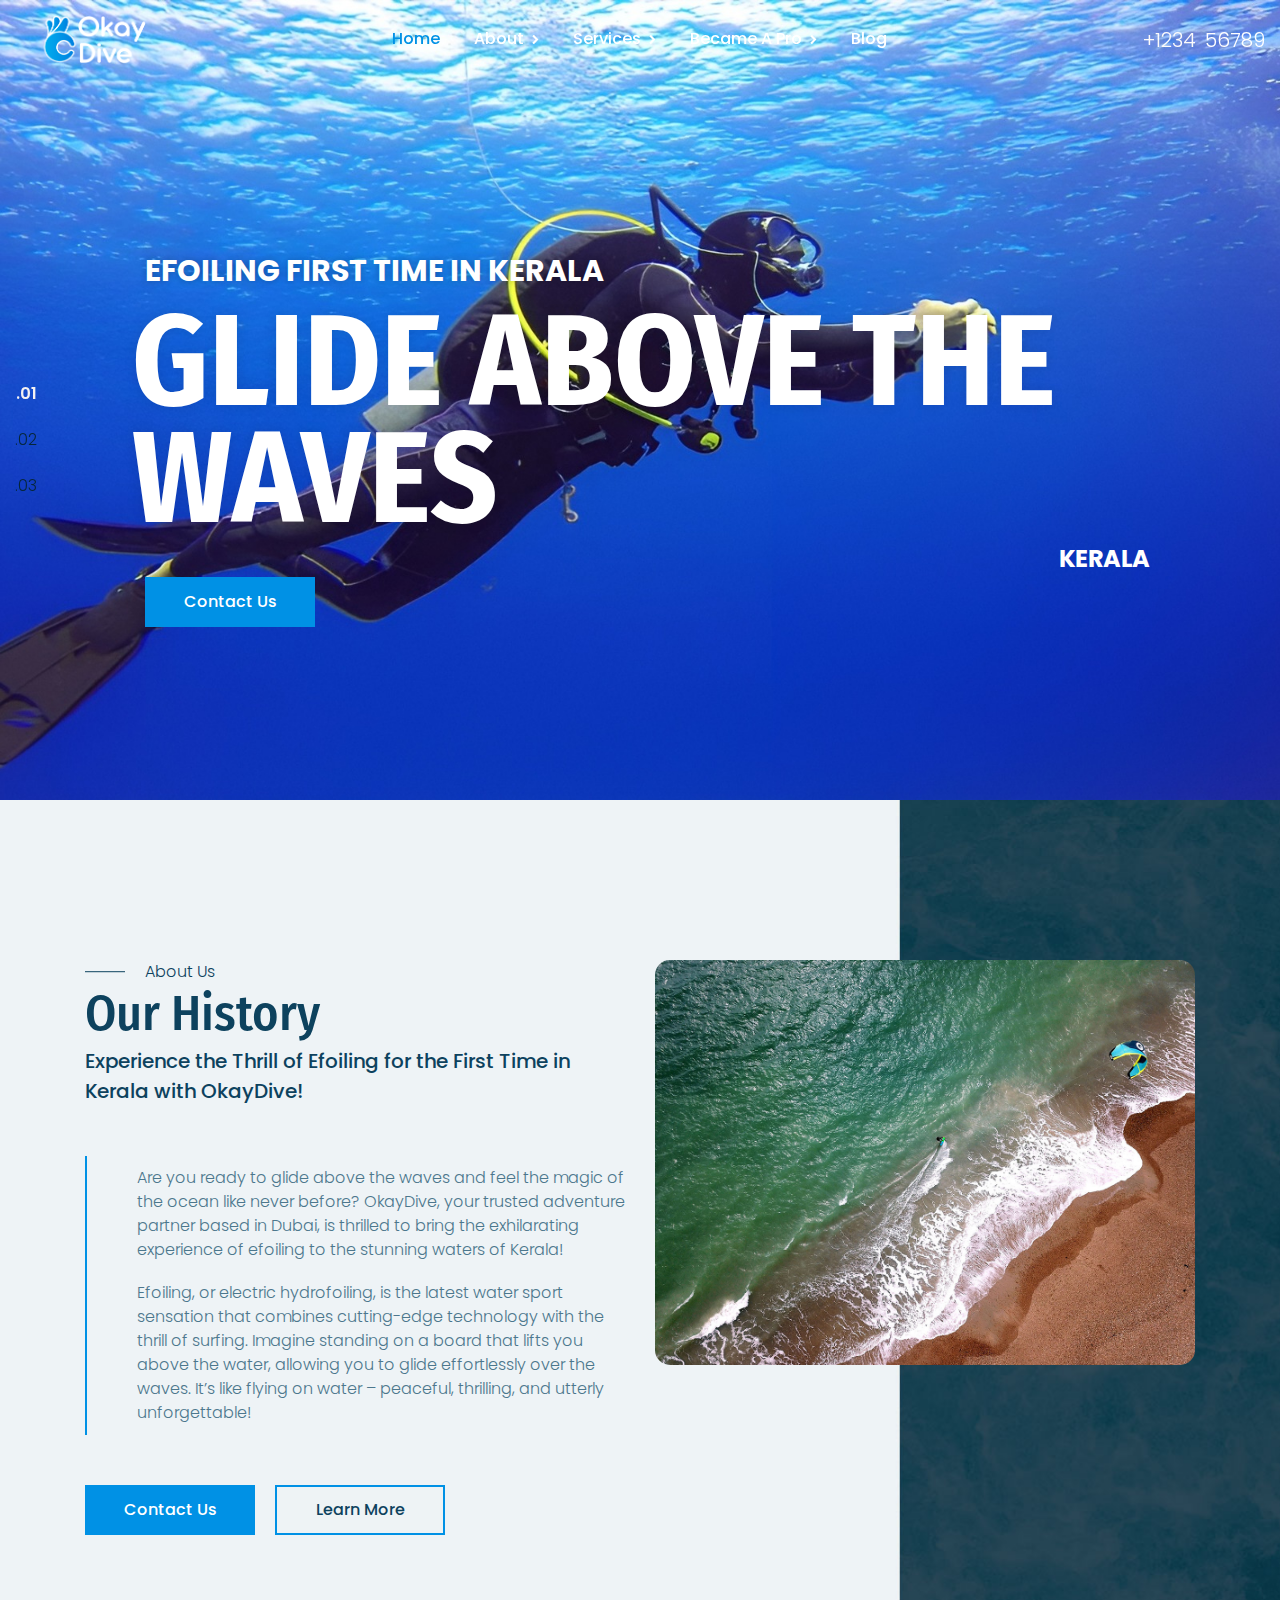
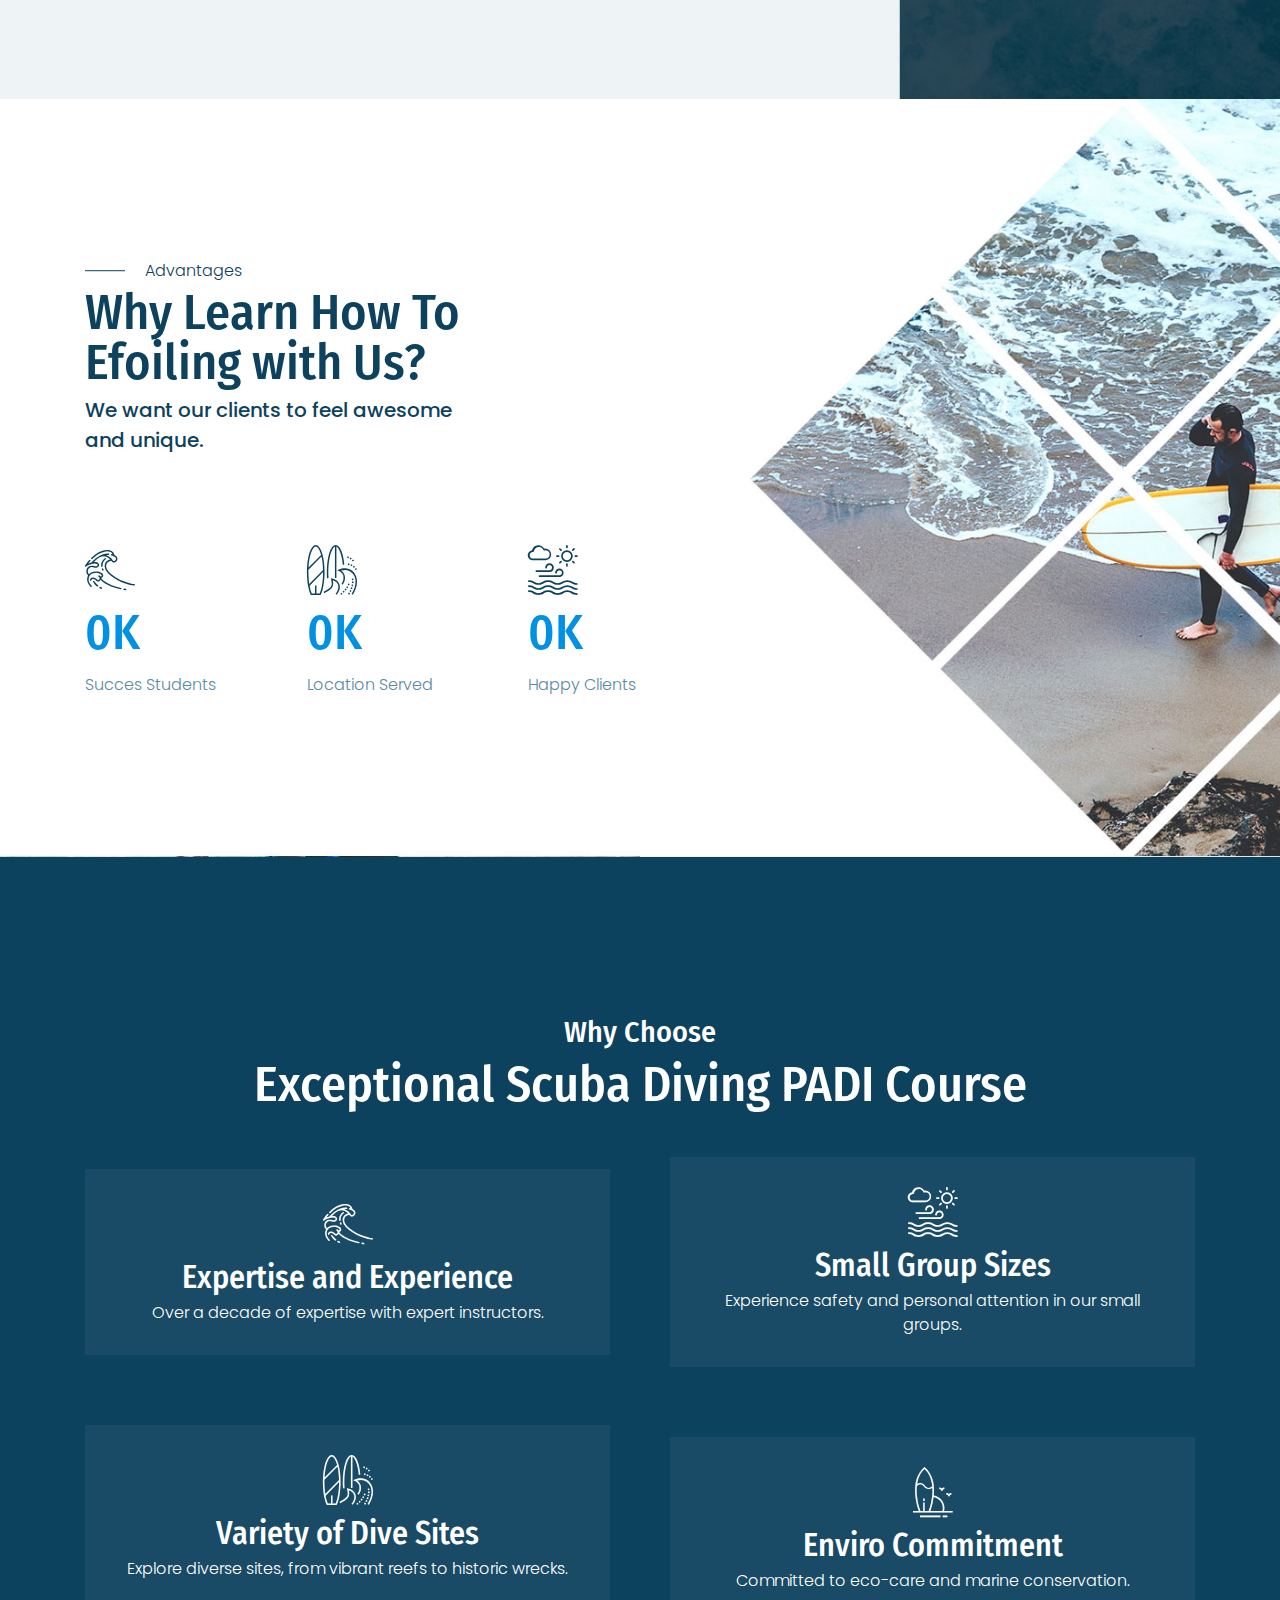
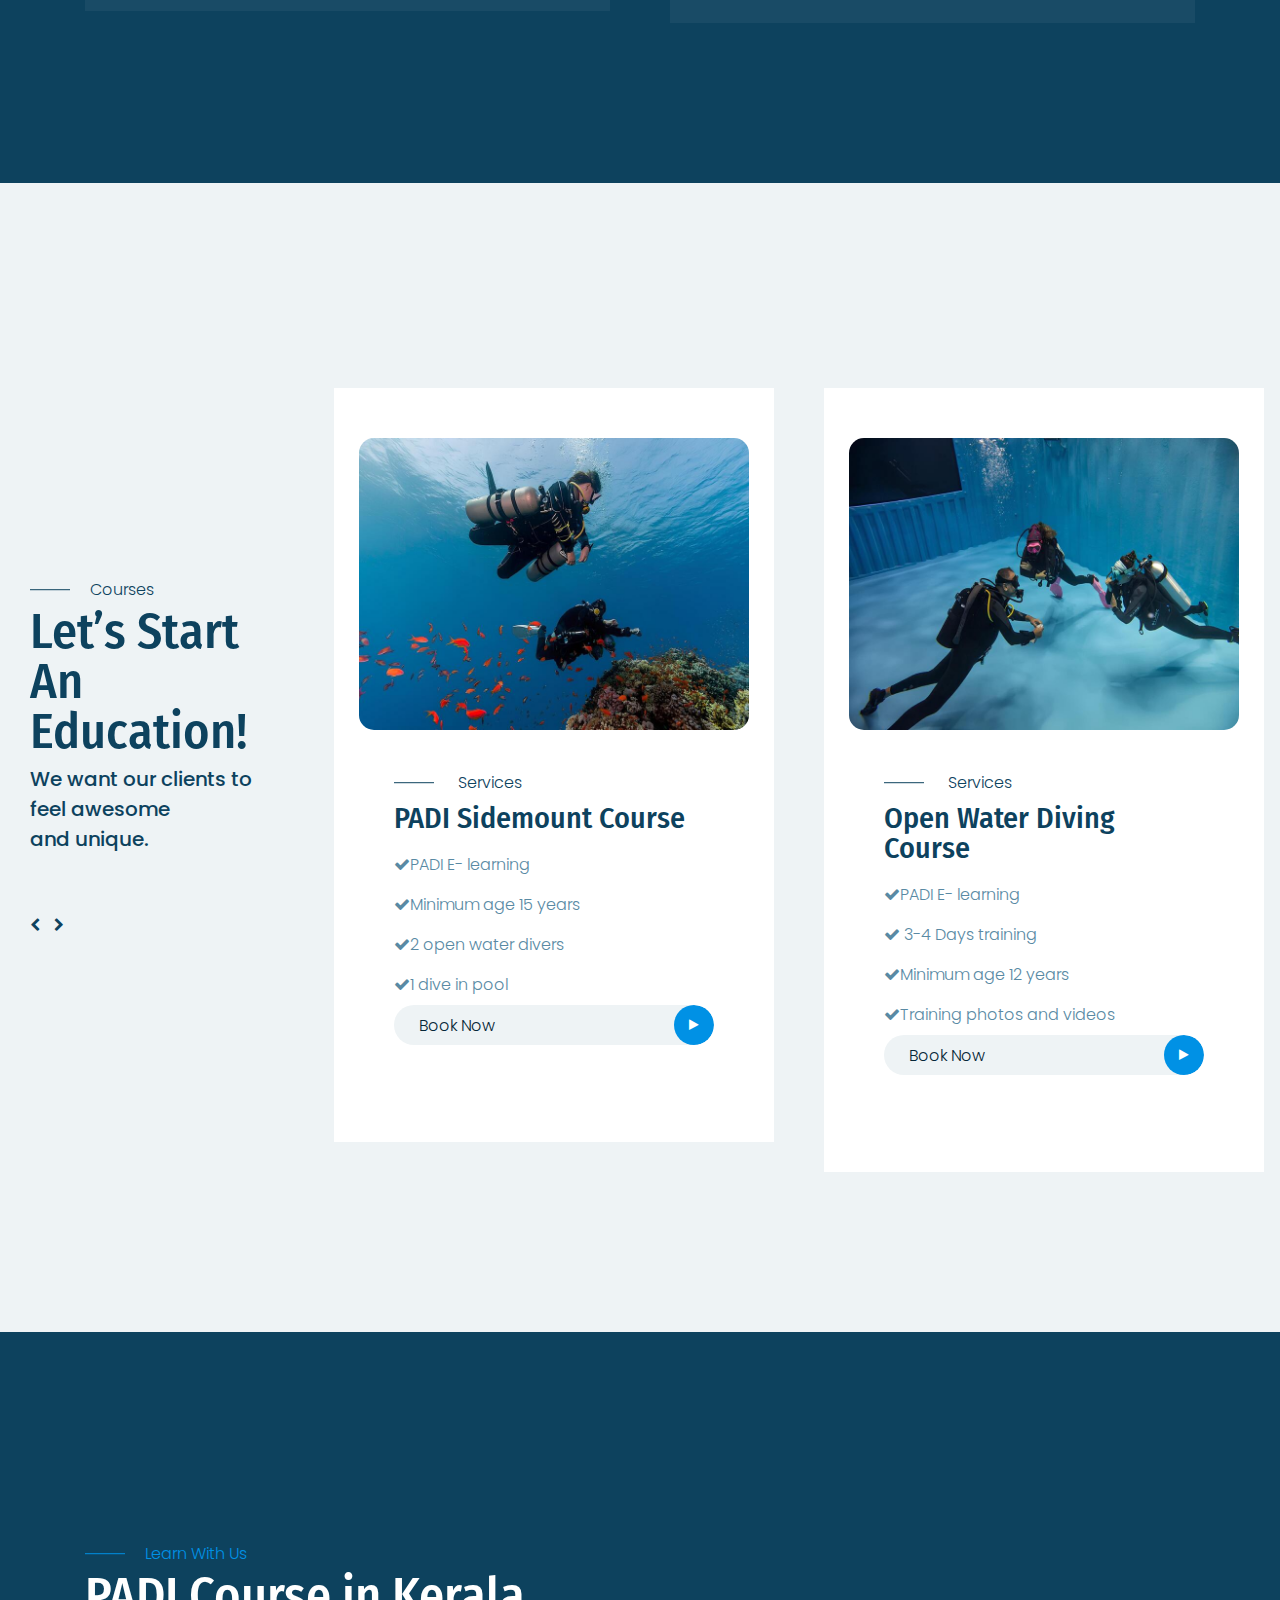
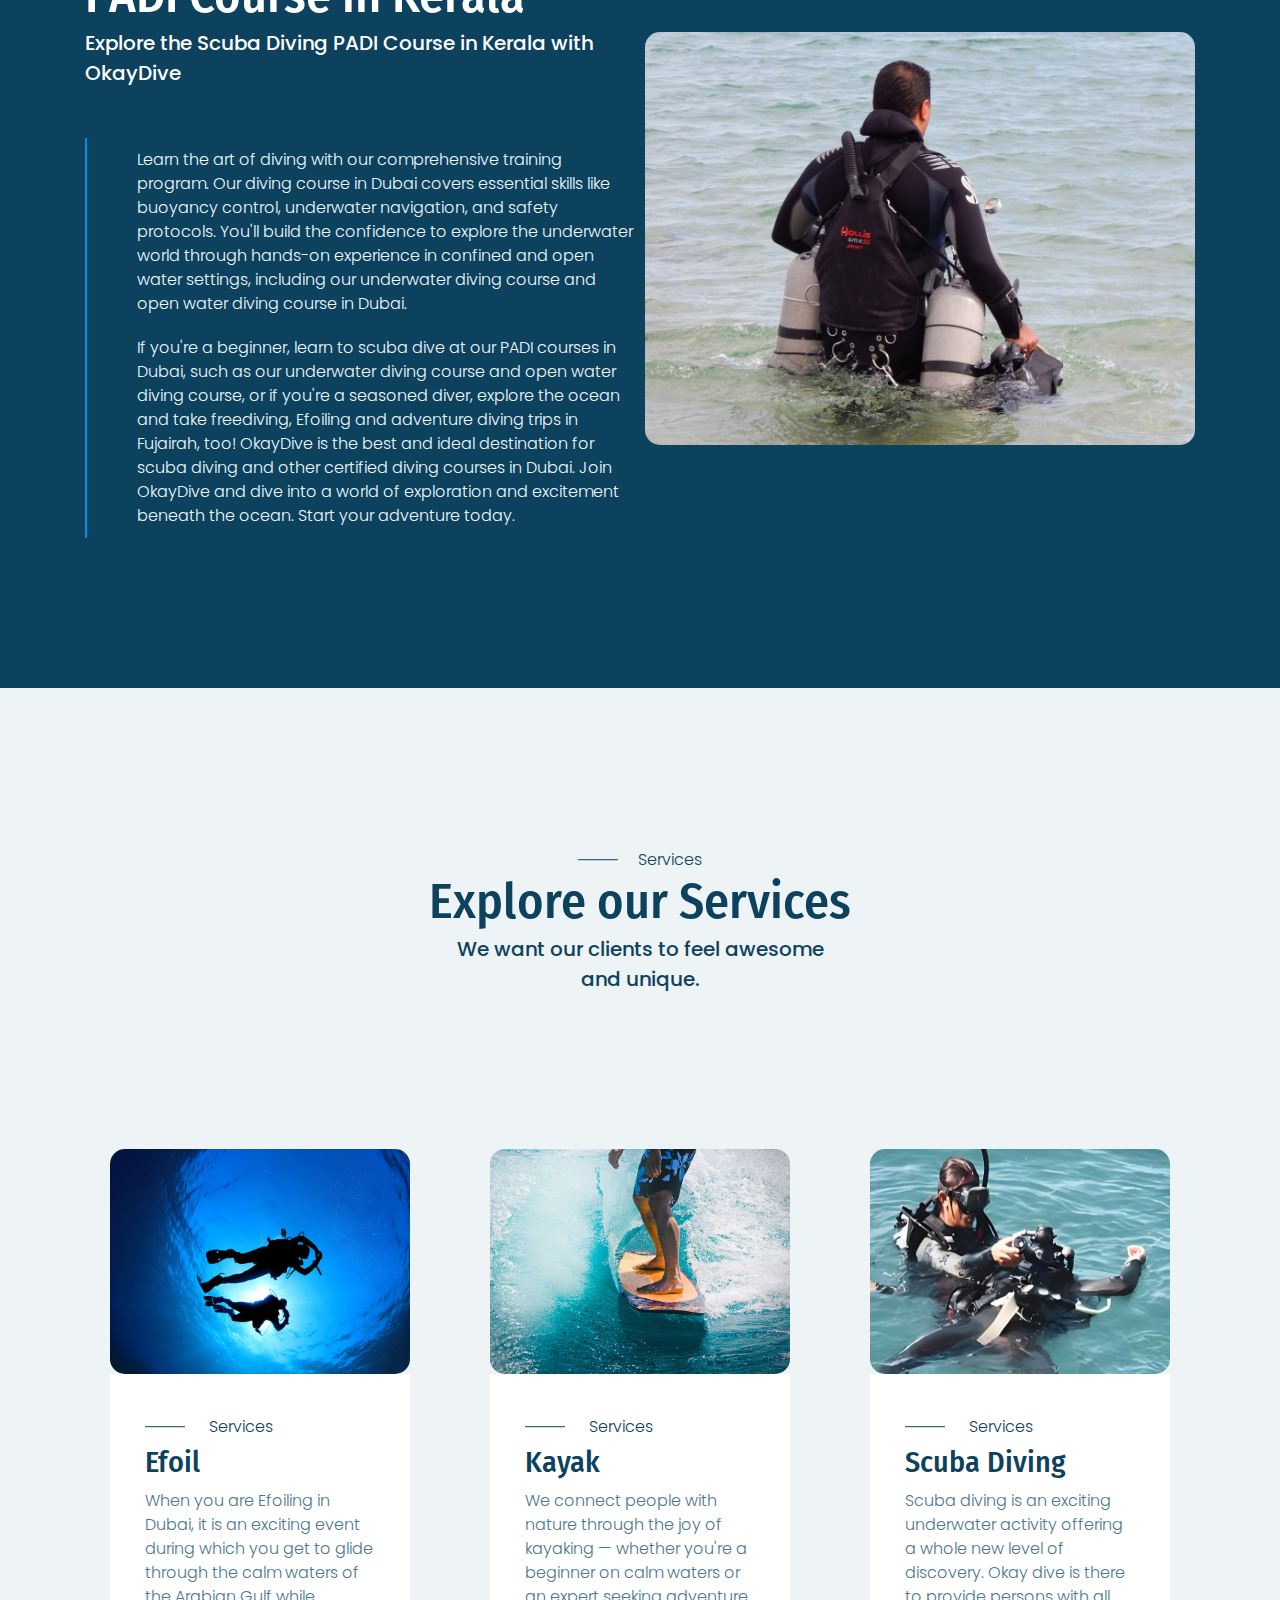
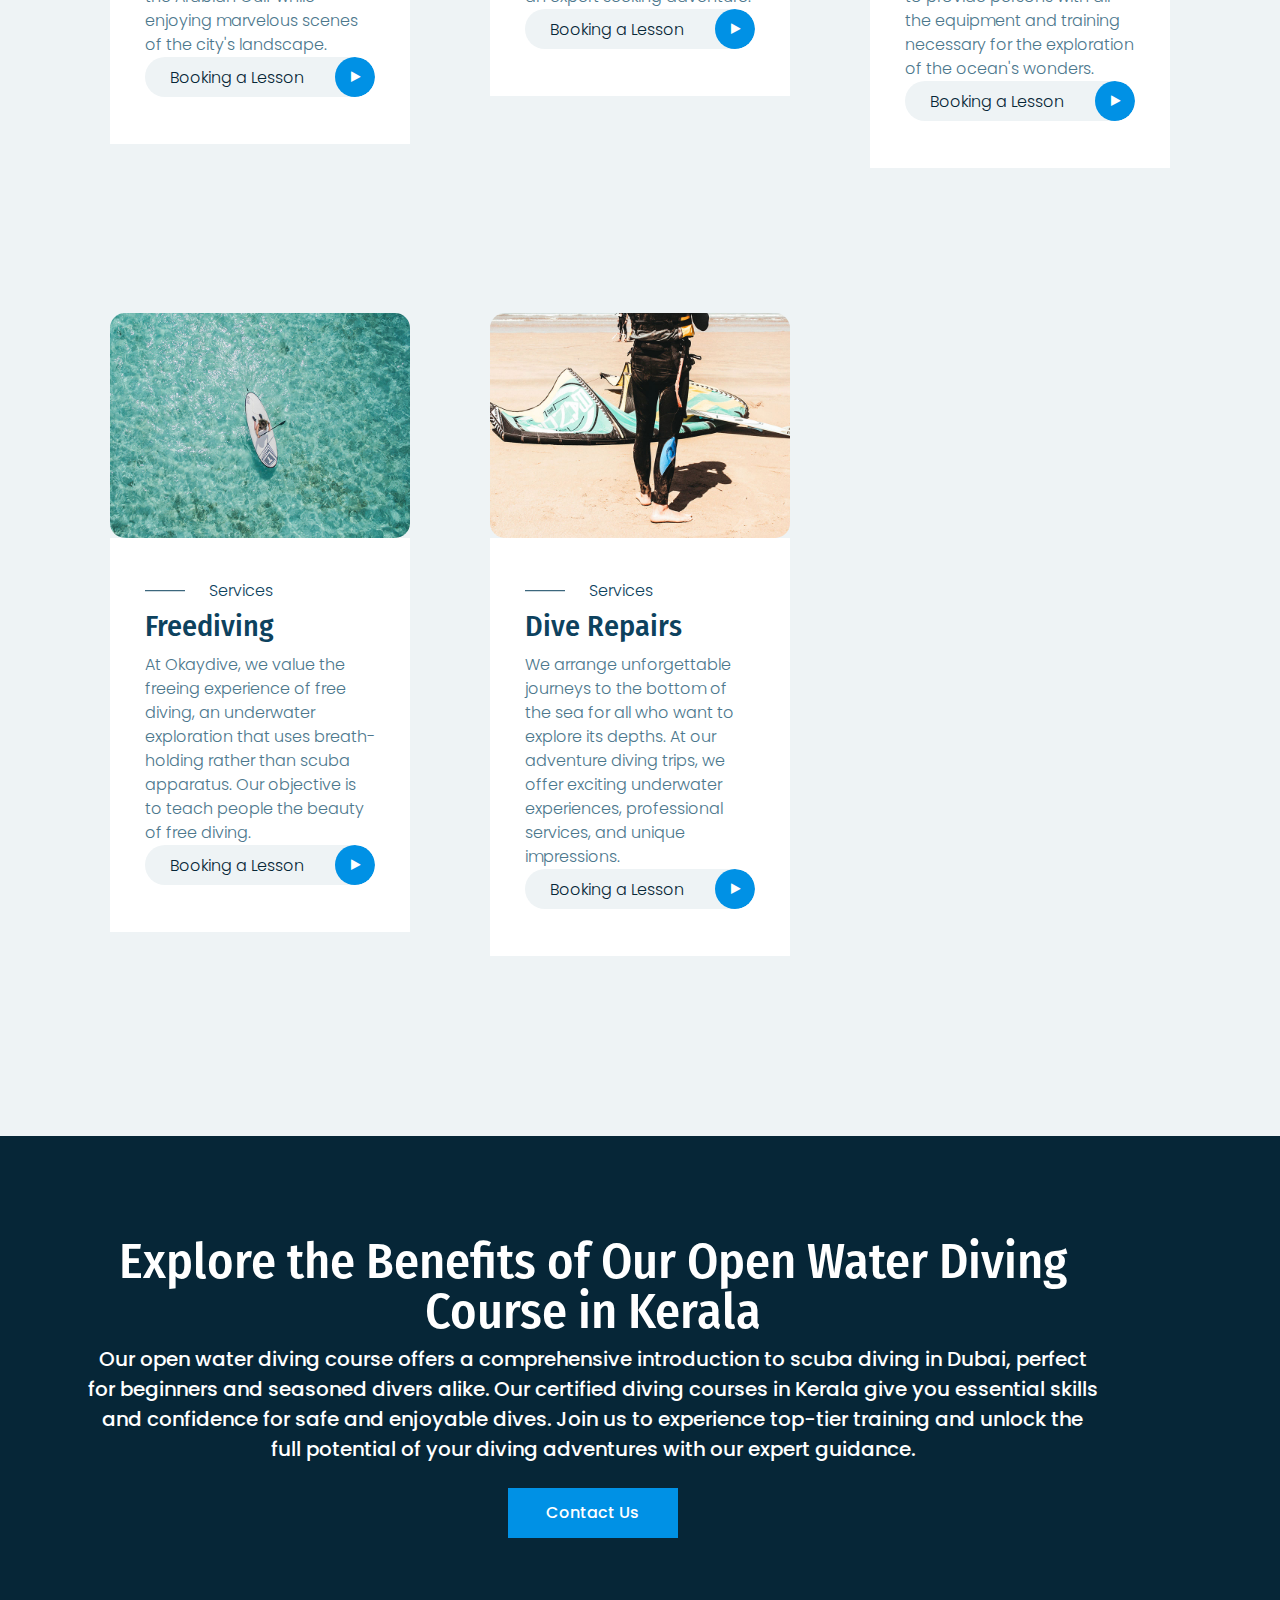
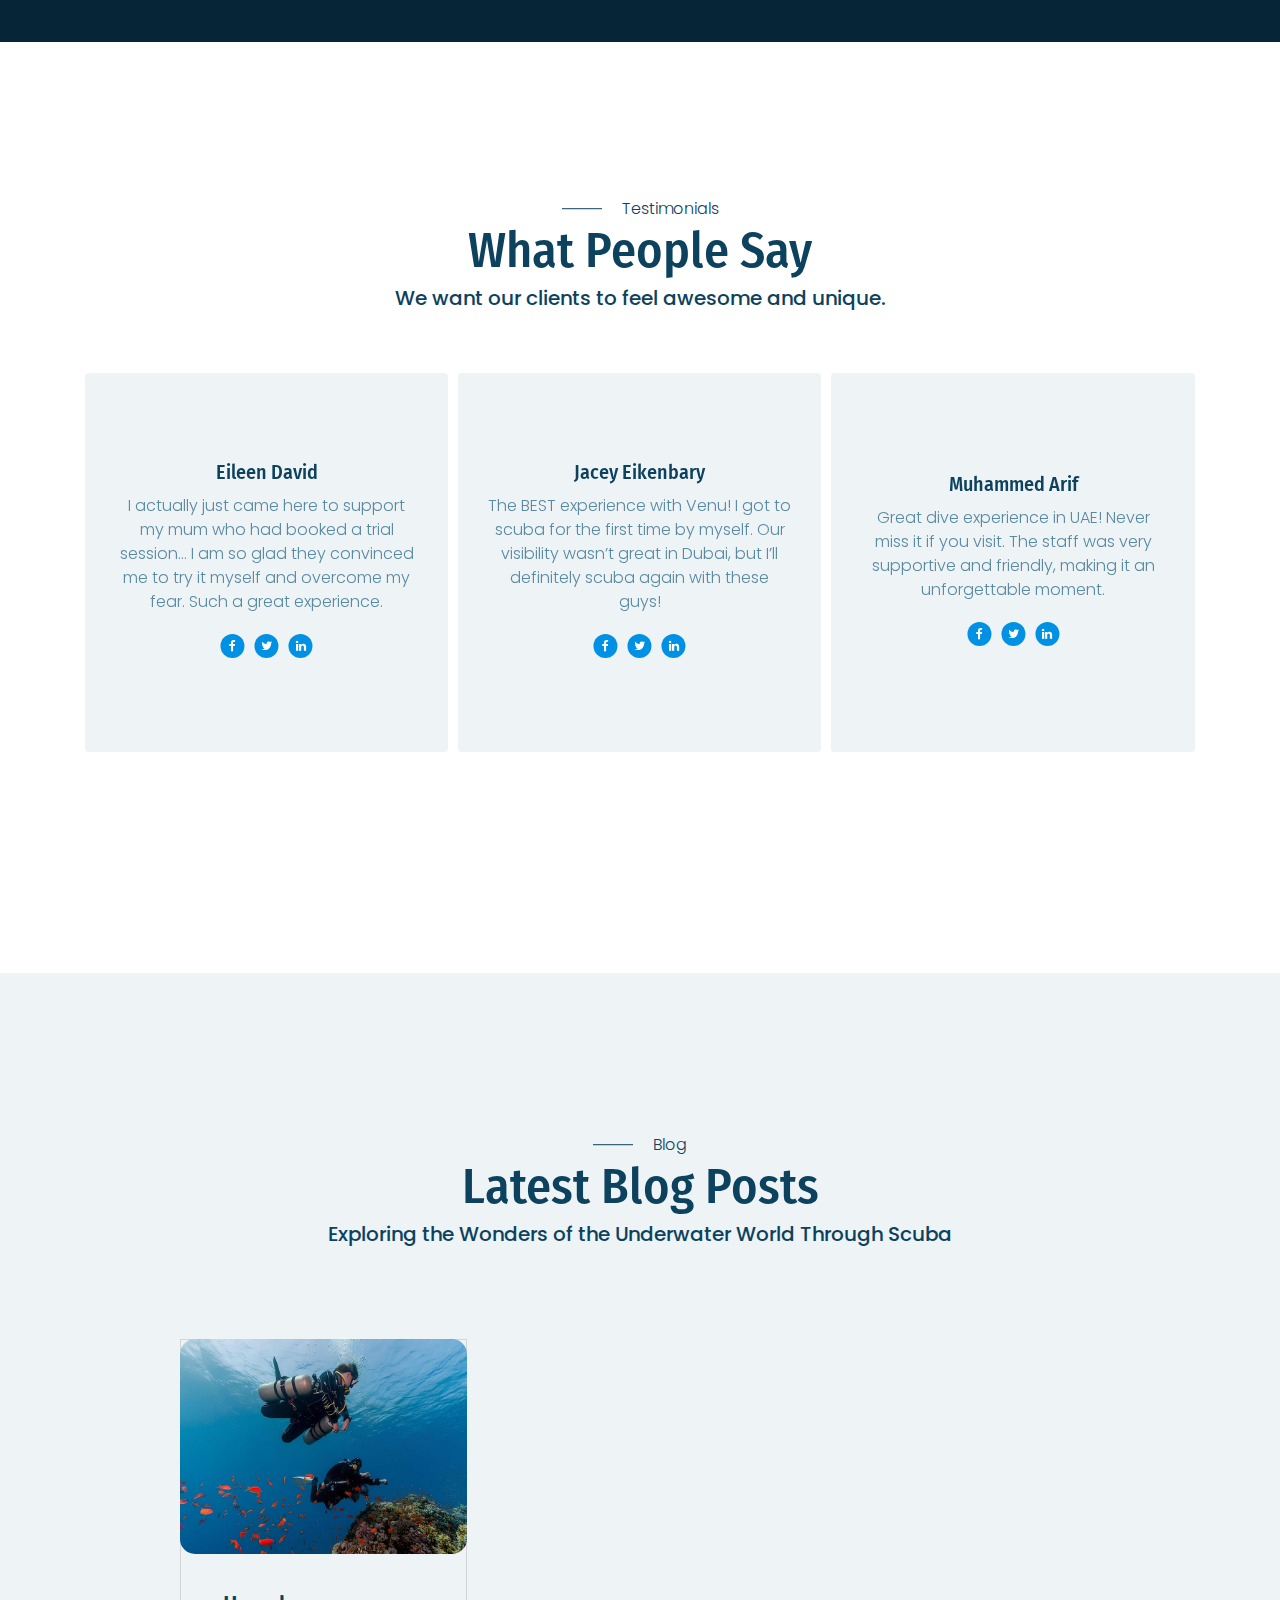
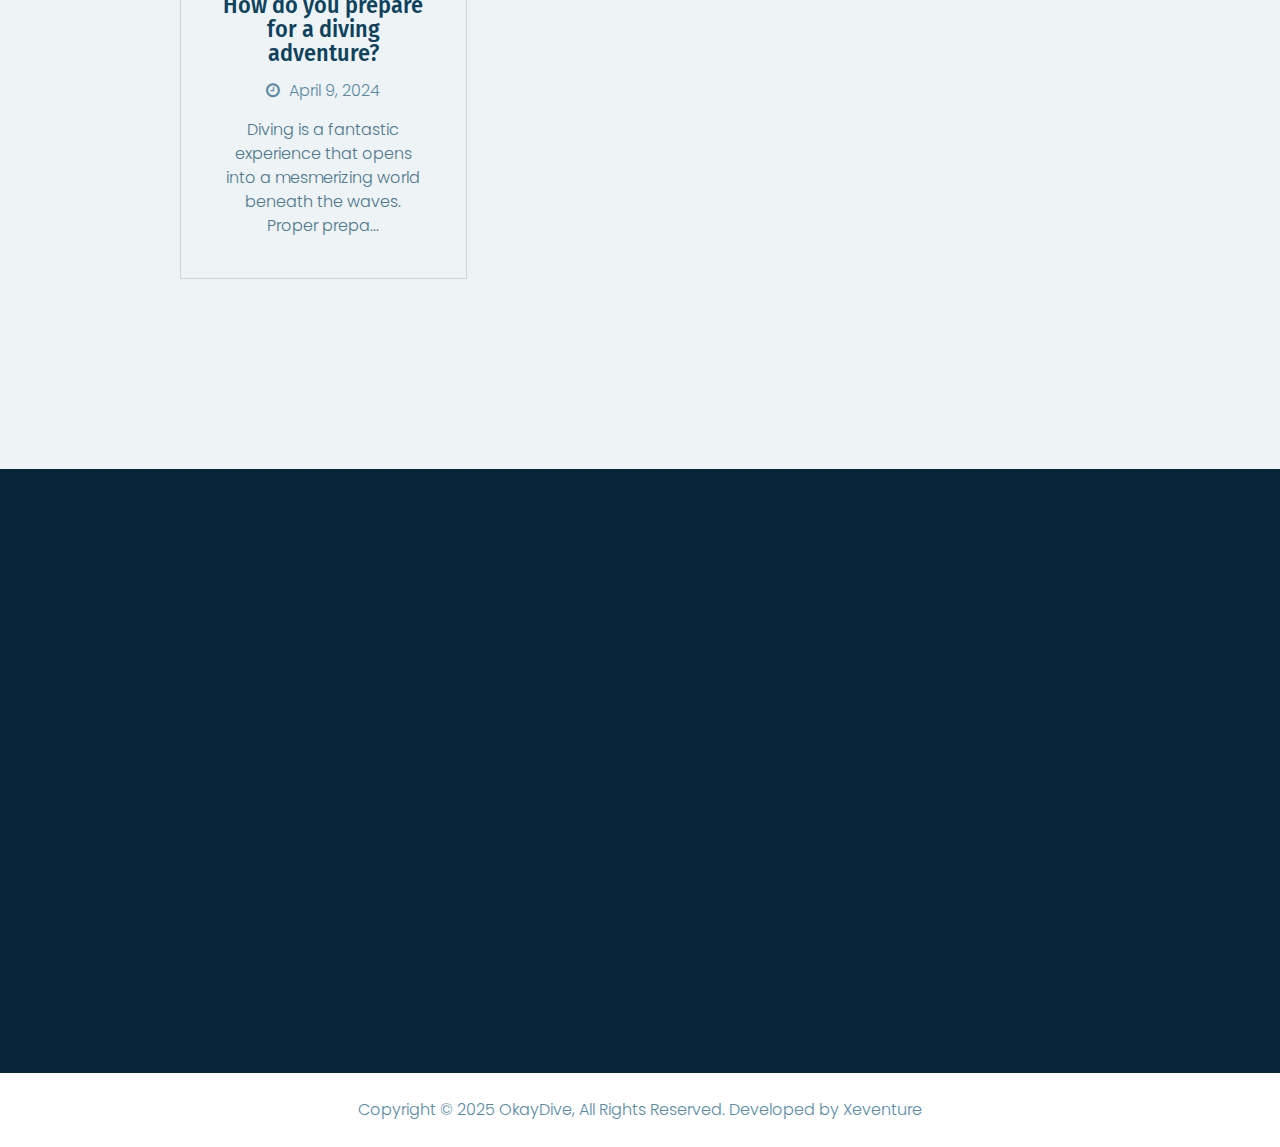
<file: index.html>
<!DOCTYPE html>
<html class="no-js"><!--<![endif]-->

<head>
	<title>Okaydive</title>
	<meta charset="utf-8">
	<!--[if IE]>
		<meta http-equiv="X-UA-Compatible" content="IE=edge">
	<![endif]-->
	<meta name="description" content="">
	<meta name="viewport" content="width=device-width, initial-scale=1, shrink-to-fit=no">

	<!-- Place favicon.ico and apple-touch-icon.png in the root directory -->
	<link rel="icon" href="images/favicon.png" sizes="32x32">

	<link rel="stylesheet" href="css/bootstrap.min.css">
	<link rel="stylesheet" href="css/animations.css">
	<link rel="stylesheet" href="css/font-awesome.css">
	<link rel="stylesheet" href="css/icomoon.css">
	<link rel="stylesheet" href="css/main.css">

</head>

<body>

	<!-- wrappers for visual page editor and boxed version of template -->
	<div id="canvas">
		<div id="box_wrapper">

			<!-- template sections -->

			<div class="header_absolute ds cover-background ">
				<!-- header with three Bootstrap columns - left for logo, center for navigation and right for includes-->
				<header class="page_header ds ms s-overlay">
					<div class="container-fluid">
						<div class="row align-items-center">
							<div class="col-xl-2 col-lg-3 col-11">
								<a href="./" class="logo">
									<img src="images/logo_img.png" alt="img">
								</a>
							</div>
							<div class="col-xl-8 col-lg-5 col-1">
								<!-- main nav start -->
								<nav class="top-nav">
									<ul class="nav sf-menu">
										<li class="active">
											<a href="index.html">Home</a>

										</li>

										<!-- about -->
										<li>
											<a href="about.html">About</a>
											<ul>

												<li>
													<a href="packages.html">Packages</a>
												</li>
												<li>
													<a href="courses.html">Courses</a>
												</li>
												<li>
													<a href="about.html">Who We are</a>
												</li>
												<li>
													<a href="faq.html">Faq</a>
												</li>

												<li>
													<a href="gallery.html">Gallery</a>

												</li>
												<li>
													<a href="contact.html">Contact</a>

												</li>



											</ul>
										</li>
										<!-- services -->

										<li>
											<a href="services.html">Services</a>
											<ul>

												<li>
													<a href="service_1.html">Scuba Diving</a>
												</li>
												<li>
													<a href="#">Freediving</a>
												</li>
												<li>
													<a href="#">Dive Tips</a>
												</li>
												<li>
													<a href="https://www.dubaiefoil.ae/">E-foil</a>
												</li>

												<li>
													<a href="#">Kayak</a>

												</li>

											</ul>
										</li>
										<!-- eof features -->


										<li>
											<a href="about.html">Became A Pro</a>
											<ul>
												<li>
													<a href="#">PADI DIVEMASTER COURSE</a>
												</li>

											</ul>
										</li>
										<!-- eof pages -->


										<!-- contacts -->
										<li>
											<a href="blog.html">Blog</a>

										</li>
										<!-- eof contacts -->
									</ul>


								</nav>
								<!-- eof main nav -->
							</div>
							<div class="col-xl-2 col-lg-3 text-right d-none d-lg-block">
								<a class="fs-20 links-maincolor-hover" href="tel:+88003532455"><mark>+1234</mark>
									56789</a>
							</div>
						</div>
					</div>
					<!-- header toggler -->
					<span class="toggle_menu"><span></span></span>
				</header>

			</div>

			<section class="page_slider slider-1">
				<div class="flexslider">
					<ul class="slides">
						<li class="ds cover-image text-center text-lg-left">
							<img src="images/banner_1.jpg" alt="img">
							<div class="container">
								<div class="row">
									<div class="col-12">
										<div class="intro_layers_wrapper">
											<div class="intro_layers">
												<div class="intro_layer" data-animation="fadeInRight">
													<div class="divider-90"></div>
													<div class="d-inline-block">
														<h3 class="intro_before_featured_word">
															efoiling first time in kerala

														</h3>
														<h1 class="intro_featured_word">
															Glide Above the Waves
														</h1>
														<h6 class="intro_after_featured_word">
															Kerala
														</h6>
													</div>
												</div>
												<div class="intro_layer" data-animation="fadeInUp">
													<a href="contact.html"
														class="btn btn-maincolor btn-slider btn-medium">Contact Us</a>
												</div>
											</div> <!-- eof .intro_layers -->
										</div> <!-- eof .intro_layers_wrapper -->
									</div> <!-- eof .col-* -->
								</div><!-- eof .row -->
							</div><!-- eof .container-fluid -->
						</li>
						<li class="ds cover-image text-center text-lg-left">
							<img src="images/banner_2.jpg" alt="img" style="filter: brightness(80%);">
							<div class="container">
								<div class="row">
									<div class="col-12">
										<div class="intro_layers_wrapper">
											<div class="intro_layers">
												<div class="intro_layer" data-animation="fadeInRight">
													<div class="divider-90"></div>
													<div class="d-inline-block">
														<h3 class="intro_before_featured_word word">
															Feel the serenity of the underwater world
														</h3>
														<h1 class="intro_featured_word word">
															Explore PADI Courses in Kerala
														</h1>
														<h6 class="intro_after_featured_word">
															Kerala
														</h6>
													</div>

												</div>
												<div class="intro_layer" data-animation="fadeInUp">
													<a href="contact.html"
														class="btn btn-maincolor btn-slider btn-medium">Contact Us</a>
												</div>
											</div> <!-- eof .intro_layers -->
										</div> <!-- eof .intro_layers_wrapper -->
									</div> <!-- eof .col-* -->
								</div><!-- eof .row -->
							</div><!-- eof .container-fluid -->
						</li>
						<li class="ds cover-image text-center text-lg-left">
							<img src="images/banner_3.jpg" alt="img">
							<div class="container">
								<div class="row">
									<div class="col-12">
										<div class="intro_layers_wrapper">
											<div class="intro_layers">
												<div class="intro_layer" data-animation="fadeInRight">
													<div class="divider-90"></div>
													<div class="d-inline-block">
														<h3 class="intro_before_featured_word word">
															Feel the magic of the ocean
														</h3>
														<h1 class="intro_featured_word word">
															Get ready to fly above the waves
															</h2>
															<h1 class="intro_after_featured_word">
																Kerala
																</h6>
													</div>
												</div>
												<div class="intro_layer" data-animation="fadeInUp">
													<a href="contact.html"
														class="btn btn-maincolor btn-slider btn-medium">Contact Us</a>
												</div>
											</div> <!-- eof .intro_layers -->
										</div> <!-- eof .intro_layers_wrapper -->
									</div> <!-- eof .col-* -->
								</div><!-- eof .row -->
							</div><!-- eof .container-fluid -->
						</li>
					</ul>
				</div> <!-- eof flexslider -->
			</section>


			<!-- Section About -->
			<section id="about" class="ls ms section-about s-py-90 s-py-xl-160 text-center text-md-left">
				<div class="container">
					<div class="row">
						<div class="col-lg-6">
							<p class="text-center text-md-left color-darkgrey mb-1">
								<span class="line-left">About Us</span>
							</p>
							<h3 class="text-center text-md-left mt-0 mb-2 special-heading color-darkgrey">
								<span>Our History</span>
							</h3>
							<p class="text-center text-md-left color-darkgrey fs-20 fw-500">
								<span>Experience the Thrill of Efoiling for the First Time in Kerala with OkayDive!
								</span>
							</p>
							<div class="divider-40 divider-xl-50"></div>
							<div class="border-left-custom">
								<p>
									Are you ready to glide above the waves and feel the magic of the ocean like never
									before? OkayDive, your trusted adventure partner based in Dubai, is thrilled to
									bring the exhilarating experience of efoiling to the stunning waters of Kerala!
								</p>
								<p>
									Efoiling, or electric hydrofoiling, is the latest water sport sensation that
									combines cutting-edge technology with the thrill of surfing. Imagine standing on a
									board that lifts you above the water, allowing you to glide effortlessly over the
									waves. It’s like flying on water – peaceful, thrilling, and utterly unforgettable!
								</p>
							</div>
							<div class="divider-40 divider-xl-50"></div>
							<div class="several-buttons">
								<a href="contact.html" class="btn btn-maincolor btn-medium">Contact Us</a>
								<a href="about.html" class="btn btn-outline-maincolor btn-medium">Learn More</a>
							</div>
							<div class="divider-60 divider-lg-0"></div>
						</div>
						<div class="col-lg-6 mr--100-xl-with-scale">
							<div class="post_format-post-format-video">

								<img src="images/bg-video.jpg" alt="img">
							</div>
						</div>
					</div>
				</div>
			</section>




			<!-- Section Counter -->




			<!-- Section Services -->
			<section id="features" class="ls section-counter s-overlay mobile-overlay s-py-90 s-py-xl-160 c-gutter-40">
				<div class="container">
					<div class="row">
						<div class="col-lg-7">
							<p class="text-center text-md-left color-darkgrey mb-1">
								<span class="line-left">Advantages </span>
							</p>
							<h3 class="text-center text-md-left mt-0 mb-2 special-heading color-darkgrey">
								<span>Why Learn How To <br>Efoiling with Us?</span>
							</h3>
							<p class="text-center text-md-left color-darkgrey fs-20 fw-500">
								<span>We want our clients to feel awesome<br> and unique. </span>
							</p>
							<div class="divider-60 divider-xl-90"></div>
							<div class="row">
								<div class="col-md-4">
									<div class="icon-box text-center text-md-left">
										<div class="icon-styled color-darkgrey fs-50">
											<i class="ico ico-wave"></i>
										</div>
										<h3 class="special-heading text-uppercase counter-wrap color-main mt-2 mb-3">
											<span class="counter" data-from="0" data-to="2" data-speed="1500">0</span>k
										</h3>
										<p>Succes Students</p>
									</div>
									<div class="divider-30 divider-lg-0"></div>
								</div>
								<div class="col-md-4">
									<div class="icon-box text-center text-md-left">
										<div class="icon-styled color-darkgrey fs-50">
											<i class="ico ico-surf"></i>
										</div>
										<h3 class="special-heading text-uppercase counter-wrap color-main mt-2 mb-3">
											<span class="counter" data-from="0" data-to="5" data-speed="1500">0</span>k
										</h3>
										<p>Location Served</p>
									</div>
									<div class="divider-30 divider-lg-0"></div>
								</div>
								<div class="col-md-4">
									<div class="icon-box text-center text-md-left">
										<div class="icon-styled color-darkgrey fs-50">
											<i class="ico ico-calm"></i>
										</div>
										<h3 class="special-heading text-uppercase counter-wrap color-main mt-2 mb-3">
											<span class="counter" data-from="0" data-to="10" data-speed="1500">0</span>k
										</h3>
										<p>Happy Clients</p>
									</div>
								</div>
							</div>
						</div>
					</div>
				</div>
			</section>
			<section class="ds s-py-90 s-py-xl-160 c-gutter-60">

				<div class="container">
					<h5 class="text-center">Why Choose</h5>
					<h3 class="text-center text-lg-cen mt-0 mb-5 special-heading color-darkgrey">
						
						<span>
							
							Exceptional Scuba Diving PADI Course</span>
					  </h3>
					  
					<div class="row align-items-center">
						
						<div class="col-lg-6 text-center text-md-left ">
							<div class="icon-box vertical-item hero-bg text-center team-layout">
								<div class="icon-styled fs-50">
									<i class="text-white ico ico-wave "></i>
								</div>
								<h6 class="my-2 fs-32">Expertise and Experience</h6>
								<p class="text-white">
									Over a decade of expertise with expert instructors.
								</p>
							</div>
							<div class="divider-50 divider-xl-70"></div>
							<div class="icon-box vertical-item hero-bg text-center team-layout ">
								<div class="icon-styled fs-50">
									<i class="text-white ico-surf"></i>
								</div>
								<h6 class="my-2 fs-32">Variety of Dive Sites</h6>
								<p class="text-white">
									Explore diverse sites, from vibrant reefs to historic wrecks.
							</div>
							<div class="divider-50 divider-lg-0"></div>
						</div>
						<div class="col-lg-6 text-center text-md-left">
							<div class="icon-box vertical-item hero-bg text-center team-layout">
								<div class="icon-styled fs-50">
									<i class="text-white ico ico-calm"></i>
								</div>
								<h6 class="my-2 fs-32">Small Group Sizes</h6>
								<p class="text-white">
									Experience safety and personal attention in our small groups.
								</p>
							</div>
							<div class="divider-50 divider-xl-70"></div>
							<div class="icon-box vertical-item hero-bg text-center team-layout">
								<div class="icon-styled fs-50">
									<i class="text-white ico ico-surfboard"></i>
								</div>
								<h6 class="my-2 fs-32">Enviro Commitment</h6>
								<p class="text-white">
									Committed to eco-care and marine conservation.
								</p>
							</div>
						</div>
					</div>
				</div>
			</section>
			<!-- <section class="ms s-py-90 s-py-xl-160">
				<div class="container">
					<div class="row">
						<div class="col-12">
							<p class="text-center color-darkgrey mb-1">
								<span class="line-left">Services</span>
							</p>
							<h3 class="text-center mt-0 mb-2 special-heading color-darkgrey">
								<span>Discover the Depths of Premium</span>
							</h3>
							<p class="text-center color-darkgrey fs-20 fw-500">
								<span> Experiences of Scuba Diving PADI Course </span>
							</p>
							<div class="divider-40 divider-xl-60"></div>
							<div class="owl-carousel" data-responsive-lg="3" data-responsive-md="2" data-responsive-sm="1" data-responsive-xs="1" data-nav="false" data-margin="15" data-loop="true" data-autoplay="true">
								<div class="gallery-item with_background service-layout-2 ds">
									<div class="item-media">
										<img src="images/services/img_7.jpg" alt="img">
										<div class="media-links"></div>
									</div>
									<div class="item-content text-center">
										<h3 class="item-title">
											<a href="service-single.html">Kite Surfing</a>
										</h3>
										<p>
											The Center offers a wide range of counseling services
										</p>
									</div>
								</div>
								<div class="gallery-item with_background service-layout-2 ds">
									<div class="item-media">
										<img src="images/services/img_8.jpg" alt="img">
										<div class="media-links"></div>
									</div>
									<div class="item-content text-center">
										<h3 class="item-title">
											<a href="service-single.html">Kiteboarding</a>
										</h3>
										<p>
											The Center offers a wide range of counseling services
										</p>
									</div>
								</div>
								<div class="gallery-item with_background service-layout-2 ds">
									<div class="item-media">
										<img src="images/services/img_9.jpg" alt="img">
										<div class="media-links"></div>
									</div>
									<div class="item-content text-center">
										<h3 class="item-title">
											<a href="service-single.html">Kiteschool</a>
										</h3>
										<p>
											The Center offers a wide range of counseling services
										</p>
									</div>
								</div>
								<div class="gallery-item with_background service-layout-2 ds">
									<div class="item-media">
										<img src="images/services/img_10.jpg" alt="img">
										<div class="media-links"></div>
									</div>
									<div class="item-content text-center">
										<h3 class="item-title">
											<a href="service-single.html">Sailing</a>
										</h3>
										<p>
											The Center offers a wide range of counseling services
										</p>
									</div>
								</div>
							</div>
						</div>
					</div>
				</div>
			</section> -->



			<section id="services" class="ls ms s-py-90 s-py-xl-160">
				<div class="container-fluid">
					<div class="row">
						<div class="col-lg-6 col-xl-3 section-special small-section">
							<div>
								<div class="content-center">
									<p class="text-center text-lg-left color-darkgrey mb-1">
										<span class="line-left">Courses</span>
									</p>
									<h3 class="text-center text-lg-left mt-0 mb-2 special-heading color-darkgrey">
										<span>Let’s Start An <br>Education!</span>
									</h3>
									<p class="text-center text-lg-left color-darkgrey fs-20 fw-500">
										<span>We want our clients to feel awesome <br>and unique. </span>
									</p>
									<div class="divider-35"></div>
									<div class="owl-custom-nav hidden-below-lg">
										<a href="#" class="owl-prev"><i class="fa fa-chevron-left"></i></a>
										<a href="#" class="owl-next"><i class="fa fa-chevron-right"></i></a>
									</div>
								</div>
							</div>
						</div>
						<div class="col-lg-6 col-xl-9">
							<div class="quote-carousel owl-carousel" data-margin="50" data-responsive-xl="4"
								data-responsive-ml="3" data-responsive-lg="2" data-responsive-md="1"
								data-responsive-sm="2" data-responsive-xs="1" data-dots="false" data-loop="true"
								data-autoplay="true">
								<div class="vertical-item service-layout-1 ls">
									<div class="item-media">
										<img src="images/service_1.jpg" alt="img">
										<div class="media-links">
											<a class="abs-link" title="" href="courses.html"></a>
										</div>
									</div>
									<div class="item-content">
										<div class="item-content-wrap">
											<span class="cat-links">
												<span class="screen-reader-text">Categories</span>
												<a href="courses.html" rel="category tag">
													Services
												</a>
											</span>
											<h5 class="mt-1">
												<a href="courses.html">PADI Sidemount Course
												</a>
											</h5>
											<ul class="list-unstyled">
												<li><i class="fa fa-check  me-2"></i>PADI E- learning</li>
												<li><i class="fa fa-check  me-2"></i>Minimum age 15 years</li>
												<li><i class="fa fa-check  me-2"></i>2 open water divers</li>
												<li><i class="fa fa-check  me-2"></i>1 dive in pool</li>
											</ul>
										</div>
										<a href="courses.html" class="btn-booking">Book Now</a>
									</div>
								</div>
								<div class="vertical-item service-layout-1 ls">
									<div class="item-media">
										<img src="images/service_2.jpg" alt="img">
										<div class="media-links">
											<a class="abs-link" title="" href="courses.html"></a>
										</div>
									</div>
									<div class="item-content">
										<div class="item-content-wrap">
											<span class="cat-links">
												<span class="screen-reader-text">Categories</span>
												<a href="courses.html" rel="category tag">
													Services
												</a>
											</span>
											<h5 class="mt-1">
												<a href="courses.html">Open Water Diving Course
												</a>
											</h5>
											<ul class="list-unstyled">
												<li><i class="fa fa-check  me-2"></i>PADI E- learning</li>
												<li><i class="fa fa-check  me-2"></i> 3-4 Days training</li>
												<li><i class="fa fa-check  me-2"></i>Minimum age 12 years</li>
												<li><i class="fa fa-check  me-2"></i>Training photos and videos</li>

											</ul>
										</div>
										<a href="courses.html" class="btn-booking">Book Now</a>
									</div>
								</div>
								<div class="vertical-item service-layout-1 ls">
									<div class="item-media">
										<img src="images/service_3.jpg" alt="img">
										<div class="media-links">
											<a class="abs-link" title="" href="courses.html"></a>
										</div>
									</div>
									<div class="item-content">
										<div class="item-content-wrap">
											<span class="cat-links">
												<span class="screen-reader-text">Categories</span>
												<a href="courses.html" rel="category tag">
													Services
												</a>
											</span>
											<h5 class="mt-1">
												<a href="courses.html">Advanced Open Water Course
												</a>
											</h5>
											<ul class="list-unstyled">
												<li><i class="fa fa-check  me-2"></i>PADI E- learning</li>
												<li><i class="fa fa-check  me-2"></i>3 Days training</li>
												<li><i class="fa fa-check  me-2"></i>Minimum age 12 years </li>
												<li><i class="fa fa-check  me-2"></i>Training photos and videos</li>

											</ul>
										</div>
										<a href="courses.html" class="btn-booking">Book Now</a>
									</div>
								</div>
								<div class="vertical-item service-layout-1 ls">
									<div class="item-media">
										<img src="images/service_4.jpg" alt="img">
										<div class="media-links">
											<a class="abs-link" title="" href="courses.html"></a>
										</div>
									</div>
									<div class="item-content">
										<div class="item-content-wrap">
											<span class="cat-links">
												<span class="screen-reader-text">Categories</span>
												<a href="courses.html" rel="category tag">
													Services
												</a>
											</span>
											<h5 class="mt-1">
												<a href="courses.html">Reactive program
												</a>
											</h5>
											<ul class="list-unstyled">
												<li><i class="fa fa-check  me-2"></i>PADI E- learning</li>
												<li><i class="fa fa-check  me-2"></i>One Day Training</li>
												<li><i class="fa fa-check  me-2"></i>Soft drinks and refreshments</li>
												<li><i class="fa fa-check  me-2"></i>Training photos and videos</li>

											</ul>
										</div>
										<a href="courses.html" class="btn-booking">Book Now</a>
									</div>
								</div>
								<div class="vertical-item service-layout-1 ls">
									<div class="item-media">
										<img src="images/service_5.jpg" alt="img">
										<div class="media-links">
											<a class="abs-link" title="" href="courses.html"></a>
										</div>
									</div>
									<div class="item-content">
										<div class="item-content-wrap">
											<span class="cat-links">
												<span class="screen-reader-text">Categories</span>
												<a href="courses.html" rel="category tag">
													Services
												</a>
											</span>
											<h5 class="mt-1">
												<a href="courses.html">EFR course

												</a>
											</h5>
											<ul class="list-unstyled">
												<li><i class="fa fa-check  me-2"></i>PADI E- learning</li>
												<li><i class="fa fa-check  me-2"></i>4 days training</li>
												<li><i class="fa fa-check  me-2"></i>Minimum age 12 years</li>
												<li><i class="fa fa-check  me-2"></i>Training photos and videos</li>

											</ul>
										</div>
										<a href="courses.html" class="btn-booking">Book Now</a>
									</div>
								</div>
								<!-- <div class="vertical-item service-layout-1 ls">
									<div class="item-media">
										<img src="images/img_2.jpg" alt="img">
										<div class="media-links">
											<a class="abs-link" title="" href="service-single.html"></a>
										</div>
									</div>
									<div class="item-content">
										<div class="item-content-wrap">
											<span class="cat-links">
												<span class="screen-reader-text">Categories</span>
												<a href="service-single.html" rel="category tag">
													Services
												</a>
											</span>
											<h5 class="mt-1">
												<a href="service-single.html">Equipment</a>
											</h5>
											<p>
												From the most experienced kitesurfing teachers to the most
											</p>
										</div>
										<a href="service-single.html" class="btn-booking">Booking a Lesson</a>
									</div>
								</div> -->
							</div>
						</div>
					</div>
				</div>
			</section>


			<!-- Section Gallery -->
			<section id="gallery" class="ls ds s-pt-90 s-pb-80 s-pt-xl-160 s-pb-xl-150 c-gutter-10">
				<div class="container">
					<div class="row">
						<div class="col-sm-6">
							<div class="content-center">
								<div class="divider-lg-25 divider-xl-50"></div>
								<p class="text-center text-md-left color-main mb-1">
									<span class="line-left">Learn With Us</span>
								</p>
								<h3 class="text-center text-md-left mt-0 mb-2 special-heading color-darkgrey">
									<span>PADI Course in Kerala</span>
								</h3>
								<p class="text-center text-md-left color-darkgrey fs-20 fw-500">
									<span>Explore the Scuba Diving PADI Course in Kerala with OkayDive </span>
								</p>
								<div class="divider-40 divider-lg-25 divider-xl-50"></div>
								<div class="border-left-custom" style="color: aliceblue;">
									<p>
										Learn the art of diving with our comprehensive training program. Our diving
										course in Dubai covers essential skills like buoyancy control, underwater
										navigation, and safety protocols. You'll build the confidence to explore the
										underwater world through hands-on experience in confined and open water
										settings, including our underwater diving course and open water diving course in
										Dubai.
									</p>
									<p>
										If you're a beginner, learn to scuba dive at our PADI courses in Dubai, such as
										our underwater diving course and open water diving course, or if you're a
										seasoned diver, explore the ocean and take freediving, Efoiling and adventure
										diving trips in Fujairah, too! OkayDive is the best and ideal destination for
										scuba diving and other certified diving courses in Dubai. Join OkayDive and dive
										into a world of exploration and excitement beneath the ocean. Start your
										adventure today.
									</p>
								</div>
								<div class="divider-10 divider-lg-0"></div>
							</div>
						</div>

						<div class="col-lg-6 mr--100-xl-with-scale">
							<div class="learn-image">

								<img src="images/learn_img.jpg" alt="img">
							</div>
						</div>

					</div>
				</div>
			</section>


			<section class="ls ms s-pt-90 s-pb-60 s-pt-xl-160 s-pb-xl-130">
				<div class="container">
					<p class="text-center color-darkgrey mb-1">
						<span class="line-left">Services</span>
					</p>
					<h3 class="text-center mt-0 mb-2 special-heading color-darkgrey">
						<span>Explore our Services</span>
					</h3>
					<p class="text-center color-darkgrey fs-20 fw-500">
						<span>We want our clients to feel awesome<br> and unique. </span>
					</p>

					<div class="divider-40 divider-xl-60"></div>
					<div class="row">
						<div class="col-xl-4 col-lg-6">
							<div class="vertical-item service-layout-1">
								<div class="item-media">
									<img src="images/service_3.jpg" alt="img">
									<div class="media-links">
										<a class="abs-link" title="" href="services.html"></a>
									</div>
								</div>
								<div class="item-content">
									<div class="item-content-wrap">
										<span class="cat-links">
											<span class="screen-reader-text">Categories</span>
											<a href="services.html" rel="category tag">
												Services
											</a>
										</span>
										<h5 class="mt-1">
											<a href="services.html">Efoil</a>
										</h5>
										<p>
											When you are Efoiling in Dubai, it is an exciting event during which you get
											to glide through the calm waters of the Arabian Gulf while enjoying
											marvelous scenes of the city&#039;s landscape.
										</p>
									</div>
									<a href="services.html" class="btn-booking">Booking a Lesson</a>
								</div>
							</div>
						</div><!-- .col-* -->
						<div class="col-xl-4 col-lg-6">
							<div class="vertical-item service-layout-1">
								<div class="item-media">
									<img src="images/img_4.jpg" alt="img">
									<div class="media-links">
										<a class="abs-link" title="" href="services.html"></a>
									</div>
								</div>
								<div class="item-content">
									<div class="item-content-wrap">
										<span class="cat-links">
											<span class="screen-reader-text">Categories</span>
											<a href="services.html" rel="category tag">
												Services
											</a>
										</span>
										<h5 class="mt-1">
											<a href="services.html">Kayak</a>
										</h5>
										<p>
											We connect people with nature through the joy of kayaking — whether you're a
											beginner on calm waters or an expert seeking adventure.
										</p>
									</div>
									<a href="services.html" class="btn-booking">Booking a Lesson</a>
								</div>
							</div>
						</div><!-- .col-* -->
						<div class="col-xl-4 col-lg-6">
							<div class="vertical-item service-layout-1">
								<div class="item-media">
									<img src="images/service_5.jpg" alt="img">
									<div class="media-links">
										<a class="abs-link" title="" href="services.html"></a>
									</div>
								</div>
								<div class="item-content">
									<div class="item-content-wrap">
										<span class="cat-links">
											<span class="screen-reader-text">Categories</span>
											<a href="services.html" rel="category tag">
												Services
											</a>
										</span>
										<h5 class="mt-1">
											<a href="services.html">Scuba Diving
											</a>
										</h5>
										<p>
											Scuba diving is an exciting underwater activity offering a whole new level
											of discovery. Okay dive is there to provide persons with all the equipment
											and training necessary for the exploration of the ocean&#039;s wonders.
										</p>
									</div>
									<a href="services.html" class="btn-booking">Booking a Lesson</a>
								</div>
							</div>
						</div><!-- .col-* -->
						<div class="col-xl-4 col-lg-6">
							<div class="vertical-item service-layout-1">
								<div class="item-media">
									<img src="images/img_6.jpg" alt="img">
									<div class="media-links">
										<a class="abs-link" title="" href="services.html"></a>
									</div>
								</div>
								<div class="item-content">
									<div class="item-content-wrap">
										<span class="cat-links">
											<span class="screen-reader-text">Categories</span>
											<a href="services.html" rel="category tag">
												Services
											</a>
										</span>
										<h5 class="mt-1">
											<a href="services.html">Freediving</a>
										</h5>
										<p>
											At Okaydive, we value the freeing experience of free diving, an underwater
											exploration that uses breath-holding rather than scuba apparatus. Our
											objective is to teach people the beauty of free diving.
										</p>
									</div>
									<a href="services.html" class="btn-booking">Booking a Lesson</a>
								</div>
							</div>
						</div><!-- .col-* -->
						<div class="col-xl-4 col-lg-6">
							<div class="vertical-item service-layout-1">
								<div class="item-media">
									<img src="images/img_3.jpg" alt="img">
									<div class="media-links">
										<a class="abs-link" title="" href="services.html"></a>
									</div>
								</div>
								<div class="item-content">
									<div class="item-content-wrap">
										<span class="cat-links">
											<span class="screen-reader-text">Categories</span>
											<a href="services.html" rel="category tag">
												Services
											</a>
										</span>
										<h5 class="mt-1">
											<a href="services.html">Dive Repairs</a>
										</h5>
										<p>
											We arrange unforgettable journeys to the bottom of the sea for all who want
											to explore its depths. At our adventure diving trips, we
											offer exciting underwater experiences, professional services, and unique
											impressions.
										</p>
									</div>
									<a href="services.html" class="btn-booking">Booking a Lesson</a>
								</div>
							</div>
						</div><!-- .col-* -->

					</div>

				</div>
			</section>
			<section id="mail" class="section-mailchimp s-py-90 s-py-xl-100 s-overlay ds ms s-parallax">
				<div class="container">
					<div class="row">
						<div class="col-lg-11">
							<h3 class="special-heading text-center  mb-2">
								<span>Explore the Benefits of Our Open Water Diving Course in Kerala</span>
							</h3>
							<p class="text-center text-center fw-500 text-white fs-20">
								<span>Our open water diving course offers a comprehensive introduction to scuba diving
									in Dubai, perfect for beginners and seasoned divers alike. Our certified diving
									courses in Kerala give you essential skills and confidence for safe and enjoyable
									dives. Join us to experience top-tier training and unlock the full potential of your
									diving adventures with our expert guidance.</span>
							</p>

							<div style="text-align: center;">
								<a href="contact.html" class="btn btn-maincolor btn-medium">Contact Us</a>
							  </div>
							  

						</div>
					</div>
				</div>
			</section>
			<!-- Section Price -->
			<!-- <section id="price" class="ls s-pb-90 s-pt-85 s-pb-xl-160 s-pt-xl-155">
				<div class="container">
					<div class="row">
						<div class="col-12">
							<p class="text-center color-darkgrey mb-1">
								<span class="line-left">Pricing</span>
							</p>
							<h3 class="text-center mt-0 mb-2 special-heading color-darkgrey">
								<span>Kite School Programs</span>
							</h3>
							<p class="text-center color-darkgrey fs-20 fw-500">
								<span>We want our clients to feel awesome<br> and unique.</span>
							</p>
							<div class="divider-60 divider-xl-60"></div>
						</div>
						<div class="col-lg-4 col-md-6">
							<div class="pricing-plan price-layout-1">
								<div class="price-bg s-overlay cs">
									<div class="price-wrap">
										<span class="plan-sign">$</span>
										<span class="plan-price">45</span>
									</div>
									<div class="plan-name">
										<h3>
											Private
										</h3>
									</div>
								</div>
								<div class="pricing-body hero-bg">
									<div class="plan-features text-center">
										<ul class="list-bordered">
											<li class="enabled">Transfers to kalpitiya lagoon</li>
											<li class="enabled">Course with IKO instructors</li>
											<li class="disabled">3 nights accommodation</li>
											<li class="disabled">IKO card-certificate</li>
										</ul>
									</div>
									<div class="plan-button">
										<a href="./contact2.html" class="btn btn-maincolor">Book a Lesson</a>
									</div>
								</div>
							</div>
							<div class="divider-60 divider-lg-0"></div>
						</div>

						<div class="col-lg-4 col-md-6">
							<div class="pricing-plan plan-featured price-layout-1 s-overlay cs">
								<div class="price-bg">
									<div class="price-wrap">
										<span class="plan-sign">$</span>
										<span class="plan-price">52</span>
									</div>
									<div class="plan-name">
										<h3>
											Semi Private
										</h3>
									</div>
								</div>
								<div class="pricing-body">
									<div class="plan-features text-center">
										<ul class="list-bordered">
											<li class="enabled">Transfers to kalpitiya lagoon</li>
											<li class="enabled">Course with IKO instructors</li>
											<li class="disabled">3 nights accommodation</li>
											<li class="disabled">IKO card-certificate</li>
										</ul>
									</div>
									<div class="plan-button">
										<a href="./contact2.html" class="btn btn-maincolor">Book a Lesson</a>
									</div>
								</div>
							</div>
							<div class="divider-60 divider-lg-0"></div>
						</div>

						<div class="col-lg-4 col-md-6 mx-sm-auto">
							<div class="pricing-plan price-layout-1">
								<div class="price-bg s-overlay cs">
									<div class="price-wrap">
										<span class="plan-sign">$</span>
										<span class="plan-price">73</span>
									</div>
									<div class="plan-name">
										<h3>
											Group
										</h3>
									</div>
								</div>
								<div class="pricing-body hero-bg">
									<div class="plan-features text-center">
										<ul class="list-bordered">
											<li class="enabled">Transfers to kalpitiya lagoon</li>
											<li class="enabled">Course with IKO instructors</li>
											<li class="disabled">3 nights accommodation</li>
											<li class="disabled">IKO card-certificate</li>
										</ul>
									</div>
									<div class="plan-button">
										<a href="./contact2.html" class="btn btn-maincolor">Book a Lesson</a>
									</div>
								</div>
							</div>
						</div>
					</div>
				</div>
			</section> -->

			<!-- Section Shop -->


			<!-- Section Testimonials -->
			<section id="testimonials" class="ls s-pt-85 s-pb-90 s-pt-xl-155 s-pb-xl-160">
				<div class="container">
					<div class="row">
						<div class="col-12 text-center">
							<p class="color-darkgrey mb-1">
								<span class="line-left">Testimonials</span>
							</p>
							<h3 class="mt-0 mb-2 special-heading color-darkgrey">
								<span>What People Say</span>
							</h3>
							<p class="color-darkgrey fs-20 fw-500">
								<span>We want our clients to feel awesome and unique.</span>
							</p>
							<div class="divider-40 divider-xl-60"></div>
						</div>
					</div>

					<div class="row">
						<div class="col-12">
							<div class="quote-carousel owl-carousel" role="list" aria-label="Client testimonials"
								data-margin="10" data-responsive-lg="3" data-responsive-md="2" data-responsive-sm="1"
								data-responsive-xs="1" data-dots="true" data-loop="true" data-autoplay="true">

								<!-- Single Testimonial -->
								<article class="quote-item quote-layout-1 vertical-item position-relative"
									role="listitem">
									<div class="quote-wrap text-center hero-bg p-4 rounded">
										<img src="images/transparent-square.png" alt="Eileen David's picture"
											class="mb-3 rounded-circle">
										<div class="quote-content">
											<h6 class="fw-bold">Eileen David</h6>
											<p class="italic">I actually just came here to support my mum who had booked
												a trial session… I am so glad they convinced me to try it myself and
												overcome my fear. Such a great experience.</p>
											<div class="social-icons mt-3">
												<a href="#" class="fa bg-icon rounded-icon fa-facebook"
													title="Facebook"></a>
												<a href="#" class="fa bg-icon rounded-icon fa-twitter"
													title="Twitter"></a>
												<a href="#" class="fa bg-icon rounded-icon fa-linkedin"
													title="LinkedIn"></a>
											</div>
										</div>
									</div>
								</article>

								<!-- Repeat for other testimonials -->
								<article class="quote-item quote-layout-1 vertical-item position-relative"
									role="listitem">
									<div class="quote-wrap text-center hero-bg p-4 rounded">
										<img src="images/transparent-square.png" alt="Jacey Eikenbary's picture"
											class="mb-3 rounded-circle">
										<div class="quote-content">
											<h6 class="fw-bold">Jacey Eikenbary</h6>
											<p class="italic">The BEST experience with Venu! I got to scuba for the
												first time by myself.
												Our visibility wasn’t great in Dubai, but I’ll definitely scuba again
												with these guys!</p>
											<div class="social-icons mt-3">
												<a href="#" class="fa bg-icon rounded-icon fa-facebook"
													title="Facebook"></a>
												<a href="#" class="fa bg-icon rounded-icon fa-twitter"
													title="Twitter"></a>
												<a href="#" class="fa bg-icon rounded-icon fa-linkedin"
													title="LinkedIn"></a>
											</div>
										</div>
									</div>
								</article>

								<article class="quote-item quote-layout-1 vertical-item position-relative"
									role="listitem">
									<div class="quote-wrap text-center hero-bg p-4 rounded">
										<img src="images/transparent-square.png" alt="Muhammed Arif's picture"
											class="mb-3 rounded-circle">
										<div class="quote-content">
											<h6 class="fw-bold">Muhammed Arif</h6>
											<p class="italic">Great dive experience in UAE! Never miss it if you visit.
												The staff was very supportive and friendly, making it an unforgettable
												moment.</p>
											<div class="social-icons mt-3">
												<a href="#" class="fa bg-icon rounded-icon fa-facebook"
													title="Facebook"></a>
												<a href="#" class="fa bg-icon rounded-icon fa-twitter"
													title="Twitter"></a>
												<a href="#" class="fa bg-icon rounded-icon fa-linkedin"
													title="LinkedIn"></a>
											</div>
										</div>
									</div>
								</article>

								<article class="quote-item quote-layout-1 vertical-item position-relative"
									role="listitem">
									<div class="quote-wrap text-center hero-bg p-4 rounded">
										<img src="images/transparent-square.png" alt="Mohammed Abdul Zoheb's picture"
											class="mb-3 rounded-circle">
										<div class="quote-content">
											<h6 class="fw-bold">Mohammed Abdul Zoheb</h6>
											<p class="italic">Very good first-time experience with the main instructor.
												Looking forward to boat diving. Even Muslim women can do it with an
												abaya, as we did.</p>
											<div class="social-icons mt-3">
												<a href="#" class="fa bg-icon rounded-icon fa-facebook"
													title="Facebook"></a>
												<a href="#" class="fa bg-icon rounded-icon fa-twitter"
													title="Twitter"></a>
												<a href="#" class="fa bg-icon rounded-icon fa-linkedin"
													title="LinkedIn"></a>
											</div>
										</div>
									</div>
								</article>

							</div>
						</div>
					</div>
				</div>
			</section>




			<section id="blog" class="ls ms s-pt-90 s-pb-60 s-pt-xl-160 s-pb-xl-130">
				<div class="container">
					<div class="row c-mb-30">
						<div class="col-12 text-center">
							<p class="color-darkgrey mb-1">
								<span class="line-left">Blog</span>
							</p>
							<h3 class="mt-0 mb-2 special-heading color-darkgrey">
								<span>Latest Blog Posts</span>
							</h3>
							<p class="color-darkgrey fs-20 fw-500">
								<span>Exploring the Wonders of the Underwater World Through Scuba</span>
							</p>
							<div class="divider-40 divider-xl-60"></div>
						</div>
						<main class="offset-lg-1 col-lg-10">
							<div class="row isotope-wrapper masonry-layout">
								<div class="col-xl-4 col-md-6">
									<article
										class="vertical-item text-center content-padding padding-small bordered post type-post status-publish format-standard has-post-thumbnail">
										<div class="item-media post-thumbnail">
											<a href="blog_detail_page.html">
												<img src="images/service_1.jpg" alt="img">
											</a>
										</div><!-- .post-thumbnail -->
										<div class="item-content">
											<header class="entry-header">
												<h4 class="entry-title">
													<a href="blog_detail_page.html" rel="bookmark">
														How do you prepare for a diving adventure?
													</a>
												</h4>
												<div class="entry-meta">


													<span class="screen-reader-text">Posted on</span>
													<a href="blog_detail_page.html" rel="bookmark">
														<i class="fa fa-clock-o" aria-hidden="true"></i>
														<time class="entry-date published updated"
															datetime="2018-03-11T15:15:12+00:00">April 9,
															2024
														</time>
													</a>
												</div>
												<!-- .entry-meta -->

											</header>
											<!-- .entry-header -->

											<div class="entry-content">
												<p>Diving is a fantastic experience that opens into a mesmerizing world
													beneath the waves. Proper prepa...
												</p>
											</div><!-- .entry-content -->
										</div><!-- .item-content -->
									</article><!-- #post-## -->
								</div>
							</div>


						</main>
					</div>
				</div>
			</section>
			<!-- Section Mailchimp -->
			<!-- <section id="mail" class="section-mailchimp s-py-90 s-py-xl-100 s-overlay ds ms s-parallax">
				<div class="container">
					<div class="row">
						<div class="col-lg-7">
							<h3 class="special-heading text-center text-lg-left mb-2">
								<span>Get 30% Off Your First Order</span>
							</h3>
							<p class="text-center text-center text-lg-left fw-500 text-white fs-20">
								<span>Join our newsletter to receive the latest <br>updates and promotions.</span>
							</p>

							<div class="fw-divider-space divider-30 divider-xl-50"></div>
							<div class="widget widget_mailchimp">
								<form class="signup" action="/">
									<div class="mc4wp-form-fields">
										<div class="mailchimp-1">
											<span class="form-group">
												<input id="mailchimp_email" name="email" type="email" class="form-control mailchimp_email" placeholder="Enter Your Email">
											</span>
											<button type="submit" class="btn btn-maincolor btn-medium">Book a Lesson</button>
										</div>
									</div>
								</form>
							</div>
						</div>
					</div>
				</div>
			</section> -->

			<footer class="page_footer ds ms s-py-90 s-py-xl-160 c-gutter-100">
				<div class="container">
					<div class="row">
						<div class="col-xl-4 col-lg-3 text-center text-lg-left animate" data-animation="fadeInUp">
							<div class="widget widget_text">
								<img src="images/logo_img.png" alt="logo">
								<p>
									An opportunity to experience the soulful activity of scuba diving in Kerala along
									with many other diving services.
								</p>
								<p class="social-icons">
									<a href="https://www.facebook.com/" class="fa bg-icon rounded-icon fa-facebook"
										title="facebook"></a>
									<a href="https://twitter.com/" class="fa bg-icon rounded-icon fa-twitter"
										title="twitter"></a>
									<a href="https://www.instagram.com/" class="fa bg-icon rounded-icon fa-instagram"
										title="instagram"></a>
								</p>
							</div>
							<div class="divider-60 divider-lg-0"></div>
						</div>

						<div class="col-xl-4 col-lg-5 text-center text-lg-left animate" data-animation="fadeInUp">
							<div class="widget widget_nav_menu">
								<h3>Userful Link</h3>
								<ul class="menu">
									<li class="menu-item">
										<a href="index.html">Home</a>
									</li>
									<li class="menu-item">
										<a href="about.html">About</a>
									</li>
									<li class="menu-item">
										<a href="services.html">Services</a>
									</li>
									<li class="menu-item">
										<a href="contact.html">Contact Us</a>
									</li>
									<li class="menu-item">
										<a href="#">Became a Pro</a>
									</li>
									<li class="menu-item">
										<a href="blog.html">Blog</a>
									</li>

								</ul>
							</div>
							<div class="divider-60 divider-lg-0"></div>
						</div>

						<div class="col-xl-4 col-lg-4 text-center text-lg-left animate" data-animation="fadeInUp">
							<div class="widget widget_flickr">

								<h3 class="widget-title">Contact Us</h3>
								<ul class="flickr_ul">
									dummy street 123

									Email:dummy@gmail.com <br>
									Phone:+123 456789

								</ul>
							</div>
						</div>
					</div>
				</div>
			</footer>

			<section class="page_copyright ls s-py-25">
				<div class="container">
					<div class="row align-items-center">
						<div class="col-md-12 text-center">
							<p>Copyright ©
								<span class="copyright_year">2025</span> OkayDive, All Rights Reserved. Developed by
								Xeventure
							</p>
						</div>
					</div>
				</div>
			</section>
		</div>
	</div>


	<script src="js/compressed.js"></script>
	<script src="js/main.js"></script>
	<script src="js/modernizr-2.6.2.min.js"></script>



</body>

</html>
</file>
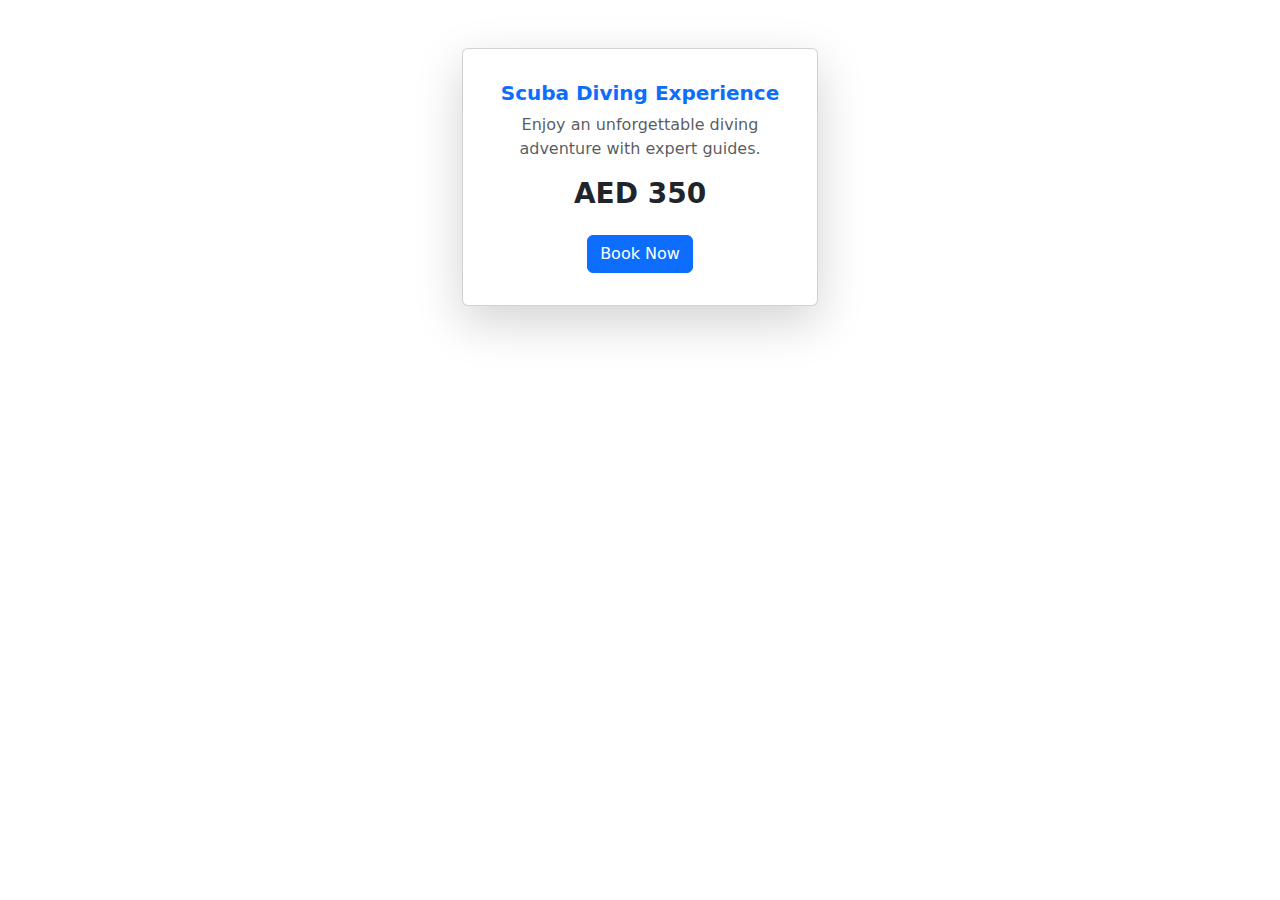
<file: test.html>
<!DOCTYPE html>
<html lang="en">
<head>
    <meta charset="UTF-8">
    <meta name="viewport" content="width=device-width, initial-scale=1">
    <title>Book Now Card</title>
    <link href="https://cdn.jsdelivr.net/npm/bootstrap@5.3.0/dist/css/bootstrap.min.css" rel="stylesheet">
</head>
<body>

<div class="container mt-5">
    <div class="row justify-content-center">
        <div class="col-md-4">
            <div class="card shadow-lg text-center p-3">
                <div class="card-body">
                    <h5 class="card-title text-primary fw-bold">Scuba Diving Experience</h5>
                    <p class="card-text text-muted">Enjoy an unforgettable diving adventure with expert guides.</p>
                    <h3 class="fw-bold text-dark">AED 350</h3>
                    <a href="#" class="btn btn-primary mt-3">Book Now</a>
                </div>
            </div>
        </div>
    </div>
</div>

<script src="https://cdn.jsdelivr.net/npm/bootstrap@5.3.0/dist/js/bootstrap.bundle.min.js"></script>
</body>
</html>
</file>
<file: css/animations.css>
/*
==============================================
CSS3 ANIMATION CHEAT SHEET
==============================================

Made by Justin Aguilar

www.justinaguilar.com/animations/

Questions, comments, concerns, love letters:
justin@justinaguilar.com
==============================================
*/

/*
==============================================
slideDown
==============================================
*/


.slideDown{
	animation-name: slideDown;
	-webkit-animation-name: slideDown;

	animation-duration: 1s;
	-webkit-animation-duration: 1s;

	animation-timing-function: ease;
	-webkit-animation-timing-function: ease;

	visibility: visible;
}

@keyframes slideDown {
	0% {
		transform: translateY(-100%);
	}
	50%{
		transform: translateY(8%);
	}
	65%{
		transform: translateY(-4%);
	}
	80%{
		transform: translateY(4%);
	}
	95%{
		transform: translateY(-2%);
	}
	100% {
		transform: translateY(0%);
	}
}

@-webkit-keyframes slideDown {
	0% {
		-webkit-transform: translateY(-100%);
	}
	50%{
		-webkit-transform: translateY(8%);
	}
	65%{
		-webkit-transform: translateY(-4%);
	}
	80%{
		-webkit-transform: translateY(4%);
	}
	95%{
		-webkit-transform: translateY(-2%);
	}
	100% {
		-webkit-transform: translateY(0%);
	}
}

/*
==============================================
slideUp
==============================================
*/


.slideUp{
	animation-name: slideUp;
	-webkit-animation-name: slideUp;

	animation-duration: 1s;
	-webkit-animation-duration: 1s;

	animation-timing-function: ease;
	-webkit-animation-timing-function: ease;

	visibility: visible;
}

@keyframes slideUp {
	0% {
		transform: translateY(100%);
	}
	50%{
		transform: translateY(-8%);
	}
	65%{
		transform: translateY(4%);
	}
	80%{
		transform: translateY(-4%);
	}
	95%{
		transform: translateY(2%);
	}
	100% {
		transform: translateY(0%);
	}
}

@-webkit-keyframes slideUp {
	0% {
		-webkit-transform: translateY(100%);
	}
	50%{
		-webkit-transform: translateY(-8%);
	}
	65%{
		-webkit-transform: translateY(4%);
	}
	80%{
		-webkit-transform: translateY(-4%);
	}
	95%{
		-webkit-transform: translateY(2%);
	}
	100% {
		-webkit-transform: translateY(0%);
	}
}

/*
==============================================
slideLeft
==============================================
*/


.slideLeft{
	animation-name: slideLeft;
	-webkit-animation-name: slideLeft;

	animation-duration: 1s;
	-webkit-animation-duration: 1s;

	animation-timing-function: ease-in-out;
	-webkit-animation-timing-function: ease-in-out;

	visibility: visible;
}

@keyframes slideLeft {
	0% {
		transform: translateX(150%);
	}
	50%{
		transform: translateX(-8%);
	}
	65%{
		transform: translateX(4%);
	}
	80%{
		transform: translateX(-4%);
	}
	95%{
		transform: translateX(2%);
	}
	100% {
		transform: translateX(0%);
	}
}

@-webkit-keyframes slideLeft {
	0% {
		-webkit-transform: translateX(150%);
	}
	50%{
		-webkit-transform: translateX(-8%);
	}
	65%{
		-webkit-transform: translateX(4%);
	}
	80%{
		-webkit-transform: translateX(-4%);
	}
	95%{
		-webkit-transform: translateX(2%);
	}
	100% {
		-webkit-transform: translateX(0%);
	}
}

/*
==============================================
slideRight
==============================================
*/


.slideRight{
	animation-name: slideRight;
	-webkit-animation-name: slideRight;

	animation-duration: 1s;
	-webkit-animation-duration: 1s;

	animation-timing-function: ease-in-out;
	-webkit-animation-timing-function: ease-in-out;

	visibility: visible;
}

@keyframes slideRight {
	0% {
		transform: translateX(-150%);
	}
	50%{
		transform: translateX(8%);
	}
	65%{
		transform: translateX(-4%);
	}
	80%{
		transform: translateX(4%);
	}
	95%{
		transform: translateX(-2%);
	}
	100% {
		transform: translateX(0%);
	}
}

@-webkit-keyframes slideRight {
	0% {
		-webkit-transform: translateX(-150%);
	}
	50%{
		-webkit-transform: translateX(8%);
	}
	65%{
		-webkit-transform: translateX(-4%);
	}
	80%{
		-webkit-transform: translateX(4%);
	}
	95%{
		-webkit-transform: translateX(-2%);
	}
	100% {
		-webkit-transform: translateX(0%);
	}
}

/*
==============================================
slideExpandUp
==============================================
*/


.slideExpandUp{
	animation-name: slideExpandUp;
	-webkit-animation-name: slideExpandUp;

	animation-duration: 1.6s;
	-webkit-animation-duration: 1.6s;

	animation-timing-function: ease-out;
	-webkit-animation-timing-function: ease -out;

	visibility: visible;
}

@keyframes slideExpandUp {
	0% {
		transform: translateY(100%) scaleX(0.5);
	}
	30%{
		transform: translateY(-8%) scaleX(0.5);
	}
	40%{
		transform: translateY(2%) scaleX(0.5);
	}
	50%{
		transform: translateY(0%) scaleX(1.1);
	}
	60%{
		transform: translateY(0%) scaleX(0.9);
	}
	70% {
		transform: translateY(0%) scaleX(1.05);
	}
	80%{
		transform: translateY(0%) scaleX(0.95);
	}
	90% {
		transform: translateY(0%) scaleX(1.02);
	}
	100%{
		transform: translateY(0%) scaleX(1);
	}
}

@-webkit-keyframes slideExpandUp {
	0% {
		-webkit-transform: translateY(100%) scaleX(0.5);
	}
	30%{
		-webkit-transform: translateY(-8%) scaleX(0.5);
	}
	40%{
		-webkit-transform: translateY(2%) scaleX(0.5);
	}
	50%{
		-webkit-transform: translateY(0%) scaleX(1.1);
	}
	60%{
		-webkit-transform: translateY(0%) scaleX(0.9);
	}
	70% {
		-webkit-transform: translateY(0%) scaleX(1.05);
	}
	80%{
		-webkit-transform: translateY(0%) scaleX(0.95);
	}
	90% {
		-webkit-transform: translateY(0%) scaleX(1.02);
	}
	100%{
		-webkit-transform: translateY(0%) scaleX(1);
	}
}

/*
==============================================
expandUp
==============================================
*/


.expandUp{
	animation-name: expandUp;
	-webkit-animation-name: expandUp;

	animation-duration: 0.7s;
	-webkit-animation-duration: 0.7s;

	animation-timing-function: ease;
	-webkit-animation-timing-function: ease;

	visibility: visible;
}

@keyframes expandUp {
	0% {
		transform: translateY(100%) scale(0.6) scaleY(0.5);
	}
	60%{
		transform: translateY(-7%) scaleY(1.12);
	}
	75%{
		transform: translateY(3%);
	}
	100% {
		transform: translateY(0%) scale(1) scaleY(1);
	}
}

@-webkit-keyframes expandUp {
	0% {
		-webkit-transform: translateY(100%) scale(0.6) scaleY(0.5);
	}
	60%{
		-webkit-transform: translateY(-7%) scaleY(1.12);
	}
	75%{
		-webkit-transform: translateY(3%);
	}
	100% {
		-webkit-transform: translateY(0%) scale(1) scaleY(1);
	}
}

/*
==============================================
fadeIn
==============================================
*/

.fadeIn {
	animation-name: fadeIn;
	-webkit-animation-name: fadeIn;

	animation-duration: 1.5s;
	-webkit-animation-duration: 1.5s;

	animation-timing-function: ease-in-out;
	-webkit-animation-timing-function: ease-in-out;

	visibility: visible;
}

@keyframes fadeIn {
	0% {
		transform: scale(0);
		opacity: 0.0;
	}
	60% {
		transform: scale(1.1);
	}
	80% {
		transform: scale(0.9);
		opacity: 1;
	}
	100% {
		transform: scale(1);
		opacity: 1;
	}
}

@-webkit-keyframes fadeIn {
	0% {
		-webkit-transform: scale(0);
		opacity: 0.0;
	}
	60% {
		-webkit-transform: scale(1.1);
	}
	80% {
		-webkit-transform: scale(0.9);
		opacity: 1;
	}
	100% {
		-webkit-transform: scale(1);
		opacity: 1;
	}
}

/*
==============================================
expandOpen
==============================================
*/


.expandOpen{
	animation-name: expandOpen;
	-webkit-animation-name: expandOpen;

	animation-duration: 1.2s;
	-webkit-animation-duration: 1.2s;

	animation-timing-function: ease-out;
	-webkit-animation-timing-function: ease-out;

	visibility: visible;
}

@keyframes expandOpen {
	0% {
		transform: scale(1.8);
	}
	50% {
		transform: scale(0.95);
	}
	80% {
		transform: scale(1.05);
	}
	90% {
		transform: scale(0.98);
	}
	100% {
		transform: scale(1);
	}
}

@-webkit-keyframes expandOpen {
	0% {
		-webkit-transform: scale(1.8);
	}
	50% {
		-webkit-transform: scale(0.95);
	}
	80% {
		-webkit-transform: scale(1.05);
	}
	90% {
		-webkit-transform: scale(0.98);
	}
	100% {
		-webkit-transform: scale(1);
	}	
}

/*
==============================================
bigEntrance
==============================================
*/


.bigEntrance{
	animation-name: bigEntrance;
	-webkit-animation-name: bigEntrance;

	animation-duration: 1.6s;
	-webkit-animation-duration: 1.6s;

	animation-timing-function: ease-out;
	-webkit-animation-timing-function: ease-out;

	visibility: visible;
}

@keyframes bigEntrance {
	0% {
		transform: scale(0.3) rotate(6deg) translateX(-30%) translateY(30%);
		opacity: 0.2;
	}
	30% {
		transform: scale(1.03) rotate(-2deg) translateX(2%) translateY(-2%);
		opacity: 1;
	}
	45% {
		transform: scale(0.98) rotate(1deg) translateX(0%) translateY(0%);
		opacity: 1;
	}
	60% {
		transform: scale(1.01) rotate(-1deg) translateX(0%) translateY(0%);
		opacity: 1;
	}
	75% {
		transform: scale(0.99) rotate(1deg) translateX(0%) translateY(0%);
		opacity: 1;
	}
	90% {
		transform: scale(1.01) rotate(0deg) translateX(0%) translateY(0%);
		opacity: 1;
	}
	100% {
		transform: scale(1) rotate(0deg) translateX(0%) translateY(0%);
		opacity: 1;
	}
}

@-webkit-keyframes bigEntrance {
	0% {
		-webkit-transform: scale(0.3) rotate(6deg) translateX(-30%) translateY(30%);
		opacity: 0.2;
	}
	30% {
		-webkit-transform: scale(1.03) rotate(-2deg) translateX(2%) translateY(-2%);
		opacity: 1;
	}
	45% {
		-webkit-transform: scale(0.98) rotate(1deg) translateX(0%) translateY(0%);
		opacity: 1;
	}
	60% {
		-webkit-transform: scale(1.01) rotate(-1deg) translateX(0%) translateY(0%);
		opacity: 1;
	}
	75% {
		-webkit-transform: scale(0.99) rotate(1deg) translateX(0%) translateY(0%);
		opacity: 1;
	}
	90% {
		-webkit-transform: scale(1.01) rotate(0deg) translateX(0%) translateY(0%);
		opacity: 1;
	}
	100% {
		-webkit-transform: scale(1) rotate(0deg) translateX(0%) translateY(0%);
		opacity: 1;
	}
}

/*
==============================================
hatch
==============================================
*/

.hatch{
	animation-name: hatch;
	-webkit-animation-name: hatch;

	animation-duration: 2s;
	-webkit-animation-duration: 2s;

	animation-timing-function: ease-in-out;
	-webkit-animation-timing-function: ease-in-out;

	transform-origin: 50% 100%;
	-ms-transform-origin: 50% 100%;
	-webkit-transform-origin: 50% 100%; 

	visibility: visible;
}

@keyframes hatch {
	0% {
		transform: rotate(0deg) scaleY(0.6);
	}
	20% {
		transform: rotate(-2deg) scaleY(1.05);
	}
	35% {
		transform: rotate(2deg) scaleY(1);
	}
	50% {
		transform: rotate(-2deg);
	}
	65% {
		transform: rotate(1deg);
	}
	80% {
		transform: rotate(-1deg);
	}
	100% {
		transform: rotate(0deg);
	}					
}

@-webkit-keyframes hatch {
	0% {
		-webkit-transform: rotate(0deg) scaleY(0.6);
	}
	20% {
		-webkit-transform: rotate(-2deg) scaleY(1.05);
	}
	35% {
		-webkit-transform: rotate(2deg) scaleY(1);
	}
	50% {
		-webkit-transform: rotate(-2deg);
	}
	65% {
		-webkit-transform: rotate(1deg);
	}
	80% {
		-webkit-transform: rotate(-1deg);
	}
	100% {
		-webkit-transform: rotate(0deg);
	}
}


/*
==============================================
bounce
==============================================
*/


.bounce{
	animation-name: bounce;
	-webkit-animation-name: bounce;

	animation-duration: 1.6s;
	-webkit-animation-duration: 1.6s;

	animation-timing-function: ease;
	-webkit-animation-timing-function: ease;

	transform-origin: 50% 100%;
	-ms-transform-origin: 50% 100%;
	-webkit-transform-origin: 50% 100%; 
}

@keyframes bounce {
	0% {
		transform: translateY(0%) scaleY(0.6);
	}
	60%{
		transform: translateY(-100%) scaleY(1.1);
	}
	70%{
		transform: translateY(0%) scaleY(0.95) scaleX(1.05);
	}
	80%{
		transform: translateY(0%) scaleY(1.05) scaleX(1);
	}
	90%{
		transform: translateY(0%) scaleY(0.95) scaleX(1);
	}
	100%{
		transform: translateY(0%) scaleY(1) scaleX(1);
	}
}

@-webkit-keyframes bounce {
	0% {
		-webkit-transform: translateY(0%) scaleY(0.6);
	}
	60%{
		-webkit-transform: translateY(-100%) scaleY(1.1);
	}
	70%{
		-webkit-transform: translateY(0%) scaleY(0.95) scaleX(1.05);
	}
	80%{
		-webkit-transform: translateY(0%) scaleY(1.05) scaleX(1);
	}
	90%{
		-webkit-transform: translateY(0%) scaleY(0.95) scaleX(1);
	}
	100%{
		-webkit-transform: translateY(0%) scaleY(1) scaleX(1);
	}
}


/*
==============================================
pulse
==============================================
*/

.pulse{
	animation-name: pulse;
	-webkit-animation-name: pulse;

	animation-duration: 1.5s;
	-webkit-animation-duration: 1.5s;

	animation-iteration-count: infinite;
	-webkit-animation-iteration-count: infinite;
}

@keyframes pulse {
	0% {
		transform: scale(0.95);
		opacity: 0.7;
	}
	50% {
		transform: scale(1);
		opacity: 1;
	}
	100% {
		transform: scale(0.95);
		opacity: 0.7;
	}
}

@-webkit-keyframes pulse {
	0% {
		-webkit-transform: scale(0.95);
		opacity: 0.7;
	}
	50% {
		-webkit-transform: scale(1);
		opacity: 1;
	}
	100% {
		-webkit-transform: scale(0.95);
		opacity: 0.7;
	}
}

/*
==============================================
floating
==============================================
*/

.floating{
	animation-name: floating;
	-webkit-animation-name: floating;

	animation-duration: 1.5s;
	-webkit-animation-duration: 1.5s;

	animation-iteration-count: infinite;
	-webkit-animation-iteration-count: infinite;
}

@keyframes floating {
	0% {
		transform: translateY(0%);
	}
	50% {
		transform: translateY(8%);
	}
	100% {
		transform: translateY(0%);
	}
}

@-webkit-keyframes floating {
	0% {
		-webkit-transform: translateY(0%);
	}
	50% {
		-webkit-transform: translateY(8%);
	}
	100% {
		-webkit-transform: translateY(0%);
	}
}

/*
==============================================
tossing
==============================================
*/

.tossing{
	animation-name: tossing;
	-webkit-animation-name: tossing;

	animation-duration: 2.5s;
	-webkit-animation-duration: 2.5s;

	animation-iteration-count: infinite;
	-webkit-animation-iteration-count: infinite;
}

@keyframes tossing {
	0% {
		transform: rotate(-4deg);
	}
	50% {
		transform: rotate(4deg);
	}
	100% {
		transform: rotate(-4deg);
	}		
}

@-webkit-keyframes tossing {
	0% {
		-webkit-transform: rotate(-4deg);
	}
	50% {
		-webkit-transform: rotate(4deg);
	}
	100% {
		-webkit-transform: rotate(-4deg);
	}
}

/*
==============================================
pullUp
==============================================
*/

.pullUp{
	animation-name: pullUp;
	-webkit-animation-name: pullUp;

	animation-duration: 1.1s;
	-webkit-animation-duration: 1.1s;

	animation-timing-function: ease-out;
	-webkit-animation-timing-function: ease-out;

	transform-origin: 50% 100%;
	-ms-transform-origin: 50% 100%;
	-webkit-transform-origin: 50% 100%; 
}

@keyframes pullUp {
	0% {
		transform: scaleY(0.1);
	}
	40% {
		transform: scaleY(1.02);
	}
	60% {
		transform: scaleY(0.98);
	}
	80% {
		transform: scaleY(1.01);
	}
	100% {
		transform: scaleY(0.98);
	}
	80% {
		transform: scaleY(1.01);
	}
	100% {
		transform: scaleY(1);
	}			
}

@-webkit-keyframes pullUp {
	0% {
		-webkit-transform: scaleY(0.1);
	}
	40% {
		-webkit-transform: scaleY(1.02);
	}
	60% {
		-webkit-transform: scaleY(0.98);
	}
	80% {
		-webkit-transform: scaleY(1.01);
	}
	100% {
		-webkit-transform: scaleY(0.98);
	}
	80% {
		-webkit-transform: scaleY(1.01);
	}
	100% {
		-webkit-transform: scaleY(1);
	}
}

/*
==============================================
pullDown
==============================================
*/

.pullDown{
	animation-name: pullDown;
	-webkit-animation-name: pullDown;

	animation-duration: 1.1s;
	-webkit-animation-duration: 1.1s;

	animation-timing-function: ease-out;
	-webkit-animation-timing-function: ease-out;

	transform-origin: 50% 0%;
	-ms-transform-origin: 50% 0%;
	-webkit-transform-origin: 50% 0%; 
}

@keyframes pullDown {
	0% {
		transform: scaleY(0.1);
	}
	40% {
		transform: scaleY(1.02);
	}
	60% {
		transform: scaleY(0.98);
	}
	80% {
		transform: scaleY(1.01);
	}
	100% {
		transform: scaleY(0.98);
	}
	80% {
		transform: scaleY(1.01);
	}
	100% {
		transform: scaleY(1);
	}			
}

@-webkit-keyframes pullDown {
	0% {
		-webkit-transform: scaleY(0.1);
	}
	40% {
		-webkit-transform: scaleY(1.02);
	}
	60% {
		-webkit-transform: scaleY(0.98);
	}
	80% {
		-webkit-transform: scaleY(1.01);
	}
	100% {
		-webkit-transform: scaleY(0.98);
	}
	80% {
		-webkit-transform: scaleY(1.01);
	}
	100% {
		-webkit-transform: scaleY(1);
	}
}

/*
==============================================
stretchLeft
==============================================
*/

.stretchLeft{
	animation-name: stretchLeft;
	-webkit-animation-name: stretchLeft;

	animation-duration: 1.5s;
	-webkit-animation-duration: 1.5s;

	animation-timing-function: ease-out;
	-webkit-animation-timing-function: ease-out;

	transform-origin: 100% 0%;
	-ms-transform-origin: 100% 0%;
	-webkit-transform-origin: 100% 0%; 
}

@keyframes stretchLeft {
	0% {
		transform: scaleX(0.3);
	}
	40% {
		transform: scaleX(1.02);
	}
	60% {
		transform: scaleX(0.98);
	}
	80% {
		transform: scaleX(1.01);
	}
	100% {
		transform: scaleX(0.98);
	}
	80% {
		transform: scaleX(1.01);
	}
	100% {
		transform: scaleX(1);
	}			
}

@-webkit-keyframes stretchLeft {
	0% {
		-webkit-transform: scaleX(0.3);
	}
	40% {
		-webkit-transform: scaleX(1.02);
	}
	60% {
		-webkit-transform: scaleX(0.98);
	}
	80% {
		-webkit-transform: scaleX(1.01);
	}
	100% {
		-webkit-transform: scaleX(0.98);
	}
	80% {
		-webkit-transform: scaleX(1.01);
	}
	100% {
		-webkit-transform: scaleX(1);
	}
}

/*
==============================================
stretchRight
==============================================
*/

.stretchRight{
	animation-name: stretchRight;
	-webkit-animation-name: stretchRight;

	animation-duration: 1.5s;
	-webkit-animation-duration: 1.5s;

	animation-timing-function: ease-out;
	-webkit-animation-timing-function: ease-out;

	transform-origin: 0% 0%;
	-ms-transform-origin: 0% 0%;
	-webkit-transform-origin: 0% 0%; 
}

@keyframes stretchRight {
	0% {
		transform: scaleX(0.3);
	}
	40% {
		transform: scaleX(1.02);
	}
	60% {
		transform: scaleX(0.98);
	}
	80% {
		transform: scaleX(1.01);
	}
	100% {
		transform: scaleX(0.98);
	}
	80% {
		transform: scaleX(1.01);
	}
	100% {
		transform: scaleX(1);
	}			
}

@-webkit-keyframes stretchRight {
	0% {
		-webkit-transform: scaleX(0.3);
	}
	40% {
		-webkit-transform: scaleX(1.02);
	}
	60% {
		-webkit-transform: scaleX(0.98);
	}
	80% {
		-webkit-transform: scaleX(1.01);
	}
	100% {
		-webkit-transform: scaleX(0.98);
	}
	80% {
		-webkit-transform: scaleX(1.01);
	}
	100% {
		-webkit-transform: scaleX(1);
	}
}



.animated{-webkit-animation-fill-mode:both;-moz-animation-fill-mode:both;-ms-animation-fill-mode:both;-o-animation-fill-mode:both;animation-fill-mode:both;-webkit-animation-duration:1s;-moz-animation-duration:1s;-ms-animation-duration:1s;-o-animation-duration:1s;animation-duration:1s;}.animated.hinge{-webkit-animation-duration:1s;-moz-animation-duration:1s;-ms-animation-duration:1s;-o-animation-duration:1s;animation-duration:1s;}@-webkit-keyframes fadeIn {
	0% {opacity: 0;}	100% {opacity: 1;}
}
/*
@-moz-keyframes fadeIn {
0% {opacity: 0;}
100% {opacity: 1;}
}

@-o-keyframes fadeIn {
0% {opacity: 0;}
100% {opacity: 1;}
}

@keyframes fadeIn {
0% {opacity: 0;}
100% {opacity: 1;}
}

.fadeIn {
-webkit-animation-name: fadeIn;
-moz-animation-name: fadeIn;
-o-animation-name: fadeIn;
animation-name: fadeIn;
}
*/
@-webkit-keyframes fadeInUp {
	0% {
		opacity: 0;
		-webkit-transform: translateY(20px);
	}

	100% {
		opacity: 1;
		-webkit-transform: translateY(0);
	}
}

@-moz-keyframes fadeInUp {
	0% {
		opacity: 0;
		-moz-transform: translateY(20px);
	}

	100% {
		opacity: 1;
		-moz-transform: translateY(0);
	}
}

@-o-keyframes fadeInUp {
	0% {
		opacity: 0;
		-o-transform: translateY(20px);
	}

	100% {
		opacity: 1;
		-o-transform: translateY(0);
	}
}

@keyframes fadeInUp {
	0% {
		opacity: 0;
		transform: translateY(20px);
	}

	100% {
		opacity: 1;
		transform: translateY(0);
	}
}

.fadeInUp {
	-webkit-animation-name: fadeInUp;
	-moz-animation-name: fadeInUp;
	-o-animation-name: fadeInUp;
	animation-name: fadeInUp;
}
@-webkit-keyframes fadeInDown {
	0% {
		opacity: 0;
		-webkit-transform: translateY(-20px);
	}

	100% {
		opacity: 1;
		-webkit-transform: translateY(0);
	}
}

@-moz-keyframes fadeInDown {
	0% {
		opacity: 0;
		-moz-transform: translateY(-20px);
	}

	100% {
		opacity: 1;
		-moz-transform: translateY(0);
	}
}

@-o-keyframes fadeInDown {
	0% {
		opacity: 0;
		-o-transform: translateY(-20px);
	}

	100% {
		opacity: 1;
		-o-transform: translateY(0);
	}
}

@keyframes fadeInDown {
	0% {
		opacity: 0;
		transform: translateY(-20px);
	}

	100% {
		opacity: 1;
		transform: translateY(0);
	}
}

.fadeInDown {
	-webkit-animation-name: fadeInDown;
	-moz-animation-name: fadeInDown;
	-o-animation-name: fadeInDown;
	animation-name: fadeInDown;
}
@-webkit-keyframes fadeInLeft {
	0% {
		opacity: 0;
		-webkit-transform: translateX(-20px);
	}

	100% {
		opacity: 1;
		-webkit-transform: translateX(0);
	}
}

@-moz-keyframes fadeInLeft {
	0% {
		opacity: 0;
		-moz-transform: translateX(-20px);
	}

	100% {
		opacity: 1;
		-moz-transform: translateX(0);
	}
}

@-o-keyframes fadeInLeft {
	0% {
		opacity: 0;
		-o-transform: translateX(-20px);
	}

	100% {
		opacity: 1;
		-o-transform: translateX(0);
	}
}

@keyframes fadeInLeft {
	0% {
		opacity: 0;
		transform: translateX(-20px);
	}

	100% {
		opacity: 1;
		transform: translateX(0);
	}
}

.fadeInLeft {
	-webkit-animation-name: fadeInLeft;
	-moz-animation-name: fadeInLeft;
	-o-animation-name: fadeInLeft;
	animation-name: fadeInLeft;
}
@-webkit-keyframes fadeInRight {
	0% {
		opacity: 0;
		-webkit-transform: translateX(20px);
	}

	100% {
		opacity: 1;
		-webkit-transform: translateX(0);
	}
}

@-moz-keyframes fadeInRight {
	0% {
		opacity: 0;
		-moz-transform: translateX(20px);
	}

	100% {
		opacity: 1;
		-moz-transform: translateX(0);
	}
}

@-o-keyframes fadeInRight {
	0% {
		opacity: 0;
		-o-transform: translateX(20px);
	}

	100% {
		opacity: 1;
		-o-transform: translateX(0);
	}
}

@keyframes fadeInRight {
	0% {
		opacity: 0;
		transform: translateX(20px);
	}

	100% {
		opacity: 1;
		transform: translateX(0);
	}
}

.fadeInRight {
	-webkit-animation-name: fadeInRight;
	-moz-animation-name: fadeInRight;
	-o-animation-name: fadeInRight;
	animation-name: fadeInRight;
}
@-webkit-keyframes fadeInUpBig {
	0% {
		opacity: 0;
		-webkit-transform: translateY(2000px);
	}

	100% {
		opacity: 1;
		-webkit-transform: translateY(0);
	}
}

@-moz-keyframes fadeInUpBig {
	0% {
		opacity: 0;
		-moz-transform: translateY(2000px);
	}

	100% {
		opacity: 1;
		-moz-transform: translateY(0);
	}
}

@-o-keyframes fadeInUpBig {
	0% {
		opacity: 0;
		-o-transform: translateY(2000px);
	}

	100% {
		opacity: 1;
		-o-transform: translateY(0);
	}
}

@keyframes fadeInUpBig {
	0% {
		opacity: 0;
		transform: translateY(2000px);
	}

	100% {
		opacity: 1;
		transform: translateY(0);
	}
}

.fadeInUpBig {
	-webkit-animation-name: fadeInUpBig;
	-moz-animation-name: fadeInUpBig;
	-o-animation-name: fadeInUpBig;
	animation-name: fadeInUpBig;
}
@-webkit-keyframes fadeInDownBig {
	0% {
		opacity: 0;
		-webkit-transform: translateY(-2000px);
	}

	100% {
		opacity: 1;
		-webkit-transform: translateY(0);
	}
}

@-moz-keyframes fadeInDownBig {
	0% {
		opacity: 0;
		-moz-transform: translateY(-2000px);
	}

	100% {
		opacity: 1;
		-moz-transform: translateY(0);
	}
}

@-o-keyframes fadeInDownBig {
	0% {
		opacity: 0;
		-o-transform: translateY(-2000px);
	}

	100% {
		opacity: 1;
		-o-transform: translateY(0);
	}
}

@keyframes fadeInDownBig {
	0% {
		opacity: 0;
		transform: translateY(-2000px);
	}

	100% {
		opacity: 1;
		transform: translateY(0);
	}
}

.fadeInDownBig {
	-webkit-animation-name: fadeInDownBig;
	-moz-animation-name: fadeInDownBig;
	-o-animation-name: fadeInDownBig;
	animation-name: fadeInDownBig;
}
@-webkit-keyframes fadeInLeftBig {
	0% {
		opacity: 0;
		-webkit-transform: translateX(-2000px);
	}

	100% {
		opacity: 1;
		-webkit-transform: translateX(0);
	}
}
@-moz-keyframes fadeInLeftBig {
	0% {
		opacity: 0;
		-moz-transform: translateX(-2000px);
	}

	100% {
		opacity: 1;
		-moz-transform: translateX(0);
	}
}
@-o-keyframes fadeInLeftBig {
	0% {
		opacity: 0;
		-o-transform: translateX(-2000px);
	}

	100% {
		opacity: 1;
		-o-transform: translateX(0);
	}
}
@keyframes fadeInLeftBig {
	0% {
		opacity: 0;
		transform: translateX(-2000px);
	}

	100% {
		opacity: 1;
		transform: translateX(0);
	}
}

.fadeInLeftBig {
	-webkit-animation-name: fadeInLeftBig;
	-moz-animation-name: fadeInLeftBig;
	-o-animation-name: fadeInLeftBig;
	animation-name: fadeInLeftBig;
}
@-webkit-keyframes fadeInRightBig {
	0% {
		opacity: 0;
		-webkit-transform: translateX(2000px);
	}

	100% {
		opacity: 1;
		-webkit-transform: translateX(0);
	}
}

@-moz-keyframes fadeInRightBig {
	0% {
		opacity: 0;
		-moz-transform: translateX(2000px);
	}

	100% {
		opacity: 1;
		-moz-transform: translateX(0);
	}
}

@-o-keyframes fadeInRightBig {
	0% {
		opacity: 0;
		-o-transform: translateX(2000px);
	}

	100% {
		opacity: 1;
		-o-transform: translateX(0);
	}
}

@keyframes fadeInRightBig {
	0% {
		opacity: 0;
		transform: translateX(2000px);
	}

	100% {
		opacity: 1;
		transform: translateX(0);
	}
}

.fadeInRightBig {
	-webkit-animation-name: fadeInRightBig;
	-moz-animation-name: fadeInRightBig;
	-o-animation-name: fadeInRightBig;
	animation-name: fadeInRightBig;
}
@-webkit-keyframes fadeOut {
	0% {opacity: 1;}
	100% {opacity: 0;}
}

@-moz-keyframes fadeOut {
	0% {opacity: 1;}
	100% {opacity: 0;}
}

@-o-keyframes fadeOut {
	0% {opacity: 1;}
	100% {opacity: 0;}
}

@keyframes fadeOut {
	0% {opacity: 1;}
	100% {opacity: 0;}
}

.fadeOut {
	-webkit-animation-name: fadeOut;
	-moz-animation-name: fadeOut;
	-o-animation-name: fadeOut;
	animation-name: fadeOut;
}
@-webkit-keyframes fadeOutUp {
	0% {
		opacity: 1;
		-webkit-transform: translateY(0);
	}

	100% {
		opacity: 0;
		-webkit-transform: translateY(-20px);
	}
}
@-moz-keyframes fadeOutUp {
	0% {
		opacity: 1;
		-moz-transform: translateY(0);
	}

	100% {
		opacity: 0;
		-moz-transform: translateY(-20px);
	}
}
@-o-keyframes fadeOutUp {
	0% {
		opacity: 1;
		-o-transform: translateY(0);
	}

	100% {
		opacity: 0;
		-o-transform: translateY(-20px);
	}
}
@keyframes fadeOutUp {
	0% {
		opacity: 1;
		transform: translateY(0);
	}

	100% {
		opacity: 0;
		transform: translateY(-20px);
	}
}

.fadeOutUp {
	-webkit-animation-name: fadeOutUp;
	-moz-animation-name: fadeOutUp;
	-o-animation-name: fadeOutUp;
	animation-name: fadeOutUp;
}
@-webkit-keyframes fadeOutDown {
	0% {
		opacity: 1;
		-webkit-transform: translateY(0);
	}

	100% {
		opacity: 0;
		-webkit-transform: translateY(20px);
	}
}

@-moz-keyframes fadeOutDown {
	0% {
		opacity: 1;
		-moz-transform: translateY(0);
	}

	100% {
		opacity: 0;
		-moz-transform: translateY(20px);
	}
}

@-o-keyframes fadeOutDown {
	0% {
		opacity: 1;
		-o-transform: translateY(0);
	}

	100% {
		opacity: 0;
		-o-transform: translateY(20px);
	}
}

@keyframes fadeOutDown {
	0% {
		opacity: 1;
		transform: translateY(0);
	}

	100% {
		opacity: 0;
		transform: translateY(20px);
	}
}

.fadeOutDown {
	-webkit-animation-name: fadeOutDown;
	-moz-animation-name: fadeOutDown;
	-o-animation-name: fadeOutDown;
	animation-name: fadeOutDown;
}
@-webkit-keyframes fadeOutLeft {
	0% {
		opacity: 1;
		-webkit-transform: translateX(0);
	}

	100% {
		opacity: 0;
		-webkit-transform: translateX(-20px);
	}
}

@-moz-keyframes fadeOutLeft {
	0% {
		opacity: 1;
		-moz-transform: translateX(0);
	}

	100% {
		opacity: 0;
		-moz-transform: translateX(-20px);
	}
}

@-o-keyframes fadeOutLeft {
	0% {
		opacity: 1;
		-o-transform: translateX(0);
	}

	100% {
		opacity: 0;
		-o-transform: translateX(-20px);
	}
}

@keyframes fadeOutLeft {
	0% {
		opacity: 1;
		transform: translateX(0);
	}

	100% {
		opacity: 0;
		transform: translateX(-20px);
	}
}

.fadeOutLeft {
	-webkit-animation-name: fadeOutLeft;
	-moz-animation-name: fadeOutLeft;
	-o-animation-name: fadeOutLeft;
	animation-name: fadeOutLeft;
}
@-webkit-keyframes fadeOutRight {
	0% {
		opacity: 1;
		-webkit-transform: translateX(0);
	}

	100% {
		opacity: 0;
		-webkit-transform: translateX(20px);
	}
}

@-moz-keyframes fadeOutRight {
	0% {
		opacity: 1;
		-moz-transform: translateX(0);
	}

	100% {
		opacity: 0;
		-moz-transform: translateX(20px);
	}
}

@-o-keyframes fadeOutRight {
	0% {
		opacity: 1;
		-o-transform: translateX(0);
	}

	100% {
		opacity: 0;
		-o-transform: translateX(20px);
	}
}

@keyframes fadeOutRight {
	0% {
		opacity: 1;
		transform: translateX(0);
	}

	100% {
		opacity: 0;
		transform: translateX(20px);
	}
}

.fadeOutRight {
	-webkit-animation-name: fadeOutRight;
	-moz-animation-name: fadeOutRight;
	-o-animation-name: fadeOutRight;
	animation-name: fadeOutRight;
}
@-webkit-keyframes fadeOutUpBig {
	0% {
		opacity: 1;
		-webkit-transform: translateY(0);
	}

	100% {
		opacity: 0;
		-webkit-transform: translateY(-2000px);
	}
}

@-moz-keyframes fadeOutUpBig {
	0% {
		opacity: 1;
		-moz-transform: translateY(0);
	}

	100% {
		opacity: 0;
		-moz-transform: translateY(-2000px);
	}
}

@-o-keyframes fadeOutUpBig {
	0% {
		opacity: 1;
		-o-transform: translateY(0);
	}

	100% {
		opacity: 0;
		-o-transform: translateY(-2000px);
	}
}

@keyframes fadeOutUpBig {
	0% {
		opacity: 1;
		transform: translateY(0);
	}

	100% {
		opacity: 0;
		transform: translateY(-2000px);
	}
}

.fadeOutUpBig {
	-webkit-animation-name: fadeOutUpBig;
	-moz-animation-name: fadeOutUpBig;
	-o-animation-name: fadeOutUpBig;
	animation-name: fadeOutUpBig;
}
@-webkit-keyframes fadeOutDownBig {
	0% {
		opacity: 1;
		-webkit-transform: translateY(0);
	}

	100% {
		opacity: 0;
		-webkit-transform: translateY(2000px);
	}
}

@-moz-keyframes fadeOutDownBig {
	0% {
		opacity: 1;
		-moz-transform: translateY(0);
	}

	100% {
		opacity: 0;
		-moz-transform: translateY(2000px);
	}
}

@-o-keyframes fadeOutDownBig {
	0% {
		opacity: 1;
		-o-transform: translateY(0);
	}

	100% {
		opacity: 0;
		-o-transform: translateY(2000px);
	}
}

@keyframes fadeOutDownBig {
	0% {
		opacity: 1;
		transform: translateY(0);
	}

	100% {
		opacity: 0;
		transform: translateY(2000px);
	}
}

.fadeOutDownBig {
	-webkit-animation-name: fadeOutDownBig;
	-moz-animation-name: fadeOutDownBig;
	-o-animation-name: fadeOutDownBig;
	animation-name: fadeOutDownBig;
}
@-webkit-keyframes fadeOutLeftBig {
	0% {
		opacity: 1;
		-webkit-transform: translateX(0);
	}

	100% {
		opacity: 0;
		-webkit-transform: translateX(-2000px);
	}
}

@-moz-keyframes fadeOutLeftBig {
	0% {
		opacity: 1;
		-moz-transform: translateX(0);
	}

	100% {
		opacity: 0;
		-moz-transform: translateX(-2000px);
	}
}

@-o-keyframes fadeOutLeftBig {
	0% {
		opacity: 1;
		-o-transform: translateX(0);
	}

	100% {
		opacity: 0;
		-o-transform: translateX(-2000px);
	}
}

@keyframes fadeOutLeftBig {
	0% {
		opacity: 1;
		transform: translateX(0);
	}

	100% {
		opacity: 0;
		transform: translateX(-2000px);
	}
}

.fadeOutLeftBig {
	-webkit-animation-name: fadeOutLeftBig;
	-moz-animation-name: fadeOutLeftBig;
	-o-animation-name: fadeOutLeftBig;
	animation-name: fadeOutLeftBig;
}
@-webkit-keyframes fadeOutRightBig {
	0% {
		opacity: 1;
		-webkit-transform: translateX(0);
	}

	100% {
		opacity: 0;
		-webkit-transform: translateX(2000px);
	}
}
@-moz-keyframes fadeOutRightBig {
	0% {
		opacity: 1;
		-moz-transform: translateX(0);
	}

	100% {
		opacity: 0;
		-moz-transform: translateX(2000px);
	}
}
@-o-keyframes fadeOutRightBig {
	0% {
		opacity: 1;
		-o-transform: translateX(0);
	}

	100% {
		opacity: 0;
		-o-transform: translateX(2000px);
	}
}
@keyframes fadeOutRightBig {
	0% {
		opacity: 1;
		transform: translateX(0);
	}

	100% {
		opacity: 0;
		transform: translateX(2000px);
	}
}

.fadeOutRightBig {
	-webkit-animation-name: fadeOutRightBig;
	-moz-animation-name: fadeOutRightBig;
	-o-animation-name: fadeOutRightBig;
	animation-name: fadeOutRightBig;
}
@-webkit-keyframes slideInDown {
	0% {
		opacity: 0;
		-webkit-transform: translateY(-2000px);
	}

	100% {
		-webkit-transform: translateY(0);
	}
}

@-moz-keyframes slideInDown {
	0% {
		opacity: 0;
		-moz-transform: translateY(-2000px);
	}

	100% {
		-moz-transform: translateY(0);
	}
}

@-o-keyframes slideInDown {
	0% {
		opacity: 0;
		-o-transform: translateY(-2000px);
	}

	100% {
		-o-transform: translateY(0);
	}
}

@keyframes slideInDown {
	0% {
		opacity: 0;
		transform: translateY(-2000px);
	}

	100% {
		transform: translateY(0);
	}
}

.slideInDown {
	-webkit-animation-name: slideInDown;
	-moz-animation-name: slideInDown;
	-o-animation-name: slideInDown;
	animation-name: slideInDown;
}
@-webkit-keyframes slideInLeft {
	0% {
		opacity: 0;
		-webkit-transform: translateX(-100%);
	}

	100% {
		-webkit-transform: translateX(0);
	}
}

@-moz-keyframes slideInLeft {
	0% {
		opacity: 0;
		-moz-transform: translateX(-100%);
	}

	100% {
		-moz-transform: translateX(0);
	}
}

@-o-keyframes slideInLeft {
	0% {
		opacity: 0;
		-o-transform: translateX(-100%);
	}

	100% {
		-o-transform: translateX(0);
	}
}

@keyframes slideInLeft {
	0% {
		opacity: 0;
		transform: translateX(-100%);
	}

	100% {
		transform: translateX(0);
	}
}

.slideInLeft {
	-webkit-animation-name: slideInLeft;
	-moz-animation-name: slideInLeft;
	-o-animation-name: slideInLeft;
	animation-name: slideInLeft;
}
@-webkit-keyframes slideInRight {
	0% {
		opacity: 0;
		-webkit-transform: translateX(100%);
	}

	100% {
		-webkit-transform: translateX(0);
	}
}

@-moz-keyframes slideInRight {
	0% {
		opacity: 0;
		-moz-transform: translateX(100%);
	}

	100% {
		-moz-transform: translateX(0);
	}
}

@-o-keyframes slideInRight {
	0% {
		opacity: 0;
		-o-transform: translateX(100%);
	}

	100% {
		-o-transform: translateX(0);
	}
}

@keyframes slideInRight {
	0% {
		opacity: 0;
		transform: translateX(100%);
	}

	100% {
		transform: translateX(0);
	}
}

.slideInRight {
	-webkit-animation-name: slideInRight;
	-moz-animation-name: slideInRight;
	-o-animation-name: slideInRight;
	animation-name: slideInRight;
}
@-webkit-keyframes slideOutUp {
	0% {
		-webkit-transform: translateY(0);
	}

	100% {
		opacity: 0;
		-webkit-transform: translateY(-2000px);
	}
}

@-moz-keyframes slideOutUp {
	0% {
		-moz-transform: translateY(0);
	}

	100% {
		opacity: 0;
		-moz-transform: translateY(-2000px);
	}
}

@-o-keyframes slideOutUp {
	0% {
		-o-transform: translateY(0);
	}

	100% {
		opacity: 0;
		-o-transform: translateY(-2000px);
	}
}

@keyframes slideOutUp {
	0% {
		transform: translateY(0);
	}

	100% {
		opacity: 0;
		transform: translateY(-2000px);
	}
}

.slideOutUp {
	-webkit-animation-name: slideOutUp;
	-moz-animation-name: slideOutUp;
	-o-animation-name: slideOutUp;
	animation-name: slideOutUp;
}
@-webkit-keyframes slideOutLeft {
	0% {
		-webkit-transform: translateX(0);
	}

	100% {
		opacity: 0;
		-webkit-transform: translateX(-2000px);
	}
}

@-moz-keyframes slideOutLeft {
	0% {
		-moz-transform: translateX(0);
	}

	100% {
		opacity: 0;
		-moz-transform: translateX(-2000px);
	}
}

@-o-keyframes slideOutLeft {
	0% {
		-o-transform: translateX(0);
	}

	100% {
		opacity: 0;
		-o-transform: translateX(-2000px);
	}
}

@keyframes slideOutLeft {
	0% {
		transform: translateX(0);
	}

	100% {
		opacity: 0;
		transform: translateX(-2000px);
	}
}

.slideOutLeft {
	-webkit-animation-name: slideOutLeft;
	-moz-animation-name: slideOutLeft;
	-o-animation-name: slideOutLeft;
	animation-name: slideOutLeft;
}
@-webkit-keyframes slideOutRight {
	0% {
		-webkit-transform: translateX(0);
	}

	100% {
		opacity: 0;
		-webkit-transform: translateX(2000px);
	}
}

@-moz-keyframes slideOutRight {
	0% {
		-moz-transform: translateX(0);
	}

	100% {
		opacity: 0;
		-moz-transform: translateX(2000px);
	}
}

@-o-keyframes slideOutRight {
	0% {
		-o-transform: translateX(0);
	}

	100% {
		opacity: 0;
		-o-transform: translateX(2000px);
	}
}

@keyframes slideOutRight {
	0% {
		transform: translateX(0);
	}

	100% {
		opacity: 0;
		transform: translateX(2000px);
	}
}

.slideOutRight {
	-webkit-animation-name: slideOutRight;
	-moz-animation-name: slideOutRight;
	-o-animation-name: slideOutRight;
	animation-name: slideOutRight;
}

@-webkit-keyframes moveFromLeft{
	from {
		-webkit-transform: translateX(-100%);
	}
	to {
		-webkit-transform: translateX(0%);
	}
}
@-moz-keyframes moveFromLeft{
	from {
		-moz-transform: translateX(-100%);
	}
	to {
		-moz-transform: translateX(0%);
	}
}
@-ms-keyframes moveFromLeft{
	from {
		-ms-transform: translateX(-100%);
	}
	to {
		-ms-transform: translateX(0%);
	}
}
@-o-keyframes moveFromLeft{
	from {
		-o-transform: translateX(-100%);
	}
	to {
		-o-transform: translateX(0%);
	}
}
@keyframes moveFromLeft{
	from {
		transform: translateX(-100%);
	}
	to {
		transform: translateX(0%);
	}
}

.moveFromLeft {
	-webkit-animation: moveFromLeft 400ms ease;
	-moz-animation: moveFromLeft 400ms ease;
	-ms-animation: moveFromLeft 400ms ease;
	-o-animation: moveFromLeft 400ms ease;
	animation: moveFromLeft 400ms ease;
}

@-webkit-keyframes moveFromRight {
	from {
		-webkit-transform: translateX(100%);
	}
	to {
		-webkit-transform: translateX(0%);
	}
}
@-moz-keyframes moveFromRight {
	from {
		-moz-transform: translateX(100%);
	}
	to {
		-moz-transform: translateX(0%);
	}
}
@-ms-keyframes moveFromRight {
	from {
		-ms-transform: translateX(100%);
	}
	to {
		-ms-transform: translateX(0%);
	}
}
@-o-keyframes moveFromRight {
	from {
		-o-transform: translateX(100%);
	}
	to {
		-o-transform: translateX(0%);
	}
}
@keyframes moveFromRight {
	from {
		transform: translateX(100%);
	}
	to {
		transform: translateX(0%);
	}
}
.moveFromRight {
	-webkit-animation: moveFromRight 400ms ease;
	-moz-animation: moveFromRight 400ms ease;
	-ms-animation: moveFromRight 400ms ease;
	-o-animation: moveFromRight 400ms ease;
	animation: moveFromRight 400ms ease;
}

@-webkit-keyframes moveFromBottom {
	from {
		-webkit-transform: translateY(100%);
	}
	to {
		-webkit-transform: translateY(0%);
	}
}
@-moz-keyframes moveFromBottom {
	from {
		-moz-transform: translateY(100%);
	}
	to {
		-moz-transform: translateY(0%);
	}
}
@-ms-keyframes moveFromBottom {
	from {
		-ms-transform: translateY(100%);
	}
	to {
		-ms-transform: translateY(0%);
	}
}
@-o-keyframes moveFromBottom {
	from {
		-o-transform: translateY(100%);
	}
	to {
		-o-transform: translateY(0%);
	}
}
@keyframes moveFromBottom {
	from {
		transform: translateY(100%);
	}
	to {
		transform: translateY(0%);
	}
}
.moveFromBottom {
	-webkit-animation: moveFromBottom 400ms ease;
	-moz-animation: moveFromBottom 400ms ease;
	-ms-animation: moveFromBottom 400ms ease;
	-o-animation: moveFromBottom 400ms ease;
	animation: moveFromBottom 400ms ease;
}


@-webkit-keyframes scaleDisappear {
	0% {
		opacity: 1;
		-webkit-transform: scale(1);
	}
	60% {
		opacity: 0;
		-webkit-transform: scale(1.3);
	}
	100% {
		opacity: 1;
		-webkit-transform: scale(1);
	}
}
@-moz-keyframes scaleDisappear {
	0% {
		opacity: 1;
		-moz-transform: scale(1);
	}
	60% {
		opacity: 0;
		-moz-transform: scale(1.3);
	}
	100% {
		opacity: 1;
		-moz-transform: scale(1);
	}
}
@-ms-keyframes scaleDisappear {
	0% {
		opacity: 1;
		-ms-transform: scale(1);
	}
	60% {
		opacity: 0;
		-ms-transform: scale(1.3);
	}
	100% {
		opacity: 1;
		-ms-transform: scale(1);
	}
}
@-o-keyframes scaleDisappear {
	0% {
		opacity: 1;
		-o-transform: scale(1);
	}
	60% {
		opacity: 0;
		-o-transform: scale(1.3);
	}
	100% {
		opacity: 1;
		-o-transform: scale(1);
	}
}
@keyframes scaleDisappear {
	0% {
		opacity: 1;
		transform: scale(1);
	}
	60% {
		opacity: 0;
		transform: scale(1.3);
	}
	100% {
		opacity: 1;
		transform: scale(1);
	}
}
.scaleDisappear {
	-webkit-animation: scaleDisappear 350ms ease-in-out;
	-moz-animation: scaleDisappear 350ms ease-in-out;
	-ms-animation: scaleDisappear 350ms ease-in-out;
	-o-animation: scaleDisappear 350ms ease-in-out;
	animation: scaleDisappear 350ms ease-in-out;
}


@-webkit-keyframes scaleAppear {
	0% {
		opacity: 0;
		-webkit-transform: scale(0);
	}
	100% {
		opacity: 1;
		-webkit-transform: scale(1);
	}
}
@-moz-keyframes scaleAppear {
	0% {
		opacity: 0;
		-moz-transform: scale(0);
	}
	100% {
		opacity: 1;
		-moz-transform: scale(1);
	}
}
@-ms-keyframes scaleAppear {
	0% {
		opacity: 0;
		-ms-transform: scale(0);
	}
	100% {
		opacity: 1;
		-ms-transform: scale(1);
	}
}
@-o-keyframes scaleAppear {
	0% {
		opacity: 0;
		-o-transform: scale(0);
	}
	100% {
		opacity: 1;
		-o-transform: scale(1);
	}
}
@keyframes scaleAppear {
	0% {
		opacity: 0;
		transform: scale(0);
	}
	100% {
		opacity: 1;
		transform: scale(1);
	}
}
.scaleAppear {
	-webkit-animation: scaleAppear 750ms ease;
	-moz-animation: scaleAppear 750ms ease;
	-ms-animation: scaleAppear 750ms ease;
	-o-animation: scaleAppear 750ms ease;
	animation: scaleAppear 750ms ease;
}

/*
Animation example, for spinners
*/
.animate-spin {
	-moz-animation: spin 2s infinite linear;
	-o-animation: spin 2s infinite linear;
	-webkit-animation: spin 2s infinite linear;
	animation: spin 2s infinite linear;
	display: inline-block;
}
@-moz-keyframes spin {
	0% {
		-moz-transform: rotate(0deg);
		-o-transform: rotate(0deg);
		-webkit-transform: rotate(0deg);
		transform: rotate(0deg);
	}

	100% {
		-moz-transform: rotate(359deg);
		-o-transform: rotate(359deg);
		-webkit-transform: rotate(359deg);
		transform: rotate(359deg);
	}
}
@-webkit-keyframes spin {
	0% {
		-moz-transform: rotate(0deg);
		-o-transform: rotate(0deg);
		-webkit-transform: rotate(0deg);
		transform: rotate(0deg);
	}

	100% {
		-moz-transform: rotate(359deg);
		-o-transform: rotate(359deg);
		-webkit-transform: rotate(359deg);
		transform: rotate(359deg);
	}
}
@-o-keyframes spin {
	0% {
		-moz-transform: rotate(0deg);
		-o-transform: rotate(0deg);
		-webkit-transform: rotate(0deg);
		transform: rotate(0deg);
	}

	100% {
		-moz-transform: rotate(359deg);
		-o-transform: rotate(359deg);
		-webkit-transform: rotate(359deg);
		transform: rotate(359deg);
	}
}
@-ms-keyframes spin {
	0% {
		-moz-transform: rotate(0deg);
		-o-transform: rotate(0deg);
		-webkit-transform: rotate(0deg);
		transform: rotate(0deg);
	}

	100% {
		-moz-transform: rotate(359deg);
		-o-transform: rotate(359deg);
		-webkit-transform: rotate(359deg);
		transform: rotate(359deg);
	}
}
@keyframes spin {
	0% {
		-moz-transform: rotate(0deg);
		-o-transform: rotate(0deg);
		-webkit-transform: rotate(0deg);
		transform: rotate(0deg);
	}

	100% {
		-moz-transform: rotate(359deg);
		-o-transform: rotate(359deg);
		-webkit-transform: rotate(359deg);
		transform: rotate(359deg);
	}
}
</file>
<file: css/icomoon.css>
@font-face {
  font-family: 'icomoon';
  src:  url('../fonts/icomoon.eot');
  src:  url('../fonts/icomoon.eot#iefix') format('embedded-opentype'),
  url('../fonts/icomoon.ttf') format('truetype'),
  url('../fonts/icomoon.woff') format('woff'),
  url('../images/icomoon.svg#icomoon') format('svg');
  font-weight: normal;
  font-style: normal;
}

[class^="ico-"], [class*=" ico-"] {
  /* use !important to prevent issues with browser extensions that change fonts */
  font-family: 'icomoon' !important;
  speak: none;
  font-style: normal;
  font-weight: normal;
  font-variant: normal;
  text-transform: none;
  line-height: 1;
  display: flex;

  /* Better Font Rendering =========== */
  -webkit-font-smoothing: antialiased;
  -moz-osx-font-smoothing: grayscale;
}
.ico-call:before {
  content: "\e907";
}
.ico-email:before {
  content: "\e908";
}
.ico-placeholder:before {
  content: "\e909";
}
.ico-calm:before {
  content: "\e900";
}
.ico-kitesurfing:before {
  content: "\e901";
}
.ico-surf:before {
  content: "\e902";
}
.ico-surfboard:before {
  content: "\e903";
}
.ico-surfboard-1:before {
  content: "\e904";
}
.ico-surfer:before {
  content: "\e905";
}
.ico-wave:before {
  content: "\e906";
}
</file>
<file: css/main.css>
@charset "utf-8";

@import url("https://fonts.googleapis.com/css?family=Poppins:300,500,400,700");

@import url("https://fonts.googleapis.com/css?family=Fira+Sans+Condensed:400,500&display=swap");
/**
*** Table Of Contents
**/
/*
** Template colors
*

Accent Colors:
1: #0091e5
2: #2394fd
3: #3bbf31
4: #d22348

Light section (.ls) colors:
Text color in light section: #598aa4
Background color for light section and font color in dark section: #ffffff
Color for headings in light section and for background in dark section (.ds): #0d425e
Background color for light muted section (grey - .ls.ms): #eef3f5
Background color for dark muted section (.ds.ms): #062637
Border colors for elements in light section (and .bordered elements): #e1e1e1, rgba(0, 0, 0, 0.1)
Background color for elements in light section (.hero-bg): #f5f5f5

Dark section (.ds) colors: 
Text color in dark section: #9a9a9a
Border colors for elements in dark section: #454545
Background color for elements in dark section (.hero-bg): rgba(255, 255, 255, 0.05)

Color section (.cs) colors: 
Background color for elements in color section: rgba(255, 255, 255, 0.1)
Border color for elements in color section: rgba(255, 255, 255, 0.15)


1. Common tags styles
2. Styled lists
3. Overrides for default Bootstrap components
4. jQuery plugins styles
  - owl
  - flexslider
  - photoswipe
  - piechart
  - timetable
  - totop
  - countdown
5. Bootstrap Addons helpers styles for sections and elements
  - horizontal
  - vertical
  - sections
  - media_items
  - buttons
6. Light background sections (.ls) styles
7. Dark background sections (.ds) styles
8. Color background sections (.cs) styles
9. Bootstrap Addons utility styles
  - layout
  - colors
  - spacing
10. Shortcodes styles
  - icon-box
  - special-heading
  - number-card
  - price_table
  - quote-item
  - items-masonry
11. Widgets styles
  - search_mailchimp
  - nav_cat_arch_meta_pages
  - calendar
  - rss
  - tag_cloud
  - flickr
  - instagram
  - access_press
  - twitter
  - post_slider
  - post_tabs
  - post_2cols
12. Social icons styles
13. WordPress styles
14. Menu styles
15. Header styles
16. Side header styles
17. Intro section styles
18. Common sub-pages styles
19. Template specific sections styles
*/
/*
** General Styles for HTML tags
*/
html {
	height: 100%;
	overflow: visible;
	position: relative;
	width: 100%;
}
img{
	border-radius: 15px;
}
.word{
	color: antiquewhite;
}
::-moz-selection {
	background-color: #0091e5;
	color: #fff;
}

::selection {
	background-color: #0091e5;
	color: #fff;
}

::-moz-selection {
	background-color:#0091e5;
	color: #fff;
}

body {
	background-color: #fff;
	font-family: "Poppins", sans-serif;
	font-size: 16px;
	font-weight: 300;
	line-height: 1.5;
	overflow: visible;
	overflow-x: hidden;
	overflow-y: scroll;
	position: relative;
}

h1,
h2,
h3,
h4,
h5,
h6 {
	font-family: "Fira Sans Condensed", sans-serif;
	-webkit-font-feature-settings: "lnum" 1;
	font-feature-settings: "lnum" 1;
	font-variant-numeric: lining-nums;
	font-weight: 500;
	line-height: 1;
	word-break: break-word;
}

h1 {
	font-size: 70px;
	margin-bottom: 0.15em;
	margin-top: 70px;
}

h2 {
	font-size: 60px;
	margin-bottom: 0.2em;
	margin-top: 70px;
}

h3 {
	font-size: 50px;
	margin-bottom: 0.25em;
	margin-top: 70px;
}

h4 {
	font-size: 40px;
	margin-bottom: 0.4em;
	margin-top: 70px;
}

h5 {
	font-size: 30px;
	margin-bottom: 0.4em;
	margin-top: 70px;
}

h6 {
	font-size: 20px;
	margin-bottom: 0.6em;
	margin-top: 70px;
}

@media (max-width: 992px) {
	h1 {
		font-size: 3.1rem;
		margin-top: 60px;
	}

	h2 {
		font-size: 2.7rem;
		margin-top: 60px;
	}

	h3 {
		font-size: 2.3rem;
		margin-top: 60px;
	}

	h4 {
		font-size: 1.9rem;
		margin-top: 60px;
	}

	h5 {
		font-size: 1.5rem;
		margin-top: 60px;
	}

	h6 {
		font-size: 1.3rem;
		margin-top: 60px;
	}
}

h1:first-child,
h2:first-child,
h3:first-child,
h4:first-child,
h5:first-child,
h6:first-child {
	margin-top: 0;
}

h1:last-child,
h2:last-child,
h3:last-child,
h4:last-child,
h5:last-child,
h6:last-child {
	margin-bottom: 0;
}

p {
	margin-bottom: 1.2em;
}

ul:last-child,
ol:last-child,
p:last-child {
	margin-bottom: 0;
}

p:last-child:after {
	clear: both;
	content: "";
	display: block;
}

img,
figure {
	height: auto;
	max-width: 100%;
}

figcaption {
	font-size: 0.95em;
	line-height: 1.4;
	padding: 10px 0 7px;
}

figcaption p {
	margin-bottom: 0;
}

b,
strong {
	font-weight: 700;
}

label {
	color: #0d425e;
}

a {
	color: #0d425e;
	text-decoration: none;
	transition: all 0.2s ease-in-out 0s;
}

a:hover {
	color: #0091e5;
	text-decoration: none;
	transition: all 0.15s linear 0s;
}

blockquote {
	border-left: 2px solid #0091e5;
	margin-bottom: 40px;
	margin-left: 40px;
	margin-top: 40px;
	padding: 20px 0 5px 35px;
}

blockquote > p {
	font-size: 20px;
	font-style: italic;
	line-height: 24px;
	position: relative;
	text-indent: 50px;
}

blockquote > p::before {
	background-color: #0091e5;
	content: "";
	display: inline-block;
	height: 30px;
	left: 0;
	-webkit-mask: url("../images/quote.png") no-repeat center/contain;
	position: absolute;
	top: -20px;
	width: 40px;
}

blockquote footer span + span {
	margin-left: 20px;
}

blockquote footer span + span::before {
	content: "|";
	margin-right: 25px;
}

blockquote .media {
	margin: 15px 0;
}

blockquote .media img {
	border-radius: 50%;
	max-width: 60px;
}

blockquote h3,
blockquote h4,
blockquote .text-small {
	font-style: normal;
}

input:focus,
button:focus,
select:focus,
textarea:focus,
a:focus {
	outline: medium none;
	text-decoration: none;
}

a > img {
	transition: all 0.15s ease-in-out 0s;
}

a:hover > img {
	opacity: 0.8;
}

a.btn:active,
a.button:active,
button:active,
input[type="submit"]:active {
	position: relative;
	top: 1px !important;
}

hr {
	border-color: #e1e1e1;
	margin-bottom: 30px;
	margin-left: 0;
	margin-right: 0;
	margin-top: 30px;
}

iframe {
	border: none;
	max-width: 100%;
}

table {
	margin: 10px 0;
	max-width: 100%;
	width: 100%;
}

table td,
table th {
	border: 1px solid #e1e1e1;
	line-height: 1.42857143;
	padding: 18px 8px;
	text-align: center;
	vertical-align: middle;
}

table th {
	color: #0d425e;
	font-weight: normal;
	vertical-align: middle;
}

.wp-block-table.is-style-stripes {
	border: none;
}

.ds table td,
.ds table th,
.cs table td,
.cs table th {
	border-color: #454545;
}

.ds table th {
	color: #fff;
}

.desc-col {
	color: #0d425e;
	font-weight: 500;
}

.no_border {
	border: none;
	margin: 0;
}

.no_border td,
.no_border th {
	border: none;
	padding: 4px;
	text-align: left;
}

.no_border th {
	font-size: 20px;
	font-weight: bold;
}

.no_border th:nth-of-type(5n+1) {
	color: #93b1bb;
}

.no_border th:nth-of-type(5n+2) {
	color: #fc7c0b;
}

.no_border th:nth-of-type(5n+3) {
	color: #0d425e;
}

.no_border th:nth-of-type(5n+4) {
	color: #61228c;
}

.no_border th:nth-of-type(5n+5) {
	color: #0091e5;
}

.no_border td {
	color: #0d425e;
	line-height: 26.5px;
	vertical-align: bottom;
}

.border_right {
	border: none;
	margin: 0;
}

.border_right td,
.border_right th {
	border: none;
	padding-bottom: 15px;
	padding-top: 15px;
	text-align: left;
}

.border_right th {
	padding-left: 25px;
	padding-right: 0;
}

@media (max-width: 1199px) {
	.border_right th {
		padding-left: 15px;
	}
}

.border_right td {
	padding-left: 5px;
	padding-right: 15px;
}

.border_right td:first-child {
	padding-left: 0;
}

.border_right td:not(:last-of-type) {
	border-right: 1px solid #e1e1e1;
}

.some_border {
	border: none;
	margin: 0;
}

.some_border td,
.some_border th {
	border: none;
	padding: 13px 65px;
	text-align: left;
}

@media (max-width: 1199px) {
	.some_border td,
	.some_border th {
		padding-left: 20px;
		padding-right: 20px;
	}
}

.some_border th {
	text-align: right;
	width: 40%;
}

.some_border tr {
	border: 1px solid #e1e1e1;
}

canvas {
	-moz-user-select: none;
	-webkit-user-select: none;
	-ms-user-select: none;
}

pre {
	background-color: rgba(150, 150, 150, 0.05);
	line-height: 1.5;
	padding: 0.5em 1em;
}

.big {
	font-size: 20px;
	line-height: 1.8em;
	margin: 0.85em 0 1.3em;
}

.big em {
	display: inline-block;
	margin: 0.3em 0 0;
}

@media (min-width: 768px) {
	.big em {
		margin: 1em 0 0.5em;
	}
}

.media h3 {
	text-transform: uppercase;
}

.media .dropcap {
	margin-right: 0;
}

.small-text {
	font-size: 12px;
	font-weight: 700;
	letter-spacing: 0.1em;
	line-height: 1.6em;
	text-transform: uppercase;
}

@media (min-width: 768px) {
	.small-text.extra-letter-spacing {
		letter-spacing: 1em;
	}
}

.table:last-child {
	margin-bottom: 0;
}

.owl-carousel.owl-theme:not(.owl-topline-news-slider) .owl-nav {
	height: 60px;
	-webkit-transform: translateY(-50%);
	transform: translateY(-50%);
}

.owl-carousel.owl-theme:not(.owl-topline-news-slider) .owl-nav > div {
	align-items: center;
	background-color: rgba(255, 255, 255, 0.8);
	border-radius: 50%;
	display: flex;
	height: 60px;
	justify-content: center;
	opacity: 1;
	width: 60px;
}

.owl-carousel.owl-theme:not(.owl-topline-news-slider) .owl-nav > div:hover {
	opacity: 1;
}

.owl-carousel.owl-theme:not(.owl-topline-news-slider) .owl-nav > div i {
	color: #0091e5;
	font-size: 14px;
}

.owl-carousel.owl-theme:not(.owl-topline-news-slider) .owl-nav > div:first-child {
	left: -30px;
}

.owl-carousel.owl-theme:not(.owl-topline-news-slider) .owl-nav > div:first-child i {
	left: 15px;
	position: relative;
	transition: all .3s ease-in-out;
}

.owl-carousel.owl-theme:not(.owl-topline-news-slider) .owl-nav > div:first-child:hover {
	background-color: #0091e5;
	left: 5px;
}

.owl-carousel.owl-theme:not(.owl-topline-news-slider) .owl-nav > div:first-child:hover i {
	color: #fff;
	left: 0;
}

.owl-carousel.owl-theme:not(.owl-topline-news-slider) .owl-nav > div:last-child {
	right: -30px;
}

.owl-carousel.owl-theme:not(.owl-topline-news-slider) .owl-nav > div:last-child i {
	position: relative;
	right: 15px;
	transition: all .3s ease-in-out;
}

.owl-carousel.owl-theme:not(.owl-topline-news-slider) .owl-nav > div:last-child:hover {
	background-color: #0d425e;
	right: 5px;
}

.owl-carousel.owl-theme:not(.owl-topline-news-slider) .owl-nav > div:last-child:hover i {
	color: #fff;
	right: 0;
}

.widget_slider .owl-carousel.owl-theme .owl-nav {
	top: 37%;
}

.embed-responsive .embed-responsive-item,
.embed-responsive embed,
.embed-responsive iframe,
.embed-responsive object,
.embed-responsive video {
	z-index: 3;
}

address:last-child {
	margin-bottom: 0;
}

.owl-custom-nav a + a {
	margin-left: 10px;
}

.owl-custom-nav i {
	font-size: 14px;
}

mark {
	background: none;
	color: #fcfbfb;
}

.modal .modal-content {
	position: relative;
}

.modal .modal-content button.close {
	box-shadow: none;
	color: #fff;
	font-weight: 300;
	opacity: 1;
	position: absolute;
	right: 20px;
	top: 20px;
	z-index: 10;
}

.modal .modal-content button.close:hover {
	color: #ffffff;
}

.modal .modal-content .modal-body {
	padding: 40px;
}

.modal .modal-content .modal-body .container {
	padding: 0;
}

ul,
ol {
	padding-left: 1.15rem;
}

ul li,
ol li {
	line-height: 30px;
	padding: 5px 0;
}

dt {
	font-weight: 700;
}

dd {
	margin: 0 1.5em 1.5em;
}

.list-bordered {
	list-style: none;
	overflow: hidden;
	padding: 0;
}

.list-bordered li {
	border-bottom: 1px solid #e1e1e1;
	border-top: 1px solid #e1e1e1;
	padding-bottom: 15px;
	padding-top: 14px;
}

.list-bordered li + li {
	border-top: none;
}

.list-bordered.no-top-border > li:first-child {
	border-top: none;
}

.list-bordered.no-bottom-border > li:last-child {
	border-bottom: none;
}

.list-styled ul,
ul.list-styled {
	list-style: none;
	padding: 0;
}

.list-styled ul li,
ul.list-styled li {
	padding: 5px 0;
	position: relative;
}

.list-styled ul li:before,
ul.list-styled li:before {
	color: #0091e5;
	content: "\f00c";
	font-family: "FontAwesome";
	font-size: 14px;
	padding-right: 15px;
	position: relative;
}

.list-num ol,
ol.list-num {
	counter-reset: li !important;
	list-style: none outside none;
	margin-bottom: 0;
	padding: 0;
}

.list-num ol li,
ol.list-num li {
	font-size: 16px;
	padding: 5px 0;
	position: relative;
}

.list-num ol li::before,
ol.list-num li::before {
	color: #0d425e;
	content: ".0" counter(li);
	counter-increment: li;
	left: 2px;
	padding-right: 10px;
	top: 50%;
	-webkit-transform: translateY(-50%);
	transform: translateY(-50%);
}

/*
** Bootstrap Overrides
*/
/* bootstrap breadcrumbs*/
.breadcrumb {
	background-color: transparent;
	border-radius: 0;
	color: inherit;
	font-size: 16px;
	margin: 0;
	padding: 0;
}

.breadcrumb > li {
	display: inline-block;
	float: none;
	padding: 0;
}

.text-center .breadcrumb {
	justify-content: center;
}

@media (min-width: 992px) {
	.text-lg-right .breadcrumb {
		justify-content: flex-end;
	}
}

.breadcrumb > .active {
	color: #fff;
}

.breadcrumb-item {
	margin-right: 16px;
}

.breadcrumb-item + .breadcrumb-item {
	padding-left: 0;
}

.breadcrumb-item + .breadcrumb-item::before {
	color: #fff;
	content: "|";
	font-weight: 500;
	padding-right: 11px;
}

/* forms */
input[type="text"],
input[type="email"],
input[type="url"],
input[type="password"],
input[type="search"],
input[type="tel"],
input[type="number"],
textarea,
select,
.form-control {
	background-color: transparent;
	border: 1px solid #e1e1e1;
	border-radius: 0;
	color: #062637;
	font-size: 16px;
	height: 50px;
	padding-bottom: 9px;
	padding-left: 20px;
	padding-right: 20px;
	padding-top: 9px;
	width: 100%;
}

input[disabled] {
	cursor: not-allowed;
	opacity: .4;
}

input[type="submit"],
button {
	cursor: pointer;
}

input[type="submit"],
button {
	background: #0091e5;
	border: 1px solid #0091e5;
	color: #0d425e;
	cursor: pointer;
	padding: 12px 36px;
	transition: all 0.2s ease-in-out;
}

input[type="submit"]:hover,
button:hover {
	background-color: transparent;
}

.ds input[type="submit"]:not([class]),
.cs input[type="submit"]:not([class]),
.ds
button:not([class]),
.cs
button:not([class]) {
	border-color: #fff;
	color: #fff;
}

textarea,
textarea.form-control {
	height: auto;
	padding-top: 14px;
}

.form-group {
	position: relative;
}

[class*='col-'] > .form-group {
	margin-bottom: 0;
}

[class*='col-'] > .form-group + .form-group {
	margin-top: 10px;
}

.has-placeholder label {
	display: none;
}

/* select styling */
select[multiple] {
	height: auto;
}

select {
	-webkit-appearance: none;
	-moz-appearance: none;
}

select option,
.form-control option {
	background-color: #fff;
	color: #0d425e;
}

.form-control-unstyled {
	background-color: transparent;
	border: none;
}

.form-control,
.form-control:focus {
	box-shadow: none;
}

.form-control.invalid {
	box-shadow: 0 0 0 1px red;
}

.form-control:focus {
	background-color: transparent;
	border-color: #bbb;
}

.form-control:-moz-placeholder {
	color: #598aa4;
	opacity: 1;
}

.form-control::-moz-placeholder {
	color: #598aa4;
	opacity: 1;
}

.form-control:-ms-input-placeholder {
	color: #598aa4;
}

.form-control::-webkit-input-placeholder {
	color: #598aa4;
}

.form-control:focus:-moz-placeholder {
	color: transparent;
}

.form-control:focus::-moz-placeholder {
	color: transparent;
}

.form-control:focus:-ms-input-placeholder {
	color: transparent;
}

.form-control:focus::-webkit-input-placeholder {
	color: transparent;
}

/*icons for forms */
form label + [class*="fa-"] {
	color: #0d425e !important;
	font-size: 16px;
	left: 28px;
	position: absolute;
	text-align: center;
	top: 60px;
	width: 1em;
}

form .has-placeholder label + [class*="fa-"] {
	top: 17px;
}

form label + [class*="fa-"] + .form-control {
	padding-left: 60px;
}

.checkbox label,
.radio label {
	font-weight: inherit;
}

.checkbox label[for],
.radio label[for] {
	font-weight: inherit;
}

.checkbox label[for] + input[type=checkbox],
.checkbox label[for] + input[type=radio],
.radio label[for] + input[type=checkbox],
.radio label[for] + input[type=radio] {
	left: 20px;
}

input[type=checkbox],
input[type=radio] {
	display: none;
	margin-top: 8px;
}

.form-wrapper.hero-bg,
.form-wrapper.muted-bg,
.form-wrapper.cs,
.form-wrapper.ds,
.form-wrapper.ls {
	padding: 35px;
}

.has-error .form-control {
	border-color: #0091e5;
}

.has-error label,
.has-error .help-block {
	color: #0091e5;
}

/*styled checkbox */
.checkbox input[type="checkbox"] {
	display: none;
}

.checkbox label + input[type="checkbox"],
.checkbox label > input[type="checkbox"] {
	display: inline-block;
}

input[type="checkbox"] + label {
	padding-left: 0;
}

input[type="checkbox"] + label > a {
	color: #0d425e;
}

input[type="checkbox"] + label:before {
	border: 1px solid #e1e1e1;
	content: "";
	display: inline-block;
	font-family: "FontAwesome";
	font-size: 15px;
	height: 16px;
	line-height: 14px;
	margin: 1px 10px 4px 0;
	padding-right: 0.1em;
	text-align: center;
	vertical-align: middle;
	width: 16px;
}

input[type="checkbox"]:checked + label:before {
	color: #0d425e;
	content: "\f00c";
}

.ds input[type="checkbox"]:checked + label:before {
	color: #fff;
}

input[type="checkbox"]:disabled + label:before {
	background-color: #e1e1e1;
}

/*styled radio*/
.radio input[type="radio"] {
	display: none;
}

.radio label + input[type="radio"],
.radio label > input[type="radio"] {
	display: inline-block;
}

input[type="radio"] + label {
	padding-left: 0;
}

input[type="radio"] + label > a {
	color: #999;
}

input[type="radio"] + label:before {
	border: 2px solid #e1e1e1;
	border-radius: 50%;
	content: "";
	display: inline-block;
	height: 16px;
	margin-bottom: 2px;
	margin-right: 10px;
	vertical-align: middle;
	width: 16px;
}

input[type="radio"]:checked + label:before {
	background-clip: content-box;
	background-color: #0d425e;
	padding: 3px;
}

input[type="radio"]:disabled + label:before {
	background-color: #e1e1e1;
}

.select_container {
	background-color: #eef3f5;
	position: relative;
}

.select_container select {
	border: none;
	color: #598aa4;
	font-weight: 300;
	padding-left: 30px;
}

.select_container::after {
	color: #598aa4;
	content: "\f078";
	font-family: "FontAwesome", sans-serif;
	font-size: 10px;
	pointer-events: none;
	position: absolute;
	right: 30px;
	top: 50%;
	-webkit-transform: translateY(-50%);
	transform: translateY(-50%);
}

/* carousel */
.carousel-item.active,
.carousel-item-next,
.carousel-item-prev {
	display: block;
}

.carousel-indicators li {
	border-radius: 50%;
	height: 10px;
	max-width: 10px;
}

/* bootstrap tabs*/
.nav-tabs {
	border-bottom: none;
	position: relative;
	z-index: 1;
}

@media (max-width: 1200px) and (min-width: 992px) {
	.nav-tabs.aside-tab {
		display: flex;
		flex-direction: column;
	}
}

@media (max-width: 768px) {
	.nav-tabs {
		display: flex;
		flex-direction: column;
	}
}

.nav-tabs .nav-item {
	padding: 0;
}

.nav-tabs .nav-link {
	/* background: transparent; */
	border: 1px solid #e1e1e1;
	border-radius: 0;
	color: #598aa4;
	font-size: 16px;
	font-weight: 300;
	margin-right: 4px;
	overflow: hidden;
	position: relative;
	text-transform: unset;
	z-index: 0;
}

.nav-tabs .nav-link::before {
	background-color: #0091e5;
	border-bottom-color: #0091e5;
	border-bottom-style: solid;
	border-bottom-width: 1px;
	content: "";
	height: 120%;
	left: -10%;
	opacity: 1;
	position: absolute;
	top: 0;
	-webkit-transform: skewX(15deg);
	transform: skewX(15deg);
	transition: all 0.3s ease-in-out;
	width: 0;
	z-index: -1;
}

.nav-tabs .nav-link:hover {
	border-color: #0091e5;
	color: #0d425e;
}

.nav-tabs .nav-link:hover::before {
	width: 120%;
}

@media (max-width: 768px) {
	.nav-tabs .nav-link {
		margin-right: 0;
		padding: 15px 35px 15px;
	}
}

.nav-tabs .nav-item.show .nav-link,
.nav-tabs .nav-link.active {
	border-color: #0091e5;
	color: #fff;
}

.nav-tabs .nav-item.show .nav-link::before,
.nav-tabs .nav-link.active::before {
	width: 120%;
}

@media (max-width: 1299px) and (min-width: 992px) {
	.nav-tabs.small-section {
		display: flex;
		flex-direction: column;
	}

	.nav-tabs.small-section .nav-item {
		display: flex;
		flex-direction: column;
	}

	.nav-tabs.small-section .nav-item .nav-link {
		margin-right: 0;
	}
}

.nav-tabs.vertical-tabs {
	display: flex;
	flex-direction: column;
}

.nav-tabs.vertical-tabs .nav-item {
	margin-bottom: 10px;
}

.nav-tabs.vertical-tabs .nav-item:last-child {
	margin-bottom: 0;
}

.nav-tabs.vertical-tabs .nav-link {
	background: #fff;
	box-shadow: 0 0 10px 0 rgba(0, 0, 0, 0.2);
	color: #598aa4;
	min-width: unset;
	padding: 22px 35px;
}

.nav-tabs.vertical-tabs .nav-link:hover {
	background: #0091e5;
	color: #fff !important;
}

.nav-tabs.vertical-tabs .nav-item.show .nav-link,
.nav-tabs.vertical-tabs .nav-link.active {
	background: #0091e5;
	color: #fff !important;
}

.nav-tabs.vertical-tabs.widget .nav-item:not(:last-child) {
	margin-bottom: 30px;
}

.nav-tabs.vertical-tabs.widget .media {
	margin-bottom: 0;
}

.nav-tabs.vertical-tabs.widget .media .media-image {
	position: relative;
}

.nav-tabs.vertical-tabs.widget .media .media-image::before {
	background-color: #0d425e;
	content: "";
	display: inline-block;
	height: 100%;
	left: 0;
	opacity: 0;
	position: absolute;
	top: 0;
	transition: all .3s ease-in-out;
	width: 100%;
	z-index: 2;
}

.nav-tabs.vertical-tabs.widget .nav-link {
	box-shadow: none;
	padding: 0;
}

/* .nav-tabs.vertical-tabs.widget .nav-link:hover {
	background: transparent;
} */

.nav-tabs.vertical-tabs.widget .nav-link .media-body {
	align-items: flex-start;
	text-align: left;
}

/* .nav-tabs.vertical-tabs.widget .nav-item .nav-link:hover,
.nav-tabs.vertical-tabs.widget .nav-item.show .nav-link,
.nav-tabs.vertical-tabs.widget .nav-link.active {
	background: transparent;
} */
/* 
.nav-tabs.vertical-tabs.widget .nav-item .nav-link:hover .media .media-image:before,
.nav-tabs.vertical-tabs.widget .nav-item.show .nav-link .media .media-image:before,
.nav-tabs.vertical-tabs.widget .nav-link.active .media .media-image:before {
	opacity: 0.5;
} */

.nav-link {
	color: #0d425e;
	font-family: "Roboto", sans-serif;
	min-width: 165px;
	padding: 18px 35px;
	text-align: center;
}

@media (max-width: 768px) {
	.nav-link {
		min-width: 100px;
	}
}

@media (max-width: 450px) {
	.nav-link {
		display: block;
		min-width: auto;
		width: 100%;
	}
}

.small-tabs .nav-link {
	min-width: unset;
	padding: 20px;
}

.small-tabs .nav-tabs .nav-item {
	width: 33.62%;
}

.small-tabs .nav-tabs .nav-item:last-child {
	margin-right: -3px;
}

@media (max-width: 991px) {
	.small-tabs .nav-tabs .nav-item {
		min-width: 150px;
		width: auto;
	}
}

@media (max-width: 458px) {
	.small-tabs .nav-tabs .nav-item {
		display: block;
		min-width: auto;
		width: 100%;
	}
}

.tab-content {
	background-color: #fff;
	border: 1px solid #e1e1e1;
	padding: 47px 40px;
	position: relative;
	z-index: 2;
}

@media (max-width: 450px) {
	.tab-content {
		padding: 30px;
	}
}

.tab-pane .media img {
	max-width: 40%;
}

.tab-pane .media img:first-child {
	margin-right: 10px;
}

.tab-pane .media h3,
.tab-pane .media h4,
.tab-pane .media h5 {
	font-weight: 900;
}

/* bootstrap collapse*/
aside [role="tablist"] .card .card-body {
	padding-left: 30px;
	padding-right: 30px;
}

aside [role="tablist"] .card .card-body::before {
	display: none;
}

[data-toggle="collapse"] {
	display: inline-block;
	padding-right: 20px;
	position: relative;
}

[data-toggle="collapse"]:after {
	content: "\f078";
	font-family: "FontAwesome";
	font-size: 10px;
	margin-top: -7px;
	position: absolute;
	right: 0;
	top: 50%;
}

[data-toggle="collapse"].collapsed:after {
	content: "\f054";
}

[role="tablist"] .card {
	background: none;
	border: 1px solid #e1e1e1;
	border-radius: 0;
	margin-bottom: -1px;
}

[role="tablist"] .card .card-header {
	background: none;
	border: none;
	padding: 0;
}

[role="tablist"] .card .card-header a {
	background-color: #eef3f5;
	display: block;
	font-family: "Poppins", sans-serif;
	font-size: 16px;
	padding: 32px 80px 32px 30px;
	position: relative;
	transition: all .3s ease-in-out;
}

[role="tablist"] .card .card-header a:after {
	align-items: center;
	background-color: #0091e5;
	border: 1px solid #e1e1e1;
	border-radius: 50%;
	bottom: auto;
	content: "\f077";
	display: flex;
	font-family: "FontAwesome", sans-serif;
	font-size: 10px;
	height: 40px;
	justify-content: center;
	right: 30px;
	top: 35%;
	transition: all .3s ease-in-out;
	width: 40px;
}

[role="tablist"] .card .card-header a:hover {
	color: inherit;
	opacity: 1;
}

[role="tablist"] .card .card-header a.collapsed {
	background-color: transparent;
	color: #0d425e;
}

[role="tablist"] .card .card-header a.collapsed:hover {
	background-color: #eef3f5;
}

[role="tablist"] .card .card-header a.collapsed:after {
	background-color: transparent;
	content: "\f078";
}

[role="tablist"] .card .collapse .card-body {
	background-color: transparent;
	transition: all .3s ease-in-out;
}

[role="tablist"] .card .collapse.show .card-body {
	background-color: #eef3f5;
}

[role="tablist"] .card .collapsing .card-body {
	background-color: #eef3f5;
}

[role="tablist"] .card .card-body {
	padding: 0 80px 30px;
	position: relative;
}

[role="tablist"] .card .card-body::before {
	background-color: #0091e5;
	content: "";
	display: inline-block;
	height: calc(100% - 30px);
	left: 30px;
	position: absolute;
	width: 2px;
}

@media (max-width: 767px) {
	[role="tablist"] .card .card-body {
		padding: 0 30px 30px;
	}

	[role="tablist"] .card .card-body::before {
		display: none;
	}
}

[role="tablist"] [data-toggle="collapse"] {
	font-family: "Poppins", sans-serif;
	font-size: 16px;
}

[role="tablist"] .media img {
	max-width: 80px;
}

/* bootstrap dropdown menu */
.dropdown-menu {
	background-color: #fff;
	border: none;
	border-radius: 0;
	border-top: 3px solid #0091e5;
	box-shadow: 0 0 10px rgba(0, 0, 0, 0.2);
	font-size: inherit;
	line-height: 1.5;
	margin-top: 0;
	padding: 30px;
	z-index: 1001;
}

.dropdown-menu > a {
	display: block;
	white-space: nowrap;
}

.dropdown-menu > a > img {
	max-width: none;
}

.dropdown-menu > a + a {
	margin-top: 1.5em;
}

.dropdown .dropdown-menu label,
.dropdown .dropdown-menu h3,
.dropdown .dropdown-menu h4 {
	color: #0d425e;
}

.dropdown.show .dropdown-menu input {
	border: 1px solid #e1e1e1;
}

.dropdown-menu > li > a:focus,
.dropdown-menu > li > a:hover {
	background-color: transparent;
	color: #0d425e;
}

.dropdwon-menu-title {
	padding: 10px 30px;
}

@media (min-width: 1300px) {
	.container {
		max-width: 1200px;
	}
}

/* modal */
.modal-open {
	padding-right: 0 !important;
}

.modal-backdrop.show {
	background-color: #0d425e;
	opacity: 0.9;
}

.modal-content {
	border-radius: 1px;
}

.modal-content [class*="col-"]:last-child {
	margin-bottom: 0;
}

/* bootstrap buttons */
.btn {
	border-radius: 0;
	font-size: 16px;
	font-weight: 500;
	letter-spacing: normal;
	line-height: 1;
	margin-bottom: 4px;
	min-width: 170px;
	padding: 20px 15px;
	text-transform: capitalize;
}

.btn.round,
.btn.rounded {
	line-height: 1;
	padding: 23px;
}

.btn.btn-short {
	min-width: auto;
	padding-left: 30px;
	padding-right: 30px;
}

.btn.btn-medium {
	padding-bottom: 15px;
	padding-top: 15px;
}

.btn.btn-small {
	padding-bottom: 10px;
	padding-top: 10px;
}

/* media elements */
.media > img {
	display: block;
}

.media-body h3,
.media-body h4 {
	line-height: 1;
	margin-bottom: 0.2em;
	margin-top: 0.3em;
}

* + .media-body,
.media-body + * {
	margin-left: 15px;
}

td .media-body {
	width: auto;
}

.embed-responsive-3by2 {
	background-color: #000;
	height: 0;
	padding-bottom: 80%;
}

.embed-responsive-3by2 img {
	height: 100%;
	left: 0;
	-o-object-fit: cover;
	object-fit: cover;
	position: absolute;
	top: 0;
	width: auto;
}

.embed-responsive-16by9 {
	background-color: #000;
	height: 0;
	padding-bottom: 47%;
}

.embed-responsive-16by9 img {
	height: 100%;
	left: 0;
	-o-object-fit: cover;
	object-fit: cover;
	position: absolute;
	top: 0;
	width: auto;
}

.embed-responsive-21by9 {
	background-color: #000;
	height: 0;
	padding-bottom: 40%;
}

.embed-responsive-21by9 img {
	height: 100%;
	left: 0;
	-o-object-fit: cover;
	object-fit: cover;
	position: absolute;
	top: 0;
	width: auto;
}

.embed-placeholder:after {
	border: 2px solid #fff;
	border-radius: 50%;
	color: #fff;
	content: "\f04b";
	font-family: "FontAwesome";
	font-size: 14px;
	height: 50px;
	left: 50%;
	line-height: 46px;
	margin-left: -30px;
	margin-top: -30px;
	position: absolute;
	text-align: center;
	top: 50%;
	transition: all 0.3s ease-in-out;
	width: 50px;
	z-index: 3;
}

.embed-placeholder:hover:after {
	opacity: 0.4;
}

.alert {
	border-radius: 0;
	border-width: 0 0 0 4px;
	margin-bottom: 40px;
	padding: 30px;
}

.mark,
mark {
	background-color: transparent;
}

button.close {
	min-width: 0;
}

/* small in headings */
.h1 .small,
.h1 small,
.h2 .small,
.h2 small,
.h3 .small,
.h3 small,
.h4 .small,
.h4 small,
.h5 .small,
.h5 small,
.h6 .small,
.h6 small,
h1 .small,
h1 small,
h2 .small,
h2 small,
h3 .small,
h3 small,
h4 .small,
h4 small,
h5 .small,
h5 small,
h6 .small,
h6 small {
	color: inherit;
	font-weight: 300;
}

/* labels */
.label-success {
	background-color: #4db19e;
	color: #fff;
}

.label-info {
	background-color: #0091e5;
	color: #fff;
}

.label-warning {
	background-color: #eeb269;
	color: #fff;
}

.label-danger {
	background-color: #dc5753;
	color: #fff;
}

/*
progressbar*/
.progress {
	border-radius: 1px;
	height: 4px;
	overflow: visible;
	position: relative;
}

.progress:not(:last-child) {
	margin-bottom: 23px;
}

.progress span {
	color: #598aa4;
	font-family: "Poppins", sans-serif;
	font-size: 16px;
	font-weight: 300;
	position: absolute;
	right: 0;
	top: -40px;
}

.progress + .progress {
	margin-top: 10px;
}

.progress [data-transitiongoal] {
	width: 0;
}

.progress .progress-bar {
	border-radius: 3px;
	transition: width 0.5s ease 0.2s;
}

.progress.donate-progress .progress-bar {
	position: relative;
}

.progress.donate-progress .progress-bar span {
	border: 2px solid #0091e5;
	display: inline-block;
	line-height: 1;
	padding: 5px;
	position: absolute;
	right: 0;
	-webkit-transform: translateX(50%);
	transform: translateX(50%);
}

.progress.donate-progress .progress-bar span::before {
	border: 3px solid transparent;
	border-top: 3px solid #0091e5;
	content: "";
	left: 50%;
	position: absolute;
	top: calc(100% + 2px);
	-webkit-transform: translateX(-50%);
	transform: translateX(-50%);
}

.progress + .progress-title {
	margin-top: 20px;
}

.progress-title {
	color: #0d425e;
	font-family: "Poppins", sans-serif;
	font-size: 16px;
	font-weight: 500;
	margin-bottom: 14px;
	text-align: left;
}

.progress {
	background-color: #f4f4f5;
}

.owl-custom-nav a:hover {
	color: initial;
	opacity: .4;
}

/*
**plugins
*/
/* Owl carousel v 2.1.6 styles */
/* Owl Carousel - Core */
.owl-carousel {
	display: none;
	position: relative;
	-webkit-tap-color-main-color: transparent;
	touch-action: manipulation;
	width: 100%;
	z-index: 1;
}

.owl-carousel .owl-stage {
	display: flex;
	position: relative;
	-ms-touch-action: pan-Y;
}

.owl-carousel.owl-shadow-items .owl-stage {
	padding-bottom: 11px;
	padding-top: 11px;
}

.owl-carousel .owl-stage:after {
	clear: both;
	content: ".";
	display: block;
	height: 0;
	line-height: 0;
	visibility: hidden;
}

.owl-carousel .owl-stage-outer {
	margin-left: -10px;
	margin-right: -10px;
	overflow: hidden;
	padding-left: 10px;
	padding-right: 10px;
	position: relative;
	/* fix for flashing background */
	-webkit-transform: translate3d(0px, 0px, 0px);
}

.owl-carousel .owl-item {
	-webkit-backface-visibility: hidden;
	float: left;
	min-height: 1px;
	position: relative;
	-webkit-tap-color-main-color: transparent;
	-webkit-touch-callout: none;
	margin-right: 25px;
}
.product-inner {
    padding-top: 10px; /* Add space above the title */
}

.woocommerce-loop-product__title {
    margin-top: 10px !important; /* Ensure it is pushed down */
}

.owl-carousel .owl-item .box-shadow {
	height: 100%;
}

.owl-carousel .owl-item img {
	-webkit-transform-style: preserve-3d;
}

.owl-carousel .owl-nav.disabled,
.owl-carousel .owl-dots.disabled {
	display: none;
}

.owl-carousel .owl-nav .owl-prev,
.owl-carousel .owl-nav .owl-next,
.owl-carousel .owl-dot {
	cursor: pointer;
	cursor: hand;
	transition: all 0.3s ease-in-out;
	-webkit-user-select: none;
	-moz-user-select: none;
	-ms-user-select: none;
	user-select: none;
}

.owl-carousel.owl-loaded {
	display: block;
}

.owl-carousel.owl-loading {
	display: block;
	opacity: 0;
}

.owl-carousel.owl-hidden {
	opacity: 0;
}

.owl-carousel.owl-refresh .owl-item {
	display: none;
}

.owl-carousel.owl-drag .owl-item {
	-webkit-user-select: none;
	-moz-user-select: none;
	-ms-user-select: none;
	user-select: none;
}

.owl-carousel.owl-grab {
	cursor: move;
	cursor: -webkit-grab;
	cursor: grab;
}

.owl-carousel.owl-rtl {
	direction: rtl;
}

.owl-carousel.owl-rtl .owl-item {
	float: right;
}

.owl-carousel .owl-dots {
	line-height: 1;
	-webkit-tap-color-main-color: transparent;
	text-align: center;
}

.owl-carousel .owl-dots .owl-dot {
	*display: inline;
	display: inline-block;
	zoom: 1;
}

.owl-carousel .owl-dots .owl-dot span {
	-webkit-backface-visibility: visible;
	background-color: #fff;
	border: 1px solid #fff;
	border-radius: 50%;
	display: block;
	height: 8px;
	margin: 5px 12px;
	opacity: 0.5;
	transition: all 200ms ease;
	width: 8px;
}

.owl-carousel .owl-dots .owl-dot.active span,
.owl-carousel .owl-dots .owl-dot:hover span {
	border-color: #fff;
	opacity: 1;
}

.owl-carousel .owl-nav {
	transition: all 0.3s ease;
}

.owl-carousel .owl-nav > div {
	display: inline-block;
	opacity: 0.5;
	right: 10px;
	text-transform: uppercase;
}

.owl-carousel .owl-nav > div.disabled {
	cursor: default;
	opacity: 0.2;
}

.owl-carousel .owl-nav > div.disabled:hover {
	cursor: default;
	opacity: 0.2;
}

.owl-carousel .owl-nav > div:hover {
	opacity: 0.3;
}

@media (min-width: 768px) {
	.owl-carousel .owl-nav > div i {
		font-size: 54px;
	}
}

.owl-carousel .owl-nav > div:first-child {
	left: 10px;
	right: auto;
}

/* No Js */
.no-js .owl-carousel {
	display: block;
}

/* Owl Carousel - Animate Plugin */
.owl-carousel .animated {
	-webkit-animation-duration: 1000ms;
	animation-duration: 1000ms;
	-webkit-animation-fill-mode: both;
	animation-fill-mode: both;
}

.owl-carousel .owl-animated-in {
	z-index: 0;
}

.owl-carousel .owl-animated-out {
	z-index: 1;
}

.owl-carousel .fadeOut {
	-webkit-animation-name: fadeOut;
	animation-name: fadeOut;
}

@-webkit-keyframes fadeOut {
	0% {
		opacity: 1;
	}

	100% {
		opacity: 0;
	}
}

@keyframes fadeOut {
	0% {
		opacity: 1;
	}

	100% {
		opacity: 0;
	}
}

/* Owl Carousel - Auto Height Plugin */
.owl-height {
	transition: height 500ms ease-in-out;
}

/* Owl Carousel - Lazy Load Plugin */
.owl-carousel .owl-item .owl-lazy {
	opacity: 0;
	transition: opacity 400ms ease;
}

.owl-carousel .owl-item img.owl-lazy {
	-webkit-transform-style: preserve-3d;
	transform-style: preserve-3d;
}

/* Owl Carousel - Video Plugin */
.owl-carousel .owl-video-wrapper {
	background: #000;
	height: 100%;
	position: relative;
}

.owl-carousel .owl-video-play-icon {
	-webkit-backface-visibility: hidden;
	background: url("../images/owl.video.play.png") no-repeat;
	cursor: pointer;
	height: 80px;
	left: 50%;
	margin-left: -40px;
	margin-top: -40px;
	position: absolute;
	top: 50%;
	transition: -webkit-transform 100ms ease;
	transition: transform 100ms ease;
	transition: transform 100ms ease, -webkit-transform 100ms ease;
	width: 80px;
	z-index: 1;
}

.owl-carousel .owl-video-play-icon:hover {
	-webkit-transform: scale(1.3, 1.3);
	transform: scale(1.3, 1.3);
}

.owl-carousel .owl-video-playing .owl-video-tn,
.owl-carousel .owl-video-playing .owl-video-play-icon {
	display: none;
}

.owl-carousel .owl-video-tn {
	background-position: center center;
	background-repeat: no-repeat;
	background-size: contain;
	height: 100%;
	opacity: 0;
	transition: opacity 400ms ease;
}

.owl-carousel .owl-video-frame {
	height: 100%;
	position: relative;
	width: 100%;
	z-index: 1;
}

/*
THEMES
Owl Default Theme
*/
.owl-theme:hover .owl-nav {
	opacity: 1;
}

.owl-theme .owl-nav {
	left: 0;
	opacity: 1;
	position: absolute;
	right: 0;
	-webkit-tap-color-main-color: transparent;
	text-align: center;
	top: 50%;
}

.owl-theme .owl-nav > div {
	position: absolute;
	right: 10px;
	text-align: center;
}

.owl-theme .owl-nav .disabled {
	cursor: default;
	opacity: 0.5;
}

.owl-theme .owl-dots {
	margin-top: 40px;
}

.item-media .owl-theme .owl-dots {
	bottom: 20px;
	left: 0;
	margin: 0;
	position: absolute;
	right: 0;
}

/* .owl-center theme */
.owl-center .owl-nav {
	bottom: 0;
	margin-top: 0;
	opacity: 1;
	position: static;
	top: 0;
}

.owl-center .owl-nav > div {
	background-color: rgba(13, 66, 94, 0.6);
	bottom: 0;
	height: auto;
	margin: 0;
	right: -15px;
	top: 0;
	width: 50px;
}

.owl-center .owl-nav > div:first-child {
	left: -15px;
	right: auto;
}

.owl-center .owl-nav > div:first-child:after {
	left: 13px;
}

.owl-center .owl-nav > div:after {
	color: #fff;
	font-size: 20px;
	left: 17px;
	margin-top: -10px;
	position: absolute;
	top: 50%;
}

/*theme with nav at the top right corner*/
.top-right-nav .owl-nav {
	position: absolute;
	right: -1em;
	top: -55px;
}

.top-right-nav .owl-nav > div {
	min-width: 2em;
}

.top-right-nav .owl-nav > div:first-child {
	left: auto;
	right: 3em;
}

.top-right-nav .owl-nav > div i {
	font-size: 1em;
}

/*theme with text nav*/
.owl-text-nav .owl-nav {
	display: none;
	text-align: center;
}

@media (min-width: 1560px) {
	.owl-text-nav .owl-nav {
		display: block;
		left: -13vw;
		position: absolute;
		right: -13vw;
		top: 50%;
	}
}

@media (min-width: 1800px) {
	.owl-text-nav .owl-nav {
		left: -15vw;
		right: -15vw;
	}
}

.owl-text-nav .owl-nav > div {
	margin-top: -30px;
	position: absolute;
	right: 10px;
	text-align: center;
}

.owl-text-nav .owl-nav > div > span {
	display: block;
	font-weight: 900;
	line-height: 1;
}

@media (min-width: 1560px) {
	.owl-text-nav .owl-nav > div > span {
		font-size: 38px;
		line-height: 1;
		max-width: 5em;
	}
}

.small-gallery-carousel a {
	display: block;
	overflow: hidden;
}

.small-gallery-carousel a img {
	opacity: 0.4;
	transition: all 0.3s ease-in-out;
}

.small-gallery-carousel a:hover img {
	opacity: 0.2;
	-webkit-transform: scale(1.2, 1.2);
	transform: scale(1.2, 1.2);
}

.small-gallery-carousel .owl-nav > div {
	opacity: 1;
}

@media (min-width: 768px) {
	.small-gallery-carousel .owl-nav > div {
		margin-top: -8px;
		right: 100px;
	}

	.small-gallery-carousel .owl-nav > div:first-child {
		left: 100px;
	}
}

.small-gallery-carousel .owl-nav > div i {
	font-size: 20px;
}

/* owl images fix */
.owl-carousel .owl-item {
	opacity: 0;
	transition: opacity 0.2s ease 0.1s;
}

.owl-carousel .owl-item.active {
	opacity: 1;
}

.owl-center .owl-item {
	opacity: 1;
}

/* Browser Resets */
.flex-container a:active,
.flexslider a:active,
.flex-container a:focus,
.flexslider a:focus {
	outline: none;
}

.slides,
.flex-control-nav,
.flex-direction-nav {
	list-style: none;
	margin: 0;
	padding: 0;
}

/* FlexSlider Necessary Styles */
.flexslider {
	margin: 0;
	padding: 0;
}

.flexslider .slides > li {
	-webkit-backface-visibility: hidden;
	display: none;
}

/* Hide the slides before the JS is loaded. Avoids image jumping */
.flexslider .slides img {
	display: block;
	width: 100%;
}

.flex-pauseplay span {
	text-transform: capitalize;
}

/* Clearfix for the .slides element */
.slides:after {
	clear: both;
	content: "\0020";
	display: block;
	height: 0;
	line-height: 0;
	visibility: hidden;
}

html[xmlns] .slides {
	display: block;
}

* html .slides {
	height: 1%;
}

/* No JavaScript Fallback */
/* If you are not using another script, such as Modernizr, make sure you
* include js that eliminates this class on page load */
.no-js .slides > li:first-child {
	display: block;
}

/* FlexSlider Default Theme */
.flexslider {
	margin: 0 0;
	position: relative;
	zoom: 1;
}

.flex-viewport {
	max-height: 2000px;
	transition: all 1s ease;
}

.loading .flex-viewport {
	max-height: 300px;
}

.flexslider .slides {
	zoom: 1;
}

/* Direction Nav */
.flex-direction-nav {
	*height: 0;
}

.flex-direction-nav a {
	cursor: pointer;
	display: block;
	font-size: 0;
	height: 40px;
	margin: -20px 0 0;
	opacity: 0;
	overflow: hidden;
	position: absolute;
	text-align: center;
	text-decoration: none;
	top: 50%;
	width: 40px;
	z-index: 10;
}

.flex-direction-nav .flex-prev {
	left: 40px;
}

.flex-direction-nav .flex-next {
	right: 40px;
	text-align: right;
}

.flexslider:hover .flex-prev {
	opacity: 0.7;
}

.flexslider:hover .flex-next {
	opacity: 0.7;
}

.flexslider:hover .flex-next:hover,
.flexslider:hover .flex-prev:hover {
	opacity: 1;
}

.flex-direction-nav .flex-disabled {
	cursor: default;
	filter: alpha(opacity=0);
	opacity: 0;
}

.flex-direction-nav a:before {
	color: #fff;
	content: "\f104";
	font-family: "FontAwesome";
	font-size: 20px;
	left: 12px;
	position: absolute;
	top: 5px;
}

.flex-direction-nav a.flex-next:before {
	content: "\f105";
	left: 14px;
}

/* Pause/Play */
.flex-pauseplay a {
	bottom: 5px;
	color: #000;
	cursor: pointer;
	display: block;
	height: 20px;
	left: 10px;
	opacity: 0.8;
	overflow: hidden;
	position: absolute;
	width: 20px;
	z-index: 10;
}

.flex-pauseplay a:before {
	content: "\f01d";
	display: inline-block;
	font-family: "FontAwesome";
	font-size: 20px;
}

.flex-pauseplay a:hover {
	opacity: 1;
}

.flex-pauseplay a.flex-play:before {
	content: "\f01d";
}

/* Control Nav */
.flex-control-nav {
	bottom: 20px;
	font-size: 0;
	line-height: 0;
	position: absolute;
	text-align: center;
	width: 100%;
	z-index: 10;
}

.flex-control-nav li {
	*display: inline;
	display: inline-block;
	padding: 0 14px;
	text-align: center;
	zoom: 1;
}

.flex-control-paging li a {
	border: 1px solid #fff;
	border-radius: 50%;
	cursor: pointer;
	display: block;
	height: 8px;
	opacity: 0.5;
	width: 8px;
}

.ds .flex-control-paging li a,
.cs .flex-control-paging li a {
	border-color: #fff;
}

.flex-control-paging li a:hover {
	background-color: #fff;
	border-color: #fff;
	opacity: 1;
}

.flex-control-paging li a.flex-active {
	background-color: #fff;
	border-color: #fff;
	opacity: 1;
}

.flex-control-thumbs {
	margin: 1px -1px;
	overflow: hidden;
	position: static;
}

.flex-control-thumbs li {
	float: left;
	margin: 0 0 1px;
	padding: 0 0 0 1px;
	width: 25%;
}

.flex-control-thumbs img {
	cursor: pointer;
	display: block;
	opacity: .7;
	width: 100%;
}

.flex-control-thumbs img:hover {
	opacity: 1;
}

.flex-control-thumbs .flex-active {
	cursor: default;
	opacity: 1;
}

/* custom nav for flex slider*/
.flex-custom-nav {
	bottom: 38px;
	left: 0;
	line-height: 1;
	position: absolute;
	right: 0;
	text-align: center;
	transition: all 0.3s ease-in-out;
	z-index: 3;
}

.flex-custom-nav .flex-control-nav {
	display: inline-block;
	position: static;
	width: auto;
}

.flex-custom-nav .flex-custom-link {
	bottom: 7px;
	color: #0d425e;
	font-size: 12px;
	margin: 0 8px;
	position: relative;
}

.ds .flex-custom-nav .flex-custom-link,
.cs .flex-custom-nav .flex-custom-link {
	color: #fff;
}

.flex-custom-nav .flex-custom-link:hover {
	color: #fdd123;
}

.page_slider:hover .flex-custom-nav {
	opacity: 1;
}


/* pswp = photoswipe */
.pswp {
	/* create separate layer, to avoid paint on window.onscroll in webkit/blink */
	-webkit-backface-visibility: hidden;
	display: none;
	height: 100%;
	left: 0;
	outline: none;
	overflow: hidden;
	position: absolute;
	-webkit-text-size-adjust: 100%;
	top: 0;
	touch-action: none;
	width: 100%;
	z-index: 1500;
}

.pswp * {
	box-sizing: border-box;
}

.pswp img {
	max-width: none;
}

/* style is added when JS option showHideOpacity is set to true */
.pswp--animate_opacity {
	/* 0.001, because opacity:0 doesn't trigger Paint action, which causes lag at start of transition */
	opacity: 0.001;
	/* for open/close transition */
	transition: opacity 333ms cubic-bezier(0.4, 0, 0.22, 1);
	will-change: opacity;
}

.pswp--open {
	display: block;
}

.pswp--zoom-allowed .pswp__img {
	/* autoprefixer: off */
	cursor: -webkit-zoom-in;
	cursor: -moz-zoom-in;
	cursor: zoom-in;
}

.pswp--zoomed-in .pswp__img {
	/* autoprefixer: off */
	cursor: -webkit-grab;
	cursor: -moz-grab;
	cursor: grab;
}

.pswp--dragging .pswp__img {
	/* autoprefixer: off */
	cursor: -webkit-grabbing;
	cursor: -moz-grabbing;
	cursor: grabbing;
}

/*
	Background is added as a separate element.
	As animating opacity is much faster than animating rgba() background-color.
*/
.pswp__bg {
	-webkit-backface-visibility: hidden;
	background: #000;
	height: 100%;
	left: 0;
	opacity: 0;
	position: absolute;
	top: 0;
	-webkit-transform: translateZ(0);
	transform: translateZ(0);
	width: 100%;
	will-change: opacity;
}

.pswp__scroll-wrap {
	height: 100%;
	left: 0;
	overflow: hidden;
	position: absolute;
	top: 0;
	width: 100%;
}

.pswp__container,
.pswp__zoom-wrap {
	bottom: 0;
	left: 0;
	position: absolute;
	right: 0;
	top: 0;
	touch-action: none;
}

/* Prevent selection and tap highlights */
.pswp__container,
.pswp__img {
	-webkit-tap-highlight-color: rgba(0, 0, 0, 0);
	-webkit-touch-callout: none;
	-webkit-user-select: none;
	-moz-user-select: none;
	-ms-user-select: none;
	user-select: none;
}

.pswp__zoom-wrap {
	position: absolute;
	-webkit-transform-origin: left top;
	transform-origin: left top;
	/* for open/close transition */
	transition: -webkit-transform 333ms cubic-bezier(0.4, 0, 0.22, 1);
	transition: transform 333ms cubic-bezier(0.4, 0, 0.22, 1);
	transition: transform 333ms cubic-bezier(0.4, 0, 0.22, 1), -webkit-transform 333ms cubic-bezier(0.4, 0, 0.22, 1);
	width: 100%;
}

.pswp__bg {
	/* for open/close transition */
	transition: opacity 333ms cubic-bezier(0.4, 0, 0.22, 1);
	will-change: opacity;
}

.pswp--animated-in .pswp__bg,
.pswp--animated-in .pswp__zoom-wrap {
	transition: none;
}

.pswp__container,
.pswp__zoom-wrap {
	-webkit-backface-visibility: hidden;
}

.pswp__item {
	bottom: 0;
	left: 0;
	overflow: hidden;
	position: absolute;
	right: 0;
	top: 0;
}

.pswp__img {
	height: auto;
	left: 0;
	position: absolute;
	top: 0;
	width: auto;
}

/*
	stretched thumbnail or div placeholder element (see below)
	style is added to avoid flickering in webkit/blink when layers overlap
*/
.pswp__img--placeholder {
	-webkit-backface-visibility: hidden;
}

/*
	div element that matches size of large image
	large image loads on top of it
*/
.pswp__img--placeholder--blank {
	background: #222;
}

.pswp--ie .pswp__img {
	height: auto !important;
	left: 0;
	top: 0;
	width: 100% !important;
}

/*
	Error message appears when image is not loaded
	(JS option errorMsg controls markup)
*/
.pswp__error-msg {
	color: #ccc;
	font-size: 14px;
	left: 0;
	line-height: 16px;
	margin-top: -8px;
	position: absolute;
	text-align: center;
	top: 50%;
	width: 100%;
}

.pswp__error-msg a {
	color: #ccc;
	text-decoration: underline;
}

/*! PhotoSwipe Default UI CSS by Dmitry Semenov | photoswipe.com | MIT license */
/*

	Contents:

	1. Buttons
	2. Share modal and links
	3. Index indicator ("1 of X" counter)
	4. Caption
	5. Loading indicator
	6. Additional styles (root element, top bar, idle state, hidden state, etc.)

*/
/*
	
	1. Buttons

 */
/* <button> css reset */
.pswp__button {
	-webkit-appearance: none;
	background: none;
	border: 0;
	box-shadow: none;
	cursor: pointer;
	display: block;
	float: right;
	height: 44px;
	margin: 0;
	opacity: 0.75;
	overflow: visible;
	padding: 0;
	position: relative;
	transition: opacity 0.2s;
	width: 44px;
}

.pswp__button:focus,
.pswp__button:hover {
	opacity: 1;
}

.pswp__button:active {
	opacity: 0.9;
	outline: none;
}

.pswp__button::-moz-focus-inner {
	border: 0;
	padding: 0;
}

/* pswp__ui--over-close class it added when mouse is over element that should close gallery */
.pswp__ui--over-close .pswp__button--close {
	opacity: 1;
}

.pswp__button,
.pswp__button--arrow--left:before,
.pswp__button--arrow--right:before {
	background: url(../images/default-skin.png) 0 0 no-repeat;
	background-size: 264px 88px;
	height: 44px;
	width: 44px;
}

@media (-webkit-min-device-pixel-ratio: 1.1), (-webkit-min-device-pixel-ratio: 1.09375), (min-resolution: 105dpi), (min-resolution: 1.1dppx) {
	/* Serve SVG sprite if browser supports SVG and resolution is more than 105dpi */
	.pswp--svg .pswp__button,
	.pswp--svg .pswp__button--arrow--left:before,
	.pswp--svg .pswp__button--arrow--right:before {
		background-image: url(../images/default-skin.svg);
	}

	.pswp--svg .pswp__button--arrow--left,
	.pswp--svg .pswp__button--arrow--right {
		background: none;
	}
}

.pswp__button--close {
	background-position: 0 -44px;
}

.pswp__button--share {
	background-position: -44px -44px;
}

.pswp__button--fs {
	display: none;
}

.pswp--supports-fs .pswp__button--fs {
	display: block;
}

.pswp--fs .pswp__button--fs {
	background-position: -44px 0;
}

.pswp__button--zoom {
	background-position: -88px 0;
	display: none;
}

.pswp--zoom-allowed .pswp__button--zoom {
	display: block;
}

.pswp--zoomed-in .pswp__button--zoom {
	background-position: -132px 0;
}

/* no arrows on touch screens */
.pswp--touch .pswp__button--arrow--left,
.pswp--touch .pswp__button--arrow--right {
	visibility: hidden;
}

/*
	Arrow buttons hit area
	(icon is added to :before pseudo-element)
*/
.pswp__button--arrow--left,
.pswp__button--arrow--right {
	background: none;
	height: 100px;
	margin-top: -50px;
	position: absolute;
	top: 50%;
	width: 70px;
}

.pswp__button--arrow--left {
	left: 0;
}

.pswp__button--arrow--right {
	right: 0;
}

.pswp__button--arrow--left:before,
.pswp__button--arrow--right:before {
	background-color: rgba(0, 0, 0, 0.3);
	content: "";
	height: 30px;
	position: absolute;
	top: 35px;
	width: 32px;
}

.pswp__button--arrow--left:before {
	background-position: -138px -44px;
	left: 6px;
}

.pswp__button--arrow--right:before {
	background-position: -94px -44px;
	right: 6px;
}

/*

	2. Share modal/popup and links

 */
.pswp__counter,
.pswp__share-modal {
	-webkit-user-select: none;
	-moz-user-select: none;
	-ms-user-select: none;
	user-select: none;
}

.pswp__share-modal {
	-webkit-backface-visibility: hidden;
	background: rgba(0, 0, 0, 0.5);
	display: block;
	height: 100%;
	left: 0;
	opacity: 0;
	padding: 10px;
	position: absolute;
	top: 0;
	transition: opacity 0.25s ease-out;
	width: 100%;
	will-change: opacity;
	z-index: 1600;
}

.pswp__share-modal--hidden {
	display: none;
}

.pswp__share-tooltip {
	-webkit-backface-visibility: hidden;
	background: #fff;
	border-radius: 2px;
	box-shadow: 0 2px 5px rgba(0, 0, 0, 0.25);
	display: block;
	position: absolute;
	right: 44px;
	top: 56px;
	-webkit-transform: translateY(6px);
	transform: translateY(6px);
	transition: -webkit-transform 0.25s;
	transition: transform 0.25s;
	transition: transform 0.25s, -webkit-transform 0.25s;
	width: auto;
	will-change: transform;
	z-index: 1620;
}

.pswp__share-tooltip a {
	color: #000;
	display: block;
	font-size: 14px;
	line-height: 18px;
	padding: 8px 12px;
	text-decoration: none;
}

.pswp__share-tooltip a:hover {
	color: #000;
	text-decoration: none;
}

.pswp__share-tooltip a:first-child {
	/* round corners on the first/last list item */
	border-radius: 2px 2px 0 0;
}

.pswp__share-tooltip a:last-child {
	border-radius: 0 0 2px 2px;
}

.pswp__share-modal--fade-in {
	opacity: 1;
}

.pswp__share-modal--fade-in .pswp__share-tooltip {
	-webkit-transform: translateY(0);
	transform: translateY(0);
}

/* increase size of share links on touch devices */
.pswp--touch .pswp__share-tooltip a {
	padding: 16px 12px;
}

a.pswp__share--facebook:before {
	border: 6px solid rgba(0, 0, 0, 0);
	border-bottom-color: #fff;
	content: "";
	display: block;
	height: 0;
	-moz-pointer-events: none;
	pointer-events: none;
	-webkit-pointer-events: none;
	position: absolute;
	right: 15px;
	top: -12px;
	width: 0;
}

a.pswp__share--facebook:hover {
	background: #3e5c9a;
	color: #fff;
}

a.pswp__share--facebook:hover:before {
	border-bottom-color: #3e5c9a;
}

a.pswp__share--twitter:hover {
	background: #55acee;
	color: #fff;
}

a.pswp__share--pinterest:hover {
	background: #ccc;
	color: #ce272d;
}

a.pswp__share--download:hover {
	background: #ddd;
}

/*

	3. Index indicator ("1 of X" counter)

 */
.pswp__counter {
	color: #fff;
	font-size: 13px;
	height: 44px;
	left: 0;
	line-height: 44px;
	opacity: 0.75;
	padding: 0 10px;
	position: absolute;
	top: 0;
}

/*
	
	4. Caption

 */
.pswp__caption {
	bottom: 0;
	left: 0;
	min-height: 44px;
	position: absolute;
	width: 100%;
}

.pswp__caption small {
	color: #bbb;
	font-size: 11px;
}

.pswp__caption__center {
	color: #ccc;
	font-size: 13px;
	line-height: 20px;
	margin: 0 auto;
	max-width: 420px;
	padding: 10px;
	text-align: left;
}

.pswp__caption--empty {
	display: none;
}

/* Fake caption element, used to calculate height of next/prev image */
.pswp__caption--fake {
	visibility: hidden;
}

/*

	5. Loading indicator (preloader)


 */
.pswp__preloader {
	direction: ltr;
	height: 44px;
	left: 50%;
	margin-left: -22px;
	opacity: 0;
	position: absolute;
	top: 0;
	transition: opacity 0.25s ease-out;
	width: 44px;
	will-change: opacity;
}

.pswp__preloader__icn {
	height: 20px;
	margin: 12px;
	width: 20px;
}

.pswp__preloader--active {
	opacity: 1;
}

.pswp__preloader--active .pswp__preloader__icn {
	/* We use .gif in browsers that don't support CSS animation */
	background: url(../images/preloader.gif) 0 0 no-repeat;
}

.pswp--css_animation .pswp__preloader--active {
	opacity: 1;
}

.pswp--css_animation .pswp__preloader--active .pswp__preloader__icn {
	-webkit-animation: clockwise 500ms linear infinite;
	animation: clockwise 500ms linear infinite;
}

.pswp--css_animation .pswp__preloader--active .pswp__preloader__donut {
	-webkit-animation: donut-rotate 1000ms cubic-bezier(0.4, 0, 0.22, 1) infinite;
	animation: donut-rotate 1000ms cubic-bezier(0.4, 0, 0.22, 1) infinite;
}

.pswp--css_animation .pswp__preloader__icn {
	background: none;
	height: 14px;
	left: 15px;
	margin: 0;
	opacity: 0.75;
	position: absolute;
	top: 15px;
	width: 14px;
}

.pswp--css_animation .pswp__preloader__cut {
	height: 14px;
	overflow: hidden;
	/*
      The idea of animating inner circle is based on Polymer ("material") loading indicator
       by Keanu Lee https://blog.keanulee.com/2014/10/20/the-tale-of-three-spinners.html
    */
	position: relative;
	width: 7px;
}

.pswp--css_animation .pswp__preloader__donut {
	background: none;
	border: 2px solid #fff;
	border-bottom-color: transparent;
	border-left-color: transparent;
	border-radius: 50%;
	box-sizing: border-box;
	height: 14px;
	left: 0;
	margin: 0;
	position: absolute;
	top: 0;
	width: 14px;
}

@media screen and (max-width: 1024px) {
	.pswp__preloader {
		float: right;
		left: auto;
		margin: 0;
		position: relative;
		top: auto;
	}
}

@-webkit-keyframes clockwise {
	0% {
		-webkit-transform: rotate(0deg);
		transform: rotate(0deg);
	}

	100% {
		-webkit-transform: rotate(360deg);
		transform: rotate(360deg);
	}
}

@keyframes clockwise {
	0% {
		-webkit-transform: rotate(0deg);
		transform: rotate(0deg);
	}

	100% {
		-webkit-transform: rotate(360deg);
		transform: rotate(360deg);
	}
}

@-webkit-keyframes donut-rotate {
	0% {
		-webkit-transform: rotate(0);
		transform: rotate(0);
	}

	50% {
		-webkit-transform: rotate(-140deg);
		transform: rotate(-140deg);
	}

	100% {
		-webkit-transform: rotate(0);
		transform: rotate(0);
	}
}

@keyframes donut-rotate {
	0% {
		-webkit-transform: rotate(0);
		transform: rotate(0);
	}

	50% {
		-webkit-transform: rotate(-140deg);
		transform: rotate(-140deg);
	}

	100% {
		-webkit-transform: rotate(0);
		transform: rotate(0);
	}
}

/*
	
	6. Additional styles

 */
/* root element of UI */
.pswp__ui {
	-webkit-font-smoothing: auto;
	opacity: 1;
	visibility: visible;
	z-index: 1550;
}

/* top black bar with buttons and "1 of X" indicator */
.pswp__top-bar {
	height: 44px;
	left: 0;
	position: absolute;
	top: 0;
	width: 100%;
}

.pswp__caption,
.pswp__top-bar,
.pswp--has_mouse .pswp__button--arrow--left,
.pswp--has_mouse .pswp__button--arrow--right {
	-webkit-backface-visibility: hidden;
	transition: opacity 333ms cubic-bezier(0.4, 0, 0.22, 1);
	will-change: opacity;
}

/* pswp--has_mouse class is added only when two subsequent mousemove events occur */
.pswp--has_mouse .pswp__button--arrow--left,
.pswp--has_mouse .pswp__button--arrow--right {
	visibility: visible;
}

.pswp__top-bar,
.pswp__caption {
	background-color: rgba(0, 0, 0, 0.5);
}

/* pswp__ui--fit class is added when main image "fits" between top bar and bottom bar (caption) */
.pswp__ui--fit .pswp__top-bar,
.pswp__ui--fit .pswp__caption {
	background-color: rgba(0, 0, 0, 0.3);
}

/* pswp__ui--idle class is added when mouse isn't moving for several seconds (JS option timeToIdle) */
.pswp__ui--idle .pswp__top-bar {
	opacity: 0;
}

.pswp__ui--idle .pswp__button--arrow--left,
.pswp__ui--idle .pswp__button--arrow--right {
	opacity: 0;
}

/*
	pswp__ui--hidden class is added when controls are hidden
	e.g. when user taps to toggle visibility of controls
*/
.pswp__ui--hidden .pswp__top-bar,
.pswp__ui--hidden .pswp__caption,
.pswp__ui--hidden .pswp__button--arrow--left,
.pswp__ui--hidden .pswp__button--arrow--right {
	/* Force paint & create composition layer for controls. */
	opacity: 0.001;
}

/* pswp__ui--one-slide class is added when there is just one item in gallery */
.pswp__ui--one-slide .pswp__button--arrow--left,
.pswp__ui--one-slide .pswp__button--arrow--right,
.pswp__ui--one-slide .pswp__counter {
	display: none;
}

.pswp__element--disabled {
	display: none !important;
}

.pswp--minimal--dark .pswp__top-bar {
	background: none;
}

.pswp__zoom-wrap .embed-responsive {
	margin: auto;
	max-width: 90%;
	top: 50%;
	-webkit-transform: translateY(-50%);
	transform: translateY(-50%);
}

@media (min-width: 1200px) {
	.pswp__zoom-wrap .embed-responsive {
		max-width: 50%;
	}
}

/*
** Easy pieChart
*/
.chart {
	display: inline-block;
	margin-bottom: 10px;
	min-height: 150px;
	min-width: 150px;
	position: relative;
	text-align: center;
}

.chart .chart-meta {
	position: absolute;
	top: 50%;
	-webkit-transform: translateY(-50%);
	transform: translateY(-50%);
	width: 100%;
}

.chart .chart-meta h4 {
	font-size: 20px;
	letter-spacing: 0.2em;
	margin: 0;
}

.percent {
	display: inline-block;
	font-family: "Fira Sans Condensed", sans-serif;
	font-size: 50px;
	font-weight: 500;
	line-height: 1.1;
	z-index: 2;
}

.percent:after {
	content: "%";
}

.angular {
	margin-top: 100px;
}

.angular .chart {
	margin-top: 0;
}

/* 
** Time Table 
*/
#timetable span {
	display: block;
}

#timetable th,
#timetable td {
	font-weight: normal;
	padding: 25px 5px;
	text-align: center;
	vertical-align: middle;
}

#timetable thead {
	color: #fff;
}

#timetable thead th {
	border: 1px solid rgba(255, 255, 255, 0.15);
	border-width: 0 1px;
}

#timetable tbody th,
#timetable tbody td {
	border: 1px solid #e1e1e1;
	transition: all 0.3s ease-in-out;
}

#timetable tbody .current {
	background-color: #0091e5;
	border-color: #0091e5;
}

#timetable tbody .current a {
	color: #fff;
}

/* 
** toTop
*/
#toTop {
	background-color: #0091e5;
	bottom: 0;
	display: none;
	font-size: 0;
	height: 60px;
	opacity: 0.7;
	overflow: hidden;
	position: fixed;
	right: 0;
	text-decoration: none;
	width: 60px;
	z-index: 1000;
}

#toTop:after {
	bottom: 0;
	color: #fff;
	content: "\f106";
	display: block;
	font-family: "FontAwesome";
	font-size: 16px;
	left: 0;
	line-height: 60px;
	position: absolute;
	right: 0;
	text-align: center;
	top: 0;
	transition: all 0.2s linear;
}

#toTopHover,
#toTop:hover {
	bottom: 3px;
	opacity: 1;
}

#toTop:hover:after {
	color: #fff;
}

#toTop:active,
#toTop:focus {
	outline: medium none;
}

.modal-open #toTop {
	visibility: hidden;
}

/* Countdown */
#comingsoon-countdown {
	text-align: center;
}

#comingsoon-countdown:before,
#comingsoon-countdown:after {
	clear: both;
	content: " ";
	display: table;
}

.countdown-rtl {
	direction: rtl;
}

.countdown-row {
	clear: both;
	display: table;
	margin: auto;
	padding: 20px 0;
	text-align: center;
}

.countdown-section {
	border-left: 1px solid rgba(255, 255, 255, 0.15);
	display: table-cell;
	padding: 10px 30px 20px;
	text-align: center;
}

.countdown-section:first-child {
	border-left-width: 0;
}

.countdown-amount {
	color: #fdd123;
	font-size: 80px;
	font-weight: 700;
	line-height: 1;
}

.countdown-period {
	color: #fff;
	display: block;
	font-size: 14px;
	font-weight: 400;
	letter-spacing: 0.2em;
	min-width: 11em;
}

.countdown-descr {
	display: block;
}

@media (max-width: 991px) {
	.countdown-section {
		padding: 20px 8px 0;
	}

	.countdown-amount {
		font-size: 40px;
	}

	.countdown-period {
		letter-spacing: 0.1em;
		min-width: 4em;
	}
}

/* sidebar scroll plugin */
.scroll-wrapper {
	height: 100%;
	overflow: hidden;
	padding: 0;
	position: relative;
}

.scroll-wrapper > .scroll-content {
	border: none;
	box-sizing: content-box;
	height: auto;
	left: 0;
	margin: 0;
	max-height: none;
	max-width: none;
	overflow: scroll;
	padding: 0;
	position: relative;
	top: 0;
	width: auto;
}

.scroll-wrapper > .scroll-content::-webkit-scrollbar {
	height: 0;
	width: 0;
}

.scroll-wrapper.scroll--rtl {
	direction: rtl;
}

.scroll-element {
	box-sizing: content-box;
	display: none;
}

.scroll-element div {
	box-sizing: content-box;
}

.scroll-element .scroll-bar,
.scroll-element .scroll-arrow {
	cursor: default;
}

.scroll-element.scroll-x.scroll-scrollx_visible,
.scroll-element.scroll-y.scroll-scrolly_visible {
	display: block;
}

.scrollbar-macosx > .scroll-element,
.scrollbar-macosx > .scroll-element div {
	background: none;
	border: none;
	margin: 0;
	padding: 0;
	position: absolute;
	z-index: 10;
}

.scrollbar-macosx > .scroll-element div {
	display: block;
	height: 100%;
	left: 0;
	top: 0;
	width: 100%;
}

.scrollbar-macosx > .scroll-element .scroll-element_track {
	display: none;
}

.scrollbar-macosx > .scroll-element .scroll-bar {
	background-color: rgba(127, 127, 127, 0.4);
	border-radius: 1px;
	display: block;
	-ms-filter: "progid:DXImageTransform.Microsoft.Alpha(Opacity=0)";
	filter: alpha(opacity=0);
	opacity: 0;
	transition: opacity 0.2s linear;
}

.scrollbar-macosx:hover > .scroll-element .scroll-bar,
.scrollbar-macosx > .scroll-element.scroll-draggable .scroll-bar {
	-ms-filter: "progid:DXImageTransform.Microsoft.Alpha(Opacity=70)";
	filter: alpha(opacity=70);
	opacity: 0.7;
}

.scrollbar-macosx > .scroll-element.scroll-x {
	bottom: 0;
	height: 0;
	left: 0;
	min-width: 100%;
	overflow: visible;
	width: 100%;
}

.scrollbar-macosx > .scroll-element.scroll-y {
	height: 100%;
	min-height: 100%;
	right: 0;
	top: 0;
	width: 0;
}

.scrollbar-macosx > .scroll-element.scroll-x .scroll-bar {
	height: 7px;
	min-width: 10px;
	top: -9px;
}

.scrollbar-macosx > .scroll-element.scroll-y .scroll-bar {
	left: -9px;
	min-height: 10px;
	width: 7px;
}

.scrollbar-macosx > .scroll-element.scroll-x .scroll-element_outer {
	left: 2px;
}

.scrollbar-macosx > .scroll-element.scroll-x .scroll-element_size {
	left: -4px;
}

.scrollbar-macosx > .scroll-element.scroll-y .scroll-element_outer {
	top: 2px;
}

.scrollbar-macosx > .scroll-element.scroll-y .scroll-element_size {
	top: -4px;
}

.scrollbar-macosx > .scroll-element.scroll-x.scroll-scrolly_visible .scroll-element_size {
	left: -11px;
}

.scrollbar-macosx > .scroll-element.scroll-y.scroll-scrollx_visible .scroll-element_size {
	top: -11px;
}

/*
** Bootstrap Addons
*/
/*
** Horizontal padding (gutters) for columns and rows
*/
/* columns
.c - columns
px-* - horizontal padding value
*/
.c-gutter-100 [class*="col-"],
.row.c-gutter-100 > [class*="col-"] {
	padding-left: 50px;
	padding-right: 50px;
}

.c-gutter-80 [class*="col-"],
.row.c-gutter-80 > [class*="col-"] {
	padding-left: 40px;
	padding-right: 40px;
}

.c-gutter-60 [class*="col-"],
.row.c-gutter-60 > [class*="col-"] {
	padding-left: 30px;
	padding-right: 30px;
}

.c-gutter-50 [class*="col-"],
.row.c-gutter-50 > [class*="col-"] {
	padding-left: 25px;
	padding-right: 25px;
}

.c-gutter-30 [class*="col-"],
.row.c-gutter-30 > [class*="col-"] {
	padding-left: 15px;
	padding-right: 15px;
}

.c-gutter-25 [class*="col-"],
.row.c-gutter-25 > [class*="col-"] {
	padding-left: 13px;
	padding-right: 12px;
}

.c-gutter-20 [class*="col-"],
.row.c-gutter-20 > [class*="col-"] {
	padding-left: 10px;
	padding-right: 10px;
}

.c-gutter-15 [class*="col-"],
.row.c-gutter-15 > [class*="col-"] {
	padding-left: 8px;
	padding-right: 7px;
}

.c-gutter-10 [class*="col-"],
.row.c-gutter-10 > [class*="col-"] {
	padding-left: 5px;
	padding-right: 5px;
}

.c-gutter-5 [class*="col-"],
.row.c-gutter-5 > [class*="col-"] {
	padding-left: 3px;
	padding-right: 2px;
}

.c-gutter-2 [class*="col-"],
.row.c-gutter-2 > [class*="col-"] {
	padding-left: 1px;
	padding-right: 1px;
}

.c-gutter-1 [class*="col-"],
.row.c-gutter-1 > [class*="col-"] {
	padding-left: 1px;
	padding-right: 0;
}

/*same as bootstrap .no-gutters class*/
.c-gutter-0 [class*="col-"],
.row.c-gutter-0 > [class*="col-"] {
	padding-left: 0;
	padding-right: 0;
}

/* rows */
.c-gutter-100 .row,
div.row.c-gutter-100 {
	margin-left: -50px;
	margin-right: -50px;
}

.c-gutter-80 .row,
div.row.c-gutter-80 {
	margin-left: -40px;
	margin-right: -40px;
}

.c-gutter-60 .row,
div.row.c-gutter-60 {
	margin-left: -30px;
	margin-right: -30px;
}

.c-gutter-50 .row,
div.row.c-gutter-50 {
	margin-left: -25px;
	margin-right: -25px;
}

.c-gutter-30 .row,
div.row.c-gutter-30 {
	margin-left: -15px;
	margin-right: -15px;
}

.c-gutter-25 .row,
div.row.c-gutter-25 {
	margin-left: -13px;
	margin-right: -12px;
}

.c-gutter-20 .row,
div.row.c-gutter-20 {
	margin-left: -10px;
	margin-right: -10px;
}

.c-gutter-15 .row,
div.row.c-gutter-15 {
	margin-left: -8px;
	margin-right: -7px;
}

.c-gutter-10 .row,
div.row.c-gutter-10 {
	margin-left: -5px;
	margin-right: -5px;
}

.c-gutter-5 .row,
div.row.c-gutter-5 {
	margin-left: -3px;
	margin-right: -2px;
}

.c-gutter-2 .row,
div.row.c-gutter-2 {
	margin-left: -1px;
	margin-right: -1px;
}

.c-gutter-1 .row,
div.row.c-gutter-1 {
	margin-left: -1px;
	margin-right: 0;
}

.c-gutter-0 .row,
div.row.c-gutter-0 {
	margin-left: 0;
	margin-right: 0;
}

/* containers */
.container-px-0 [class*='container'] {
	padding-left: 0;
	padding-right: 0;
}

.container-px-1 [class*='container'] {
	padding-left: 1px;
	padding-right: 1px;
}

.container-px-2 [class*='container'] {
	padding-left: 2px;
	padding-right: 2px;
}

.container-px-5 [class*='container'] {
	padding-left: 5px;
	padding-right: 5px;
}

.container-px-10 [class*='container'] {
	padding-left: 10px;
	padding-right: 10px;
}

.container-px-20 [class*='container'] {
	padding-left: 20px;
	padding-right: 20px;
}

.container-px-30 [class*='container'] {
	padding-left: 30px;
	padding-right: 30px;
}

.container-px-60 [class*='container'] {
	padding-left: 60px;
	padding-right: 60px;
}

/*
** Vertical margins and padding for sections and columns
*/
/* Vertical padding for sections
.s - section
pt-* - padding top value
pb-* - padding bottom value
py-* - same value for top and for bottom padding
*/
.s-pt-0 > [class*='container'] {
	padding-top: 0;
}

.s-pt-1 > [class*='container'] {
	padding-top: 1px;
}

.s-pt-2 > [class*='container'] {
	padding-top: 2px;
}

.s-pt-3 > [class*='container'] {
	padding-top: 3px;
}

.s-pt-5 > [class*='container'] {
	padding-top: 5px;
}

.s-pt-10 > [class*='container'] {
	padding-top: 10px;
}

.s-pt-15 > [class*='container'] {
	padding-top: 15px;
}

.s-pt-20 > [class*='container'] {
	padding-top: 20px;
}

.s-pt-25 > [class*='container'] {
	padding-top: 25px;
}

.s-pt-30 > [class*='container'] {
	padding-top: 30px;
}

.s-pt-40 > [class*='container'] {
	padding-top: 40px;
}

.s-pt-45 > [class*='container'] {
	padding-top: 45px;
}

.s-pt-50 > [class*='container'] {
	padding-top: 50px;
}

.s-pt-60 > [class*='container'] {
	padding-top: 60px;
}

.s-pt-70 > [class*='container'] {
	padding-top: 70px;
}

.s-pt-75 > [class*='container'] {
	padding-top: 75px;
}

.s-pt-80 > [class*='container'] {
	padding-top: 80px;
}

.s-pt-85 > [class*='container'] {
	padding-top: 85px;
}

.s-pt-90 > [class*='container'] {
	padding-top: 90px;
}

.s-pt-95 > [class*='container'] {
	padding-top: 95px;
}

.s-pt-100 > [class*='container'] {
	padding-top: 100px;
}

.s-pt-110 > [class*='container'] {
	padding-top: 110px;
}

.s-pt-120 > [class*='container'] {
	padding-top: 120px;
}

.s-pt-125 > [class*='container'] {
	padding-top: 125px;
}

.s-pt-130 > [class*='container'] {
	padding-top: 130px;
}

.s-pt-140 > [class*='container'] {
	padding-top: 140px;
}

.s-pt-145 > [class*='container'] {
	padding-top: 145px;
}

.s-pt-150 > [class*='container'] {
	padding-top: 150px;
}

.s-pt-155 > [class*='container'] {
	padding-top: 155px;
}

.s-pt-160 > [class*='container'] {
	padding-top: 160px;
}

.s-pt-180 > [class*='container'] {
	padding-top: 180px;
}

.s-pt-195 > [class*='container'] {
	padding-top: 195px;
}

.s-pt-200 > [class*='container'] {
	padding-top: 200px;
}

.s-pb-0 > [class*='container'] {
	padding-bottom: 0;
}

.s-pb-1 > [class*='container'] {
	padding-bottom: 1px;
}

.s-pb-2 > [class*='container'] {
	padding-bottom: 2px;
}

.s-pb-3 > [class*='container'] {
	padding-bottom: 3px;
}

.s-pb-5 > [class*='container'] {
	padding-bottom: 5px;
}

.s-pb-10 > [class*='container'] {
	padding-bottom: 10px;
}

.s-pb-15 > [class*='container'] {
	padding-bottom: 15px;
}

.s-pb-20 > [class*='container'] {
	padding-bottom: 20px;
}

.s-pb-25 > [class*='container'] {
	padding-bottom: 25px;
}

.s-pb-30 > [class*='container'] {
	padding-bottom: 30px;
}

.s-pb-40 > [class*='container'] {
	padding-bottom: 40px;
}

.s-pb-45 > [class*='container'] {
	padding-bottom: 45px;
}

.s-pb-50 > [class*='container'] {
	padding-bottom: 50px;
}

.s-pb-60 > [class*='container'] {
	padding-bottom: 60px;
}

.s-pb-70 > [class*='container'] {
	padding-bottom: 70px;
}

.s-pb-75 > [class*='container'] {
	padding-bottom: 75px;
}

.s-pb-80 > [class*='container'] {
	padding-bottom: 80px;
}

.s-pb-85 > [class*='container'] {
	padding-bottom: 85px;
}

.s-pb-90 > [class*='container'] {
	padding-bottom: 90px;
}

.s-pb-95 > [class*='container'] {
	padding-bottom: 95px;
}

.s-pb-100 > [class*='container'] {
	padding-bottom: 100px;
}

.s-pb-110 > [class*='container'] {
	padding-bottom: 110px;
}

.s-pb-120 > [class*='container'] {
	padding-bottom: 120px;
}

.s-pb-125 > [class*='container'] {
	padding-bottom: 125px;
}

.s-pb-130 > [class*='container'] {
	padding-bottom: 130px;
}

.s-pb-140 > [class*='container'] {
	padding-bottom: 140px;
}

.s-pb-145 > [class*='container'] {
	padding-bottom: 145px;
}

.s-pb-150 > [class*='container'] {
	padding-bottom: 150px;
}

.s-pb-155 > [class*='container'] {
	padding-bottom: 155px;
}

.s-pb-160 > [class*='container'] {
	padding-bottom: 160px;
}

.s-pb-180 > [class*='container'] {
	padding-bottom: 180px;
}

.s-pb-195 > [class*='container'] {
	padding-bottom: 195px;
}

.s-pb-200 > [class*='container'] {
	padding-bottom: 200px;
}

.s-py-0 > [class*='container'] {
	padding-bottom: 0;
	padding-top: 0;
}

.s-py-1 > [class*='container'] {
	padding-bottom: 1px;
	padding-top: 1px;
}

.s-py-2 > [class*='container'] {
	padding-bottom: 2px;
	padding-top: 2px;
}

.s-py-3 > [class*='container'] {
	padding-bottom: 3px;
	padding-top: 3px;
}

.s-py-5 > [class*='container'] {
	padding-bottom: 5px;
	padding-top: 5px;
}

.s-py-10 > [class*='container'] {
	padding-bottom: 10px;
	padding-top: 10px;
}

.s-py-15 > [class*='container'] {
	padding-bottom: 15px;
	padding-top: 15px;
}

.s-py-20 > [class*='container'] {
	padding-bottom: 20px;
	padding-top: 20px;
}

.s-py-25 > [class*='container'] {
	padding-bottom: 25px;
	padding-top: 25px;
}

.s-py-30 > [class*='container'] {
	padding-bottom: 30px;
	padding-top: 30px;
}

.s-py-40 > [class*='container'] {
	padding-bottom: 40px;
	padding-top: 40px;
}

.s-py-45 > [class*='container'] {
	padding-bottom: 45px;
	padding-top: 45px;
}

.s-py-50 > [class*='container'] {
	padding-bottom: 50px;
	padding-top: 50px;
}

.s-py-60 > [class*='container'] {
	padding-bottom: 60px;
	padding-top: 60px;
}

.s-py-70 > [class*='container'] {
	padding-bottom: 70px;
	padding-top: 70px;
}

.s-py-75 > [class*='container'] {
	padding-bottom: 75px;
	padding-top: 75px;
}

.s-py-80 > [class*='container'] {
	padding-bottom: 80px;
	padding-top: 80px;
}

.s-py-85 > [class*='container'] {
	padding-bottom: 85px;
	padding-top: 85px;
}

.s-py-90 > [class*='container'] {
	padding-bottom: 90px;
	padding-top: 90px;
}

.s-py-95 > [class*='container'] {
	padding-bottom: 95px;
	padding-top: 95px;
}

.s-py-100 > [class*='container'] {
	padding-bottom: 100px;
	padding-top: 100px;
}

.s-py-110 > [class*='container'] {
	padding-bottom: 110px;
	padding-top: 110px;
}

.s-py-120 > [class*='container'] {
	padding-bottom: 120px;
	padding-top: 120px;
}

.s-py-125 > [class*='container'] {
	padding-bottom: 125px;
	padding-top: 125px;
}

.s-py-130 > [class*='container'] {
	padding-bottom: 130px;
	padding-top: 130px;
}

.s-py-140 > [class*='container'] {
	padding-bottom: 140px;
	padding-top: 140px;
}

.s-py-145 > [class*='container'] {
	padding-bottom: 145px;
	padding-top: 145px;
}

.s-py-150 > [class*='container'] {
	padding-bottom: 150px;
	padding-top: 150px;
}

.s-py-155 > [class*='container'] {
	padding-bottom: 155px;
	padding-top: 155px;
}

.s-py-160 > [class*='container'] {
	padding-bottom: 160px;
	padding-top: 160px;
}

.s-py-180 > [class*='container'] {
	padding-bottom: 180px;
	padding-top: 180px;
}

.s-py-195 > [class*='container'] {
	padding-bottom: 195px;
	padding-top: 195px;
}

.s-py-200 > [class*='container'] {
	padding-bottom: 200px;
	padding-top: 200px;
}

@media (min-width: 576px) {
	.s-pt-sm-0 > [class*='container'] {
		padding-top: 0;
	}

	.s-pt-sm-1 > [class*='container'] {
		padding-top: 1px;
	}

	.s-pt-sm-2 > [class*='container'] {
		padding-top: 2px;
	}

	.s-pt-sm-3 > [class*='container'] {
		padding-top: 3px;
	}

	.s-pt-sm-5 > [class*='container'] {
		padding-top: 5px;
	}

	.s-pt-sm-10 > [class*='container'] {
		padding-top: 10px;
	}

	.s-pt-sm-15 > [class*='container'] {
		padding-top: 15px;
	}

	.s-pt-sm-20 > [class*='container'] {
		padding-top: 20px;
	}

	.s-pt-sm-25 > [class*='container'] {
		padding-top: 25px;
	}

	.s-pt-sm-30 > [class*='container'] {
		padding-top: 30px;
	}

	.s-pt-sm-40 > [class*='container'] {
		padding-top: 40px;
	}

	.s-pt-sm-45 > [class*='container'] {
		padding-top: 45px;
	}

	.s-pt-sm-50 > [class*='container'] {
		padding-top: 50px;
	}

	.s-pt-sm-60 > [class*='container'] {
		padding-top: 60px;
	}

	.s-pt-sm-70 > [class*='container'] {
		padding-top: 70px;
	}

	.s-pt-sm-75 > [class*='container'] {
		padding-top: 75px;
	}

	.s-pt-sm-80 > [class*='container'] {
		padding-top: 80px;
	}

	.s-pt-sm-85 > [class*='container'] {
		padding-top: 85px;
	}

	.s-pt-sm-90 > [class*='container'] {
		padding-top: 90px;
	}

	.s-pt-sm-95 > [class*='container'] {
		padding-top: 95px;
	}

	.s-pt-sm-100 > [class*='container'] {
		padding-top: 100px;
	}

	.s-pt-sm-110 > [class*='container'] {
		padding-top: 110px;
	}

	.s-pt-sm-120 > [class*='container'] {
		padding-top: 120px;
	}

	.s-pt-sm-125 > [class*='container'] {
		padding-top: 125px;
	}

	.s-pt-sm-130 > [class*='container'] {
		padding-top: 130px;
	}

	.s-pt-sm-140 > [class*='container'] {
		padding-top: 140px;
	}

	.s-pt-sm-145 > [class*='container'] {
		padding-top: 145px;
	}

	.s-pt-sm-150 > [class*='container'] {
		padding-top: 150px;
	}

	.s-pt-sm-155 > [class*='container'] {
		padding-top: 155px;
	}

	.s-pt-sm-160 > [class*='container'] {
		padding-top: 160px;
	}

	.s-pt-sm-180 > [class*='container'] {
		padding-top: 180px;
	}

	.s-pt-sm-195 > [class*='container'] {
		padding-top: 195px;
	}

	.s-pt-sm-200 > [class*='container'] {
		padding-top: 200px;
	}

	.s-pb-sm-0 > [class*='container'] {
		padding-bottom: 0;
	}

	.s-pb-sm-1 > [class*='container'] {
		padding-bottom: 1px;
	}

	.s-pb-sm-2 > [class*='container'] {
		padding-bottom: 2px;
	}

	.s-pb-sm-3 > [class*='container'] {
		padding-bottom: 3px;
	}

	.s-pb-sm-5 > [class*='container'] {
		padding-bottom: 5px;
	}

	.s-pb-sm-10 > [class*='container'] {
		padding-bottom: 10px;
	}

	.s-pb-sm-15 > [class*='container'] {
		padding-bottom: 15px;
	}

	.s-pb-sm-20 > [class*='container'] {
		padding-bottom: 20px;
	}

	.s-pb-sm-25 > [class*='container'] {
		padding-bottom: 25px;
	}

	.s-pb-sm-30 > [class*='container'] {
		padding-bottom: 30px;
	}

	.s-pb-sm-40 > [class*='container'] {
		padding-bottom: 40px;
	}

	.s-pb-sm-45 > [class*='container'] {
		padding-bottom: 45px;
	}

	.s-pb-sm-50 > [class*='container'] {
		padding-bottom: 50px;
	}

	.s-pb-sm-60 > [class*='container'] {
		padding-bottom: 60px;
	}

	.s-pb-sm-70 > [class*='container'] {
		padding-bottom: 70px;
	}

	.s-pb-sm-75 > [class*='container'] {
		padding-bottom: 75px;
	}

	.s-pb-sm-80 > [class*='container'] {
		padding-bottom: 80px;
	}

	.s-pb-sm-85 > [class*='container'] {
		padding-bottom: 85px;
	}

	.s-pb-sm-90 > [class*='container'] {
		padding-bottom: 90px;
	}

	.s-pb-sm-95 > [class*='container'] {
		padding-bottom: 95px;
	}

	.s-pb-sm-100 > [class*='container'] {
		padding-bottom: 100px;
	}

	.s-pb-sm-110 > [class*='container'] {
		padding-bottom: 110px;
	}

	.s-pb-sm-120 > [class*='container'] {
		padding-bottom: 120px;
	}

	.s-pb-sm-125 > [class*='container'] {
		padding-bottom: 125px;
	}

	.s-pb-sm-130 > [class*='container'] {
		padding-bottom: 130px;
	}

	.s-pb-sm-140 > [class*='container'] {
		padding-bottom: 140px;
	}

	.s-pb-sm-145 > [class*='container'] {
		padding-bottom: 145px;
	}

	.s-pb-sm-150 > [class*='container'] {
		padding-bottom: 150px;
	}

	.s-pb-sm-155 > [class*='container'] {
		padding-bottom: 155px;
	}

	.s-pb-sm-160 > [class*='container'] {
		padding-bottom: 160px;
	}

	.s-pb-sm-180 > [class*='container'] {
		padding-bottom: 180px;
	}

	.s-pb-sm-195 > [class*='container'] {
		padding-bottom: 195px;
	}

	.s-pb-sm-200 > [class*='container'] {
		padding-bottom: 200px;
	}

	.s-py-sm-0 > [class*='container'] {
		padding-bottom: 0;
		padding-top: 0;
	}

	.s-py-sm-1 > [class*='container'] {
		padding-bottom: 1px;
		padding-top: 1px;
	}

	.s-py-sm-2 > [class*='container'] {
		padding-bottom: 2px;
		padding-top: 2px;
	}

	.s-py-sm-3 > [class*='container'] {
		padding-bottom: 3px;
		padding-top: 3px;
	}

	.s-py-sm-5 > [class*='container'] {
		padding-bottom: 5px;
		padding-top: 5px;
	}

	.s-py-sm-10 > [class*='container'] {
		padding-bottom: 10px;
		padding-top: 10px;
	}

	.s-py-sm-15 > [class*='container'] {
		padding-bottom: 15px;
		padding-top: 15px;
	}

	.s-py-sm-20 > [class*='container'] {
		padding-bottom: 20px;
		padding-top: 20px;
	}

	.s-py-sm-25 > [class*='container'] {
		padding-bottom: 25px;
		padding-top: 25px;
	}

	.s-py-sm-30 > [class*='container'] {
		padding-bottom: 30px;
		padding-top: 30px;
	}

	.s-py-sm-40 > [class*='container'] {
		padding-bottom: 40px;
		padding-top: 40px;
	}

	.s-py-sm-45 > [class*='container'] {
		padding-bottom: 45px;
		padding-top: 45px;
	}

	.s-py-sm-50 > [class*='container'] {
		padding-bottom: 50px;
		padding-top: 50px;
	}

	.s-py-sm-60 > [class*='container'] {
		padding-bottom: 60px;
		padding-top: 60px;
	}

	.s-py-sm-70 > [class*='container'] {
		padding-bottom: 70px;
		padding-top: 70px;
	}

	.s-py-sm-75 > [class*='container'] {
		padding-bottom: 75px;
		padding-top: 75px;
	}

	.s-py-sm-80 > [class*='container'] {
		padding-bottom: 80px;
		padding-top: 80px;
	}

	.s-py-sm-85 > [class*='container'] {
		padding-bottom: 85px;
		padding-top: 85px;
	}

	.s-py-sm-90 > [class*='container'] {
		padding-bottom: 90px;
		padding-top: 90px;
	}

	.s-py-sm-95 > [class*='container'] {
		padding-bottom: 95px;
		padding-top: 95px;
	}

	.s-py-sm-100 > [class*='container'] {
		padding-bottom: 100px;
		padding-top: 100px;
	}

	.s-py-sm-110 > [class*='container'] {
		padding-bottom: 110px;
		padding-top: 110px;
	}

	.s-py-sm-120 > [class*='container'] {
		padding-bottom: 120px;
		padding-top: 120px;
	}

	.s-py-sm-125 > [class*='container'] {
		padding-bottom: 125px;
		padding-top: 125px;
	}

	.s-py-sm-130 > [class*='container'] {
		padding-bottom: 130px;
		padding-top: 130px;
	}

	.s-py-sm-140 > [class*='container'] {
		padding-bottom: 140px;
		padding-top: 140px;
	}

	.s-py-sm-145 > [class*='container'] {
		padding-bottom: 145px;
		padding-top: 145px;
	}

	.s-py-sm-150 > [class*='container'] {
		padding-bottom: 150px;
		padding-top: 150px;
	}

	.s-py-sm-155 > [class*='container'] {
		padding-bottom: 155px;
		padding-top: 155px;
	}

	.s-py-sm-160 > [class*='container'] {
		padding-bottom: 160px;
		padding-top: 160px;
	}

	.s-py-sm-180 > [class*='container'] {
		padding-bottom: 180px;
		padding-top: 180px;
	}

	.s-py-sm-195 > [class*='container'] {
		padding-bottom: 195px;
		padding-top: 195px;
	}

	.s-py-sm-200 > [class*='container'] {
		padding-bottom: 200px;
		padding-top: 200px;
	}
}

@media (min-width: 768px) {
	.s-pt-md-0 > [class*='container'] {
		padding-top: 0;
	}

	.s-pt-md-1 > [class*='container'] {
		padding-top: 1px;
	}

	.s-pt-md-2 > [class*='container'] {
		padding-top: 2px;
	}

	.s-pt-md-3 > [class*='container'] {
		padding-top: 3px;
	}

	.s-pt-md-5 > [class*='container'] {
		padding-top: 5px;
	}

	.s-pt-md-10 > [class*='container'] {
		padding-top: 10px;
	}

	.s-pt-md-15 > [class*='container'] {
		padding-top: 15px;
	}

	.s-pt-md-20 > [class*='container'] {
		padding-top: 20px;
	}

	.s-pt-md-25 > [class*='container'] {
		padding-top: 25px;
	}

	.s-pt-md-30 > [class*='container'] {
		padding-top: 30px;
	}

	.s-pt-md-40 > [class*='container'] {
		padding-top: 40px;
	}

	.s-pt-md-45 > [class*='container'] {
		padding-top: 45px;
	}

	.s-pt-md-50 > [class*='container'] {
		padding-top: 50px;
	}

	.s-pt-md-60 > [class*='container'] {
		padding-top: 60px;
	}

	.s-pt-md-70 > [class*='container'] {
		padding-top: 70px;
	}

	.s-pt-md-75 > [class*='container'] {
		padding-top: 75px;
	}

	.s-pt-md-80 > [class*='container'] {
		padding-top: 80px;
	}

	.s-pt-md-85 > [class*='container'] {
		padding-top: 85px;
	}

	.s-pt-md-90 > [class*='container'] {
		padding-top: 90px;
	}

	.s-pt-md-95 > [class*='container'] {
		padding-top: 95px;
	}

	.s-pt-md-100 > [class*='container'] {
		padding-top: 100px;
	}

	.s-pt-md-110 > [class*='container'] {
		padding-top: 110px;
	}

	.s-pt-md-120 > [class*='container'] {
		padding-top: 120px;
	}

	.s-pt-md-125 > [class*='container'] {
		padding-top: 125px;
	}

	.s-pt-md-130 > [class*='container'] {
		padding-top: 130px;
	}

	.s-pt-md-140 > [class*='container'] {
		padding-top: 140px;
	}

	.s-pt-md-145 > [class*='container'] {
		padding-top: 145px;
	}

	.s-pt-md-150 > [class*='container'] {
		padding-top: 150px;
	}

	.s-pt-md-155 > [class*='container'] {
		padding-top: 155px;
	}

	.s-pt-md-160 > [class*='container'] {
		padding-top: 160px;
	}

	.s-pt-md-180 > [class*='container'] {
		padding-top: 180px;
	}

	.s-pt-md-195 > [class*='container'] {
		padding-top: 195px;
	}

	.s-pt-md-200 > [class*='container'] {
		padding-top: 200px;
	}

	.s-pb-md-0 > [class*='container'] {
		padding-bottom: 0;
	}

	.s-pb-md-1 > [class*='container'] {
		padding-bottom: 1px;
	}

	.s-pb-md-2 > [class*='container'] {
		padding-bottom: 2px;
	}

	.s-pb-md-3 > [class*='container'] {
		padding-bottom: 3px;
	}

	.s-pb-md-5 > [class*='container'] {
		padding-bottom: 5px;
	}

	.s-pb-md-10 > [class*='container'] {
		padding-bottom: 10px;
	}

	.s-pb-md-15 > [class*='container'] {
		padding-bottom: 15px;
	}

	.s-pb-md-20 > [class*='container'] {
		padding-bottom: 20px;
	}

	.s-pb-md-25 > [class*='container'] {
		padding-bottom: 25px;
	}

	.s-pb-md-30 > [class*='container'] {
		padding-bottom: 30px;
	}

	.s-pb-md-40 > [class*='container'] {
		padding-bottom: 40px;
	}

	.s-pb-md-45 > [class*='container'] {
		padding-bottom: 45px;
	}

	.s-pb-md-50 > [class*='container'] {
		padding-bottom: 50px;
	}

	.s-pb-md-60 > [class*='container'] {
		padding-bottom: 60px;
	}

	.s-pb-md-70 > [class*='container'] {
		padding-bottom: 70px;
	}

	.s-pb-md-75 > [class*='container'] {
		padding-bottom: 75px;
	}

	.s-pb-md-80 > [class*='container'] {
		padding-bottom: 80px;
	}

	.s-pb-md-85 > [class*='container'] {
		padding-bottom: 85px;
	}

	.s-pb-md-90 > [class*='container'] {
		padding-bottom: 90px;
	}

	.s-pb-md-95 > [class*='container'] {
		padding-bottom: 95px;
	}

	.s-pb-md-100 > [class*='container'] {
		padding-bottom: 100px;
	}

	.s-pb-md-110 > [class*='container'] {
		padding-bottom: 110px;
	}

	.s-pb-md-120 > [class*='container'] {
		padding-bottom: 120px;
	}

	.s-pb-md-125 > [class*='container'] {
		padding-bottom: 125px;
	}

	.s-pb-md-130 > [class*='container'] {
		padding-bottom: 130px;
	}

	.s-pb-md-140 > [class*='container'] {
		padding-bottom: 140px;
	}

	.s-pb-md-145 > [class*='container'] {
		padding-bottom: 145px;
	}

	.s-pb-md-150 > [class*='container'] {
		padding-bottom: 150px;
	}

	.s-pb-md-155 > [class*='container'] {
		padding-bottom: 155px;
	}

	.s-pb-md-160 > [class*='container'] {
		padding-bottom: 160px;
	}

	.s-pb-md-180 > [class*='container'] {
		padding-bottom: 180px;
	}

	.s-pb-md-195 > [class*='container'] {
		padding-bottom: 195px;
	}

	.s-pb-md-200 > [class*='container'] {
		padding-bottom: 200px;
	}

	.s-py-md-0 > [class*='container'] {
		padding-bottom: 0;
		padding-top: 0;
	}

	.s-py-md-1 > [class*='container'] {
		padding-bottom: 1px;
		padding-top: 1px;
	}

	.s-py-md-2 > [class*='container'] {
		padding-bottom: 2px;
		padding-top: 2px;
	}

	.s-py-md-3 > [class*='container'] {
		padding-bottom: 3px;
		padding-top: 3px;
	}

	.s-py-md-5 > [class*='container'] {
		padding-bottom: 5px;
		padding-top: 5px;
	}

	.s-py-md-10 > [class*='container'] {
		padding-bottom: 10px;
		padding-top: 10px;
	}

	.s-py-md-15 > [class*='container'] {
		padding-bottom: 15px;
		padding-top: 15px;
	}

	.s-py-md-20 > [class*='container'] {
		padding-bottom: 20px;
		padding-top: 20px;
	}

	.s-py-md-25 > [class*='container'] {
		padding-bottom: 25px;
		padding-top: 25px;
	}

	.s-py-md-30 > [class*='container'] {
		padding-bottom: 30px;
		padding-top: 30px;
	}

	.s-py-md-40 > [class*='container'] {
		padding-bottom: 40px;
		padding-top: 40px;
	}

	.s-py-md-45 > [class*='container'] {
		padding-bottom: 45px;
		padding-top: 45px;
	}

	.s-py-md-50 > [class*='container'] {
		padding-bottom: 50px;
		padding-top: 50px;
	}

	.s-py-md-60 > [class*='container'] {
		padding-bottom: 60px;
		padding-top: 60px;
	}

	.s-py-md-70 > [class*='container'] {
		padding-bottom: 70px;
		padding-top: 70px;
	}

	.s-py-md-75 > [class*='container'] {
		padding-bottom: 75px;
		padding-top: 75px;
	}

	.s-py-md-80 > [class*='container'] {
		padding-bottom: 80px;
		padding-top: 80px;
	}

	.s-py-md-85 > [class*='container'] {
		padding-bottom: 85px;
		padding-top: 85px;
	}

	.s-py-md-90 > [class*='container'] {
		padding-bottom: 90px;
		padding-top: 90px;
	}

	.s-py-md-95 > [class*='container'] {
		padding-bottom: 95px;
		padding-top: 95px;
	}

	.s-py-md-100 > [class*='container'] {
		padding-bottom: 100px;
		padding-top: 100px;
	}

	.s-py-md-110 > [class*='container'] {
		padding-bottom: 110px;
		padding-top: 110px;
	}

	.s-py-md-120 > [class*='container'] {
		padding-bottom: 120px;
		padding-top: 120px;
	}

	.s-py-md-125 > [class*='container'] {
		padding-bottom: 125px;
		padding-top: 125px;
	}

	.s-py-md-130 > [class*='container'] {
		padding-bottom: 130px;
		padding-top: 130px;
	}

	.s-py-md-140 > [class*='container'] {
		padding-bottom: 140px;
		padding-top: 140px;
	}

	.s-py-md-145 > [class*='container'] {
		padding-bottom: 145px;
		padding-top: 145px;
	}

	.s-py-md-150 > [class*='container'] {
		padding-bottom: 150px;
		padding-top: 150px;
	}

	.s-py-md-155 > [class*='container'] {
		padding-bottom: 155px;
		padding-top: 155px;
	}

	.s-py-md-160 > [class*='container'] {
		padding-bottom: 160px;
		padding-top: 160px;
	}

	.s-py-md-180 > [class*='container'] {
		padding-bottom: 180px;
		padding-top: 180px;
	}

	.s-py-md-195 > [class*='container'] {
		padding-bottom: 195px;
		padding-top: 195px;
	}

	.s-py-md-200 > [class*='container'] {
		padding-bottom: 200px;
		padding-top: 200px;
	}
}

@media (min-width: 992px) {
	.s-pt-lg-0 > [class*='container'] {
		padding-top: 0;
	}

	.s-pt-lg-1 > [class*='container'] {
		padding-top: 1px;
	}

	.s-pt-lg-2 > [class*='container'] {
		padding-top: 2px;
	}

	.s-pt-lg-3 > [class*='container'] {
		padding-top: 3px;
	}

	.s-pt-lg-5 > [class*='container'] {
		padding-top: 5px;
	}

	.s-pt-lg-10 > [class*='container'] {
		padding-top: 10px;
	}

	.s-pt-lg-15 > [class*='container'] {
		padding-top: 15px;
	}

	.s-pt-lg-20 > [class*='container'] {
		padding-top: 20px;
	}

	.s-pt-lg-25 > [class*='container'] {
		padding-top: 25px;
	}

	.s-pt-lg-30 > [class*='container'] {
		padding-top: 30px;
	}

	.s-pt-lg-40 > [class*='container'] {
		padding-top: 40px;
	}

	.s-pt-lg-45 > [class*='container'] {
		padding-top: 45px;
	}

	.s-pt-lg-50 > [class*='container'] {
		padding-top: 50px;
	}

	.s-pt-lg-60 > [class*='container'] {
		padding-top: 60px;
	}

	.s-pt-lg-70 > [class*='container'] {
		padding-top: 70px;
	}

	.s-pt-lg-75 > [class*='container'] {
		padding-top: 75px;
	}

	.s-pt-lg-80 > [class*='container'] {
		padding-top: 80px;
	}

	.s-pt-lg-85 > [class*='container'] {
		padding-top: 85px;
	}

	.s-pt-lg-90 > [class*='container'] {
		padding-top: 90px;
	}

	.s-pt-lg-95 > [class*='container'] {
		padding-top: 95px;
	}

	.s-pt-lg-100 > [class*='container'] {
		padding-top: 100px;
	}

	.s-pt-lg-110 > [class*='container'] {
		padding-top: 110px;
	}

	.s-pt-lg-120 > [class*='container'] {
		padding-top: 120px;
	}

	.s-pt-lg-125 > [class*='container'] {
		padding-top: 125px;
	}

	.s-pt-lg-130 > [class*='container'] {
		padding-top: 130px;
	}

	.s-pt-lg-140 > [class*='container'] {
		padding-top: 140px;
	}

	.s-pt-lg-145 > [class*='container'] {
		padding-top: 145px;
	}

	.s-pt-lg-150 > [class*='container'] {
		padding-top: 150px;
	}

	.s-pt-lg-155 > [class*='container'] {
		padding-top: 155px;
	}

	.s-pt-lg-160 > [class*='container'] {
		padding-top: 160px;
	}

	.s-pt-lg-180 > [class*='container'] {
		padding-top: 180px;
	}

	.s-pt-lg-195 > [class*='container'] {
		padding-top: 195px;
	}

	.s-pt-lg-200 > [class*='container'] {
		padding-top: 200px;
	}

	.s-pb-lg-0 > [class*='container'] {
		padding-bottom: 0;
	}

	.s-pb-lg-1 > [class*='container'] {
		padding-bottom: 1px;
	}

	.s-pb-lg-2 > [class*='container'] {
		padding-bottom: 2px;
	}

	.s-pb-lg-3 > [class*='container'] {
		padding-bottom: 3px;
	}

	.s-pb-lg-5 > [class*='container'] {
		padding-bottom: 5px;
	}

	.s-pb-lg-10 > [class*='container'] {
		padding-bottom: 10px;
	}

	.s-pb-lg-15 > [class*='container'] {
		padding-bottom: 15px;
	}

	.s-pb-lg-20 > [class*='container'] {
		padding-bottom: 20px;
	}

	.s-pb-lg-25 > [class*='container'] {
		padding-bottom: 25px;
	}

	.s-pb-lg-30 > [class*='container'] {
		padding-bottom: 30px;
	}

	.s-pb-lg-40 > [class*='container'] {
		padding-bottom: 40px;
	}

	.s-pb-lg-45 > [class*='container'] {
		padding-bottom: 45px;
	}

	.s-pb-lg-50 > [class*='container'] {
		padding-bottom: 50px;
	}

	.s-pb-lg-60 > [class*='container'] {
		padding-bottom: 60px;
	}

	.s-pb-lg-70 > [class*='container'] {
		padding-bottom: 70px;
	}

	.s-pb-lg-75 > [class*='container'] {
		padding-bottom: 75px;
	}

	.s-pb-lg-80 > [class*='container'] {
		padding-bottom: 80px;
	}

	.s-pb-lg-85 > [class*='container'] {
		padding-bottom: 85px;
	}

	.s-pb-lg-90 > [class*='container'] {
		padding-bottom: 90px;
	}

	.s-pb-lg-95 > [class*='container'] {
		padding-bottom: 95px;
	}

	.s-pb-lg-100 > [class*='container'] {
		padding-bottom: 100px;
	}

	.s-pb-lg-110 > [class*='container'] {
		padding-bottom: 110px;
	}

	.s-pb-lg-120 > [class*='container'] {
		padding-bottom: 120px;
	}

	.s-pb-lg-125 > [class*='container'] {
		padding-bottom: 125px;
	}

	.s-pb-lg-130 > [class*='container'] {
		padding-bottom: 130px;
	}

	.s-pb-lg-140 > [class*='container'] {
		padding-bottom: 140px;
	}

	.s-pb-lg-145 > [class*='container'] {
		padding-bottom: 145px;
	}

	.s-pb-lg-150 > [class*='container'] {
		padding-bottom: 150px;
	}

	.s-pb-lg-155 > [class*='container'] {
		padding-bottom: 155px;
	}

	.s-pb-lg-160 > [class*='container'] {
		padding-bottom: 160px;
	}

	.s-pb-lg-180 > [class*='container'] {
		padding-bottom: 180px;
	}

	.s-pb-lg-195 > [class*='container'] {
		padding-bottom: 195px;
	}

	.s-pb-lg-200 > [class*='container'] {
		padding-bottom: 200px;
	}

	.s-py-lg-0 > [class*='container'] {
		padding-bottom: 0;
		padding-top: 0;
	}

	.s-py-lg-1 > [class*='container'] {
		padding-bottom: 1px;
		padding-top: 1px;
	}

	.s-py-lg-2 > [class*='container'] {
		padding-bottom: 2px;
		padding-top: 2px;
	}

	.s-py-lg-3 > [class*='container'] {
		padding-bottom: 3px;
		padding-top: 3px;
	}

	.s-py-lg-5 > [class*='container'] {
		padding-bottom: 5px;
		padding-top: 5px;
	}

	.s-py-lg-10 > [class*='container'] {
		padding-bottom: 10px;
		padding-top: 10px;
	}

	.s-py-lg-15 > [class*='container'] {
		padding-bottom: 15px;
		padding-top: 15px;
	}

	.s-py-lg-20 > [class*='container'] {
		padding-bottom: 20px;
		padding-top: 20px;
	}

	.s-py-lg-25 > [class*='container'] {
		padding-bottom: 25px;
		padding-top: 25px;
	}

	.s-py-lg-30 > [class*='container'] {
		padding-bottom: 30px;
		padding-top: 30px;
	}

	.s-py-lg-40 > [class*='container'] {
		padding-bottom: 40px;
		padding-top: 40px;
	}

	.s-py-lg-45 > [class*='container'] {
		padding-bottom: 45px;
		padding-top: 45px;
	}

	.s-py-lg-50 > [class*='container'] {
		padding-bottom: 50px;
		padding-top: 50px;
	}

	.s-py-lg-60 > [class*='container'] {
		padding-bottom: 60px;
		padding-top: 60px;
	}

	.s-py-lg-70 > [class*='container'] {
		padding-bottom: 70px;
		padding-top: 70px;
	}

	.s-py-lg-75 > [class*='container'] {
		padding-bottom: 75px;
		padding-top: 75px;
	}

	.s-py-lg-80 > [class*='container'] {
		padding-bottom: 80px;
		padding-top: 80px;
	}

	.s-py-lg-85 > [class*='container'] {
		padding-bottom: 85px;
		padding-top: 85px;
	}

	.s-py-lg-90 > [class*='container'] {
		padding-bottom: 90px;
		padding-top: 90px;
	}

	.s-py-lg-95 > [class*='container'] {
		padding-bottom: 95px;
		padding-top: 95px;
	}

	.s-py-lg-100 > [class*='container'] {
		padding-bottom: 100px;
		padding-top: 100px;
	}

	.s-py-lg-110 > [class*='container'] {
		padding-bottom: 110px;
		padding-top: 110px;
	}

	.s-py-lg-120 > [class*='container'] {
		padding-bottom: 120px;
		padding-top: 120px;
	}

	.s-py-lg-125 > [class*='container'] {
		padding-bottom: 125px;
		padding-top: 125px;
	}

	.s-py-lg-130 > [class*='container'] {
		padding-bottom: 130px;
		padding-top: 130px;
	}

	.s-py-lg-140 > [class*='container'] {
		padding-bottom: 140px;
		padding-top: 140px;
	}

	.s-py-lg-145 > [class*='container'] {
		padding-bottom: 145px;
		padding-top: 145px;
	}

	.s-py-lg-150 > [class*='container'] {
		padding-bottom: 150px;
		padding-top: 150px;
	}

	.s-py-lg-155 > [class*='container'] {
		padding-bottom: 155px;
		padding-top: 155px;
	}

	.s-py-lg-160 > [class*='container'] {
		padding-bottom: 160px;
		padding-top: 160px;
	}

	.s-py-lg-180 > [class*='container'] {
		padding-bottom: 180px;
		padding-top: 180px;
	}

	.s-py-lg-195 > [class*='container'] {
		padding-bottom: 195px;
		padding-top: 195px;
	}

	.s-py-lg-200 > [class*='container'] {
		padding-bottom: 200px;
		padding-top: 200px;
	}
}

@media (min-width: 1200px) {
	.s-pt-xl-0 > [class*='container'] {
		padding-top: 0;
	}

	.s-pt-xl-1 > [class*='container'] {
		padding-top: 1px;
	}

	.s-pt-xl-2 > [class*='container'] {
		padding-top: 2px;
	}

	.s-pt-xl-3 > [class*='container'] {
		padding-top: 3px;
	}

	.s-pt-xl-5 > [class*='container'] {
		padding-top: 5px;
	}

	.s-pt-xl-10 > [class*='container'] {
		padding-top: 10px;
	}

	.s-pt-xl-15 > [class*='container'] {
		padding-top: 15px;
	}

	.s-pt-xl-20 > [class*='container'] {
		padding-top: 20px;
	}

	.s-pt-xl-25 > [class*='container'] {
		padding-top: 25px;
	}

	.s-pt-xl-30 > [class*='container'] {
		padding-top: 30px;
	}

	.s-pt-xl-40 > [class*='container'] {
		padding-top: 40px;
	}

	.s-pt-xl-45 > [class*='container'] {
		padding-top: 45px;
	}

	.s-pt-xl-50 > [class*='container'] {
		padding-top: 50px;
	}

	.s-pt-xl-60 > [class*='container'] {
		padding-top: 60px;
	}

	.s-pt-xl-70 > [class*='container'] {
		padding-top: 70px;
	}

	.s-pt-xl-75 > [class*='container'] {
		padding-top: 75px;
	}

	.s-pt-xl-80 > [class*='container'] {
		padding-top: 80px;
	}

	.s-pt-xl-85 > [class*='container'] {
		padding-top: 85px;
	}

	.s-pt-xl-90 > [class*='container'] {
		padding-top: 90px;
	}

	.s-pt-xl-95 > [class*='container'] {
		padding-top: 95px;
	}

	.s-pt-xl-100 > [class*='container'] {
		padding-top: 100px;
	}

	.s-pt-xl-110 > [class*='container'] {
		padding-top: 110px;
	}

	.s-pt-xl-120 > [class*='container'] {
		padding-top: 120px;
	}

	.s-pt-xl-125 > [class*='container'] {
		padding-top: 125px;
	}

	.s-pt-xl-130 > [class*='container'] {
		padding-top: 130px;
	}

	.s-pt-xl-140 > [class*='container'] {
		padding-top: 140px;
	}

	.s-pt-xl-145 > [class*='container'] {
		padding-top: 145px;
	}

	.s-pt-xl-150 > [class*='container'] {
		padding-top: 150px;
	}

	.s-pt-xl-155 > [class*='container'] {
		padding-top: 155px;
	}

	.s-pt-xl-160 > [class*='container'] {
		padding-top: 160px;
	}

	.s-pt-xl-180 > [class*='container'] {
		padding-top: 180px;
	}

	.s-pt-xl-195 > [class*='container'] {
		padding-top: 195px;
	}

	.s-pt-xl-200 > [class*='container'] {
		padding-top: 200px;
	}

	.s-pb-xl-0 > [class*='container'] {
		padding-bottom: 0;
	}

	.s-pb-xl-1 > [class*='container'] {
		padding-bottom: 1px;
	}

	.s-pb-xl-2 > [class*='container'] {
		padding-bottom: 2px;
	}

	.s-pb-xl-3 > [class*='container'] {
		padding-bottom: 3px;
	}

	.s-pb-xl-5 > [class*='container'] {
		padding-bottom: 5px;
	}

	.s-pb-xl-10 > [class*='container'] {
		padding-bottom: 10px;
	}

	.s-pb-xl-15 > [class*='container'] {
		padding-bottom: 15px;
	}

	.s-pb-xl-20 > [class*='container'] {
		padding-bottom: 20px;
	}

	.s-pb-xl-25 > [class*='container'] {
		padding-bottom: 25px;
	}

	.s-pb-xl-30 > [class*='container'] {
		padding-bottom: 30px;
	}

	.s-pb-xl-40 > [class*='container'] {
		padding-bottom: 40px;
	}

	.s-pb-xl-45 > [class*='container'] {
		padding-bottom: 45px;
	}

	.s-pb-xl-50 > [class*='container'] {
		padding-bottom: 50px;
	}

	.s-pb-xl-60 > [class*='container'] {
		padding-bottom: 60px;
	}

	.s-pb-xl-70 > [class*='container'] {
		padding-bottom: 70px;
	}

	.s-pb-xl-75 > [class*='container'] {
		padding-bottom: 75px;
	}

	.s-pb-xl-80 > [class*='container'] {
		padding-bottom: 80px;
	}

	.s-pb-xl-85 > [class*='container'] {
		padding-bottom: 85px;
	}

	.s-pb-xl-90 > [class*='container'] {
		padding-bottom: 90px;
	}

	.s-pb-xl-95 > [class*='container'] {
		padding-bottom: 95px;
	}

	.s-pb-xl-100 > [class*='container'] {
		padding-bottom: 100px;
	}

	.s-pb-xl-110 > [class*='container'] {
		padding-bottom: 110px;
	}

	.s-pb-xl-120 > [class*='container'] {
		padding-bottom: 120px;
	}

	.s-pb-xl-125 > [class*='container'] {
		padding-bottom: 125px;
	}

	.s-pb-xl-130 > [class*='container'] {
		padding-bottom: 130px;
	}

	.s-pb-xl-140 > [class*='container'] {
		padding-bottom: 140px;
	}

	.s-pb-xl-145 > [class*='container'] {
		padding-bottom: 145px;
	}

	.s-pb-xl-150 > [class*='container'] {
		padding-bottom: 150px;
	}

	.s-pb-xl-155 > [class*='container'] {
		padding-bottom: 155px;
	}

	.s-pb-xl-160 > [class*='container'] {
		padding-bottom: 160px;
	}

	.s-pb-xl-180 > [class*='container'] {
		padding-bottom: 180px;
	}

	.s-pb-xl-195 > [class*='container'] {
		padding-bottom: 195px;
	}

	.s-pb-xl-200 > [class*='container'] {
		padding-bottom: 200px;
	}

	.s-py-xl-0 > [class*='container'] {
		padding-bottom: 0;
		padding-top: 0;
	}

	.s-py-xl-1 > [class*='container'] {
		padding-bottom: 1px;
		padding-top: 1px;
	}

	.s-py-xl-2 > [class*='container'] {
		padding-bottom: 2px;
		padding-top: 2px;
	}

	.s-py-xl-3 > [class*='container'] {
		padding-bottom: 3px;
		padding-top: 3px;
	}

	.s-py-xl-5 > [class*='container'] {
		padding-bottom: 5px;
		padding-top: 5px;
	}

	.s-py-xl-10 > [class*='container'] {
		padding-bottom: 10px;
		padding-top: 10px;
	}

	.s-py-xl-15 > [class*='container'] {
		padding-bottom: 15px;
		padding-top: 15px;
	}

	.s-py-xl-20 > [class*='container'] {
		padding-bottom: 20px;
		padding-top: 20px;
	}

	.s-py-xl-25 > [class*='container'] {
		padding-bottom: 25px;
		padding-top: 25px;
	}

	.s-py-xl-30 > [class*='container'] {
		padding-bottom: 30px;
		padding-top: 30px;
	}

	.s-py-xl-40 > [class*='container'] {
		padding-bottom: 40px;
		padding-top: 40px;
	}

	.s-py-xl-45 > [class*='container'] {
		padding-bottom: 45px;
		padding-top: 45px;
	}

	.s-py-xl-50 > [class*='container'] {
		padding-bottom: 50px;
		padding-top: 50px;
	}

	.s-py-xl-60 > [class*='container'] {
		padding-bottom: 60px;
		padding-top: 60px;
	}

	.s-py-xl-70 > [class*='container'] {
		padding-bottom: 70px;
		padding-top: 70px;
	}

	.s-py-xl-75 > [class*='container'] {
		padding-bottom: 75px;
		padding-top: 75px;
	}

	.s-py-xl-80 > [class*='container'] {
		padding-bottom: 80px;
		padding-top: 80px;
	}

	.s-py-xl-85 > [class*='container'] {
		padding-bottom: 85px;
		padding-top: 85px;
	}

	.s-py-xl-90 > [class*='container'] {
		padding-bottom: 90px;
		padding-top: 90px;
	}

	.s-py-xl-95 > [class*='container'] {
		padding-bottom: 95px;
		padding-top: 95px;
	}

	.s-py-xl-100 > [class*='container'] {
		padding-bottom: 100px;
		padding-top: 100px;
	}

	.s-py-xl-110 > [class*='container'] {
		padding-bottom: 110px;
		padding-top: 110px;
	}

	.s-py-xl-120 > [class*='container'] {
		padding-bottom: 120px;
		padding-top: 120px;
	}

	.s-py-xl-125 > [class*='container'] {
		padding-bottom: 125px;
		padding-top: 125px;
	}

	.s-py-xl-130 > [class*='container'] {
		padding-bottom: 130px;
		padding-top: 130px;
	}

	.s-py-xl-140 > [class*='container'] {
		padding-bottom: 140px;
		padding-top: 140px;
	}

	.s-py-xl-145 > [class*='container'] {
		padding-bottom: 145px;
		padding-top: 145px;
	}

	.s-py-xl-150 > [class*='container'] {
		padding-bottom: 150px;
		padding-top: 150px;
	}

	.s-py-xl-155 > [class*='container'] {
		padding-bottom: 155px;
		padding-top: 155px;
	}

	.s-py-xl-160 > [class*='container'] {
		padding-bottom: 160px;
		padding-top: 160px;
	}

	.s-py-xl-180 > [class*='container'] {
		padding-bottom: 180px;
		padding-top: 180px;
	}

	.s-py-xl-195 > [class*='container'] {
		padding-bottom: 195px;
		padding-top: 195px;
	}

	.s-py-xl-200 > [class*='container'] {
		padding-bottom: 200px;
		padding-top: 200px;
	}
}

/* Vertical margins for columns in sections and rows
.c - columns
mt-* - margin top value
mb-* - margin bottom value
my-* - same value for top and for bottom margin
*/
.c-mt-0 [class*="col-"],
.row.c-mt-0 > [class*="col-"] {
	margin-top: 0;
}

.c-mt-1 [class*="col-"],
.row.c-mt-1 > [class*="col-"] {
	margin-top: 1px;
}

.c-mt-2 [class*="col-"],
.row.c-mt-2 > [class*="col-"] {
	margin-top: 2px;
}

.c-mt-5 [class*="col-"],
.row.c-mt-5 > [class*="col-"] {
	margin-top: 5px;
}

.c-mt-10 [class*="col-"],
.row.c-mt-10 > [class*="col-"] {
	margin-top: 10px;
}

.c-mt-15 [class*="col-"],
.row.c-mt-15 > [class*="col-"] {
	margin-top: 15px;
}

.c-mt-20 [class*="col-"],
.row.c-mt-20 > [class*="col-"] {
	margin-top: 20px;
}

.c-mt-25 [class*="col-"],
.row.c-mt-25 > [class*="col-"] {
	margin-top: 25px;
}

.c-mt-30 [class*="col-"],
.row.c-mt-30 > [class*="col-"] {
	margin-top: 30px;
}

.c-mt-40 [class*="col-"],
.row.c-mt-40 > [class*="col-"] {
	margin-top: 40px;
}

.c-mt-50 [class*="col-"],
.row.c-mt-50 > [class*="col-"] {
	margin-top: 50px;
}

.c-mt-60 [class*="col-"],
.row.c-mt-60 > [class*="col-"] {
	margin-top: 60px;
}

.c-mb-0 [class*="col-"],
.row.c-mb-0 > [class*="col-"] {
	margin-bottom: 0;
}

.c-mb-1 [class*="col-"],
.row.c-mb-1 > [class*="col-"] {
	margin-bottom: 1px;
}

.c-mb-2 [class*="col-"],
.row.c-mb-2 > [class*="col-"] {
	margin-bottom: 2px;
}

.c-mb-5 [class*="col-"],
.row.c-mb-5 > [class*="col-"] {
	margin-bottom: 5px;
}

.c-mb-10 [class*="col-"],
.row.c-mb-10 > [class*="col-"] {
	margin-bottom: 10px;
}

.c-mb-15 [class*="col-"],
.row.c-mb-15 > [class*="col-"] {
	margin-bottom: 15px;
}

.c-mb-20 [class*="col-"],
.row.c-mb-20 > [class*="col-"] {
	margin-bottom: 20px;
}

.c-mb-25 [class*="col-"],
.row.c-mb-25 > [class*="col-"] {
	margin-bottom: 25px;
}

.c-mb-30 [class*="col-"],
.row.c-mb-30 > [class*="col-"] {
	margin-bottom: 30px;
}

.c-mb-40 [class*="col-"],
.row.c-mb-40 > [class*="col-"] {
	margin-bottom: 40px;
}

.c-mb-50 [class*="col-"],
.row.c-mb-50 > [class*="col-"] {
	margin-bottom: 50px;
}

.c-mb-60 [class*="col-"],
.row.c-mb-60 > [class*="col-"] {
	margin-bottom: 60px;
}

.c-my-0 [class*="col-"],
.row.c-my-0 > [class*="col-"] {
	margin-bottom: 0;
	margin-top: 0;
}

.c-my-1 [class*="col-"],
.row.c-my-1 > [class*="col-"] {
	margin-bottom: 1px;
	margin-top: 1px;
}

.c-my-2 [class*="col-"],
.row.c-my-2 > [class*="col-"] {
	margin-bottom: 2px;
	margin-top: 2px;
}

.c-my-5 [class*="col-"],
.row.c-my-5 > [class*="col-"] {
	margin-bottom: 5px;
	margin-top: 5px;
}

.c-my-10 [class*="col-"],
.row.c-my-10 > [class*="col-"] {
	margin-bottom: 10px;
	margin-top: 10px;
}

.c-my-15 [class*="col-"],
.row.c-my-15 > [class*="col-"] {
	margin-bottom: 15px;
	margin-top: 15px;
}

.c-my-20 [class*="col-"],
.row.c-my-20 > [class*="col-"] {
	margin-bottom: 20px;
	margin-top: 20px;
}

.c-my-25 [class*="col-"],
.row.c-my-25 > [class*="col-"] {
	margin-bottom: 25px;
	margin-top: 25px;
}

.c-my-30 [class*="col-"],
.row.c-my-30 > [class*="col-"] {
	margin-bottom: 30px;
	margin-top: 30px;
}

.c-my-40 [class*="col-"],
.row.c-my-40 > [class*="col-"] {
	margin-bottom: 40px;
	margin-top: 40px;
}

.c-my-50 [class*="col-"],
.row.c-my-50 > [class*="col-"] {
	margin-bottom: 50px;
	margin-top: 50px;
}

.c-my-60 [class*="col-"],
.row.c-my-60 > [class*="col-"] {
	margin-bottom: 60px;
	margin-top: 60px;
}

@media (min-width: 576px) {
	.c-mt-sm-0 [class*="col-"],
	.row.c-mt-sm-0 > [class*="col-"] {
		margin-top: 0;
	}

	.c-mt-sm-1 [class*="col-"],
	.row.c-mt-sm-1 > [class*="col-"] {
		margin-top: 1px;
	}

	.c-mt-sm-2 [class*="col-"],
	.row.c-mt-sm-2 > [class*="col-"] {
		margin-top: 2px;
	}

	.c-mt-sm-5 [class*="col-"],
	.row.c-mt-sm-5 > [class*="col-"] {
		margin-top: 5px;
	}

	.c-mt-sm-10 [class*="col-"],
	.row.c-mt-sm-10 > [class*="col-"] {
		margin-top: 10px;
	}

	.c-mt-sm-15 [class*="col-"],
	.row.c-mt-sm-15 > [class*="col-"] {
		margin-top: 15px;
	}

	.c-mt-sm-20 [class*="col-"],
	.row.c-mt-sm-20 > [class*="col-"] {
		margin-top: 20px;
	}

	.c-mt-sm-25 [class*="col-"],
	.row.c-mt-sm-25 > [class*="col-"] {
		margin-top: 25px;
	}

	.c-mt-sm-30 [class*="col-"],
	.row.c-mt-sm-30 > [class*="col-"] {
		margin-top: 30px;
	}

	.c-mt-sm-40 [class*="col-"],
	.row.c-mt-sm-40 > [class*="col-"] {
		margin-top: 40px;
	}

	.c-mt-sm-50 [class*="col-"],
	.row.c-mt-sm-50 > [class*="col-"] {
		margin-top: 50px;
	}

	.c-mt-sm-60 [class*="col-"],
	.row.c-mt-sm-60 > [class*="col-"] {
		margin-top: 60px;
	}

	.c-mb-sm-0 [class*="col-"],
	.row.c-mb-sm-0 > [class*="col-"] {
		margin-bottom: 0;
	}

	.c-mb-sm-1 [class*="col-"],
	.row.c-mb-sm-1 > [class*="col-"] {
		margin-bottom: 1px;
	}

	.c-mb-sm-2 [class*="col-"],
	.row.c-mb-sm-2 > [class*="col-"] {
		margin-bottom: 2px;
	}

	.c-mb-sm-5 [class*="col-"],
	.row.c-mb-sm-5 > [class*="col-"] {
		margin-bottom: 5px;
	}

	.c-mb-sm-10 [class*="col-"],
	.row.c-mb-sm-10 > [class*="col-"] {
		margin-bottom: 10px;
	}

	.c-mb-sm-15 [class*="col-"],
	.row.c-mb-sm-15 > [class*="col-"] {
		margin-bottom: 15px;
	}

	.c-mb-sm-20 [class*="col-"],
	.row.c-mb-sm-20 > [class*="col-"] {
		margin-bottom: 20px;
	}

	.c-mb-sm-25 [class*="col-"],
	.row.c-mb-sm-25 > [class*="col-"] {
		margin-bottom: 25px;
	}

	.c-mb-sm-30 [class*="col-"],
	.row.c-mb-sm-30 > [class*="col-"] {
		margin-bottom: 30px;
	}

	.c-mb-sm-40 [class*="col-"],
	.row.c-mb-sm-40 > [class*="col-"] {
		margin-bottom: 40px;
	}

	.c-mb-sm-50 [class*="col-"],
	.row.c-mb-sm-50 > [class*="col-"] {
		margin-bottom: 50px;
	}

	.c-mb-sm-60 [class*="col-"],
	.row.c-mb-sm-60 > [class*="col-"] {
		margin-bottom: 60px;
	}

	.c-my-sm-0 [class*="col-"],
	.row.c-my-sm-0 > [class*="col-"] {
		margin-bottom: 0;
		margin-top: 0;
	}

	.c-my-sm-1 [class*="col-"],
	.row.c-my-sm-1 > [class*="col-"] {
		margin-bottom: 1px;
		margin-top: 1px;
	}

	.c-my-sm-2 [class*="col-"],
	.row.c-my-sm-2 > [class*="col-"] {
		margin-bottom: 2px;
		margin-top: 2px;
	}

	.c-my-sm-5 [class*="col-"],
	.row.c-my-sm-5 > [class*="col-"] {
		margin-bottom: 5px;
		margin-top: 5px;
	}

	.c-my-sm-10 [class*="col-"],
	.row.c-my-sm-10 > [class*="col-"] {
		margin-bottom: 10px;
		margin-top: 10px;
	}

	.c-my-sm-15 [class*="col-"],
	.row.c-my-sm-15 > [class*="col-"] {
		margin-bottom: 15px;
		margin-top: 15px;
	}

	.c-my-sm-20 [class*="col-"],
	.row.c-my-sm-20 > [class*="col-"] {
		margin-bottom: 20px;
		margin-top: 20px;
	}

	.c-my-sm-25 [class*="col-"],
	.row.c-my-sm-25 > [class*="col-"] {
		margin-bottom: 25px;
		margin-top: 25px;
	}

	.c-my-sm-30 [class*="col-"],
	.row.c-my-sm-30 > [class*="col-"] {
		margin-bottom: 30px;
		margin-top: 30px;
	}

	.c-my-sm-40 [class*="col-"],
	.row.c-my-sm-40 > [class*="col-"] {
		margin-bottom: 40px;
		margin-top: 40px;
	}

	.c-my-sm-50 [class*="col-"],
	.row.c-my-sm-50 > [class*="col-"] {
		margin-bottom: 50px;
		margin-top: 50px;
	}

	.c-my-sm-60 [class*="col-"],
	.row.c-my-sm-60 > [class*="col-"] {
		margin-bottom: 60px;
		margin-top: 60px;
	}
}

@media (min-width: 768px) {
	.c-mt-md-0 [class*="col-"],
	.row.c-mt-md-0 > [class*="col-"] {
		margin-top: 0;
	}

	.c-mt-md-1 [class*="col-"],
	.row.c-mt-md-1 > [class*="col-"] {
		margin-top: 1px;
	}

	.c-mt-md-2 [class*="col-"],
	.row.c-mt-md-2 > [class*="col-"] {
		margin-top: 2px;
	}

	.c-mt-md-5 [class*="col-"],
	.row.c-mt-md-5 > [class*="col-"] {
		margin-top: 5px;
	}

	.c-mt-md-10 [class*="col-"],
	.row.c-mt-md-10 > [class*="col-"] {
		margin-top: 10px;
	}

	.c-mt-md-15 [class*="col-"],
	.row.c-mt-md-15 > [class*="col-"] {
		margin-top: 15px;
	}

	.c-mt-md-20 [class*="col-"],
	.row.c-mt-md-20 > [class*="col-"] {
		margin-top: 20px;
	}

	.c-mt-md-25 [class*="col-"],
	.row.c-mt-md-25 > [class*="col-"] {
		margin-top: 25px;
	}

	.c-mt-md-30 [class*="col-"],
	.row.c-mt-md-30 > [class*="col-"] {
		margin-top: 30px;
	}

	.c-mt-md-40 [class*="col-"],
	.row.c-mt-md-40 > [class*="col-"] {
		margin-top: 40px;
	}

	.c-mt-md-50 [class*="col-"],
	.row.c-mt-md-50 > [class*="col-"] {
		margin-top: 50px;
	}

	.c-mt-md-60 [class*="col-"],
	.row.c-mt-md-60 > [class*="col-"] {
		margin-top: 60px;
	}

	.c-mb-md-0 [class*="col-"],
	.row.c-mb-md-0 > [class*="col-"] {
		margin-bottom: 0;
	}

	.c-mb-md-1 [class*="col-"],
	.row.c-mb-md-1 > [class*="col-"] {
		margin-bottom: 1px;
	}

	.c-mb-md-2 [class*="col-"],
	.row.c-mb-md-2 > [class*="col-"] {
		margin-bottom: 2px;
	}

	.c-mb-md-5 [class*="col-"],
	.row.c-mb-md-5 > [class*="col-"] {
		margin-bottom: 5px;
	}

	.c-mb-md-10 [class*="col-"],
	.row.c-mb-md-10 > [class*="col-"] {
		margin-bottom: 10px;
	}

	.c-mb-md-15 [class*="col-"],
	.row.c-mb-md-15 > [class*="col-"] {
		margin-bottom: 15px;
	}

	.c-mb-md-20 [class*="col-"],
	.row.c-mb-md-20 > [class*="col-"] {
		margin-bottom: 20px;
	}

	.c-mb-md-25 [class*="col-"],
	.row.c-mb-md-25 > [class*="col-"] {
		margin-bottom: 25px;
	}

	.c-mb-md-30 [class*="col-"],
	.row.c-mb-md-30 > [class*="col-"] {
		margin-bottom: 30px;
	}

	.c-mb-md-40 [class*="col-"],
	.row.c-mb-md-40 > [class*="col-"] {
		margin-bottom: 40px;
	}

	.c-mb-md-50 [class*="col-"],
	.row.c-mb-md-50 > [class*="col-"] {
		margin-bottom: 50px;
	}

	.c-mb-md-60 [class*="col-"],
	.row.c-mb-md-60 > [class*="col-"] {
		margin-bottom: 60px;
	}

	.c-my-md-0 [class*="col-"],
	.row.c-my-md-0 > [class*="col-"] {
		margin-bottom: 0;
		margin-top: 0;
	}

	.c-my-md-1 [class*="col-"],
	.row.c-my-md-1 > [class*="col-"] {
		margin-bottom: 1px;
		margin-top: 1px;
	}

	.c-my-md-2 [class*="col-"],
	.row.c-my-md-2 > [class*="col-"] {
		margin-bottom: 2px;
		margin-top: 2px;
	}

	.c-my-md-5 [class*="col-"],
	.row.c-my-md-5 > [class*="col-"] {
		margin-bottom: 5px;
		margin-top: 5px;
	}

	.c-my-md-10 [class*="col-"],
	.row.c-my-md-10 > [class*="col-"] {
		margin-bottom: 10px;
		margin-top: 10px;
	}

	.c-my-md-15 [class*="col-"],
	.row.c-my-md-15 > [class*="col-"] {
		margin-bottom: 15px;
		margin-top: 15px;
	}

	.c-my-md-20 [class*="col-"],
	.row.c-my-md-20 > [class*="col-"] {
		margin-bottom: 20px;
		margin-top: 20px;
	}

	.c-my-md-25 [class*="col-"],
	.row.c-my-md-25 > [class*="col-"] {
		margin-bottom: 25px;
		margin-top: 25px;
	}

	.c-my-md-30 [class*="col-"],
	.row.c-my-md-30 > [class*="col-"] {
		margin-bottom: 30px;
		margin-top: 30px;
	}

	.c-my-md-40 [class*="col-"],
	.row.c-my-md-40 > [class*="col-"] {
		margin-bottom: 40px;
		margin-top: 40px;
	}

	.c-my-md-50 [class*="col-"],
	.row.c-my-md-50 > [class*="col-"] {
		margin-bottom: 50px;
		margin-top: 50px;
	}

	.c-my-md-60 [class*="col-"],
	.row.c-my-md-60 > [class*="col-"] {
		margin-bottom: 60px;
		margin-top: 60px;
	}
}

@media (min-width: 992px) {
	.c-mt-lg-0 [class*="col-"],
	.row.c-mt-lg-0 > [class*="col-"] {
		margin-top: 0;
	}

	.c-mt-lg-1 [class*="col-"],
	.row.c-mt-lg-1 > [class*="col-"] {
		margin-top: 1px;
	}

	.c-mt-lg-2 [class*="col-"],
	.row.c-mt-lg-2 > [class*="col-"] {
		margin-top: 2px;
	}

	.c-mt-lg-5 [class*="col-"],
	.row.c-mt-lg-5 > [class*="col-"] {
		margin-top: 5px;
	}

	.c-mt-lg-10 [class*="col-"],
	.row.c-mt-lg-10 > [class*="col-"] {
		margin-top: 10px;
	}

	.c-mt-lg-15 [class*="col-"],
	.row.c-mt-lg-15 > [class*="col-"] {
		margin-top: 15px;
	}

	.c-mt-lg-20 [class*="col-"],
	.row.c-mt-lg-20 > [class*="col-"] {
		margin-top: 20px;
	}

	.c-mt-lg-25 [class*="col-"],
	.row.c-mt-lg-25 > [class*="col-"] {
		margin-top: 25px;
	}

	.c-mt-lg-30 [class*="col-"],
	.row.c-mt-lg-30 > [class*="col-"] {
		margin-top: 30px;
	}

	.c-mt-lg-40 [class*="col-"],
	.row.c-mt-lg-40 > [class*="col-"] {
		margin-top: 40px;
	}

	.c-mt-lg-50 [class*="col-"],
	.row.c-mt-lg-50 > [class*="col-"] {
		margin-top: 50px;
	}

	.c-mt-lg-60 [class*="col-"],
	.row.c-mt-lg-60 > [class*="col-"] {
		margin-top: 60px;
	}

	.c-mb-lg-0 [class*="col-"],
	.row.c-mb-lg-0 > [class*="col-"] {
		margin-bottom: 0;
	}

	.c-mb-lg-1 [class*="col-"],
	.row.c-mb-lg-1 > [class*="col-"] {
		margin-bottom: 1px;
	}

	.c-mb-lg-2 [class*="col-"],
	.row.c-mb-lg-2 > [class*="col-"] {
		margin-bottom: 2px;
	}

	.c-mb-lg-5 [class*="col-"],
	.row.c-mb-lg-5 > [class*="col-"] {
		margin-bottom: 5px;
	}

	.c-mb-lg-10 [class*="col-"],
	.row.c-mb-lg-10 > [class*="col-"] {
		margin-bottom: 10px;
	}

	.c-mb-lg-15 [class*="col-"],
	.row.c-mb-lg-15 > [class*="col-"] {
		margin-bottom: 15px;
	}

	.c-mb-lg-20 [class*="col-"],
	.row.c-mb-lg-20 > [class*="col-"] {
		margin-bottom: 20px;
	}

	.c-mb-lg-25 [class*="col-"],
	.row.c-mb-lg-25 > [class*="col-"] {
		margin-bottom: 25px;
	}

	.c-mb-lg-30 [class*="col-"],
	.row.c-mb-lg-30 > [class*="col-"] {
		margin-bottom: 30px;
	}

	.c-mb-lg-40 [class*="col-"],
	.row.c-mb-lg-40 > [class*="col-"] {
		margin-bottom: 40px;
	}

	.c-mb-lg-50 [class*="col-"],
	.row.c-mb-lg-50 > [class*="col-"] {
		margin-bottom: 50px;
	}

	.c-mb-lg-60 [class*="col-"],
	.row.c-mb-lg-60 > [class*="col-"] {
		margin-bottom: 60px;
	}

	.c-my-lg-0 [class*="col-"],
	.row.c-my-lg-0 > [class*="col-"] {
		margin-bottom: 0;
		margin-top: 0;
	}

	.c-my-lg-1 [class*="col-"],
	.row.c-my-lg-1 > [class*="col-"] {
		margin-bottom: 1px;
		margin-top: 1px;
	}

	.c-my-lg-2 [class*="col-"],
	.row.c-my-lg-2 > [class*="col-"] {
		margin-bottom: 2px;
		margin-top: 2px;
	}

	.c-my-lg-5 [class*="col-"],
	.row.c-my-lg-5 > [class*="col-"] {
		margin-bottom: 5px;
		margin-top: 5px;
	}

	.c-my-lg-10 [class*="col-"],
	.row.c-my-lg-10 > [class*="col-"] {
		margin-bottom: 10px;
		margin-top: 10px;
	}

	.c-my-lg-15 [class*="col-"],
	.row.c-my-lg-15 > [class*="col-"] {
		margin-bottom: 15px;
		margin-top: 15px;
	}

	.c-my-lg-20 [class*="col-"],
	.row.c-my-lg-20 > [class*="col-"] {
		margin-bottom: 20px;
		margin-top: 20px;
	}

	.c-my-lg-25 [class*="col-"],
	.row.c-my-lg-25 > [class*="col-"] {
		margin-bottom: 25px;
		margin-top: 25px;
	}

	.c-my-lg-30 [class*="col-"],
	.row.c-my-lg-30 > [class*="col-"] {
		margin-bottom: 30px;
		margin-top: 30px;
	}

	.c-my-lg-40 [class*="col-"],
	.row.c-my-lg-40 > [class*="col-"] {
		margin-bottom: 40px;
		margin-top: 40px;
	}

	.c-my-lg-50 [class*="col-"],
	.row.c-my-lg-50 > [class*="col-"] {
		margin-bottom: 50px;
		margin-top: 50px;
	}

	.c-my-lg-60 [class*="col-"],
	.row.c-my-lg-60 > [class*="col-"] {
		margin-bottom: 60px;
		margin-top: 60px;
	}
}

@media (min-width: 1200px) {
	.c-mt-xl-0 [class*="col-"],
	.row.c-mt-xl-0 > [class*="col-"] {
		margin-top: 0;
	}

	.c-mt-xl-1 [class*="col-"],
	.row.c-mt-xl-1 > [class*="col-"] {
		margin-top: 1px;
	}

	.c-mt-xl-2 [class*="col-"],
	.row.c-mt-xl-2 > [class*="col-"] {
		margin-top: 2px;
	}

	.c-mt-xl-5 [class*="col-"],
	.row.c-mt-xl-5 > [class*="col-"] {
		margin-top: 5px;
	}

	.c-mt-xl-10 [class*="col-"],
	.row.c-mt-xl-10 > [class*="col-"] {
		margin-top: 10px;
	}

	.c-mt-xl-15 [class*="col-"],
	.row.c-mt-xl-15 > [class*="col-"] {
		margin-top: 15px;
	}

	.c-mt-xl-20 [class*="col-"],
	.row.c-mt-xl-20 > [class*="col-"] {
		margin-top: 20px;
	}

	.c-mt-xl-25 [class*="col-"],
	.row.c-mt-xl-25 > [class*="col-"] {
		margin-top: 25px;
	}

	.c-mt-xl-30 [class*="col-"],
	.row.c-mt-xl-30 > [class*="col-"] {
		margin-top: 30px;
	}

	.c-mt-xl-40 [class*="col-"],
	.row.c-mt-xl-40 > [class*="col-"] {
		margin-top: 40px;
	}

	.c-mt-xl-50 [class*="col-"],
	.row.c-mt-xl-50 > [class*="col-"] {
		margin-top: 50px;
	}

	.c-mt-xl-60 [class*="col-"],
	.row.c-mt-xl-60 > [class*="col-"] {
		margin-top: 60px;
	}

	.c-mb-xl-0 [class*="col-"],
	.row.c-mb-xl-0 > [class*="col-"] {
		margin-bottom: 0;
	}

	.c-mb-xl-1 [class*="col-"],
	.row.c-mb-xl-1 > [class*="col-"] {
		margin-bottom: 1px;
	}

	.c-mb-xl-2 [class*="col-"],
	.row.c-mb-xl-2 > [class*="col-"] {
		margin-bottom: 2px;
	}

	.c-mb-xl-5 [class*="col-"],
	.row.c-mb-xl-5 > [class*="col-"] {
		margin-bottom: 5px;
	}

	.c-mb-xl-10 [class*="col-"],
	.row.c-mb-xl-10 > [class*="col-"] {
		margin-bottom: 10px;
	}

	.c-mb-xl-15 [class*="col-"],
	.row.c-mb-xl-15 > [class*="col-"] {
		margin-bottom: 15px;
	}

	.c-mb-xl-20 [class*="col-"],
	.row.c-mb-xl-20 > [class*="col-"] {
		margin-bottom: 20px;
	}

	.c-mb-xl-25 [class*="col-"],
	.row.c-mb-xl-25 > [class*="col-"] {
		margin-bottom: 25px;
	}

	.c-mb-xl-30 [class*="col-"],
	.row.c-mb-xl-30 > [class*="col-"] {
		margin-bottom: 30px;
	}

	.c-mb-xl-40 [class*="col-"],
	.row.c-mb-xl-40 > [class*="col-"] {
		margin-bottom: 40px;
	}

	.c-mb-xl-50 [class*="col-"],
	.row.c-mb-xl-50 > [class*="col-"] {
		margin-bottom: 50px;
	}

	.c-mb-xl-60 [class*="col-"],
	.row.c-mb-xl-60 > [class*="col-"] {
		margin-bottom: 60px;
	}

	.c-my-xl-0 [class*="col-"],
	.row.c-my-xl-0 > [class*="col-"] {
		margin-bottom: 0;
		margin-top: 0;
	}

	.c-my-xl-1 [class*="col-"],
	.row.c-my-xl-1 > [class*="col-"] {
		margin-bottom: 1px;
		margin-top: 1px;
	}

	.c-my-xl-2 [class*="col-"],
	.row.c-my-xl-2 > [class*="col-"] {
		margin-bottom: 2px;
		margin-top: 2px;
	}

	.c-my-xl-5 [class*="col-"],
	.row.c-my-xl-5 > [class*="col-"] {
		margin-bottom: 5px;
		margin-top: 5px;
	}

	.c-my-xl-10 [class*="col-"],
	.row.c-my-xl-10 > [class*="col-"] {
		margin-bottom: 10px;
		margin-top: 10px;
	}

	.c-my-xl-15 [class*="col-"],
	.row.c-my-xl-15 > [class*="col-"] {
		margin-bottom: 15px;
		margin-top: 15px;
	}

	.c-my-xl-20 [class*="col-"],
	.row.c-my-xl-20 > [class*="col-"] {
		margin-bottom: 20px;
		margin-top: 20px;
	}

	.c-my-xl-25 [class*="col-"],
	.row.c-my-xl-25 > [class*="col-"] {
		margin-bottom: 25px;
		margin-top: 25px;
	}

	.c-my-xl-30 [class*="col-"],
	.row.c-my-xl-30 > [class*="col-"] {
		margin-bottom: 30px;
		margin-top: 30px;
	}

	.c-my-xl-40 [class*="col-"],
	.row.c-my-xl-40 > [class*="col-"] {
		margin-bottom: 40px;
		margin-top: 40px;
	}

	.c-my-xl-50 [class*="col-"],
	.row.c-my-xl-50 > [class*="col-"] {
		margin-bottom: 50px;
		margin-top: 50px;
	}

	.c-my-xl-60 [class*="col-"],
	.row.c-my-xl-60 > [class*="col-"] {
		margin-bottom: 60px;
		margin-top: 60px;
	}
}

form[class*="c-mb-"] .row:last-child [class^="col-"],
[class*="c-mb-"] form .row:last-child [class^="col-"] {
	margin-bottom: 0 !important;
}

/* overlap featured image on top section (for big screens) */

@media screen and (min-width: 1200px) {
	.s-top-overlap {
		margin-top: -140px;
	}

	.s-top-overlap-big {
		margin-top: -180px;
	}

	.s-top-overlap-small {
		margin-top: -100px;
	}
}

/* full height section */
.s-full-height {
	min-height: 100vh;
}

/* Vertical dividers - use them with Bootstrap responsive utilities - http://getbootstrap.com/docs/4.1/utilities/display/#hiding-elements */
[class*='divider-'] {
	clear: both;
	width: 100%;
}

[class*='divider-']:last-child {
	order: 10000;
}

.divider-0 {
	margin-top: 0;
}

.divider-10 {
	margin-top: 10px;
}

.divider-15 {
	margin-top: 15px;
}

.divider-20 {
	margin-top: 20px;
}

.divider-25 {
	margin-top: 25px;
}

.divider-30 {
	margin-top: 30px;
}

.divider-35 {
	margin-top: 35px;
}

.divider-40 {
	margin-top: 40px;
}

.divider-45 {
	margin-top: 45px;
}

.divider-50 {
	margin-top: 50px;
}

.divider-55 {
	margin-top: 55px;
}

.divider-60 {
	margin-top: 60px;
}

.divider-70 {
	margin-top: 70px;
}

.divider-80 {
	margin-top: 80px;
}

.divider-90 {
	margin-top: 90px;
}

.divider-100 {
	margin-top: 100px;
}

.divider-120 {
	margin-top: 120px;
}

.divider-150 {
	margin-top: 150px;
}

.divider-170 {
	margin-top: 170px;
}

.divider-180 {
	margin-top: 180px;
}

.divider-200 {
	margin-top: 200px;
}

.divider-270 {
	margin-top: 270px;
}

@media (min-width: 576px) {
	.divider-sm-0 {
		margin-top: 0;
	}

	.divider-sm-10 {
		margin-top: 10px;
	}

	.divider-sm-15 {
		margin-top: 15px;
	}

	.divider-sm-20 {
		margin-top: 20px;
	}

	.divider-sm-25 {
		margin-top: 25px;
	}

	.divider-sm-30 {
		margin-top: 30px;
	}

	.divider-sm-35 {
		margin-top: 35px;
	}

	.divider-sm-40 {
		margin-top: 40px;
	}

	.divider-sm-45 {
		margin-top: 45px;
	}

	.divider-sm-50 {
		margin-top: 50px;
	}

	.divider-sm-55 {
		margin-top: 55px;
	}

	.divider-sm-60 {
		margin-top: 60px;
	}

	.divider-sm-70 {
		margin-top: 70px;
	}

	.divider-sm-80 {
		margin-top: 80px;
	}

	.divider-sm-90 {
		margin-top: 90px;
	}

	.divider-sm-100 {
		margin-top: 100px;
	}

	.divider-sm-120 {
		margin-top: 120px;
	}

	.divider-sm-150 {
		margin-top: 150px;
	}

	.divider-sm-170 {
		margin-top: 170px;
	}

	.divider-sm-180 {
		margin-top: 180px;
	}

	.divider-sm-200 {
		margin-top: 200px;
	}

	.divider-sm-270 {
		margin-top: 270px;
	}
}

@media (min-width: 768px) {
	.divider-md-0 {
		margin-top: 0;
	}

	.divider-md-10 {
		margin-top: 10px;
	}

	.divider-md-15 {
		margin-top: 15px;
	}

	.divider-md-20 {
		margin-top: 20px;
	}

	.divider-md-25 {
		margin-top: 25px;
	}

	.divider-md-30 {
		margin-top: 30px;
	}

	.divider-md-35 {
		margin-top: 35px;
	}

	.divider-md-40 {
		margin-top: 40px;
	}

	.divider-md-45 {
		margin-top: 45px;
	}

	.divider-md-50 {
		margin-top: 50px;
	}

	.divider-md-55 {
		margin-top: 55px;
	}

	.divider-md-60 {
		margin-top: 60px;
	}

	.divider-md-70 {
		margin-top: 70px;
	}

	.divider-md-80 {
		margin-top: 80px;
	}

	.divider-md-90 {
		margin-top: 90px;
	}

	.divider-md-100 {
		margin-top: 100px;
	}

	.divider-md-120 {
		margin-top: 120px;
	}

	.divider-md-150 {
		margin-top: 150px;
	}

	.divider-md-170 {
		margin-top: 170px;
	}

	.divider-md-180 {
		margin-top: 180px;
	}

	.divider-md-200 {
		margin-top: 200px;
	}

	.divider-md-270 {
		margin-top: 270px;
	}
}

@media (min-width: 992px) {
	.divider-lg-0 {
		margin-top: 0;
	}

	.divider-lg-10 {
		margin-top: 10px;
	}

	.divider-lg-15 {
		margin-top: 15px;
	}

	.divider-lg-20 {
		margin-top: 20px;
	}

	.divider-lg-25 {
		margin-top: 25px;
	}

	.divider-lg-30 {
		margin-top: 30px;
	}

	.divider-lg-35 {
		margin-top: 35px;
	}

	.divider-lg-40 {
		margin-top: 40px;
	}

	.divider-lg-45 {
		margin-top: 45px;
	}

	.divider-lg-50 {
		margin-top: 50px;
	}

	.divider-lg-55 {
		margin-top: 55px;
	}

	.divider-lg-60 {
		margin-top: 60px;
	}

	.divider-lg-70 {
		margin-top: 70px;
	}

	.divider-lg-80 {
		margin-top: 80px;
	}

	.divider-lg-90 {
		margin-top: 90px;
	}

	.divider-lg-100 {
		margin-top: 100px;
	}

	.divider-lg-120 {
		margin-top: 120px;
	}

	.divider-lg-150 {
		margin-top: 150px;
	}

	.divider-lg-170 {
		margin-top: 170px;
	}

	.divider-lg-180 {
		margin-top: 180px;
	}

	.divider-lg-200 {
		margin-top: 200px;
	}

	.divider-lg-270 {
		margin-top: 270px;
	}
}

@media (min-width: 1200px) {
	.divider-xl-0 {
		margin-top: 0;
	}

	.divider-xl-10 {
		margin-top: 10px;
	}

	.divider-xl-15 {
		margin-top: 15px;
	}

	.divider-xl-20 {
		margin-top: 20px;
	}

	.divider-xl-25 {
		margin-top: 25px;
	}

	.divider-xl-30 {
		margin-top: 30px;
	}

	.divider-xl-35 {
		margin-top: 35px;
	}

	.divider-xl-40 {
		margin-top: 40px;
	}

	.divider-xl-45 {
		margin-top: 45px;
	}

	.divider-xl-50 {
		margin-top: 50px;
	}

	.divider-xl-55 {
		margin-top: 55px;
	}

	.divider-xl-60 {
		margin-top: 60px;
	}

	.divider-xl-70 {
		margin-top: 70px;
	}

	.divider-xl-80 {
		margin-top: 80px;
	}

	.divider-xl-90 {
		margin-top: 90px;
	}

	.divider-xl-100 {
		margin-top: 100px;
	}

	.divider-xl-120 {
		margin-top: 120px;
	}

	.divider-xl-150 {
		margin-top: 150px;
	}

	.divider-xl-170 {
		margin-top: 170px;
	}

	.divider-xl-180 {
		margin-top: 180px;
	}

	.divider-xl-200 {
		margin-top: 200px;
	}

	.divider-xl-270 {
		margin-top: 270px;
	}
}

/*
** Common Sections Styles
*/
section {
	position: relative;
}

img {
	max-width: 100%;
}

/*parallax*/
.s-parallax,
.cover-image,
.cover-background,
.texture-background {
	background-position: 50% 50%;
	background-repeat: no-repeat;
	background-size: cover;
	position: relative;
}

.cover-image {
	height: 100%;
	width: 100%;
}

.texture-background {
	background-image: url(../images/background-texture-cover.jpg);
}

.pattern-background:before {
	background-image: url(../images/pattern8.png);
}

@media (min-width: 768px) {
	.cover-image {
		background-position: 50% 50%;
		bottom: 0;
		display: block;
		left: 0;
		position: absolute;
		right: 0;
		top: 0;
		z-index: 2;
	}

	.cover-image.s-cover-right {
		left: auto;
		width: 50%;
	}

	.cover-image.s-cover-left {
		width: 50%;
	}

	.cover-image > img {
		visibility: hidden;
	}

	.cover-image > a {
		bottom: 0;
		left: 0;
		position: absolute;
		right: 0;
		top: 0;
	}

	.cover-image + [class*='container'] [class*='col-'] > img,
	.cover-image + [class*='container'] [class*='col-'] > a:after,
	.cover-image + [class*='container'] [class*='col-'] > a > img {
		visibility: hidden;
	}
}

.fixed-background,
.s-parallax {
	background-attachment: fixed;
	background-position: 50% 0;
}

@media (max-width: 767px) {
	.s-parallax {
		background-size: auto auto;
	}
}

/*additional overlay for parallax sections*/
.s-overlay:before {
	opacity: 0.8;
}

.s-overlay.ls:before {
	background-color: #fff;
	opacity: 0.93;
}

.s-overlay.ls.ms:before {
	background-color: #eef3f5;
	opacity: 0.81;
}

.s-overlay.cs:before {
	background-color: #0d425e;
	opacity: 0.82;
}

.s-overlay.cs.cs2:before {
	background-color: #0091e5;
}

.s-overlay.cs.cs3:before {
	background-color: #3bbf31;
}

.s-overlay.ds.overlay-slider::before {
	opacity: .5;
}

/* .s-overlay.ds:before {
	background-color: #0d425e;
	opacity: 0.9;
} */
/* 
.s-overlay.ds.ms:before {
	background-color: #062637;
	opacity: 0.9;
} */

/* .s-muted:before {
	background-color: rgba(13, 66, 94, 0.1);
	opacity: 1;
} */

@media (min-width: 992px) {
	.s-overlay.mobile-overlay:before {
		display: none;
	}
}

.gradientradial-background {
	overflow: hidden;
}

.s-parallax > *,
.s-overlay > *,
.s-muted > *,
.s-overlay-diagonal-double > *,
.pattern-background > *,
.gradientradial-background > *,
.gradient-background > *,
.gradientvertical-background > *,
.gradientdarken-background > * {
	position: relative;
	z-index: 4;
}

.s-parallax:before,
.s-overlay:before,
.s-muted:before,
.s-overlay-diagonal-double:before,
.s-overlay-diagonal-double:after,
.pattern-background:before,
.gradient-background:before,
.gradientvertical-background:before,
.gradientdarken-background:before {
	bottom: 0;
	content: "";
	display: block;
	left: 0;
	position: absolute;
	right: 0;
	top: 0;
}

.s-muted:before,
.s-parallax:before {
	opacity: 0.8;
}

.s-overlay-diagonal {
	background-clip: content-box;
	overflow: hidden;
	padding: 10px 0;
}

.s-overlay-diagonal:before {
	bottom: auto;
	height: 3000px;
	left: 0;
	margin-left: 30%;
	right: auto;
	top: 50%;
	-webkit-transform: translateY(-50%) rotate(-45deg);
	transform: translateY(-50%) rotate(-45deg);
	width: 40%;
}

@media (max-width: 1200px) {
	.s-overlay-diagonal:before {
		margin-left: 15%;
		width: 70%;
	}
}

.s-overlay-diagonal-double {
	overflow: hidden;
	padding: 10px 0;
}

.s-overlay-diagonal-double:before {
	background: linear-gradient(45deg, #0091e5 30%, transparent 30%);
	opacity: 0.6;
}

.s-overlay-diagonal-double:after {
	background: linear-gradient(45deg, transparent 70%, #0091e5 70%);
	opacity: 0.6;
}

.gradient-background:before {
	background: #0091e5;
	background: linear-gradient(to right, #0091e5 0%, #2394fd 100%);
	filter: progid:DXImageTransform.Microsoft.gradient(startColorstr="$colorMain", endColorstr="$colorMain2", GradientType=1);
}

.gradientvertical-background:before {
	background: #0091e5;
	/* Old browsers */
	background: linear-gradient(to bottom, #0091e5 0%, #2394fd 100%);
	filter: progid:DXImageTransform.Microsoft.gradient(startColorstr="$colorMain", endColorstr="$colorMain2", GradientType=0);
}

.gradientdarken-background:before {
	background: linear-gradient(to bottom, rgba(0, 0, 0, 0) 0%, rgba(0, 0, 0, 0.4) 100%);
	filter: progid:DXImageTransform.Microsoft.gradient(startColorstr="#00000", endColorstr="#00000000", GradientType=0);
}

.gradientradial-background:before {
	/* FF3.6+ */
	/* Chrome,Safari4+ */
	/* Chrome10+,Safari5.1+ */
	/* Opera 12+ */
	/* IE10+ */
	background: radial-gradient(ellipse at center, rgba(255, 255, 255, 0.24) 0%, rgba(255, 255, 255, 0) 50%);
	content: "";
	display: block;
	/* W3C */
	filter: progid:DXImageTransform.Microsoft.gradient(startColorstr="#3ffff", endColorstr="#00ffffff", GradientType=1);
	height: 1400px;
	left: 50%;
	margin-left: -700px;
	margin-top: -700px;
	position: absolute;
	top: 50%;
	width: 1400px;
	z-index: 2;
	/* IE6-9 fallback on horizontal gradient */
}

.s-overlay.gradientradial-background:before {
	height: 100vw;
	margin-left: -50vw;
	margin-top: -50vw;
	width: 100vw;
}

.s-bordertop,
.s-borderbottom,
.s-bordertop-container .container,
.s-borderbottom-container .container {
	position: relative;
}

.s-bordertop:before,
.s-borderbottom:after,
.s-bordertop-container .container:before,
.s-borderbottom-container .container:after {
	background-color: #e1e1e1;
	content: "";
	display: block;
	height: 1px;
	left: 0;
	position: absolute;
	right: 0;
	top: 0;
	z-index: 1;
}

.s-borderheight-2:before,
.s-borderheight-2:after,
.s-borderheight-2 .container:before,
.s-borderheight-2 .container:after {
	height: 2px;
}

.s-borderheight-3:before,
.s-borderheight-3:after,
.s-borderheight-3 .container:before,
.s-borderheight-3 .container:after {
	height: 3px;
}

.s-borderheight-5:before,
.s-borderheight-5:after,
.s-borderheight-5 .container:before,
.s-borderheight-5 .container:after {
	height: 5px;
}

.s-bordercolormain:before,
.s-bordercolormain:after,
.s-bordercolormain .container:before,
.s-bordercolormain .container:after {
	background-color: #0091e5;
}

.s-bordertop-container .container:before,
.s-borderbottom-container .container:after {
	left: 15px;
	right: 15px;
}

.s-borderbottom:after,
.s-borderbottom-container .container:after {
	bottom: 0;
	top: auto;
}

.s-bordered-columns [class*='col-'] + [class*='col-']:before {
	background-color: rgba(0, 0, 0, 0.1);
	bottom: 1em;
	content: "";
	left: 0;
	position: absolute;
	top: 1em;
	width: 1px;
}

/*page preloader*/
.preloader {
	background: rgba(6, 38, 55, 0.8);
	bottom: 0;
	height: 100%;
	left: 0;
	position: fixed;
	right: 0;
	top: 0;
	z-index: 13000;
}

.no-js .preloader,
.lt-ie9 .preloader,
.lt-ie10 .preloader {
	display: none;
}

.preloader_image {
	background: url(../images/logo_img.png) no-repeat 50% 50% transparent;
	height: 100px;
	left: 50%;
	margin: -128px 0 0 -128px;
	position: absolute;
	top: 50%;
	width: 100px;
}

/* animated elements */
.animate {
	visibility: hidden;
}

.no-js .animate,
.lt-ie10 .animate,
.lt-ie9 .animate {
	visibility: visible;
}

.animated {
	visibility: visible !important;
}

/* boxed layout */
#box_wrapper,
#canvas {
	overflow: visible;
	position: relative;
}

#box_wrapper > section,
#box_wrapper > div > section {
	clear: both;
	position: relative;
}

#canvas.boxed {
	padding: 1px 0;
}

body.boxed {
	height: auto;
	position: static;
	width: auto;
}

.pattern1 {
	background-image: url(../images/pattern1.png);
}

.pattern2 {
	background-image: url(../images/pattern2.png);
}

.pattern3 {
	background-image: url(../images/pattern3.png);
}

.pattern4 {
	background-image: url(../images/pattern4.png);
}

.pattern5 {
	background-image: url(../images/pattern5.png);
}

.pattern6 {
	background-image: url(../images/pattern6.png);
}

.pattern7 {
	background-image: url(../images/pattern7.png);
}

.pattern8 {
	background-image: url(../images/pattern8.png);
}

.pattern9 {
	background-image: url(../images/pattern9.png);
}

.pattern10 {
	background-image: url(../images/pattern10.png);
}

.pattern11 {
	background-image: url(../images/pattern11.png);
}

.boxed .container {
	padding-left: 50px;
	padding-right: 50px;
}

@media (max-width: 500px) {
	.boxed .container {
		padding-left: 10px;
		padding-right: 10px;
	}
}

.boxed #box_wrapper.container {
	box-shadow: 0 0 10px 0 rgba(0, 0, 0, 0.2);
	margin-top: 120px;
	padding: 0;
}

@media (min-width: 1600px) {
	.boxed #box_wrapper.container {
		max-width: 1560px;
	}
}

.boxed #box_wrapper.container.top-bottom-margins {
	margin-bottom: 120px;
	margin-top: 150px;
}

/*common background sections*/
.s-map-dark {
	background-image: url("../images/map-dark.jpg");
}

.s-map-light {
	background-image: url("../images/map-light.jpg");
}

.s-light-abstract {
	background-image: url("../images/light-abstract.jpg");
}

.s-light-wood {
	background-image: url("../images/light-wood.jpg");
}

/*bordered columns*/
.c-bordered [class*='col-'] {
	border: 1px solid #e1e1e1;
	margin-left: -1px;
	margin-top: -1px;
}

@media (min-width: 768px) {
	.c-bordered.c-bordered-center .row [class*='col-']:first-child {
		border-left-color: transparent;
	}

	.c-bordered.c-bordered-center .row [class*='col-']:last-child {
		border-right-color: transparent;
	}

	.c-bordered.c-bordered-center .row:first-child [class*='col-'] {
		border-top-color: transparent;
	}

	.c-bordered.c-bordered-center .row:last-child [class*='col-'] {
		border-bottom-color: transparent;
	}
}

/* Media Items - Common Side and Top Image Items */
.bordered .item-media,
.bordered .entry-thumbnail {
	margin: -1px -1px -1px -1px;
	z-index: 1;
}

.bordered .item-media.cover-image {
	height: calc(100% + 2px);
}

.bordered.full-padding .item-media {
	margin: 0;
}

/* side and vertical items paddings */
.full-padding {
	padding: 40px;
}

.content-padding .item-content {
	padding: 40px;
}

@media (max-width: 992px) {
	.full-padding {
		padding: 30px;
	}

	.content-padding .item-content {
		padding: 30px;
	}
}

/*side item*/
.side-item h2,
.side-item h3,
.side-item h4 {
	line-height: 1;
}

.side-item .row {
	margin: 0;
}

.side-item .row [class*="col-"] {
	margin: 0;
	padding: 0;
}

.side-item .item-title + .item-content {
	padding-top: 30px;
}

.side-item [class*="col-"] > .item-title {
	padding: 15px 30px;
}

.side-item [class*="col-"] > .item-title h2,
.side-item [class*="col-"] > .item-title h3,
.side-item [class*="col-"] > .item-title h4 {
	margin: 0;
}

.side-item.bordered [class*="col-"] > .item-title {
	margin: -1px;
}

/*-xs- -sm- side-item paddings and margins*/

@media (max-width: 767px) {
	.no-content-padding [class*='col-sm-'] .item-content,
	.no-content-padding [class*='col-xs-'] .item-content,
	.full-padding [class*='col-sm-'] .item-content,
	.full-padding [class*='col-xs-'] .item-content {
		padding-left: 30px;
	}

	.no-content-padding [class*='col-sm-'][class*='sm-pull-'] .item-content,
	.no-content-padding [class*='col-sm-'][class*='xs-pull-'] .item-content,
	.no-content-padding [class*='col-sm-'][class*='order-sm-1'] .item-content,
	.no-content-padding [class*='col-sm-'][class*='order-xs-1'] .item-content,
	.no-content-padding [class*='col-xs-'][class*='sm-pull-'] .item-content,
	.no-content-padding [class*='col-xs-'][class*='xs-pull-'] .item-content,
	.no-content-padding [class*='col-xs-'][class*='order-sm-1'] .item-content,
	.no-content-padding [class*='col-xs-'][class*='order-xs-1'] .item-content,
	.full-padding [class*='col-sm-'][class*='sm-pull-'] .item-content,
	.full-padding [class*='col-sm-'][class*='xs-pull-'] .item-content,
	.full-padding [class*='col-sm-'][class*='order-sm-1'] .item-content,
	.full-padding [class*='col-sm-'][class*='order-xs-1'] .item-content,
	.full-padding [class*='col-xs-'][class*='sm-pull-'] .item-content,
	.full-padding [class*='col-xs-'][class*='xs-pull-'] .item-content,
	.full-padding [class*='col-xs-'][class*='order-sm-1'] .item-content,
	.full-padding [class*='col-xs-'][class*='order-xs-1'] .item-content {
		padding-left: 0;
		padding-right: 30px;
	}

	.no-content-padding .col-sm-12 .item-content,
	.no-content-padding .col-xs-12 .item-content,
	.full-padding .col-sm-12 .item-content,
	.full-padding .col-xs-12 .item-content {
		padding-left: 0;
		padding-right: 0;
		padding-top: 30px;
	}
}

/*-md- side-item paddings and margins*/

@media (min-width: 768px) {
	.no-content-padding [class*='col-md-'] .item-content,
	.full-padding [class*='col-md-'] .item-content {
		padding-left: 30px;
	}

	.no-content-padding [class*='col-md-'][class*='md-pull-'] .item-content,
	.no-content-padding [class*='col-md-'][class*='order-md-1'] .item-content,
	.full-padding [class*='col-md-'][class*='md-pull-'] .item-content,
	.full-padding [class*='col-md-'][class*='order-md-1'] .item-content {
		padding-left: 0;
		padding-right: 30px;
	}

	.no-content-padding .col-sm-12 .item-content,
	.full-padding .col-sm-12 .item-content {
		padding-left: 0;
		padding-right: 0;
		padding-top: 30px;
	}
}

/*-lg- side-item paddings and margins*/

@media (min-width: 992px) {
	.no-content-padding [class*='col-lg-'] .item-content,
	.full-padding [class*='col-lg-'] .item-content {
		padding-left: 30px;
	}

	.no-content-padding [class*='col-lg-'][class*='lg-pull-'] .item-content,
	.no-content-padding [class*='col-lg-'][class*='order-lg-1'] .item-content,
	.full-padding [class*='col-lg-'][class*='lg-pull-'] .item-content,
	.full-padding [class*='col-lg-'][class*='order-lg-1'] .item-content {
		padding-left: 0;
		padding-right: 30px;
	}

	.no-content-padding .col-md-12 .item-content,
	.full-padding .col-md-12 .item-content {
		padding-left: 0;
		padding-right: 0;
		padding-top: 30px;
	}
}

/*-xl- side-item paddings and margins*/

@media (min-width: 1200px) {
	.no-content-padding [class*='col-xl-'] .item-content,
	.full-padding [class*='col-xl-'] .item-content {
		padding-left: 30px;
	}

	.no-content-padding [class*='col-xl-'][class*='order-xl-1'] .item-content,
	.full-padding [class*='col-xl-'][class*='order-xl-1'] .item-content {
		padding-left: 0;
		padding-right: 30px;
	}

	.no-content-padding .col-lg-12 .item-content,
	.full-padding .col-lg-12 .item-content {
		padding-left: 0;
		padding-right: 0;
		padding-top: 30px;
	}
}
.service-layout-2 {
    height: 520px; /* Adjust height as needed */
    display: flex;
    flex-direction: column;
    justify-content: space-between;
}
/* vertical media item */
.vertical-item .item-media + .item-content {
	padding-top: 45px;
}

.vertical-item.content-padding .item-content {
	padding: 40px;
}

@media (max-width: 1199px) {
	.vertical-item.content-padding .item-content {
		padding: 30px;
	}
}

.vertical-item.content-padding.padding-small .item-content {
	padding: 40px 40px 40px;
}

.vertical-item.content-absolute {
	position: relative;
}

.vertical-item.content-absolute .item-content {
	bottom: 0;
	left: 0;
	padding: 20px 30px 20px;
	position: absolute;
	right: 0;
	z-index: 2;
}

.vertical-item.content-absolute.vertical-center .item-content {
	top: 0;
}

.vertical-item + .item-title {
	padding: 10px 30px;
}

.vertical-item + .item-title h2,
.vertical-item + .item-title h3,
.vertical-item + .item-title h4 {
	margin: 0;
}

/* item meta */
.item-meta {
	font-size: 16px;
	line-height: 1.6;
}

.item-meta a {
	color: #598aa4;
}

.item-meta a:hover {
	color: #2394fd;
}

.item-meta i {
	font-size: 16px;
	padding-right: 5px;
	position: relative;
	text-align: center;
}

.item-meta span:not(:last-child) {
	margin-right: 25px;
}

.item-meta span:not(:first-child)::before {
	content: "|";
	margin-right: 25px;
}

/* item media & item links */
.item-media {
	overflow: hidden;
	position: relative;
}

.item-media img {
	width: 100%;
}

.item-media.cover-image {
	height: 100%;
}

.media-links {
	bottom: 0;
	left: 0;
	position: absolute;
	right: 0;
	text-align: center;
	top: 0;
}

.media-links div {
	margin-top: -30px;
	position: absolute;
	top: 50%;
	width: 100%;
	z-index: 4;
}

.content-absolute .media-links div {
	display: flex;
	justify-content: flex-end;
	margin-top: 0;
	top: 0;
}

.content-absolute .media-links div a {
	transition: all 0.35s ease 0.1s;
}

.content-absolute .media-links div a:hover {
	-webkit-transform: scaleX(-1);
	transform: scaleX(-1);
}

.content-absolute .media-links div a:first-child {
	transition-delay: 0s;
}

.media-links:before {
	background-color: #0d425e;
	bottom: 0;
	content: "";
	left: 0;
	opacity: 0;
	position: absolute;
	right: 0;
	top: 0;
	transition: all 0.2s linear;
}

[class*="-item"]:hover .media-links:before {
	opacity: 0.6;
}

.media-links a.abs-link {
	bottom: 0;
	left: 0;
	opacity: 0;
	position: absolute;
	right: 0;
	top: 0;
}

[class*="-item"]:hover .media-links a.abs-link {
	opacity: 1;
}

[class*="-item"] .links-wrap a {
	border: 2px solid transparent;
	display: inline-block;
	font-size: 30px;
	height: 60px;
	line-height: 58px;
	opacity: 0;
	position: relative;
	text-align: center;
	top: -100px;
	transition: all 0.6s cubic-bezier(0.175, 0.885, 0.32, 1.275) 0s;
	width: 60px;
	z-index: 5;
}

[class*="-item"] .links-wrap a.link-zoom {
	background-color: #0d425e;
	border-color: #0d425e;
	color: #fff;
}

[class*="-item"] .links-wrap a.link-zoom:hover {
	background-color: #fdd123;
	border-color: #fdd123;
	color: #fff;
	opacity: 1;
}

[class*="-item"] .links-wrap a.link-anchor {
	color: #fff;
	transition-delay: 0.1s;
}

[class*="-item"] .links-wrap a.link-anchor:hover {
	color: #fdd123;
	opacity: 1;
	-webkit-transform: rotate(360deg) scale(1.5);
	transform: rotate(360deg) scale(1.5);
}

[class*="-item"] .links-wrap a:before {
	content: "\f002";
	font-family: "FontAwesome";
}

[class*="-item"] .links-wrap a.link-anchor:before {
	content: "\f002";
}

[class*="-item"]:hover .links-wrap a {
	filter: alpha(opacity=100);
	opacity: 1;
	top: 0;
}

[class*="-item"]:hover .media-links div {
	filter: alpha(opacity=100);
	opacity: 1;
}

/* item icons */
.item-icons {
	font-size: 12px;
	margin-top: 35px;
}

.content-padding .item-icons {
	margin-top: 0;
}

.item-icons i {
	padding: 0 4px;
}

.item-icons .col {
	padding-bottom: 20px;
	padding-top: 15px;
	text-align: center;
}

/*
** Buttons
 */
.btn:hover {
	cursor: pointer;
}

.btn.focus,
.btn:focus {
	box-shadow: 0 0 3px 0 rgba(100, 100, 100, 0.75);
}

.btn-secondary {
	border-color: #e1e1e1;
	color: #0d425e;
}

.btn-link {
	color: #0d425e;
	text-decoration: underline;
}

.btn-link:hover {
	color: #2394fd;
}

.service-layout-3 .btn-booking {
	background-color: #fff;
}

.service-layout-1 .btn-booking {
	background-color: #eef3f5;
}

.btn-booking {
	background-color: #eef3f5;
	border-radius: 30px;
	color: #062637;
	display: inline-block;
	height: 40px;
	overflow: hidden;
	padding: 9px 50px 8px 25px;
	position: relative;
	transition: all .3s ease-in-out;
	width: 100%;
	z-index: 1;
}

.btn-booking::before {
	align-items: center;
	background-color: #0091e5;
	border-radius: 50%;
	color: #fff;
	content: "\f04b";
	display: flex;
	font-family: "FontAwesome", sans-serif;
	font-size: 12px;
	height: 40px;
	justify-content: center;
	position: absolute;
	right: 0;
	top: 0;
	width: 40px;
	z-index: 1;
}

.btn-booking::after {
	background-color: #0091e5
	;
	border-radius: 35px;
	content: "";
	height: 100%;
	position: absolute;
	right: 0;
	top: 0;
	transition: all .3s ease-in-out;
	width: 0;
	z-index: -1;
}

.btn-booking:hover {
	color: #fff !important;
}

.btn-booking:hover::after {
	width: 100%;
}

/*color background buttons*/
.btn-maincolor,
.btn-maincolor2,
.btn-maincolor3 {
	color: #0d425e;
}

.btn-maincolor,
.btn-maincolor2,
.btn-maincolor3,
.btn-darkgrey {
	background-color: transparent;
	border: 2px solid transparent;
	overflow: hidden;
	position: relative;
	z-index: 1;
}

.btn-maincolor::before,
.btn-maincolor2::before,
.btn-maincolor3::before,
.btn-darkgrey::before {
	background-color: rgba(255, 255, 255, 0.5);
	content: "";
	height: 120%;
	left: -10%;
	position: absolute;
	top: 0;
	-webkit-transform: skewX(15deg);
	transform: skewX(15deg);
	transition: all 0.3s ease-in-out;
	width: 120%;
	z-index: -1;
}

.btn-maincolor:hover::before,
.btn-maincolor2:hover::before,
.btn-maincolor3:hover::before,
.btn-darkgrey:hover::before {
	width: 0;
}

.btn-maincolor.btn-slider:hover,
.btn-maincolor2.btn-slider:hover,
.btn-maincolor3.btn-slider:hover,
.btn-darkgrey.btn-slider:hover {
	color: #ffffff !important;
}

.btn-maincolor.btn-slider:hover::before,
.btn-maincolor2.btn-slider:hover::before,
.btn-maincolor3.btn-slider:hover::before,
.btn-darkgrey.btn-slider:hover::before {
	opacity: .7;
	width: 120%;
}

.btn-maincolor {
	border-color: #0091e5;
	color: #ffffff;

}

.btn-maincolor::before {
	background-color: #0091e5;
}

.btn-maincolor:hover {
	color: #0d425e;
}

.btn-maincolor2 {
	border-color: #0091e5;
	color: white;
}

.btn-maincolor2::before {
	background-color: #0091e5;
}

.btn-maincolor2:hover {
	color: #0d425e;
}

.btn-maincolor3 {
	border-color: #3bbf31;
}

.btn-maincolor3::before {
	background-color: #3bbf31;
}

.btn-maincolor3:hover {
	color: #0d425e;
}

.btn-darkgrey {
	border-color: #0d425e;
	color: #fff;
}

.btn-darkgrey::before {
	background-color: #0d425e;
}

.btn-darkgrey:hover {
	color: #0d425e;
}

/*color outline buttons*/
.btn-outline-maincolor,
.btn-outline-maincolor2,
.btn-outline-maincolor3,
.btn-outline-darkgrey {
	background-color: transparent;
	border: 2px solid transparent;
	color: #0d425e;
	overflow: hidden;
	position: relative;
	z-index: 1;
}

.btn-outline-maincolor span,
.btn-outline-maincolor2 span,
.btn-outline-maincolor3 span,
.btn-outline-darkgrey span {
	position: relative;
	z-index: 2;
}

.btn-outline-maincolor::before,
.btn-outline-maincolor2::before,
.btn-outline-maincolor3::before,
.btn-outline-darkgrey::before {
	background-color: rgba(255, 255, 255, 0.25);
	border-bottom-color: white;
	border-bottom-style: solid;
	border-bottom-width: 1px;
	content: "";
	height: 100%;
	left: 0;
	opacity: 1;
	position: absolute;
	top: 0;
	-webkit-transform: translate(-13%, -190%) rotate(-30deg);
	transform: translate(-13%, -190%) rotate(-30deg);
	-webkit-transform-origin: left;
	transform-origin: left;
	transition: all 0.5s;
	width: 100%;
	z-index: 1;
}

.btn-outline-maincolor::after,
.btn-outline-maincolor2::after,
.btn-outline-maincolor3::after,
.btn-outline-darkgrey::after {
	background-color: rgba(255, 255, 255, 0.6);
	border-bottom-color: white;
	border-bottom-style: solid;
	border-bottom-width: 1px;
	content: "";
	height: 100%;
	left: 0;
	opacity: 1;
	position: absolute;
	top: 0;
	-webkit-transform: translate(-13%, -190%) rotate(-30deg);
	transform: translate(-13%, -190%) rotate(-30deg);
	-webkit-transform-origin: left;
	transform-origin: left;
	transition: all 0.5s;
	transition-delay: 0.2s;
	width: 100%;
	z-index: 1;
}

.btn-outline-maincolor:hover::before,
.btn-outline-maincolor:hover::after,
.btn-outline-maincolor2:hover::before,
.btn-outline-maincolor2:hover::after,
.btn-outline-maincolor3:hover::before,
.btn-outline-maincolor3:hover::after,
.btn-outline-darkgrey:hover::before,
.btn-outline-darkgrey:hover::after {
	opacity: 0;
	-webkit-transform: translate(0, 0);
	transform: translate(0, 0);
	-webkit-transform-origin: inherit;
	transform-origin: inherit;
}

.btn-outline-maincolor {
	border-color: #0091e5;
}

.btn-outline-maincolor::before,
.btn-outline-maincolor::after {
	background-color: rgba(29, 113, 209, 0.507);
	border-bottom-color: #0091e5;
}

.btn-outline-maincolor:hover {
	color: #0d425e;
}

.btn-outline-maincolor2 {
	border-color: #2394fd;
}

.btn-outline-maincolor2::before,
.btn-outline-maincolor2::after {
	background-color: rgba(35, 148, 253, 0.6);
	border-bottom-color: #2394fd;
}

.btn-outline-maincolor2:hover {
	color: #0d425e;
}

.btn-outline-maincolor3 {
	border-color: #3bbf31;
}

.btn-outline-maincolor3::before,
.btn-outline-maincolor3::after {
	background-color: rgba(59, 191, 49, 0.6);
	border-bottom-color: #3bbf31;
}

.btn-outline-maincolor3:hover {
	color: #0d425e;
}

.btn-outline-darkgrey {
	border-color: #0d425e;
}

.btn-outline-darkgrey::before,
.btn-outline-darkgrey::after {
	background-color: rgba(13, 66, 94, 0.6);
	border-bottom-color: #0d425e;
}

.btn-outline-darkgrey:hover {
	color: #0d425e;
}

.corner {
	background-color: transparent !important;
	height: 0;
	overflow: visible !important;
	padding-bottom: 70px;
	position: relative;
	z-index: 3;
}

.corner:before,
.corner:after {
	content: "";
	display: block;
	height: 0;
	position: absolute;
	width: 0;
}

.corner:after {
	border-left: 50vw solid transparent;
	border-right: 50vw solid transparent;
	border-top: 70px solid #fff;
}

.corner.corner-outside {
	position: absolute;
}

.corner.corner-outside:first-child {
	top: -70px;
}

.corner.corner-outside:last-child {
	bottom: -70px;
}

.corner.corner-half:after {
	border-left-width: 100vw;
	border-right-width: 0;
}

.corner.corner-half.corner-half-inverse:after {
	border-left-width: 0;
	border-right-width: 100vw;
}

.corner.corner-mirror:after {
	border-left-width: 0;
}

.corner.corner-mirror:before {
	border-left: 50vw solid transparent;
	border-top: 70px solid #fff;
	left: 50vw;
}

.corner.corner-inverse:before,
.corner.corner-inverse:after {
	border-bottom: 70px solid #fff;
	border-top: none;
}

@media (max-width: 1199px) {
	.corner {
		padding-bottom: 30px;
	}

	.corner:after {
		border-top-width: 30px;
	}

	.corner.corner-outside {
		position: absolute;
	}

	.corner.corner-outside:first-child {
		top: -30px;
	}

	.corner.corner-outside:last-child {
		bottom: -30px;
	}

	.corner.corner-mirror:before {
		border-top-width: 30px;
	}

	.corner.corner-inverse:before,
	.corner.corner-inverse:after {
		border-bottom-width: 30px;
	}
}

.corner.ls.ms.corner-mirror:before,
.corner.ls.ms:after {
	border-bottom-color: #eef3f5;
	border-top-color: #eef3f5;
}

.corner.ls.ms.corner-inverse:after {
	border-bottom-color: #eef3f5;
}

.corner.ds.corner-mirror:before,
.corner.ds:after {
	border-bottom-color: #0d425e;
	border-top-color: #0d425e;
}

.corner.ds.corner-inverse:after {
	border-bottom-color: #0d425e;
}

.corner.ds.ms.corner-mirror:before,
.corner.ds.ms:after {
	border-bottom-color: #062637;
	border-top-color: #062637;
}

.corner.ds.ms.corner-inverse:after {
	border-bottom-color: #062637;
}

.corner.ds.bs.corner-mirror:before,
.corner.ds.bs:after {
	border-bottom-color: #2f3e47;
	border-top-color: #2f3e47;
}

.corner.ds.bs.corner-inverse:after {
	border-bottom-color: #2f3e47;
}

.corner.cs.corner-mirror:before,
.corner.cs:after {
	border-bottom-color: #0091e5;
	border-top-color: #0091e5;
}

.corner.cs.corner-inverse:after {
	border-bottom-color: #0091e5;
}

.corner.cs.cs2.corner-mirror:before,
.corner.cs.cs2:after {
	border-bottom-color: #2394fd;
	border-top-color: #2394fd;
}

.corner.cs.cs2.corner-inverse:after {
	border-bottom-color: #2394fd;
}

.corner.cs.cs3.corner-mirror:before,
.corner.cs.cs3:after {
	border-bottom-color: #3bbf31;
	border-top-color: #3bbf31;
}

.corner.cs.cs3.corner-inverse:after {
	border-bottom-color: #3bbf31;
}

/*
** Light Background Section - .ls
*/
.ls {
	background-color: #fff;
	color: #598aa4;
}

.ls h1,
.ls h2,
.ls h3,
.ls h4,
.ls h5,
.ls h6 {
	color: #0d425e;
}

.ls h1 a,
.ls h2 a,
.ls h3 a,
.ls h4 a,
.ls h5 a,
.ls h6 a {
	color: inherit;
}

.ls h1 a:hover,
.ls h2 a:hover,
.ls h3 a:hover,
.ls h4 a:hover,
.ls h5 a:hover,
.ls h6 a:hover {
	color: #2394fd;
}

.ls .btn-maincolor:hover,
.ls .btn-maincolor2:hover,
.ls .btn-maincolor3:hover,
.ls .btn-darkgrey:hover {
	color: #0d425e;
}

.ls .links-maincolor a:hover {
	opacity: 0.7;
}

/*
** Grey Background Section - light section, muted section - .ls.ms
*/
.ls.ms {
	background-color: #eef3f5;
	color: #4c778d;
}

.ls.ms .links-grey a {
	color: #4c778d;
}

.ls.ms .hero-bg {
	background-color: #fff;
}

.ls.ms .hero-bg hr {
	background-color: #e1e1e1;
}

.ls.ms hr {
	background-color: #fff;
}

.ls.ms input[type="text"],
.ls.ms input[type="email"],
.ls.ms input[type="url"],
.ls.ms input[type="password"],
.ls.ms input[type="search"],
.ls.ms input[type="tel"],
.ls.ms input[type="number"],
.ls.ms textarea,
.ls.ms select,
.ls.ms .form-control {
	background-color: #fff;
}

.ls.ms .hero-bg input[type="text"],
.ls.ms .hero-bg input[type="email"],
.ls.ms .hero-bg input[type="url"],
.ls.ms .hero-bg input[type="password"],
.ls.ms .hero-bg input[type="search"],
.ls.ms .hero-bg input[type="tel"],
.ls.ms .hero-bg input[type="number"],
.ls.ms .hero-bg textarea,
.ls.ms .hero-bg select,
.ls.ms .hero-bg .form-control {
	background-color: #eef3f5;
	border-color: #e1e1e1;
}

.ls.ms td,
.ls.ms th,
.ls.ms .bordered {
	border-color: #d4d4d4;
}

.ls.ms .btn-secondary {
	border-color: #fff;
}

.ls.ms .btn-secondary:hover {
	background-color: #dbe5ea;
	border-color: #dbe5ea;
}

.ls .color-icon.bg-icon {
	background-color: #ececec;
}

.ls.ms .nav-tabs > li.active > a,
.ls.ms .nav-tabs > li.active > a:hover,
.ls.ms .nav-tabs > li.active > a:focus {
	background-color: #fff;
	border-color: #fff;
}

.ls.ms .tab-content {
	background-color: #fff;
}

.ls.ms .tab-content .bordered {
	border-color: #e6e6e6;
}

.ls.ms .tab-content.no-border {
	background-color: transparent;
}

.ls.ms .tab-content .form-control {
	background-color: #eef3f5;
}

.ls.ms .vertical-tabs .nav > li > a {
	background-color: #fff;
}

.ls.ms .vertical-tabs .nav > li > a:hover,
.ls.ms .vertical-tabs .nav > li.active > a {
	background-color: #0d425e;
}

.ls.ms .panel-title > a {
	background-color: #0d425e;
}

.ls.ms .panel-title > a.collapsed {
	background-color: #fff;
}

.ls.ms .hero-bg .panel-title > a {
	border: 1px solid #e1e1e1;
}

.ls.ms .panel-title > a.collapsed:hover,
.ls.ms .panel-title > a:hover {
	background-color: #0d425e;
}

.ls.ms .pagination a,
.ls.ms .pagination span {
	background-color: #fff;
	border-color: #fff;
}

.ls.ms .breadcrumb {
	color: #598aa4;
}

.ls.ms .breadcrumb a {
	color: #476e83;
}

.ls.ms .breadcrumb a:hover {
	color: #fdd123;
}

.ls.ms [class*='btn-outline-']:not(:hover) {
	background-color: #eef3f5;
}

/*
** Dark Section background and Dark Muted background sections - .ds and .ds.ms
*/
/* dark grey background section - .ds */
.ds {
	background-color: #0d425e;
	color: #9a9a9a;
}

.ds * .ds {
	background-color: #0a3248;
}

/* dark background section - .ds.ms */
.ds.ms {
	background-color: #062637;
}

.ds.ms .ds.ms {
	background-color: #072c40;
}

/* dark section blue - .ds.bs */
.ds.bs {
	background-color: #2f3e47;
}

.ds a:not(.btn) {
	color: #fff;
}

.ds a:not(.btn):hover {
	color: #2394fd;
}

.ds h1,
.ds h2,
.ds h3,
.ds h4,
.ds h5,
.ds h6 {
	color: #fff;
}

.ds h1 a,
.ds h2 a,
.ds h3 a,
.ds h4 a,
.ds h5 a,
.ds h6 a {
	color: #fff;
}

.ds h1 a:hover,
.ds h2 a:hover,
.ds h3 a:hover,
.ds h4 a:hover,
.ds h5 a:hover,
.ds h6 a:hover {
	opacity: 0.8;
}

.ds .ls {
	background-color: #fff;
	color: #598aa4;
}

.ds .ls h1,
.ds .ls h2,
.ds .ls h3,
.ds .ls h4,
.ds .ls h5,
.ds .ls h6 {
	color: #0d425e;
}

.ds .ls h1 a,
.ds .ls h2 a,
.ds .ls h3 a,
.ds .ls h4 a,
.ds .ls h5 a,
.ds .ls h6 a {
	color: inherit;
}

.ds .ls h1 a:hover,
.ds .ls h2 a:hover,
.ds .ls h3 a:hover,
.ds .ls h4 a:hover,
.ds .ls h5 a:hover,
.ds .ls h6 a:hover {
	color: #fdd123;
}

.ds .ls a:not(.btn) {
	color: #0d425e;
}

.ds .ls a:not(.btn):hover {
	color: #0091e5;
}

.ds label {
	color: #fff;
}

.ds hr {
	background-color: #454545;
	border-color: #454545;
}

.ds blockquote,
.ds .blockquote {
	color: #fff;
}

.ds pre {
	color: #9a9a9a;
}

.ds .muted-bg,
.ds .hero-bg {
	background-color: rgba(255, 255, 255, 0.05);
}

.ds .bordered {
	border-color: #454545;
}

.ds .color-main {
	color: #0091e5;
}

.ds .color-main2 {
	color: #2394fd;
}

.ds .color-dark,
.ds .color-darkgrey {
	border-color: #fff;
	color: #fff;
}

.ds .links-maincolor a {
	color: #0091e5;
}

.ds .links-maincolor a:hover {
	color: #fff;
}

.ds .links-maincolor2 a {
	color: #2394fd;
}

.ds .links-maincolor2 a:hover {
	color: #fff;
}

.ds .links-maincolor3 a {
	color: #3bbf31;
}

.ds .links-maincolor3 a:hover {
	color: #fff;
}

.ds .links-grey a {
	color: #9a9a9a;
}

.ds .links-grey a:hover {
	color: #fff;
}

.ds .links-darkgrey a {
	color: #fff;
}

.ds .links-darkgrey a:hover {
	color: #0091e5;
}

.ds.s-bordertop:before,
.ds.s-borderbottom:after,
.ds.s-bordertop-container .container:before,
.ds.s-borderbottom-container .container:after {
	background-color: #454545;
}

.ds.s-bordered-columns [class*='col-'] + [class*='col-']:before {
	background-color: #454545;
}

.ds .btn-maincolor:hover,
.ds .btn-maincolor2:hover,
.ds .btn-maincolor3:hover,
.ds .btn-darkgrey:hover,
.ds .btn-outline-maincolor:hover,
.ds .btn-outline-maincolor2:hover,
.ds .btn-outline-maincolor3:hover,
.ds .btn-outline-darkgrey:hover {
	color: #fff;
}

.ds .btn-outline-maincolor,
.ds .btn-outline-maincolor2,
.ds .btn-outline-maincolor3,
.ds .btn-outline-darkgrey {
	color: #fff;
}

.ds .btn-outline-darkgrey {
	border-color: #fff;
}

.ds .btn-outline-darkgrey::before,
.ds .btn-outline-darkgrey::after {
	background-color: rgba(255, 255, 255, 0.6);
	border-bottom-color: white;
}

.ds .btn-darkgrey {
	border-color: #fff;
	color: #0d425e;
}

.ds .btn-darkgrey::before {
	background-color: #fff;
}

.ds a.fa {
	border-color: #454545;
	color: #fff;
}

.ds a.bg-icon {
	background-color: #0091e5;
	color: #fff;
}

.ds .fa.color-icon:hover {
	color: #0d425e;
}

.ds .color-icon.bg-icon {
	background-color: rgba(255, 255, 255, 0.05);
}

.ds .color-icon.bg-icon:hover {
	color: #fff;
}

.ds .color-bg-icon:hover {
	background-color: #0091e5;
}

.ds {
	/* shop */
}

.ds .list-bordered li {
	border-color: #454545;
}

.ds input[type="text"],
.ds input[type="email"],
.ds input[type="url"],
.ds input[type="password"],
.ds input[type="search"],
.ds input[type="tel"],
.ds input[type="number"],
.ds textarea,
.ds select,
.ds .form-control {
	border-color: #fff;
	color: #062637;
}

.ds .form-group-select:before {
	border-color: #454545;
}

.ds .form-control:focus {
	border-color: #525252;
}

.ds .form-control:-moz-placeholder {
	color: #598aa4;
	opacity: 1;
}

.ds .form-control::-moz-placeholder {
	color: #598aa4;
	opacity: 1;
}

.ds .form-control:-ms-input-placeholder {
	color: #598aa4;
}

.ds .form-control::-webkit-input-placeholder {
	color: #598aa4;
}

.ds .form-control:focus:-moz-placeholder {
	color: transparent;
}

.ds .form-control:focus::-moz-placeholder {
	color: transparent;
}

.ds .form-control:focus:-ms-input-placeholder {
	color: transparent;
}

.ds .form-control:focus::-webkit-input-placeholder {
	color: transparent;
}

.ds .contact-form.transparent-background .form-control {
	border-color: #454545;
}

.ds .tab-content {
	border-color: #454545;
}

.ds .nav-tabs .nav-link {
	border-color: #454545;
}

.ds .owl-theme .owl-dots .owl-dot span {
	border-color: #fff;
}

.ds .post-adds .share_button > i,
.ds .post-adds .like_button > i {
	color: #fff;
}

.ds .side-item {
	border-color: #454545;
}

.ds .excerpt {
	color: #fff;
}

.ds .reply a {
	color: #fff;
}

.ds .widget_search .form-inline .btn,
.ds .widget_product_search [type="submit"],
.ds .widget_mailchimp .form-inline .btn {
	background-color: transparent;
	color: #0091e5;
}

.ds .widget_shopping_cart .cart_list,
.ds .widget_recent_entries li,
.ds .widget_recent_comments li,
.ds .widget_archive li,
.ds .widget_categories li,
.ds .widget_meta li,
.ds .widget_nav_menu li,
.ds .widget_pages li,
.ds .widget_popular_entries li {
	border-color: #454545;
}

.ds .widget_nav_menu ul ul {
	border-color: #454545;
}

.ds .widget_popular_entries .media-heading {
	color: #fff;
}

.ds .tweet_list li + li .tweet_right {
	border-color: #454545;
}

.ds .widget_tag_cloud a {
	border-color: #fff;
	color: #fff;
}





.ds .summary .price {
	border-color: #454545;
	color: #fff;
}

.ds .summary .product_meta {
	border-color: #454545;
}

.ds .widget_price_filter .price_label {
	color: #fff;
}

.ds #calendar_wrap {
	border-color: #454545;
}

.ds .widget_calendar table {
	background-color: rgba(255, 255, 255, 0.05);
	border-color: #454545;
}

.ds .widget_calendar tfoot td a {
	border-color: #454545;
}

.ds .widget_calendar caption,
.ds .widget_calendar thead,
.ds .widget_calendar th {
	color: #fff;
}

.ds .widget_calendar tbody td a:hover {
	color: #fff;
}

.ds .grid-view h3:before,
.ds .grid-view h3:after {
	background-color: #454545;
}

.ds .owl-carousel.product-thumbnails .owl-nav > div:after {
	color: #fff;
}

.ds .ui-slider {
	background-color: rgba(255, 255, 255, 0.05);
}

.ds .ui-slider .ui-slider-handle {
	background-color: #fff;
}

.ds #sort_view {
	background-color: transparent;
	color: #fff;
}

.ds #toggle_shop_view.grid-view:after,
.ds #toggle_shop_view:before {
	background-color: rgba(247, 247, 247, 0.05);
}

.ds .widget_layered_nav .color-filters a:before {
	border-color: #454545;
}

.ds .table.cart a {
	color: #fff;
}

.ds .pagination > li > a,
.ds .pagination > li > span {
	background-color: transparent;
	border: 1px solid #454545;
	color: #fff;
}

.ds .pagination > li.active > a,
.ds .pagination > li.active > span,
.ds .pagination > li > a:hover,
.ds .pagination > li > span:hover,
.ds .pagination > li > a:focus,
.ds .pagination > li > span:focus {
	background-color: #0091e5;
	border-color: #0091e5;
	color: #fff;
}

.ds .thumbnail {
	background-color: transparent;
}

.ds .thumbnail h3 a {
	color: #fff;
}

.ds .thumbnail .caption {
	background-color: rgba(252, 252, 252, 0.05);
	border-color: transparent;
}

.ds .progress {
	background-color: #454545;
}

.ds .panel-heading .panel-title > a.collapsed,
.ds .vertical-tabs .nav > li > a {
	background-color: rgba(255, 255, 255, 0.05);
	color: #fff;
}

.ds .panel-heading .panel-title > a,
.ds .panel-heading .panel-title > a:hover,
.ds .vertical-tabs .nav > li.active > a,
.ds .vertical-tabs .nav > li > a:hover {
	background-color: #0091e5;
}

.ds .panel-heading .panel-title > a:hover:after,
.ds .vertical-tabs .nav > li > a:hover:after {
	color: #fff;
}

.ds #timetable tbody th,
.ds #timetable tbody td {
	border-color: #454545;
}

.ds #isotope_filters a,
.ds .filters a {
	color: #fff;
}

.ds div .fw-shortcode-calendar-wrapper .page-header h3,
.ds div .btn-group button[data-calendar-nav],
.ds div .btn-group button[data-calendar-nav*='today'] {
	color: #fff;
}

/*
** Color Background Section - .cs
*/
.cs.cs2 {
	background-color: #2394fd;
}

.cs.cs2 .color-main {
	color: #0091e5;
}

.cs.cs3 {
	background-color: #3bbf31;
}

.cs.cs3 .color-main {
	color: #0091e5;
}

/* color section grey - .cs.gs */
.cs.gs {
	background-color: #aaa6a7;
}

.cs.cs-success {
	background-color: #4db19e;
}

.cs.cs-info {
	background-color: #007ebd;
}

.cs.cs-warning {
	background-color: #0091e5;
}

.cs.cs-danger {
	background-color: #dc5753;
}

.cs {
	background-color: #0091e5;
	color: #fff;
}

.cs h1,
.cs h2,
.cs h3,
.cs h4,
.cs h5,
.cs h6 {
	color: #fff;
}

.cs h1 a,
.cs h2 a,
.cs h3 a,
.cs h4 a,
.cs h5 a,
.cs h6 a {
	color: #fff;
}

.cs h1 a:hover,
.cs h2 a:hover,
.cs h3 a:hover,
.cs h4 a:hover,
.cs h5 a:hover,
.cs h6 a:hover {
	color: rgba(255, 255, 255, 0.6);
}

.cs a:not(.btn) {
	color: #fff;
}

.cs a:not(.btn):hover {
	opacity: 0.8;
}

.cs blockquote,
.cs .blockquote {
	border-color: #0091e5;
}

.cs hr {
	border-color: rgba(255, 255, 255, 0.15);
}

.cs pre {
	color: #fff;
}

.cs .hero-bg {
	background-color: rgba(255, 255, 255, 0.1);
}

.cs .bordered {
	border-color: rgba(255, 255, 255, 0.15);
}

.cs.s-bordertop:before,
.cs.s-borderbottom:after,
.cs.s-bordertop-container .container:before,
.cs.s-borderbottom-container .container:after {
	background-color: rgba(255, 255, 255, 0.15);
}

.cs.s-bordered-columns [class*='col-'] + [class*='col-']:before {
	background-color: rgba(255, 255, 255, 0.15);
}

.cs .links-darkgrey a,
.cs .links-grey a {
	color: #fff;
	opacity: 0.9;
}

.cs .links-darkgrey a:hover,
.cs .links-grey a:hover {
	color: #fff;
	opacity: 1;
}

.cs .color-dark {
	border-color: #fff;
	color: #fff;
}

.cs .color-darkgrey {
	border-color: #0d425e;
	color: #0d425e;
}

.cs .response,
.cs .color-main {
	color: #fff;
}

.cs input[type="text"],
.cs input[type="email"],
.cs input[type="url"],
.cs input[type="password"],
.cs input[type="search"],
.cs input[type="tel"],
.cs input[type="number"],
.cs textarea,
.cs select,
.cs .form-control {
	background-color: #fff;
	border-color: #fff;
	color: #0d425e;
}

.cs .form-control:focus {
	border-color: rgba(255, 255, 255, 0.5);
}

.cs .form-control:-moz-placeholder {
	color: #0d425e;
	opacity: 1;
}

.cs .form-control::-moz-placeholder {
	color: #0d425e;
	opacity: 1;
}

.cs .form-control:-ms-input-placeholder {
	color: #0d425e;
}

.cs .form-control::-webkit-input-placeholder {
	color: #0d425e;
}

.cs .form-control:focus:-moz-placeholder {
	color: transparent;
}

.cs .form-control:focus::-moz-placeholder {
	color: transparent;
}

.cs .form-control:focus:-ms-input-placeholder {
	color: transparent;
}

.cs .form-control:focus::-webkit-input-placeholder {
	color: transparent;
}

.cs .btn-maincolor:hover,
.cs .btn-maincolor2:hover,
.cs .btn-maincolor3:hover,
.cs .btn-darkgrey:hover,
.cs .btn-outline-maincolor:hover,
.cs .btn-outline-maincolor2:hover,
.cs .btn-outline-maincolor3:hover,
.cs .btn-outline-darkgrey:hover {
	color: #0d425e;
}

.cs .btn-outline-maincolor,
.cs .btn-outline-maincolor2,
.cs .btn-outline-maincolor3,
.cs .btn-outline-darkgrey {
	color: #fff;
}

.cs .btn-outline-maincolor {
	border-color: #fff;
}

.cs .btn-outline-maincolor::before,
.cs .btn-outline-maincolor::after {
	background-color: rgba(255, 255, 255, 0.6);
	border-bottom-color: white;
}

.cs .btn-maincolor {
	border-color: #fff;
	color: #0d425e;
}

.cs .btn-maincolor::before {
	background-color: #fff;
}

.cs a.fa {
	border-color: rgba(255, 255, 255, 0.15);
	color: #fff;
}

.cs a.bg-icon {
	background-color: rgba(255, 255, 255, 0.17);
}

.cs .color-icon.bg-icon {
	background-color: rgba(255, 255, 255, 0.9);
}

.cs a.fa.color-bg-icon:hover {
	background-color: #0d425e;
}

.cs .btn-action {
	background-color: #fff;
}

.cs .btn-action i {
	color: #0d425e;
}

.cs .btn-action:hover i {
	opacity: 0.7;
}

/*
** Helper Utilities
*/
/* layout */
.clear,
.clearfix {
	clear: both;
}

.round {
	border-radius: 50%;
}

.text-normal {
	text-transform: none;
}

/* paddings for .*-bg, .bg-* and .bordered */
.p-big {
	padding: 40px 45px;
}

@media (min-width: 1200px) {
	.p-big {
		padding: 55px 60px;
	}
}

.p-normal {
	padding: 40px 45px;
}

.p-small {
	padding: 30px 35px;
}

.cover-before,
.cover-after {
	overflow: hidden;
}

.cover-before,
.cover-after,
.cover-before > *,
.cover-after > * {
	position: relative;
	z-index: 2;
}

.cover-before:before,
.cover-after:after {
	bottom: 0;
	content: "";
	display: block;
	left: 0;
	position: absolute;
	right: 0;
	top: 0;
}

.top-corner {
	left: 0;
	line-height: 1;
	position: absolute;
	top: 0;
}

/* text helpers */
.fs-10 {
	font-size: 10px;
}

.fs-12 {
	font-size: 12px;
}

.fs-14 {
	font-size: 14px;
}

.fs-16 {
	font-size: 16px;
}

.fs-18 {
	font-size: 18px;
}

.fs-20 {
	font-size: 20px;
}

.fs-24 {
	font-size: 24px;
}

.fs-28 {
	font-size: 28px;
}

.fs-30 {
	font-size: 30px;
}

.fs-32 {
	font-size: 32px;
}

.fs-36 {
	font-size: 36px;
}

.fs-40 {
	font-size: 40px;
}

.fs-45 {
	font-size: 45px;
}

.fs-50 {
	font-size: 50px;
}

.fs-56 {
	font-size: 56px;
}

.fs-60 {
	font-size: 60px;
}

.fw-100 {
	font-weight: 100;
}

.fw-300,
.thin {
	font-weight: 300;
}

.fw-400 {
	font-weight: 400;
}

.fw-500 {
	font-weight: 500;
}

.fw-700,
.bolder {
	font-weight: 700;
}

.fw-900,
.bold {
	font-weight: 900;
}

.dropcap {
	float: left;
	font-size: 108px;
	font-weight: 900;
	line-height: 0.9;
	margin: 0 15px 0 0;
	text-transform: uppercase;
}

@media (max-width: 1600px) {
	.dropcap {
		font-size: 92px;
		margin-right: 15px;
	}
}

.overflow-hidden {
	overflow: hidden;
	position: relative;
	z-index: 2;
}

.overflow-visible {
	overflow: visible;
	position: relative;
	z-index: 2;
}

.z-index-2 {
	z-index: 2;
}

/*display helpers*/
[class*='visible-above-'],
[class*='visible-below-'] {
	display: none !important;
}

@media (min-width: 576px) {
	.visible-above-sm {
		display: block !important;
	}
}

@media (max-width: 575px) {
	.visible-below-sm {
		display: block !important;
	}
}

@media (min-width: 768px) {
	.visible-above-md {
		display: block !important;
	}
}

@media (max-width: 767px) {
	.visible-below-md {
		display: block !important;
	}
}

@media (min-width: 992px) {
	.visible-above-lg {
		display: block !important;
	}
}

@media (max-width: 991px) {
	.visible-below-lg {
		display: block !important;
	}
}

@media (min-width: 1200px) {
	.visible-above-xl {
		display: block !important;
	}
}

@media (max-width: 1199px) {
	.visible-below-xl {
		display: block !important;
	}
}

@media (max-width: 575px) {
	.hidden-below-sm {
		display: none !important;
	}
}

@media (min-width: 576px) {
	.hidden-above-sm {
		display: none !important;
	}
}

@media (max-width: 767px) {
	.hidden-below-md {
		display: none !important;
	}
}

@media (min-width: 768px) {
	.hidden-above-md {
		display: none !important;
	}
}

@media (max-width: 991px) {
	.hidden-below-lg {
		display: none !important;
	}
}

@media (min-width: 992px) {
	.hidden-above-lg {
		display: none !important;
	}
}

@media (max-width: 1199px) {
	.hidden-below-xl {
		display: none !important;
	}
}

@media (min-width: 1200px) {
	.hidden-above-xl {
		display: none !important;
	}
}

@media (max-width: 575px) {
	.hidden-xs {
		display: none !important;
	}
}

@media (min-width: 576px) and (max-width: 767px) {
	.hidden-sm {
		display: none !important;
	}
}

@media (min-width: 768px) and (max-width: 991px) {
	.hidden-md {
		display: none !important;
	}
}

@media (min-width: 992px) and (max-width: 1199px) {
	.hidden-lg {
		display: none !important;
	}
}

@media (min-width: 1200px) {
	.hidden-xl {
		display: none !important;
	}
}

/* borders, colors and backgrounds */
.light-bg {
	background-color: #fff;
}

.hero-bg {
	background-color: #eef3f5;
}

.muted-bg {
	background-color: rgba(13, 66, 94, 0.7);
}

.dark-bg {
	background-color: rgba(6, 38, 55, 0.7);
}

.response,
.color-main {
	border-color: #fdd123;
	color: #0091e5
	!important;
}

.color-main2 {
	border-color: #2394fd;
	color: #2394fd;
}

.color-main3 {
	border-color: #3bbf31;
	color: #3bbf31;
}

.color-dark {
	border-color: #062637;
	color: #062637;
}

.color-darkgrey {
	border-color: #0d425e;
	color: #0d425e;
}

.color-font {
	color: #598aa4;
}

.color-success {
	color: #4db19e;
}

.color-info {
	color: #007ebd;
}

.color-warning {
	color: #eeb269;
}

.required,
.color-danger {
	color: #dc5753;
}

.bordered {
	border: 1px solid #e1e1e1;
}

.box-shadow {
	border-color: transparent;
	box-shadow: 0 0 10px 0 rgba(0, 0, 0, 0.2);
}

.links-maincolor-hover:not(.btn):hover {
	color: #0091e5 !important;
}

.links-maincolor a {
	color: #fdd123;
}

.links-maincolor2 a {
	color: #2394fd;
}

.links-maincolor3 a {
	color: #3bbf31;
}

.links-grey a {
	color: #598aa4;
}

.links-grey a:hover {
	color: #fdd123;
}

.links-darkgrey a {
	color: #0d425e;
}

.links-darkgrey a:hover {
	color: #fdd123;
}

.bg-maincolor {
	background-color: #fdd123;
}

.bg-maincolor2 {
	background-color: #2394fd;
}

.bg-maincolor3 {
	background-color: #3bbf31;
}

.bg-dark {
	background-color: #062637;
}

.bg-darkblue {
	background-color: #253138;
	color: #fff;
}

.bg-darkgrey {
	background-color: #0d425e;
	color: #fff;
}

.bg-success {
	background-color: #4db19e !important;
}

.bg-info {
	background-color: #007ebd !important;
}

.bg-warning {
	background-color: #eeb269 !important;
}

.bg-danger {
	background-color: #dc5753 !important;
}

[class*='bg-'] {
	color: #fff;
}

[class*='bg-'] a,
[class*='bg-'] h1,
[class*='bg-'] h2,
[class*='bg-'] h3,
[class*='bg-'] h4,
[class*='bg-'] h5,
[class*='bg-'] h6 {
	color: #fff;
}

/*padding for inline elements with theme backgrounds*/
span[class*='bg-'],
span.bordered,
span.light-bg,
span.hero-bg,
span.muted-bg {
	padding-left: 0.37em;
	padding-right: 0.37em;
}

/*Dividers, margins and padding helpers*/
/* margins */
/*top&bottom equal margins - dividers*/
.my-10 {
	margin-bottom: 10px;
	margin-top: 10px;
}

.my-15 {
	margin-bottom: 15px;
	margin-top: 15px;
}

.my-20 {
	margin-bottom: 20px;
	margin-top: 20px;
}

.my-30 {
	margin-bottom: 30px;
	margin-top: 30px;
}

.my-40 {
	margin-bottom: 40px;
	margin-top: 40px;
}

.my-50 {
	margin-bottom: 50px;
	margin-top: 50px;
}

.my-60 {
	margin-bottom: 60px;
	margin-top: 60px;
}

.my-70 {
	margin-bottom: 70px;
	margin-top: 70px;
}

/*left&right equal margins*/
.mx-10 {
	margin-left: 10px;
	margin-right: 10px;
}

.mx-15 {
	margin-left: 15px;
	margin-right: 15px;
}

.mx-20 {
	margin-left: 20px;
	margin-right: 20px;
}

.mx-30 {
	margin-left: 30px;
	margin-right: 30px;
}

.mx-40 {
	margin-left: 40px;
	margin-right: 40px;
}

.mx-50 {
	margin-left: 50px;
	margin-right: 50px;
}

.mx-60 {
	margin-left: 60px;
	margin-right: 60px;
}

.mx-70 {
	margin-left: 70px;
	margin-right: 70px;
}

/*top margins*/
.mt-10 {
	margin-top: 10px;
}

.mt-15 {
	margin-top: 15px;
}

.mt-20 {
	margin-top: 20px;
}

.mt-30 {
	margin-top: 30px;
}

.mt-40 {
	margin-top: 40px;
}

.mt-50 {
	margin-top: 50px;
}

.mt-60 {
	margin-top: 60px;
}

.mt-70 {
	margin-top: 70px;
}

@media (min-width: 1200px) {
	.mt-xl-10 {
		margin-top: 10px !important;
	}
}

@media (min-width: 1200px) {
	.mt-xl-15 {
		margin-top: 15px !important;
	}
}

@media (min-width: 1200px) {
	.mt-xl-20 {
		margin-top: 20px !important;
	}
}

@media (min-width: 1200px) {
	.mt-xl-30 {
		margin-top: 30px !important;
	}
}

@media (min-width: 1200px) {
	.mt-xl-40 {
		margin-top: 40px !important;
	}
}

@media (min-width: 1200px) {
	.mt-xl-50 {
		margin-top: 50px !important;
	}
}

@media (min-width: 1200px) {
	.mt-xl-60 {
		margin-top: 60px !important;
	}
}

@media (min-width: 1200px) {
	.mt-xl-70 {
		margin-top: 70px !important;
	}
}

/*bottom margins*/
.mb-10 {
	margin-bottom: 10px;
}

.mb-15 {
	margin-bottom: 15px;
}

.mb-20 {
	margin-bottom: 20px;
}

.mb-30 {
	margin-bottom: 30px;
}

.mb-40 {
	margin-bottom: 40px;
}

.mb-50 {
	margin-bottom: 50px;
}

.mb-60 {
	margin-bottom: 60px;
}

.mb-70 {
	margin-bottom: 70px;
}

/*top right bottom left margins*/
.m-10 {
	margin: 10px;
}

.m-15 {
	margin: 15px;
}

.m-20 {
	margin: 20px;
}

.m-30 {
	margin: 30px;
}

.m-40 {
	margin: 40px;
}

.m-50 {
	margin: 50px;
}

.m-60 {
	margin: 60px;
}

.m-70 {
	margin: 70px;
}

/* paddings */
/*top&bottom equal paddings - dividers*/
.py-10 {
	padding-bottom: 10px;
	padding-top: 10px;
}

.py-15 {
	padding-bottom: 15px;
	padding-top: 15px;
}

.py-20 {
	padding-bottom: 20px;
	padding-top: 20px;
}

.py-30 {
	padding-bottom: 30px;
	padding-top: 30px;
}

.py-40 {
	padding-bottom: 40px;
	padding-top: 40px;
}

.py-50 {
	padding-bottom: 50px;
	padding-top: 50px;
}

.py-60 {
	padding-bottom: 60px;
	padding-top: 60px;
}

.py-70 {
	padding-bottom: 70px;
	padding-top: 70px;
}

/*left&right equal paddings*/
.px-10 {
	padding-left: 10px;
	padding-right: 10px;
}

.px-15 {
	padding-left: 15px;
	padding-right: 15px;
}

.px-20 {
	padding-left: 20px;
	padding-right: 20px;
}

.px-30 {
	padding-left: 30px;
	padding-right: 30px;
}

.px-40 {
	padding-left: 40px;
	padding-right: 40px;
}

.px-50 {
	padding-left: 50px;
	padding-right: 50px;
}

.px-60 {
	padding-left: 60px;
	padding-right: 60px;
}

.px-70 {
	padding-left: 70px;
	padding-right: 70px;
}

/*top paddings*/
.pt-10 {
	padding-top: 10px;
}

.pt-15 {
	padding-top: 15px;
}

.pt-20 {
	padding-top: 20px;
}

.pt-30 {
	padding-top: 30px;
}

.pt-40 {
	padding-top: 40px;
}

.pt-50 {
	padding-top: 50px;
}

.pt-60 {
	padding-top: 60px;
}

.pt-70 {
	padding-top: 70px;
}

/*bottom paddings*/
.pb-10 {
	padding-bottom: 10px;
}

.pb-15 {
	padding-bottom: 15px;
}

.pb-20 {
	padding-bottom: 20px;
}

.pb-30 {
	padding-bottom: 30px;
}

.pb-40 {
	padding-bottom: 40px;
}

.pb-50 {
	padding-bottom: 50px;
}

.pb-60 {
	padding-bottom: 60px;
}

.pb-70 {
	padding-bottom: 70px;
}

/*top right bottom left paddings*/
.p-10 {
	padding: 10px;
}

.p-15 {
	padding: 15px;
}

.p-20 {
	padding: 20px;
}

.p-30 {
	padding: 30px;
}

.p-40 {
	padding: 40px;
}

.p-50 {
	padding: 50px;
}

.p-60 {
	padding: 60px;
}

.p-70 {
	padding: 70px;
}

@media (min-width: 1200px) {
	.p-xl-10 {
		padding: 10px !important;
	}
}

@media (min-width: 1200px) {
	.p-xl-15 {
		padding: 15px !important;
	}
}

@media (min-width: 1200px) {
	.p-xl-20 {
		padding: 20px !important;
	}
}

@media (min-width: 1200px) {
	.p-xl-30 {
		padding: 30px !important;
	}
}

@media (min-width: 1200px) {
	.p-xl-40 {
		padding: 40px !important;
	}
}

@media (min-width: 1200px) {
	.p-xl-50 {
		padding: 50px !important;
	}
}

@media (min-width: 1200px) {
	.p-xl-60 {
		padding: 60px !important;
	}
}

@media (min-width: 1200px) {
	.p-xl-70 {
		padding: 70px !important;
	}
}

.ds .line-left::before {
	background-color:#0091e5;
}

.line-left {
	line-height: .8;
}

.line-left::before {
	background-color: #0d425e;
	content: "";
	display: inline-block;
	height: 1px;
	margin-right: 20px;
	-webkit-transform: translateY(-0.3em);
	transform: translateY(-0.3em);
	width: 40px;
}

@media (min-width: 768px) {
	.border-left-custom {
		border-left: 2px solid #0091e5;
		padding-bottom: 10px;
		padding-left: 50px;
		padding-top: 10px;
	}
}

.several-buttons {
	align-items: center;
	display: flex;
	flex-wrap: wrap;
}

.several-buttons.center-buttons {
	justify-content: center;
}

@media (max-width: 767px) {
	.several-buttons {
		align-items: center;
		flex-direction: column;
		justify-content: center;
	}
}

@media (min-width: 768px) {
	.several-buttons .btn:not(:last-child) {
		margin-right: 20px;
	}
}

@media (max-width: 767px) {
	.several-buttons .btn:not(:first-child) {
		margin-top: 20px;
	}
}

.height-100 > div {
	height: 100%;
}

.bottom-500-xl {
	background-color: transparent;
}

@media (min-width: 1200px) {
	.bottom-500-xl {
		margin-bottom: -500px;
		position: relative;
		z-index: 3;
	}
}

.bottom-270-xl {
	background-color: transparent;
}

@media (min-width: 1200px) {
	.bottom-270-xl {
		margin-bottom: -270px;
		position: relative;
		z-index: 3;
	}
}

@media (min-width: 1600px) {
	.mr--100-xl-with-scale {
		margin-bottom: 13px;
		margin-top: 13px;
		-webkit-transform: translateX(100px) scale(1.06);
		transform: translateX(100px) scale(1.06);
	}
}

.column-two {
	-webkit-columns: 2;
	columns: 2;
}

@media (max-width: 575px) {
	.column-two {
		-webkit-columns: auto;
		columns: auto;
	}
}

.columns-two {
	align-items: center;
	display: flex;
	flex-wrap: wrap;
	justify-content: space-between;
}

@media (max-width: 575px) {
	.columns-two {
		flex-direction: column;
	}

	.columns-two > *:nth-child(2) {
		margin-top: 15px;
	}
}

/*
** Shortcodes
*/
/*
** Icon Box
*/
.icon-styled {
	display: inline-block;
	line-height: 1;
	text-align: center;
}

.icon-styled i {
	width: 1em;
}

.icon-styled[class*='bg-'],
.icon-styled[class*='btn-'],
.icon-styled.bordered,
.icon-styled.icon-bordered {
	border-style: solid;
	border-width: 1px;
	box-sizing: content-box;
	height: 2em;
	width: 2em;
}

.text-center .icon-styled[class*='bg-'],
.text-center .icon-styled[class*='btn-'],
.text-center .icon-styled.bordered,
.text-center .icon-styled.icon-bordered {
	margin-left: auto;
	margin-right: auto;
}

.icon-styled[class*='bg-'] i,
.icon-styled[class*='btn-'] i,
.icon-styled.bordered i,
.icon-styled.icon-bordered i {
	line-height: 2em;
}

.icon-styled[class*='bg-'] + p,
.icon-styled[class*='btn-'] + p,
.icon-styled.bordered + p,
.icon-styled.icon-bordered + p {
	margin-top: 12px;
}

.icon-styled.icon-bordered:not([class*="color-"]) {
	border-color: #e1e1e1;
}

.icon-styled[class*='bg-'] {
	border-color: transparent;
}

.icon-styled.icon-top {
	align-self: flex-start;
	line-height: inherit;
}

.media > .icon-styled:first-child {
	flex-shrink: 0;
}

.media > .icon-styled:last-child {
	flex-shrink: 0;
}

.icon-inline > .icon-styled:first-child {
	flex-shrink: 0;
	margin-right: 20px;
}

.icon-inline > .icon-styled:last-child {
	flex-shrink: 0;
	margin-left: 20px;
}

.icon-inline {
	align-items: center;
	display: flex;
}

.text-center .icon-inline {
	justify-content: center;
}

.icon-inline > * {
	margin-bottom: 0;
	margin-right: 4px;
	margin-top: 0;
}

.icon-box.ls,
.icon-box.ds,
.icon-box.cs,
.icon-box.bordered,
.icon-box.hero-bg,
.icon-box.muted-bg,
.icon-box.box-shadow {
	padding: 30px;
}

.c-bordered .icon-box {
	padding: 70px 30px 30px;
}

.c-bordered .icon-box p:last-child {
	margin-bottom: 20px;
}

@media (min-width: 768px) {
	.icon-box.featured-box {
		height: calc(100% + 12px);
		margin: -6px -10px;
		padding-bottom: 36px;
		padding-top: 76px;
		position: relative;
		z-index: 2;
	}
}

.icon-box .icon-styled[class*='bg-'],
.icon-box .icon-styled.icon-bordered {
	margin-bottom: 0.5em;
}

.icon-box .icon-styled + h2,
.icon-box .icon-styled + h3,
.icon-box .icon-styled + h4 {
	margin-top: 1.6em;
}

.icon-box .icon-styled + p.small-text {
	font-size: 20px;
	font-weight: 300;
	letter-spacing: 0.2em;
	margin: 0.74em 0;
}

.icon-box h2,
.icon-box h3,
.icon-box h4 {
	line-height: 1;
	margin-bottom: 1.6em;
}

.media .heading-accent,
.icon-box .heading-accent {
	font-size: 30px;
	font-weight: 900;
	letter-spacing: inherit;
	line-height: 1;
	margin-bottom: 0.6em;
	text-transform: uppercase;
}

@media (min-width: 1200px) {
	.media .heading-accent,
	.icon-box .heading-accent {
		font-size: 38px;
	}
}

.media .icon-styled + .heading-accent,
.icon-box .icon-styled + .heading-accent {
	margin-top: 0.6em;
}

.media .special-heading,
.icon-box .special-heading {
	margin: 0;
}

.media.ls,
.media.ds,
.media.cs,
.media.bordered,
.media.hero-bg,
.media.muted-bg,
.media.box-shadow {
	padding: 30px;
}

.media.ls [class*='bg-'],
.media.ls .icon-bordered,
.media.ds [class*='bg-'],
.media.ds .icon-bordered,
.media.cs [class*='bg-'],
.media.cs .icon-bordered,
.media.bordered [class*='bg-'],
.media.bordered .icon-bordered,
.media.hero-bg [class*='bg-'],
.media.hero-bg .icon-bordered,
.media.muted-bg [class*='bg-'],
.media.muted-bg .icon-bordered,
.media.box-shadow [class*='bg-'],
.media.box-shadow .icon-bordered {
	margin-right: 10px;
}

.media.ls [class*='bg-']:last-child,
.media.ls .icon-bordered:last-child,
.media.ds [class*='bg-']:last-child,
.media.ds .icon-bordered:last-child,
.media.cs [class*='bg-']:last-child,
.media.cs .icon-bordered:last-child,
.media.bordered [class*='bg-']:last-child,
.media.bordered .icon-bordered:last-child,
.media.hero-bg [class*='bg-']:last-child,
.media.hero-bg .icon-bordered:last-child,
.media.muted-bg [class*='bg-']:last-child,
.media.muted-bg .icon-bordered:last-child,
.media.box-shadow [class*='bg-']:last-child,
.media.box-shadow .icon-bordered:last-child {
	margin-left: 30px;
	margin-right: 0;
}

.media .media-body > p:first-child {
	margin-top: -0.2em;
}

.side-icon-box {
	margin: 15px 0 32px;
}

.side-icon-box h4 {
	letter-spacing: 0.17em;
	margin-bottom: 15px;
	margin-top: 0;
	text-transform: uppercase;
}

@media (min-width: 1200px) {
	.side-icon-box .icon-styled + .media-body {
		margin-left: 50px;
	}

	.side-icon-box {
		margin-bottom: 50px;
	}
}

/*
** Special Heading
*/
.special-heading {
	line-height: 1;
	word-wrap: break-word;
}

.special-heading + h4 {
	margin-top: -0.5em;
}

/*
** Number Card
*/
.number-card {
	display: flex;
	margin: 30px 0;
	overflow: hidden;
	position: relative;
}

.number-card .card-number span {
	display: block;
	font-family: "Poppins", sans-serif;
	font-size: 60px;
	font-weight: 700;
	letter-spacing: -0.03em;
	line-height: 1;
	margin-left: -0.32em;
	margin-top: -0.14em;
	position: relative;
}

.number-card .card-number span:after {
	bottom: -0.09em;
	content: "•";
	font-size: 0.62em;
	position: absolute;
	right: -0.4em;
}

@media (min-width: 992px) {
	.number-card .card-number span {
		font-size: 100px;
	}
}

@media (min-width: 1200px) {
	.number-card .card-number span {
		font-size: 238px;
	}
}

.number-card .card-content {
	padding: 36px 36px 46px;
}

@media (min-width: 992px) {
	.number-card .card-content {
		padding: 56px 60px 66px 100px;
	}
}

.number-card .card-content h4 {
	line-height: 1;
	margin: 0;
}

.number-card .card-content h3 {
	font-weight: 900;
	line-height: 1;
	margin: 6px 0 25px;
}

@media (min-width: 500px) {
	.number-card .card-content h3 {
		font-size: 38px;
	}
}

@media (max-width: 499px) {
	.number-card .card-number {
		position: absolute;
	}

	.number-card .card-number span {
		font-size: 36px;
	}

	.number-card h3,
	.number-card h4 {
		display: inline-block;
	}
}

.pricing-plan {
	margin-bottom: 25px;
	margin-top: 25px;
	padding: 40px 40px 10px;
	text-align: center;
}

.pricing-plan .price-wrap {
	align-items: flex-end;
	display: flex;
	font-family: "Poppins", sans-serif;
	font-size: 20px;
	justify-content: center;
	line-height: 0.7;
	margin: 60px 0 10px;
}

.pricing-plan .price-wrap[class*='bg-'] {
	margin-bottom: 0;
	margin-top: 50px;
	padding: 30px 30px 10px;
}

.pricing-plan .price-wrap .plan-price {
	font-size: 62px;
	font-weight: 900;
}

.pricing-plan [class*='bg-'] {
	margin-left: -41px;
	margin-right: -41px;
	padding: 10px 30px 30px;
}

.pricing-plan .plan-name[class*='bg-'] {
	margin-top: -40px;
	padding-top: 30px;
}

.pricing-plan .plan-name h3 {
	font-size: 20px;
	letter-spacing: 0.2em;
	line-height: 1;
}

@media (min-width: 1200px) {
	.pricing-plan {
		padding: 57px 60px 10px;
	}

	.pricing-plan [class*='bg-'] {
		margin-left: -61px;
		margin-right: -61px;
	}

	.pricing-plan .plan-name[class*='bg-'] {
		margin-top: -57px;
	}
}

.pricing-plan .plan-features {
	margin: 50px 0 20px;
}

.pricing-plan .plan-button {
	position: static;
}

.pricing-plan.plan-featured {
	border: 10px solid #fdd123;
	-webkit-transform: translateY(-10px);
	transform: translateY(-10px);
}

.pricing-plan.plan-featured .plan-button {
	top: 48px;
}

.price-layout-1 {
	margin: 0;
	padding: 0;
}

.price-layout-1 .price-bg {
	background: url("../images/price-bg.jpg") no-repeat center/cover;
	padding: 50px 40px;
	position: relative;
}

.price-layout-1 .price-wrap {
	color: #fff;
	font-family: "Fira Sans Condensed", sans-serif;
	margin-bottom: 15px;
	margin-top: 0;
}

.price-layout-1 .price-wrap .plan-price {
	font-size: 60px;
}

.price-layout-1 .price-wrap .plan-sign {
	font-size: 50px;
	position: relative;
	top: -45px;
}

.price-layout-1 .plan-name h3 {
	color: #fff;
	font-size: 20px;
	letter-spacing: normal;
}

.price-layout-1 .plan-description {
	color: #0d425e;
}

.price-layout-1 .pricing-body {
	padding: 50px 40px;
}

.price-layout-1 .pricing-body .plan-features {
	margin-bottom: 30px;
	margin-top: 0;
}

.price-layout-1 .list-bordered li {
	padding-bottom: 10px;
	padding-top: 10px;
}

.price-layout-1 .list-bordered li:first-child {
	border-top: none;
}

.price-layout-1 .list-bordered li:last-child {
	border-bottom: none;
}

.price-layout-1 .list-bordered li.enabled::before {
	color: #0d425e;
	content: "\f00c";
	font-family: "FontAwesome", sans-serif;
	margin-right: 5px;
}

.price-layout-1 .list-bordered li.disabled::before {
	content: "\f00d";
	font-family: "FontAwesome", sans-serif;
	margin-right: 5px;
}

.price-layout-1 .plan-button {
	position: static;
}

.price-layout-1.plan-featured {
	background: url("../images/price-bg.jpg") no-repeat center/cover;
	border: none;
	color: #fff;
	position: relative;
	-webkit-transform: none;
	transform: none;
}

.price-layout-1.plan-featured .price-bg {
	background: none;
}

.price-layout-1.plan-featured .list-bordered li {
	border-color: rgba(69, 69, 69, 0.4);
}

.price-layout-1.plan-featured .pricing-body {
	padding-top: 30px;
}

.price-layout-1.plan-featured .plan-features {
	margin-bottom: 50px;
}

.price-layout-2 {
	margin: 0;
	padding: 40px;
}

.price-layout-2 .price-wrap {
	color: #0d425e;
	font-family: "Fira Sans Condensed", sans-serif;
	margin-bottom: 15px;
}

.price-layout-2 .price-wrap .plan-price {
	font-size: 100px;
}

.price-layout-2 .price-wrap .plan-sign {
	font-size: 50px;
	position: relative;
	top: -45px;
}

.price-layout-2 .list-bordered li {
	padding-bottom: 10px;
	padding-top: 10px;
}

.price-layout-2 .list-bordered li:first-child {
	border-top: none;
}

.price-layout-2 .list-bordered li:last-child {
	border-bottom: none;
}

.price-layout-2 .list-bordered li.enabled::before {
	color: #0d425e;
	content: "\f00c";
	font-family: "FontAwesome", sans-serif;
	margin-right: 5px;
}

.price-layout-2 .list-bordered li.disabled::before {
	content: "\f00d";
	font-family: "FontAwesome", sans-serif;
	margin-right: 5px;
}

.price-layout-2 .plan-features {
	margin-bottom: 30px;
	margin-top: 30px;
}

.price-layout-2.plan-featured {
	border: 1px solid #fdd123;
	color: #0d425e;
	position: relative;
	-webkit-transform: none;
	transform: none;
}

.price-layout-2.plan-featured .plan-name h3 {
	color: #0d425e;
}

.price-layout-2.plan-featured .list-bordered li {
	border-color: rgba(69, 69, 69, 0.4);
}

/* .quote-item.quote-layout-1::before {
	align-items: center;
	background-color: #0d425e;
	border-radius: 50%;
	color: #fff;
	content: "\f077";
	display: flex;
	font-family: "FontAwesome", sans-serif;
	font-size: 12px;
	height: 40px;
	justify-content: center;
	left: 50%;
	position: absolute;
	top: 50%;
	-webkit-transform: translate(-50%, -50%);
	transform: translate(-50%, -50%);
	width: 40px;
	z-index: 2;
} */

.quote-item.quote-layout-1 .quote-wrap .quote-content {
	left: 50%;
	padding: 30px;
	position: absolute;
	top: 50%;
	-webkit-transform: translate(-50%, -50%);
	transform: translate(-50%, -50%);
	width: 100%;
}

.quote-item.quote-layout-2 .wrap-top {
	background-color: #fff;
	padding: 120px 40px 80px;
}

.quote-item.quote-layout-2 blockquote {
	border: none;
	margin: 0;
	padding: 0;
}

.quote-item.quote-layout-2 blockquote > p {
	font-size: 16px;
	text-align: center;
	text-indent: unset;
}

.quote-item.quote-layout-2 blockquote > p::before {
	height: 35px;
	left: 50%;
	top: -70px;
	-webkit-transform: translateX(-50%);
	transform: translateX(-50%);
	width: 45px;
}

.quote-item.quote-layout-2 .quote-image {
	border-radius: 50%;
	margin-left: auto;
	margin-right: auto;
	margin-top: -50px;
	max-width: 100px;
	overflow: hidden;
}

.quote-item.quote-layout-2 .quote-title {

	text-align: center;
}

.quote-carousel .owl-item:nth-child(odd) .quote-layout-1 {
	display: flex;
	flex-direction: column-reverse;
}

.quote-carousel .owl-item:nth-child(odd) .quote-layout-1::before {
	-webkit-transform: translate(-50%, -50%) rotate(180deg);
	transform: translate(-50%, -50%) rotate(180deg);
}

@media (min-width: 1500px) {
	.quote-carousel.big-size {
		margin-left: -150px;
		margin-right: -150px;
		width: calc(100% + 300px);
	}
}

/*
** Items Masonry
*/
.items-tile .item-content {
	padding-bottom: 100px;
}

.items-tile .item-content h3 {
	margin-bottom: 0.3em;
	text-transform: none;
}

@media (min-width: 992px) {
	.items-tile .item-content h3 a {
		display: inline-block;
		max-height: 3.05em;
		overflow: hidden;
		padding-bottom: 0.1em;
	}

	.items-tile .item-content h3 + p {
		max-height: 5.5em;
		overflow: hidden;
	}
}

.items-tile .item-icons {
	border-bottom: 10px solid rgba(0, 0, 0, 0.1);
	border-top: 1px solid rgba(255, 255, 255, 0.2);
	bottom: 0;
	height: 70px;
	left: 0;
	line-height: 60px;
	padding: 0 40px;
	position: absolute;
	right: 0;
}

.items-tile .item-icons span {
	padding: 0 15px;
}

@media (min-width: 992px) and (max-width: 1199px) {
	.items-tile .col-lg-4 [class*='col-']:first-child .item-media {
		margin-bottom: 32px;
	}

	.items-tile .col-lg-4 [class*='col-']:last-child .item-content {
		min-height: 320px;
	}
}

@media (min-width: 1200px) {
	.items-tile .item-content {
		padding: 60px 60px 100px;
	}

	.items-tile .item-content h3 {
		font-size: 38px;
	}

	.items-tile .col-lg-4 [class*='col-']:first-child .item-media {
		margin-bottom: 16px;
	}

	.items-tile .col-lg-4 [class*='col-']:last-child .item-content {
		min-height: 388px;
	}
}

/*
filters
*/
.filters {
	display: flex;
	flex-wrap: wrap;
	justify-content: space-between;
}

.filters.gallery-filters {
	padding-bottom: 45px;
}

.filters.filters-active-tob-border {
	padding-top: 0;
}

.filters.filters-active-tob-border a {
	padding-bottom: 60px;
	padding-top: 60px;
	position: relative;
}

@media (max-width: 991px) {
	.filters.filters-active-tob-border a {
		padding-bottom: 7px;
		padding-top: 10px;
	}
}

.filters.filters-active-tob-border a.active:after {
	background: #fdd123;
	content: "";
	height: 1px;
	left: 0;
	position: absolute;
	right: 0;
	top: 0;
	z-index: 1;
}

.filters a {
	font-family: "Fira Sans Condensed", sans-serif;
	font-weight: 400;
	padding: 0 15px;
}

.filters .active {
	color: #2394fd;
}

@media (min-width: 992px) {
	.isotope-wrapper + .row {
		margin-top: 60px;
		
	}

	.isotope-wrapper.c-mb-30 + .row {
		margin-top: 30px;
	}

	.isotope-wrapper.c-mb-10 + .row {
		margin-top: 50px;
	}

	.isotope-wrapper.c-mb-1 + .row {
		margin-top: 59px;
	}
}

/*
** Team
*/
.team-layout {
	padding: 70px 30px;
	text-align: center;
}

@media (max-width: 1199px) {
	.team-layout {
		padding-bottom: 50px;
		padding-top: 50px;
	}
}

.team-layout .item-media {
	border-radius: 50%;
	margin: 0 auto;
	max-width: 200px;
}

@media (max-width: 1199px) {
	.team-layout .item-media {
		max-width: 150px;
	}
}

/*
** Service
*/
.service-layout-1 .item-content {
	background-color: #fff;
	padding: 40px 35px;
}

@media (min-width: 1200px) {
	.service-layout-1,.service-layout-2 .item-content {
		padding: 50px 45px;
	}
}

@media (min-width: 1200px) {
	.service-layout-1,.service-layout-2 .item-content .item-content-wrap {
		padding-left: 25px;
		padding-right: 25px;
	}
}

.service-layout-1,.service-layout-2 .item-content .btn-booking {
	margin-top: 45px;
}

.service-layout-2 {
	padding-left: 0 !important;
	padding-right: 0 !important;
	position: relative;
}

.service-layout-2 .media-links::before {
	background-color: rgba(13, 66, 94, 0.5) !important;
	opacity: 0;
}

.service-layout-2 .item-title {
	font-size: 30px;
	font-weight: 500;
	word-break: break-word;
}

@media (max-width: 1199px) {
	.service-layout-2 .item-title {
		font-size: 25px;
	}
}

.service-layout-2 p {
	font-size: 20px;
}

.service-layout-2 .item-content {
	bottom: 0;
	padding-bottom: 30px;
	position: absolute;
	z-index: 3;
}

.service-layout-2 .item-content p {
	color: #fff;
	max-height: 0;
	opacity: 0;
	transition: all .5s ease-in-out;
}

.service-layout-2:hover .media-links::before {
	opacity: 1;
}

.service-layout-2:hover .item-content p {
	max-height: 150px;
	opacity: 1;
}

.service-layout-3 {
	padding: 70px 30px;
	text-align: center;
}

.service-layout-3 .icon-styled {
	margin-left: auto;
	margin-right: auto;
}

.service-layout-3 .btn-booking {
	max-width: 220px;
}

@media (max-width: 1199px) {
	.service-layout-3 {
		padding-bottom: 40px;
		padding-top: 40px;
	}
}

.service-single.right-image .side-item {
	flex-direction: row-reverse;
}

@media (max-width: 991px) {
	.service-single.right-image .side-item {
		flex-direction: column;
	}
}

.service-single .side-item {
	display: flex;
}

@media (max-width: 991px) {
	.service-single .side-item {
		flex-direction: column;
	}
}

.service-single .side-item .item-media {
	flex-shrink: 0;
	width: 50%;
}

@media (max-width: 991px) {
	.service-single .side-item .item-media {
		width: 100%;
	}
}

.service-single .side-item .item-media img {
	height: 100%;
	-o-object-fit: cover;
	object-fit: cover;
}

.service-single .side-item .item-content {
	width: 50%;
}

@media (max-width: 991px) {
	.service-single .side-item .item-content {
		width: 100%;
	}
}

.list-services {
	border: 1px solid #e1e1e1;
	font-family: "Fira Sans Condensed", sans-serif;
	list-style: none;
	padding: 0;
}

.list-services li {
	background-color: transparent;
	font-weight: 500;
	padding: 25px 40px;
	transition: all .3s ease-in-out;
}

.list-services li:not(:first-child) {
	border-top: 1px solid #eef3f5;
}

.list-services li:hover {
	background-color: #eef3f5;
}

.contact-form textarea {
	min-height: 150px;
}

.excerpt {
	color: #0d425e;
	font-size: 20px;
}

/*
** Widgets
*/
aside h2 {
	line-height: 1;
	margin-bottom: 0;
}

aside > * + * {
	margin-top: 70px;
}

@media (max-width: 1199px) {
	aside > * + * {
		margin-top: 60px;
	}
}

.widget {
	position: relative;
}

.widget > h3,
.widget .widget-title {
	font-size: 20px;
	line-height: 1;
	margin-bottom: 20px;
}
 

.widget .widget-title ul{
	line-height: 2;
}
.widget > h2:last-child {
	line-height: 1;
}

.widget li.media {
	margin-bottom: 10px;
	padding: 0;
}

.widget li.media img {
	max-width: 100px;
}

.widget li.media h3,
.widget li.media h4 {
	font-size: 20px;
	margin-bottom: 0.5em;
	text-transform: none;
}

.widget li.media p {
	line-height: 1.4;
	margin-bottom: 0.5em;
}

.page_footer .widget > h3,
.page_footer .widget .widget-title {
	font-size: 30px;
	margin-bottom: 25px;
}

.widget-title.next-image-background {
	position: relative;
	z-index: 2;
}

.widget-title.next-image-background + img {
	left: 0;
	opacity: 0.5;
	position: absolute;
	top: -15px;
}

.text-center .widget-title.next-image-background + img {
	left: 50%;
	-webkit-transform: translateX(-50%);
	transform: translateX(-50%);
}

@media (max-width: 991px) {
	aside {
		margin: 60px auto 0 auto;
	}
}

/* affix-aside */
.affix-aside {
	position: relative;
}

.affix-aside.affix {
	position: fixed;
	top: 100px;
}

.affix-aside.affix-bottom {
	position: absolute !important;
}

.affix-aside.affix-top {
	left: auto !important;
	width: inherit !important;
}

@media (max-width: 991px) {
	.affix-aside,
	.affix-aside.affix-top,
	.affix-aside.affix,
	.affix-aside.affix-bottom {
		position: static !important;
		width: 100% !important;
	}
}

.stars > span {
	display: flex;
}

.stars a {
	color: transparent;
	position: relative;
	text-indent: -999em;
	width: 1em;
}

.stars a:before {
	font-family: "FontAwesome";
	height: 1em;
	left: 0;
	line-height: 1;
	position: absolute;
	text-indent: 0;
	top: 0;
	width: 1em;
}

.stars a:before,
.stars a:hover ~ a:before {
	color: #598aa4;
	content: "\f006";
}

.stars.selected a.active:before,
.stars:hover a:before {
	color: #fdd123;
	content: "\f005";
	opacity: 1;
}

.stars.selected a.active ~ a:before {
	color: #598aa4;
	content: "\f005";
	opacity: .75;
}

.stars.selected a:not(.active):before {
	color: #fdd123;
	content: "\f005";
	opacity: 1;
}

.star-rating {
	color: #fdd123;
	font-family: "FontAwesome";
	font-size: 1em;
	height: 1em;
	letter-spacing: 0.1em;
	line-height: 1;
	overflow: hidden;
	position: relative;
	width: 5em;
}

.star-rating:before {
	content: "\f006\f006\f006\f006\f006";
	float: left;
	left: 0;
	position: absolute;
	top: 0;
}

.star-rating span {
	float: left;
	left: 0;
	overflow: hidden;
	padding-top: 1.5em;
	position: absolute;
	top: 0;
}

.star-rating span:before {
	content: "\f005\f005\f005\f005\f005";
	left: 0;
	position: absolute;
	top: 0;
}

.muted-bg > .widget,
.hero-bg > .widget,
.ds.ms > .widget,
.ls.ms > .widget,
.cs > .widget {
	padding: 40px;
}

/*
widget_search,
widget_mailchimp
widget_product_search
*/
.widget_search form,
.widget_product_search form,
.widget_mailchimp form {
	margin: auto;
	position: relative;
}

.widget_search label,
.widget_product_search label,
.widget_mailchimp label {
	display: inline;
	margin: 0;
	padding: 0;
}

.widget_search input,
.widget_product_search input,
.widget_mailchimp input {
	border: 1px solid #e1e1e1;
	border-radius: 0;
	font-style: normal;
	height: 40px;
	padding-right: 35px;
	width: 100%;
}

.widget_mailchimp .mailchimp-1 input {
	height: 50px;
}

.widget_search button,
.widget_mailchimp button:not(.btn),
.widget_product_search form input[type="submit"],
.widget_product_search form:before {
	background-color: transparent;
	border: none;
	line-height: 40px;
	opacity: 1;
	padding: 0 !important;
	position: absolute;
	right: 0;
	text-align: center;
	top: 0;
	width: 45px;
}

.widget_search button,
.widget_mailchimp button:not(.btn),
.widget_product_search form input[type="submit"] {
	padding: 21px 21px 18px 10px;
}

.widget_search button:hover,
.widget_mailchimp button:not(.btn):hover,
.widget_product_search form input[type="submit"]:hover {
	opacity: 0.5;
}

.widget_search button:before,
.widget_mailchimp button:not(.btn):before,
.widget_product_search form:before {
	color: #598aa4;
	content: "\f002";
	font-family: "FontAwesome";
	font-size: 14px;
}

.widget_mailchimp form button:not(.btn):before {
	content: "\f003";
}

.widget_product_search form:before {
	line-height: 40px;
}

.widget_product_search input[type="submit"] {
	color: transparent;
	font-size: 0;
}

/*
widget_archive
widget_categories
widget_nav_menu
widget_meta
widget_pages
widget_recent_comments
widget_recent_entries
*/
.widget_archive ul,
.widget_categories ul,
.widget_nav_menu ul,
.widget_meta ul,
.widget_pages ul,
.widget_recent_comments ul,
.widget_recent_entries ul {
	list-style: none;
	margin: 0;
	padding: 0;
	width: 100%;
}

.widget_archive ul ul li,
.widget_categories ul ul li,
.widget_nav_menu ul ul li,
.widget_meta ul ul li,
.widget_pages ul ul li,
.widget_recent_comments ul ul li,
.widget_recent_entries ul ul li {
	padding-left: 20px;
}

.widget_archive ul ul li:last-child,
.widget_categories ul ul li:last-child,
.widget_nav_menu ul ul li:last-child,
.widget_meta ul ul li:last-child,
.widget_pages ul ul li:last-child,
.widget_recent_comments ul ul li:last-child,
.widget_recent_entries ul ul li:last-child {
	border-bottom: none;
	padding-bottom: 0;
}

.widget_archive li,
.widget_categories li,
.widget_nav_menu li,
.widget_meta li,
.widget_pages li,
.widget_recent_comments li,
.widget_recent_entries li {
	border-bottom: 1px solid #e1e1e1;
	border-top: 1px solid #e1e1e1;
}

.widget_archive li + li,
.widget_categories li + li,
.widget_nav_menu li + li,
.widget_meta li + li,
.widget_pages li + li,
.widget_recent_comments li + li,
.widget_recent_entries li + li {
	border-top: none;
}

.widget_archive a:empty,
.widget_archive li > a:not([href]),
.widget_categories a:empty,
.widget_categories li > a:not([href]),
.widget_nav_menu a:empty,
.widget_nav_menu li > a:not([href]),
.widget_meta a:empty,
.widget_meta li > a:not([href]),
.widget_pages a:empty,
.widget_pages li > a:not([href]),
.widget_recent_comments a:empty,
.widget_recent_comments li > a:not([href]),
.widget_recent_entries a:empty,
.widget_recent_entries li > a:not([href]) {
	display: none !important;
}

.widget_archive li,
.widget_categories li,
.widget_nav_menu li,
.widget_meta li,
.widget_pages li {
	align-items: center;
	display: flex;
	flex-wrap: wrap;
	padding: 0;
}

.widget_archive li a,
.widget_categories li a,
.widget_nav_menu li a,
.widget_meta li a,
.widget_pages li a {
	color: #598aa4;
	display: inline-block;
	flex-grow: 10;
	line-height: 56px;
	min-height: 56px;
}

.widget_archive li a:hover,
.widget_categories li a:hover,
.widget_nav_menu li a:hover,
.widget_meta li a:hover,
.widget_pages li a:hover {
	color: #0d425e;
}

.widget_archive li > a:before,
.widget_categories li > a:before,
.widget_nav_menu li > a:before,
.widget_meta li > a:before,
.widget_pages li > a:before {
	content: "\f111";
	font-family: "FontAwesome";
	font-size: 5px;
	padding-right: 12px;
	position: relative;
	top: -3px;
}

.widget_recent_comments li,
.widget_recent_entries li {
	line-height: 56px;
	min-height: 56px;
	padding: 0;
}

.widget_recent_comments li:before,
.widget_recent_entries li:before {
	content: "\f111";
	font-family: "FontAwesome";
	font-size: 5px;
	padding-right: 12px;
	position: relative;
	top: -3px;
}

.page_copyright .widget_nav_menu li,
.page_topline .widget_nav_menu li {
	border: none;
	display: inline-block;
	padding-bottom: 0;
	padding-right: 5px;
	padding-top: 0;
	position: relative;
}

.page_copyright .widget_nav_menu li:before,
.page_topline .widget_nav_menu li:before {
	background-color: rgba(0, 0, 0, 0.1);
	bottom: 5px;
	content: "";
	display: block;
	left: -5px;
	opacity: 0.3;
	padding: 0;
	position: absolute;
	top: 5px;
	width: 1px;
}

.page_copyright .widget_nav_menu li:first-child:before,
.page_topline .widget_nav_menu li:first-child:before {
	display: none;
}

.page_copyright .widget_nav_menu a,
.page_topline .widget_nav_menu a {
	padding: 0 10px;
}

.page_copyright .widget_nav_menu a:before,
.page_topline .widget_nav_menu a:before {
	display: none;
}

.widget_categories select,
.widget_archive select {
	max-width: 370px;
	width: 100%;
}

.widget_text img + p {
	margin-top: 25px;
}

.widget_text p + .social-icons {
	margin-top: 45px;
}

.widget_text strong {
	color: #0d425e;
}

.widget_text a {
	text-decoration: underline;
}

.widget_text ul {
	list-style: none;
	padding-left: 0;
}

.widget_text ul li:before {
	content: "\f111";
	font-family: "FontAwesome";
	font-size: 5px;
	padding-right: 12px;
	position: relative;
	top: -3px;
}

.widget_post_tabs .nav-tabs .nav-link {
	background-color: #eef3f5;
	border: none;
	color: #0d425e;
	font-weight: 500;
}

.widget_post_tabs .tab-content {
	background-color: #eef3f5;
	border-bottom: none;
	border-left: none;
	border-right: none;
	padding: 40px;
}

/* widget_calendar */

@media (min-width: 1200px) {
	.col-xl-3 .calendar_wrap thead {
		font-size: 12px;
	}

	.col-xl-3 .calendar_wrap thead th {
		padding: 10px 4px;
	}

	.col-xl-3 .calendar_wrap thead th:first-child {
		padding-left: 10px;
	}

	.col-xl-3 .calendar_wrap thead th:last-child {
		padding-right: 10px;
	}

	.col-xl-3 .calendar_wrap tbody {
		font-size: 12px;
	}

	.col-xl-3 .calendar_wrap tbody tr:first-child td {
		padding-top: 20px;
	}

	.col-xl-3 .calendar_wrap tbody tr:last-child td {
		padding-bottom: 20px;
	}

	.col-xl-3 .calendar_wrap tbody td {
		padding: 10px 3px;
	}

	.col-xl-3 .calendar_wrap tbody td:first-child {
		padding-left: 10px;
	}

	.col-xl-3 .calendar_wrap tbody td:last-child {
		padding-right: 10px;
	}

	.col-xl-3 .calendar_wrap tfoot td a {
		padding: 0 10px;
	}
}

.calendar_wrap {
	margin-bottom: 0;
	-webkit-overflow-scrolling: touch;
	-ms-overflow-style: -ms-autohiding-scrollbar;
	width: 100%;
}

.calendar_wrap table td,
.calendar_wrap table th {
	border: none;
}

@media (min-width: 768px) and (max-width: 992px) {
	.calendar_wrap {
		overflow-x: auto;
		overflow-y: hidden;
	}
}

.widget_calendar table {
	display: flex;
	flex-direction: column;
	margin: 0;
	position: relative;
	text-align: center;
}

.widget_calendar caption {
	background-color: #fdd123;
	color: #0d425e;
	font-family: "Fira Sans Condensed", sans-serif;
	font-size: 20px;
	font-weight: 500;
	line-height: 1;
	padding: 20px 0 20px;
	text-align: center;
}

.widget_calendar thead {
	background-color: #0d425e;
	color: #fff;
	font-size: 14px;
}

.widget_calendar thead th {
	padding-bottom: 20px;
	padding-top: 20px;
	text-align: center;
	width: 100px;
}

.widget_calendar thead th:first-child {
	padding-left: 20px;
}

.widget_calendar thead th:last-child {
	padding-right: 20px;
}

.widget_calendar tbody {
	background-color: #eef3f5;
}

.widget_calendar tbody tr:first-child td {
	padding-top: 30px;
}

.widget_calendar tbody tr:last-child td {
	padding-bottom: 30px;
}

.widget_calendar tbody td {
	padding: 10px 4px;
	position: relative;
	width: 100px;
}

.widget_calendar tbody td:first-child {
	padding-left: 20px;
}

.widget_calendar tbody td:last-child {
	padding-right: 20px;
}

.widget_calendar tbody td a {
	font-weight: 500;
}

.widget_calendar th {
	color: inherit;
}

.widget_calendar tfoot td {
	position: absolute;
	top: 0;
}

.widget_calendar tfoot td a {
	color: transparent;
	display: inline-block;
	font-size: 0;
	height: 60px;
	line-height: 60px;
	padding: 0 25px;
	text-align: center;
}

.widget_calendar tfoot td a:hover {
	background-color: #ebbc02;
	border-color: #fdd123;
}

.widget_calendar tfoot td a:before,
.widget_calendar tfoot td a:after {
	color: #0d425e;
	font-family: "FontAwesome";
	font-size: 10px;
}

.widget_calendar tfoot td.pad {
	display: none;
}

.widget_calendar tfoot td:first-child {
	left: 0;
	padding: 0;
}

.widget_calendar tfoot td:first-child a {
	border-right: 1px solid rgba(255, 255, 255, 0.2);
}

.widget_calendar tfoot td:first-child a:before {
	content: "\f053";
}

.widget_calendar tfoot td:last-child {
	padding: 0;
	right: 0;
}

.widget_calendar tfoot td:last-child a {
	border-left: 1px solid rgba(255, 255, 255, 0.2);
}

.widget_calendar tfoot td:last-child a:after {
	content: "\f054";
}

/* widget_rss */
.widget_rss .widget-title .rsswidget:first-child img {
	display: none;
}

.widget_rss .widget-title .rsswidget:first-child:before {
	content: "\f09e";
	font-family: "FontAwesome";
	font-size: 0.8em;
	padding-right: 0.3em;
	position: relative;
	top: -1px;
}

.widget_rss ul {
	list-style: none;
	padding-left: 0;
}

.widget_rss ul a {
	display: block;
	letter-spacing: 0.1em;
	line-height: 1.5;
	text-transform: uppercase;
}

.widget_rss li cite:last-child {
	display: block;
	margin-top: 0.5em;
}

.widget_rss li + li {
	margin-top: 1.5em;
}

.widget_rss .rss-date {
	color: #0d425e;
	display: block;
	font-size: 12px;
	font-weight: 700;
	letter-spacing: 0.1em;
	line-height: 1.6em;
	margin: 0.8em 0;
	text-transform: uppercase;
}

/* widget_tag_cloud */
.widget_tag_cloud a {
	border: 1px solid #e1e1e1;
	border-radius: 1px;
	display: inline-block;
	font-size: 16px !important;
	margin: 0 0 4px 0;
	padding: 7px 22px 7px 22px;
	text-align: center;
}

.widget_tag_cloud a:hover {
	background-color: #ebbc02;
	border-color: #ebbc02;
	color: #fff;
}

/* widget_flickr */
.widget_flickr ul {
	margin: 0;
	padding: 0;
	width: 100%;
	line-height:2;
}

.widget_flickr li {
	display: inline-block;
	padding: 0;
	width: 100%;
}

.widget_flickr img {
	border-radius: 1px;
	width: 100%;
}

.widget_flickr a {
	display: inline-block;
	margin: 0 10px 10px 0;
	max-width: 29.2%;
	opacity: 1;
}

.widget_flickr a:hover {
	opacity: 0.6;
}

.widget_instagram .photo {
	display: inline-block;
}

.widget_instagram img {
	max-width: 82px;
}

/* access_press */
.apsc-facebook-icon {
	background-color: #3b5998;
}

.apsc-twitter-icon {
	background-color: #1dcaff;
}

.apsc-youtube-icon {
	background-color: #e52d27;
}

.apsc-soundcloud-icon {
	background-color: #f80;
}

.apsc-dribble-icon {
	background-color: #ea4c89;
}

.apsc-comment-icon {
	background-color: #464646;
}

.apsc-edit-icon {
	background-color: #837d7d;
}

.apsc-google-plus-icon {
	background-color: #dd4b39;
}

.apsc-instagram-icon {
	background-color: #3f729b;
}

.apsc-each-profile a {
	color: white !important;
}

.apsc-each-profile a:hover {
	color: white !important;
	text-decoration: none !important;
}

.apsc-theme-4 .apsc-facebook-icon {
	background-color: #fff;
}

.apsc-theme-4 .apsc-facebook-icon i {
	background-color: #3b5998;
}

.apsc-theme-4 .apsc-twitter-icon {
	background-color: #fff;
}

.apsc-theme-4 .apsc-twitter-icon i {
	background-color: #1dcaff;
}

.apsc-theme-4 .apsc-youtube-icon {
	background-color: #fff;
}

.apsc-theme-4 .apsc-youtube-icon i {
	background-color: #e52d27;
}

.apsc-theme-4 .apsc-soundcloud-icon {
	background-color: #fff;
}

.apsc-theme-4 .apsc-soundcloud-icon i {
	background-color: #f80;
}

.apsc-theme-4 .apsc-dribble-icon {
	background-color: #fff;
}

.apsc-theme-4 .apsc-dribble-icon i {
	background-color: #ea4c89;
}

.apsc-theme-4 .apsc-comment-icon {
	background-color: #fff;
}

.apsc-theme-4 .apsc-comment-icon i {
	background-color: #464646;
}

.apsc-theme-4 .apsc-edit-icon {
	background-color: #fff;
}

.apsc-theme-4 .apsc-edit-icon i {
	background-color: #837d7d;
}

.apsc-theme-4 .apsc-google-plus-icon {
	background-color: #fff;
}

.apsc-theme-4 .apsc-google-plus-icon i {
	background-color: #dd4b39;
}

.apsc-theme-4 .apsc-instagram-icon {
	background-color: #fff;
}

.apsc-theme-4 .apsc-instagram-icon i {
	background-color: #3f729b;
}

.apsc-theme-4 .apsc-each-profile {
	margin-bottom: 10px;
}

.apsc-theme-4 .apsc-inner-block {
	display: flex;
	flex-wrap: wrap;
	justify-content: flex-end;
}

.apsc-theme-4 .social-icon {
	display: inline-block;
	margin-right: auto;
	padding: 4px 0;
	transition: all 0.5s ease-in-out;
}

.apsc-theme-4 .apsc-each-profile a {
	background-color: #eef3f5;
	color: #0d425e !important;
	display: block;
	font-size: 16px;
	font-weight: 300;
	padding: 14px 29px 14px 88px;
	position: relative;
	text-transform: capitalize;
}

.apsc-theme-4 .apsc-each-profile a .media-name {
	color: #0d425e !important;
	font-weight: 300;
}

.apsc-theme-4 .apsc-each-profile a i {
	color: #fff !important;
}

.apsc-theme-4 .apsc-each-profile a:hover {
	opacity: 0.8;
}

@media (max-width: 768px) {
	.apsc-theme-4 .apsc-each-profile a {
		padding: 11px 15px 11px 70px;
	}
}

.apsc-theme-4 .apsc-each-profile a .fa,
.apsc-theme-4 .apsc-each-profile a .fab,
.apsc-theme-4 .apsc-each-profile a .fas {
	align-items: center;
	border-right: 1px solid #fff;
	bottom: 0;
	display: flex;
	font-size: 16px;
	justify-content: center;
	left: 0;
	position: absolute;
	top: 0;
	-webkit-transform: none;
	transform: none;
	transition: all 0.5s ease-in-out;
	width: 55px;
}

.apsc-theme-4 .apsc-count {
	border-radius: 0;
	color: #598aa4;
	display: inline-block;
	font-size: inherit;
	font-weight: 300;
	padding: 4px 4px;
	position: relative;
	text-align: center;
	transition: all 0.5s ease-in-out;
}

.apsc-theme-4 .apsc-media-type {
	color: #598aa4;
	display: inline-block;
	font-weight: 300;
	padding: 4px 0;
}

.apsc-theme-3.apsc-icons-wrapper {
	display: flex;
	justify-content: space-between;
}

.apsc-theme-3 .apsc-each-profile {
	margin: 3px;
	width: 33%;
}

.apsc-theme-3 .apsc-inner-block {
	align-items: center;
	display: flex;
	flex-direction: column;
	flex-wrap: wrap;
	justify-content: center;
}

.apsc-theme-3 .apsc-inner-block i.fa,
.apsc-theme-3 .apsc-inner-block i.fab,
.apsc-theme-3 .apsc-inner-block i.fas {
	text-align: center;
	width: 100%;
}

.apsc-theme-3 .social-icon {
	display: inline-block;
	padding: 4px 0;
	transition: all 0.5s ease-in-out;
}

.apsc-theme-3 .apsc-each-profile a {
	color: #fff !important;
	display: block;
	font-size: 12px;
	font-weight: 500;
	letter-spacing: 1.2px;
	padding: 20px 10px;
	position: relative;
	text-transform: uppercase;
}

.apsc-theme-3 .apsc-each-profile a .media-name {
	color: #0d425e !important;
	font-weight: 600;
}

.apsc-theme-3 .apsc-each-profile a i {
	color: #fff !important;
}

.apsc-theme-3 .apsc-each-profile a:hover {
	opacity: 0.8;
}

.apsc-theme-3 .apsc-each-profile a .fa,
.apsc-theme-3 .apsc-each-profile a .fab,
.apsc-theme-3 .apsc-each-profile a .fas {
	font-size: 28px;
}

.apsc-theme-3 .apsc-count {
	border-radius: 0;
	color: #fff;
	display: inline-block;
	font-size: 16px;
	font-weight: 300;
	position: relative;
	text-align: center;
	transition: all 0.5s ease-in-out;
}

.apsc-theme-3 .apsc-media-type {
	display: inline-block;
	font-family: "Lato", sans-serif;
	font-weight: 300;
	padding: 4px 0;
}

@media screen and (max-width: 479px) {
	.apsc-theme-4 .apsc-each-profile a,
	.apsc-theme-3 .apsc-each-profile a {
		display: inline-block;
	}

	.apsc-theme-4 .apsc-each-profile,
	.apsc-theme-3 .apsc-each-profile {
		float: none;
	}
}

/* widget_twitter */
.tweet_avatar {
	float: left;
	margin-top: 4px;
}

.tweet_avatar img {
	display: none;
	max-width: 25px;
}

.tweet_avatar:before {
	color: #55acee;
	content: "\f099";
	font-family: "FontAwesome";
}

.tweet_right {
	margin-left: 35px;
	overflow: hidden;
	zoom: 1;
}

.tweet_list {
	list-style: none;
	padding: 0;
}

.tweet_list li + li {
	clear: both;
	padding-top: 20px;
}

.tweet_text a:last-child {
	display: block;
}

.tweet_time {
	display: block;
}

/*.widget_slider*/
.widget_slider h4 {
	font-size: 20px;
	font-weight: 500;
	line-height: 1;
	margin-bottom: 0.3em;
	text-transform: none;
}

.widget_slider .item-content {
	padding-top: 30px !important;
}

/*.widget_post_tabs*/
.widget_post_tabs h4:first-child {
	font-weight: 400;
	line-height: 1;
	margin-bottom: 0.3em;
	margin-top: -1em;
	text-transform: none;
}

.widget_post_tabs .vertical-item {
	margin-bottom: 2em;
}

.widget_post_tabs .vertical-item:last-child {
	margin-bottom: 0;
}

/*.widget_posts_2cols*/
.widget_posts_2cols ul {
	display: flex;
	flex-wrap: wrap;
}

.widget_posts_2cols li {
	margin-top: 20px;
	padding-bottom: 0;
	padding-top: 0;
	width: 50%;
}

.widget_posts_2cols li:nth-child(even) {
	padding-left: 10px;
}

.widget_posts_2cols li:nth-child(odd) {
	padding-right: 10px;
}

.widget_posts_2cols li:nth-child(1),
.widget_posts_2cols li:nth-child(2) {
	margin-top: 0;
}

.widget_posts_2cols h5 {
	font-size: 16px;
	font-weight: 500;
	margin: 10px 0 0;
	text-align: center;
	text-transform: none;
}

/*
** Social Icons - Font Awesome Brand Icons
*/
/* social icon layout */
a[class*='fa-']:before {
	display: inline-block;
	font-family: "FontAwesome", sans-serif;
	font-size: 12px;
	line-height: 1;
	width: 1em;
}

a.fa {
	font-size: 0;
	line-height: 0;
	margin-left: 8px;
	margin-right: 8px;
	text-align: center;
}

a.fa.bg-icon,
a.fa .tooltip,
a.fa.color-bg-icon,
a.fa .tooltip,
a.fa.border-icon {
	margin-left: 3px;
	margin-right: 3px;
}

a.fa:first-child {
	margin-left: 0;
}

a.fa:last-child {
	margin-right: 0;
}

a.border-icon,
a.bg-icon,
a.color-bg-icon {
	margin-bottom: 4px;
}

a.border-icon:before,
a.bg-icon:before,
a.color-bg-icon:before {
	height: 2em;
	line-height: 2em;
	width: 2em;
}

a[class*='fa-'].rounded-icon {
	border-radius: 50%;
}

/*social icons brand colors*/
a.color-icon.fa-500px,
a[class*="fa-"].fa-500px:hover {
	color: #0099e5;
}

a.color-icon.fa-adn,
a[class*="fa-"].fa-adn:hover {
	color: #4a484c;
}

a.color-icon.fa-amazon,
a[class*="fa-"].fa-amazon:hover {
	color: #f90;
}

a.color-icon.fa-android,
a[class*="fa-"].fa-android:hover {
	color: #a4c639;
}

a.color-icon.fa-angellist,
a[class*="fa-"].fa-angellist:hover {
	color: #000;
}

a.color-icon.fa-apple,
a[class*="fa-"].fa-apple:hover {
	color: #979797;
}

a.color-icon.fa-behance-square,
a[class*="fa-"].fa-behance-square:hover {
	color: #1769ff;
}

a.color-icon.fa-behance,
a[class*="fa-"].fa-behance:hover {
	color: #1769ff;
}

a.color-icon.fa-bitbucket-square,
a[class*="fa-"].fa-bitbucket-square:hover {
	color: #205081;
}

a.color-icon.fa-bitbucket,
a[class*="fa-"].fa-bitbucket:hover {
	color: #205081;
}

a.color-icon.fa-bitcoin,
a[class*="fa-"].fa-bitcoin:hover {
	color: #ee9209;
}

a.color-icon.fa-black-tie,
a[class*="fa-"].fa-black-tie:hover {
	color: #222;
}

a.color-icon.fa-btc,
a[class*="fa-"].fa-btc:hover {
	color: #ee9209;
}

a.color-icon.fa-buysellads,
a[class*="fa-"].fa-buysellads:hover {
	color: #c90100;
}

a.color-icon.fa-cc-amex,
a[class*="fa-"].fa-cc-amex:hover {
	color: #007bc1;
}

a.color-icon.fa-cc-diners-club,
a[class*="fa-"].fa-cc-diners-club:hover {
	color: #004a97;
}

a.color-icon.fa-cc-discover,
a[class*="fa-"].fa-cc-discover:hover {
	color: #f68121;
}

a.color-icon.fa-cc-jcb,
a[class*="fa-"].fa-cc-jcb:hover {
	color: #003a8f;
}

a.color-icon.fa-cc-mastercard,
a[class*="fa-"].fa-cc-mastercard:hover {
	color: #0a3a82;
}

a.color-icon.fa-cc-paypal,
a[class*="fa-"].fa-cc-paypal:hover {
	color: #253b80;
}

a.color-icon.fa-cc-stripe,
a[class*="fa-"].fa-cc-stripe:hover {
	color: #00afe1;
}

a.color-icon.fa-cc-visa,
a[class*="fa-"].fa-cc-visa:hover {
	color: #0157a2;
}

a.color-icon.fa-chrome,
a[class*="fa-"].fa-chrome:hover {
	color: #4587f3;
}

a.color-icon.fa-codepen,
a[class*="fa-"].fa-codepen:hover {
	color: #000;
}

a.color-icon.fa-connectdevelop,
a[class*="fa-"].fa-connectdevelop:hover {
	color: #391448;
}

a.color-icon.fa-contao,
a[class*="fa-"].fa-contao:hover {
	color: #eb8623;
}

a.color-icon.fa-creative-commons,
a[class*="fa-"].fa-creative-commons:hover {
	color: #231f20;
}

a.color-icon.fa-css3,
a[class*="fa-"].fa-css3:hover {
	color: #1680c0;
}

a.color-icon.fa-dashcube,
a[class*="fa-"].fa-dashcube:hover {
	color: #7f7f7f;
}

a.color-icon.fa-delicious,
a[class*="fa-"].fa-delicious:hover {
	color: #39f;
}

a.color-icon.fa-deviantart,
a[class*="fa-"].fa-deviantart:hover {
	color: #4e6252;
}

a.color-icon.fa-digg,
a[class*="fa-"].fa-digg:hover {
	color: #000;
}

a.color-icon.fa-dribbble,
a[class*="fa-"].fa-dribbble:hover {
	color: #444;
}

a.color-icon.fa-dropbox,
a[class*="fa-"].fa-dropbox:hover {
	color: #007ee5;
}

a.color-icon.fa-drupal,
a[class*="fa-"].fa-drupal:hover {
	color: #0077c0;
}

a.color-icon.fa-empire,
a[class*="fa-"].fa-empire:hover {
	color: #000;
}

a.color-icon.fa-expeditedssl,
a[class*="fa-"].fa-expeditedssl:hover {
	color: #343433;
}

a.color-icon.fa-facebook-official,
a[class*="fa-"].fa-facebook-official:hover {
	color: #3b5998;
}

a.color-icon.fa-facebook-square,
a[class*="fa-"].fa-facebook-square:hover {
	color: #3b5998;
}

a.color-icon.fa-facebook,
a[class*="fa-"].fa-facebook:hover {
	color: #3b5998;
}

a.color-icon.fa-firefox,
a[class*="fa-"].fa-firefox:hover {
	color: #e66000;
}

a.color-icon.fa-flickr,
a[class*="fa-"].fa-flickr:hover {
	color: #ff0084;
}

a.color-icon.fa-fonticons,
a[class*="fa-"].fa-fonticons:hover {
	color: #1c1e29;
}

a.color-icon.fa-forumbee,
a[class*="fa-"].fa-forumbee:hover {
	color: #83ad13;
}

a.color-icon.fa-foursquare,
a[class*="fa-"].fa-foursquare:hover {
	color: #0072b1;
}

a.color-icon.fa-ge,
a[class*="fa-"].fa-ge:hover {
	color: #000;
}

a.color-icon.fa-get-pocket,
a[class*="fa-"].fa-get-pocket:hover {
	color: #d3505a;
}

a.color-icon.fa-gg-circle,
a[class*="fa-"].fa-gg-circle:hover {
	color: #000;
}

a.color-icon.fa-gg,
a[class*="fa-"].fa-gg:hover {
	color: #000;
}

a.color-icon.fa-git-square,
a[class*="fa-"].fa-git-square:hover {
	color: #333;
}

a.color-icon.fa-500px,
a[class*="fa-"].fa-500px:hover {
	color: #0099e5;
}

a.color-icon.fa-adn,
a[class*="fa-"].fa-adn:hover {
	color: #4a484c;
}

a.color-icon.fa-amazon,
a[class*="fa-"].fa-amazon:hover {
	color: #f90;
}

a.color-icon.fa-android,
a[class*="fa-"].fa-android:hover {
	color: #a4c639;
}

a.color-icon.fa-angellist,
a[class*="fa-"].fa-angellist:hover {
	color: #000;
}

a.color-icon.fa-apple,
a[class*="fa-"].fa-apple:hover {
	color: #979797;
}

a.color-icon.fa-behance-square,
a[class*="fa-"].fa-behance-square:hover {
	color: #1769ff;
}

a.color-icon.fa-behance,
a[class*="fa-"].fa-behance:hover {
	color: #1769ff;
}

a.color-icon.fa-bitbucket-square,
a[class*="fa-"].fa-bitbucket-square:hover {
	color: #205081;
}

a.color-icon.fa-bitbucket,
a[class*="fa-"].fa-bitbucket:hover {
	color: #205081;
}

a.color-icon.fa-bitcoin,
a[class*="fa-"].fa-bitcoin:hover {
	color: #ee9209;
}

a.color-icon.fa-black-tie,
a[class*="fa-"].fa-black-tie:hover {
	color: #222;
}

a.color-icon.fa-btc,
a[class*="fa-"].fa-btc:hover {
	color: #ee9209;
}

a.color-icon.fa-buysellads,
a[class*="fa-"].fa-buysellads:hover {
	color: #c90100;
}

a.color-icon.fa-cc-amex,
a[class*="fa-"].fa-cc-amex:hover {
	color: #007bc1;
}

a.color-icon.fa-cc-diners-club,
a[class*="fa-"].fa-cc-diners-club:hover {
	color: #004a97;
}

a.color-icon.fa-cc-discover,
a[class*="fa-"].fa-cc-discover:hover {
	color: #f68121;
}

a.color-icon.fa-cc-jcb,
a[class*="fa-"].fa-cc-jcb:hover {
	color: #003a8f;
}

a.color-icon.fa-cc-mastercard,
a[class*="fa-"].fa-cc-mastercard:hover {
	color: #0a3a82;
}

a.color-icon.fa-cc-paypal,
a[class*="fa-"].fa-cc-paypal:hover {
	color: #253b80;
}

a.color-icon.fa-cc-stripe,
a[class*="fa-"].fa-cc-stripe:hover {
	color: #00afe1;
}

a.color-icon.fa-cc-visa,
a[class*="fa-"].fa-cc-visa:hover {
	color: #0157a2;
}

a.color-icon.fa-chrome,
a[class*="fa-"].fa-chrome:hover {
	color: #4587f3;
}

a.color-icon.fa-codepen,
a[class*="fa-"].fa-codepen:hover {
	color: #000;
}

a.color-icon.fa-connectdevelop,
a[class*="fa-"].fa-connectdevelop:hover {
	color: #391448;
}

a.color-icon.fa-contao,
a[class*="fa-"].fa-contao:hover {
	color: #eb8623;
}

a.color-icon.fa-creative-commons,
a[class*="fa-"].fa-creative-commons:hover {
	color: #231f20;
}

a.color-icon.fa-css3,
a[class*="fa-"].fa-css3:hover {
	color: #1680c0;
}

a.color-icon.fa-dashcube,
a[class*="fa-"].fa-dashcube:hover {
	color: #7f7f7f;
}

a.color-icon.fa-delicious,
a[class*="fa-"].fa-delicious:hover {
	color: #39f;
}

a.color-icon.fa-deviantart,
a[class*="fa-"].fa-deviantart:hover {
	color: #4e6252;
}

a.color-icon.fa-digg,
a[class*="fa-"].fa-digg:hover {
	color: #000;
}

a.color-icon.fa-dribbble,
a[class*="fa-"].fa-dribbble:hover {
	color: #444;
}

a.color-icon.fa-dropbox,
a[class*="fa-"].fa-dropbox:hover {
	color: #007ee5;
}

a.color-icon.fa-drupal,
a[class*="fa-"].fa-drupal:hover {
	color: #0077c0;
}

a.color-icon.fa-empire,
a[class*="fa-"].fa-empire:hover {
	color: #000;
}

a.color-icon.fa-expeditedssl,
a[class*="fa-"].fa-expeditedssl:hover {
	color: #343433;
}

a.color-icon.fa-facebook-official,
a[class*="fa-"].fa-facebook-official:hover {
	color: #3b5998;
}

a.color-icon.fa-facebook-square,
a[class*="fa-"].fa-facebook-square:hover {
	color: #3b5998;
}

a.color-icon.fa-facebook,
a[class*="fa-"].fa-facebook:hover {
	color: #3b5998;
}

a.color-icon.fa-firefox,
a[class*="fa-"].fa-firefox:hover {
	color: #e66000;
}

a.color-icon.fa-flickr,
a[class*="fa-"].fa-flickr:hover {
	color: #ff0084;
}

a.color-icon.fa-fonticons,
a[class*="fa-"].fa-fonticons:hover {
	color: #1c1e29;
}

a.color-icon.fa-forumbee,
a[class*="fa-"].fa-forumbee:hover {
	color: #83ad13;
}

a.color-icon.fa-foursquare,
a[class*="fa-"].fa-foursquare:hover {
	color: #0072b1;
}

a.color-icon.fa-ge,
a[class*="fa-"].fa-ge:hover {
	color: #000;
}

a.color-icon.fa-get-pocket,
a[class*="fa-"].fa-get-pocket:hover {
	color: #d3505a;
}

a.color-icon.fa-gg-circle,
a[class*="fa-"].fa-gg-circle:hover {
	color: #000;
}

a.color-icon.fa-gg,
a[class*="fa-"].fa-gg:hover {
	color: #000;
}

a.color-icon.fa-git-square,
a[class*="fa-"].fa-git-square:hover {
	color: #333;
}

a.color-icon.fa-git,
a[class*="fa-"].fa-git:hover {
	color: #333;
}

a.color-icon.fa-github-alt,
a[class*="fa-"].fa-github-alt:hover {
	color: #333;
}

a.color-icon.fa-github-square,
a[class*="fa-"].fa-github-square:hover {
	color: #333;
}

a.color-icon.fa-github,
a[class*="fa-"].fa-github:hover {
	color: #333;
}

a.color-icon.fa-gittip,
a[class*="fa-"].fa-gittip:hover {
	color: #630;
}

a.color-icon.fa-google-plus-square,
a[class*="fa-"].fa-google-plus-square:hover {
	color: #dd4b39;
}

a.color-icon.fa-google-plus,
a[class*="fa-"].fa-google-plus:hover {
	color: #dd4b39;
}

a.color-icon.fa-google-wallet,
a[class*="fa-"].fa-google-wallet:hover {
	color: #4285f4;
}

a.color-icon.fa-google,
a[class*="fa-"].fa-google:hover {
	color: #dd4b39;
}

a.color-icon.fa-hacker-news,
a[class*="fa-"].fa-hacker-news:hover {
	color: #f60;
}

a.color-icon.fa-houzz,
a[class*="fa-"].fa-houzz:hover {
	color: #7ac142;
}

a.color-icon.fa-html5,
a[class*="fa-"].fa-html5:hover {
	color: #e34f26;
}

a.color-icon.fa-instagram,
a[class*="fa-"].fa-instagram:hover {
	color: #3f729b;
}

a.color-icon.fa-internet-explorer,
a[class*="fa-"].fa-internet-explorer:hover {
	color: #1ebbee;
}

a.color-icon.fa-ioxhost,
a[class*="fa-"].fa-ioxhost:hover {
	color: #faa729;
}

a.color-icon.fa-joomla,
a[class*="fa-"].fa-joomla:hover {
	color: #142849;
}

a.color-icon.fa-jsfiddle,
a[class*="fa-"].fa-jsfiddle:hover {
	color: #4679bd;
}

a.color-icon.fa-lastfm-square,
a[class*="fa-"].fa-lastfm-square:hover {
	color: #c3000d;
}

a.color-icon.fa-lastfm,
a[class*="fa-"].fa-lastfm:hover {
	color: #c3000d;
}

a.color-icon.fa-leanpub,
a[class*="fa-"].fa-leanpub:hover {
	color: #0c0c0c;
}

a.color-icon.fa-linkedin-square,
a[class*="fa-"].fa-linkedin-square:hover {
	color: #0976b4;
}

a.color-icon.fa-linkedin,
a[class*="fa-"].fa-linkedin:hover {
	color: #0976b4;
}

a.color-icon.fa-linux,
a[class*="fa-"].fa-linux:hover {
	color: #333;
}

a.color-icon.fa-maxcdn,
a[class*="fa-"].fa-maxcdn:hover {
	color: #f60;
}

a.color-icon.fa-meanpath,
a[class*="fa-"].fa-meanpath:hover {
	color: #538ed7;
}

a.color-icon.fa-medium,
a[class*="fa-"].fa-medium:hover {
	color: #000;
}

a.color-icon.fa-odnoklassniki-square,
a[class*="fa-"].fa-odnoklassniki-square:hover {
	color: #ed812b;
}

a.color-icon.fa-odnoklassniki,
a[class*="fa-"].fa-odnoklassniki:hover {
	color: #ed812b;
}

a.color-icon.fa-opencart,
a[class*="fa-"].fa-opencart:hover {
	color: #2ac2ef;
}

a.color-icon.fa-openid,
a[class*="fa-"].fa-openid:hover {
	color: #f78c40;
}

a.color-icon.fa-opera,
a[class*="fa-"].fa-opera:hover {
	color: #cc0f16;
}

a.color-icon.fa-optin-monster,
a[class*="fa-"].fa-optin-monster:hover {
	color: #83c11f;
}

a.color-icon.fa-pagelines,
a[class*="fa-"].fa-pagelines:hover {
	color: #000;
}

a.color-icon.fa-paypal,
a[class*="fa-"].fa-paypal:hover {
	color: #253b80;
}

a.color-icon.fa-pied-piper-alt,
a[class*="fa-"].fa-pied-piper-alt :hover {
	color: #2f9f46;
}

a.color-icon.fa-pied-piper-square,
a[class*="fa-"].fa-pied-piper-square :hover {
	color: #2f9f46;
}

a.color-icon.fa-pied-piper,
a[class*="fa-"].fa-pied-piper:hover {
	color: #2f9f46;
}

a.color-icon.fa-pinterest-p,
a[class*="fa-"].fa-pinterest-p:hover {
	color: #cc2127;
}

a.color-icon.fa-pinterest-square,
a[class*="fa-"].fa-pinterest-square:hover {
	color: #cc2127;
}

a.color-icon.fa-pinterest,
a[class*="fa-"].fa-pinterest:hover {
	color: #cc2127;
}

a.color-icon.fa-qq,
a[class*="fa-"].fa-qq:hover {
	color: #000;
}

a.color-icon.fa-ra,
a[class*="fa-"].fa-ra:hover {
	color: #000;
}

a.color-icon.fa-rebel,
a[class*="fa-"].fa-rebel:hover {
	color: #000;
}

a.color-icon.fa-reddit-square,
a[class*="fa-"].fa-reddit-square:hover {
	color: #ff4500;
}

a.color-icon.fa-reddit,
a[class*="fa-"].fa-reddit:hover {
	color: #ff4500;
}

a.color-icon.fa-renren,
a[class*="fa-"].fa-renren:hover {
	color: #005eac;
}

a.color-icon.fa-safari,
a[class*="fa-"].fa-safari:hover {
	color: #1b88ca;
}

a.color-icon.fa-sellsy,
a[class*="fa-"].fa-sellsy:hover {
	color: #1f78b9;
}

a.color-icon.fa-share-alt-square,
a[class*="fa-"].fa-share-alt-square:hover {
	color: #01bf01;
}

a.color-icon.fa-share-alt,
a[class*="fa-"].fa-share-alt:hover {
	color: #01bf01;
}

a.color-icon.fa-shirtsinbulk,
a[class*="fa-"].fa-shirtsinbulk:hover {
	color: #dd3a26;
}

a.color-icon.fa-simplybuilt,
a[class*="fa-"].fa-simplybuilt:hover {
	color: #000;
}

a.color-icon.fa-skyatlas,
a[class*="fa-"].fa-skyatlas:hover {
	color: #00adbb;
}

a.color-icon.fa-skype,
a[class*="fa-"].fa-skype:hover {
	color: #00aff0;
}

a.color-icon.fa-slack,
a[class*="fa-"].fa-slack:hover {
	color: #0f7965;
}

a.color-icon.fa-slideshare,
a[class*="fa-"].fa-slideshare:hover {
	color: #e98325;
}

a.color-icon.fa-soundcloud,
a[class*="fa-"].fa-soundcloud:hover {
	color: #f80;
}

a.color-icon.fa-spotify,
a[class*="fa-"].fa-spotify:hover {
	color: #7ab800;
}

a.color-icon.fa-stack-exchange,
a[class*="fa-"].fa-stack-exchange:hover {
	color: #000;
}

a.color-icon.fa-stack-overflow,
a[class*="fa-"].fa-stack-overflow:hover {
	color: #fe7a15;
}

a.color-icon.fa-steam-square,
a[class*="fa-"].fa-steam-square:hover {
	color: #0b0b0b;
}

a.color-icon.fa-steam,
a[class*="fa-"].fa-steam:hover {
	color: #0b0b0b;
}

a.color-icon.fa-stumbleupon-circle,
a[class*="fa-"].fa-stumbleupon-circle:hover {
	color: #eb4924;
}

a.color-icon.fa-stumbleupon,
a[class*="fa-"].fa-stumbleupon:hover {
	color: #eb4924;
}

a.color-icon.fa-tencent-weibo,
a[class*="fa-"].fa-tencent-weibo:hover {
	color: #74af2c;
}

a.color-icon.fa-trello,
a[class*="fa-"].fa-trello:hover {
	color: #256a92;
}

a.color-icon.fa-tripadvisor,
a[class*="fa-"].fa-tripadvisor:hover {
	color: #589442;
}

a.color-icon.fa-tumblr-square,
a[class*="fa-"].fa-tumblr-square:hover {
	color: #35465c;
}

a.color-icon.fa-tumblr,
a[class*="fa-"].fa-tumblr:hover {
	color: #35465c;
}

a.color-icon.fa-twitch,
a[class*="fa-"].fa-twitch:hover {
	color: #6441a5;
}

a.color-icon.fa-twitter-square,
a[class*="fa-"].fa-twitter-square:hover {
	color: #55acee;
}

a.color-icon.fa-twitter,
a[class*="fa-"].fa-twitter:hover {
	color: #55acee;
}

a.color-icon.fa-viacoin,
a[class*="fa-"].fa-viacoin:hover {
	color: #333;
}

a.color-icon.fa-vimeo-square,
a[class*="fa-"].fa-vimeo-square:hover {
	color: #1ab7ea;
}

a.color-icon.fa-vimeo,
a[class*="fa-"].fa-vimeo:hover {
	color: #1ab7ea;
}

a.color-icon.fa-vine,
a[class*="fa-"].fa-vine:hover {
	color: #00b488;
}

a.color-icon.fa-vk,
a[class*="fa-"].fa-vk:hover {
	color: #45668e;
}

a.color-icon.fa-wechat,
a[class*="fa-"].fa-wechat:hover {
	color: #93d034;
}

a.color-icon.fa-weibo,
a[class*="fa-"].fa-weibo:hover {
	color: #e71d34;
}

a.color-icon.fa-weixin,
a[class*="fa-"].fa-weixin:hover {
	color: #93d034;
}

a.color-icon.fa-wikipedia-w,
a[class*="fa-"].fa-wikipedia-w:hover {
	color: #000;
}

a.color-icon.fa-windows,
a[class*="fa-"].fa-windows:hover {
	color: #00bcf2;
}

a.color-icon.fa-wordpress,
a[class*="fa-"].fa-wordpress:hover {
	color: #21759b;
}

a.color-icon.fa-xing-square,
a[class*="fa-"].fa-xing-square:hover {
	color: #026466;
}

a.color-icon.fa-xing,
a[class*="fa-"].fa-xing:hover {
	color: #026466;
}

a.color-icon.fa-y-combinator,
a[class*="fa-"].fa-y-combinator:hover {
	color: #f0652f;
}

a.color-icon.fa-yahoo,
a[class*="fa-"].fa-yahoo:hover {
	color: #400191;
}

a.color-icon.fa-yc,
a[class*="fa-"].fa-yc:hover {
	color: #f0652f;
}

a.color-icon.fa-yelp,
a[class*="fa-"].fa-yelp:hover {
	color: #af0606;
}

a.color-icon.fa-youtube-play,
a[class*="fa-"].fa-youtube-play:hover {
	color: #e52d27;
}

a.color-icon.fa-youtube-square,
a[class*="fa-"].fa-youtube-square:hover {
	color: #e52d27;
}

a.color-icon.fa-youtube,
a[class*="fa-"].fa-youtube:hover {
	color: #e52d27;
}

a.color-icon.fa-rss,
a[class*="fa-"].fa-rss:hover {
	color: #ffa811;
}

.color-bg-icon.fa-500px,
a.fa-500px.bg-icon:hover,
.fa-500px.color-icon.border-icon:hover {
	background-color: #0099e5;
}

.color-bg-icon.fa-adn,
a.fa-adn.bg-icon:hover,
.fa-adn.color-icon.border-icon:hover {
	background-color: #4a484c;
}

.color-bg-icon.fa-amazon,
a.fa-amazon.bg-icon:hover,
.fa-amazon.color-icon.border-icon:hover {
	background-color: #f90;
}

.color-bg-icon.fa-android,
a.fa-android.bg-icon:hover,
.fa-android.color-icon.border-icon:hover {
	background-color: #a4c639;
}

.color-bg-icon.fa-angellist,
a.fa-angellist.bg-icon:hover,
.fa-angellist.color-icon.border-icon:hover {
	background-color: #000;
}

.color-bg-icon.fa-apple,
a.fa-apple.bg-icon:hover,
.fa-apple.color-icon.border-icon:hover {
	background-color: #979797;
}

.color-bg-icon.fa-behance-square,
a.fa-behance-square.bg-icon:hover,
.fa-behance-square.color-icon.border-icon:hover {
	background-color: #1769ff;
}

.color-bg-icon.fa-behance,
a.fa-behance.bg-icon:hover,
.fa-behance.color-icon.border-icon:hover {
	background-color: #1769ff;
}

.color-bg-icon.fa-bitbucket-square,
a.fa-bitbucket-square.bg-icon:hover,
.fa-bitbucket-square.color-icon.border-icon:hover {
	background-color: #205081;
}

.color-bg-icon.fa-bitbucket,
a.fa-bitbucket.bg-icon:hover,
.fa-bitbucket.color-icon.border-icon:hover {
	background-color: #205081;
}

.color-bg-icon.fa-bitcoin,
a.fa-bitcoin.bg-icon:hover,
.fa-bitcoin.color-icon.border-icon:hover {
	background-color: #ee9209;
}

.color-bg-icon.fa-black-tie,
a.fa-black-tie.bg-icon:hover,
.fa-black-tie.color-icon.border-icon:hover {
	background-color: #222;
}

.color-bg-icon.fa-btc,
a.fa-btc.bg-icon:hover,
.fa-btc.color-icon.border-icon:hover {
	background-color: #ee9209;
}

.color-bg-icon.fa-buysellads,
a.fa-buysellads.bg-icon:hover,
.fa-buysellads.color-icon.border-icon:hover {
	background-color: #c90100;
}

.color-bg-icon.fa-cc-amex,
a.fa-cc-amex.bg-icon:hover,
.fa-cc-amex.color-icon.border-icon:hover {
	background-color: #007bc1;
}

.color-bg-icon.fa-cc-diners-club,
a.fa-cc-diners-club.bg-icon:hover,
.fa-cc-diners-club.color-icon.border-icon:hover {
	background-color: #004a97;
}

.color-bg-icon.fa-cc-discover,
a.fa-cc-discover.bg-icon:hover,
.fa-cc-discover.color-icon.border-icon:hover {
	background-color: #f68121;
}

.color-bg-icon.fa-cc-jcb,
a.fa-cc-jcb.bg-icon:hover,
.fa-cc-jcb.color-icon.border-icon:hover {
	background-color: #003a8f;
}

.color-bg-icon.fa-cc-mastercard,
a.fa-cc-mastercard.bg-icon:hover,
.fa-cc-mastercard.color-icon.border-icon:hover {
	background-color: #0a3a82;
}

.color-bg-icon.fa-cc-paypal,
a.fa-cc-paypal.bg-icon:hover,
.fa-cc-paypal.color-icon.border-icon:hover {
	background-color: #253b80;
}

.color-bg-icon.fa-cc-stripe,
a.fa-cc-stripe.bg-icon:hover,
.fa-cc-stripe.color-icon.border-icon:hover {
	background-color: #00afe1;
}

.color-bg-icon.fa-cc-visa,
a.fa-cc-visa.bg-icon:hover,
.fa-cc-visa.color-icon.border-icon:hover {
	background-color: #0091e5;


	;
}

.color-bg-icon.fa-chrome,
a.fa-chrome.bg-icon:hover,
.fa-chrome.color-icon.border-icon:hover {
	background-color: #4587f3;
}

.color-bg-icon.fa-codepen,
a.fa-codepen.bg-icon:hover,
.fa-codepen.color-icon.border-icon:hover {
	background-color: #000;
}

.color-bg-icon.fa-connectdevelop,
a.fa-connectdevelop.bg-icon:hover,
.fa-connectdevelop.color-icon.border-icon:hover {
	background-color: #391448;
}

.color-bg-icon.fa-contao,
a.fa-contao.bg-icon:hover,
.fa-contao.color-icon.border-icon:hover {
	background-color: #eb8623;
}

.color-bg-icon.fa-creative-commons,
a.fa-creative-commons.bg-icon:hover,
.fa-creative-commons.color-icon.border-icon:hover {
	background-color: #231f20;
}

.color-bg-icon.fa-css3,
a.fa-css3.bg-icon:hover,
.fa-css3.color-icon.border-icon:hover {
	background-color: #1680c0;
}

.color-bg-icon.fa-dashcube,
a.fa-dashcube.bg-icon:hover,
.fa-dashcube.color-icon.border-icon:hover {
	background-color: #7f7f7f;
}

.color-bg-icon.fa-delicious,
a.fa-delicious.bg-icon:hover,
.fa-delicious.color-icon.border-icon:hover {
	background-color: #39f;
}

.color-bg-icon.fa-deviantart,
a.fa-deviantart.bg-icon:hover,
.fa-deviantart.color-icon.border-icon:hover {
	background-color: #4e6252;
}

.color-bg-icon.fa-digg,
a.fa-digg.bg-icon:hover,
.fa-digg.color-icon.border-icon:hover {
	background-color: #000;
}

.color-bg-icon.fa-dribbble,
a.fa-dribbble.bg-icon:hover,
.fa-dribbble.color-icon.border-icon:hover {
	background-color: #444;
}

.color-bg-icon.fa-dropbox,
a.fa-dropbox.bg-icon:hover,
.fa-dropbox.color-icon.border-icon:hover {
	background-color: #007ee5;
}

.color-bg-icon.fa-drupal,
a.fa-drupal.bg-icon:hover,
.fa-drupal.color-icon.border-icon:hover {
	background-color: #0077c0;
}

.color-bg-icon.fa-empire,
a.fa-empire.bg-icon:hover,
.fa-empire.color-icon.border-icon:hover {
	background-color: #000;
}

.color-bg-icon.fa-expeditedssl,
a.fa-expeditedssl.bg-icon:hover,
.fa-expeditedssl.color-icon.border-icon:hover {
	background-color: #343433;
}

.color-bg-icon.fa-facebook-official,
a.fa-facebook-official.bg-icon:hover,
.fa-facebook-official.color-icon.border-icon:hover {
	background-color: #3b5998;
}

.color-bg-icon.fa-facebook-square,
a.fa-facebook-square.bg-icon:hover,
.fa-facebook-square.color-icon.border-icon:hover {
	background-color: #3b5998;
}

.color-bg-icon.fa-facebook,
a.fa-facebook.bg-icon:hover,
.fa-facebook.color-icon.border-icon:hover {
	background-color: #3b5998;
}

.color-bg-icon.fa-firefox,
a.fa-firefox.bg-icon:hover,
.fa-firefox.color-icon.border-icon:hover {
	background-color: #e66000;
}

.color-bg-icon.fa-flickr,
a.fa-flickr.bg-icon:hover,
.fa-flickr.color-icon.border-icon:hover {
	background-color: #ff0084;
}

.color-bg-icon.fa-fonticons,
a.fa-fonticons.bg-icon:hover,
.fa-fonticons.color-icon.border-icon:hover {
	background-color: #1c1e29;
}

.color-bg-icon.fa-forumbee,
a.fa-forumbee.bg-icon:hover,
.fa-forumbee.color-icon.border-icon:hover {
	background-color: #83ad13;
}

.color-bg-icon.fa-foursquare,
a.fa-foursquare.bg-icon:hover,
.fa-foursquare.color-icon.border-icon:hover {
	background-color: #0072b1;
}

.color-bg-icon.fa-ge,
a.fa-ge.bg-icon:hover,
.fa-ge.color-icon.border-icon:hover {
	background-color: #000;
}

.color-bg-icon.fa-get-pocket,
a.fa-get-pocket.bg-icon:hover,
.fa-get-pocket.color-icon.border-icon:hover {
	background-color: #d3505a;
}

.color-bg-icon.fa-gg-circle,
a.fa-gg-circle.bg-icon:hover,
.fa-gg-circle.color-icon.border-icon:hover {
	background-color: #000;
}

.color-bg-icon.fa-gg,
a.fa-gg.bg-icon:hover,
.fa-gg.color-icon.border-icon:hover {
	background-color: #000;
}

.color-bg-icon.fa-git-square,
a.fa-git-square.bg-icon:hover,
.fa-git-square.color-icon.border-icon:hover {
	background-color: #333;
}

.color-bg-icon.fa-git,
a.fa-git.bg-icon:hover,
.fa-git.color-icon.border-icon:hover {
	background-color: #333;
}

.color-bg-icon.fa-github-alt,
a.fa-github-alt.bg-icon:hover,
.fa-github-alt.color-icon.border-icon:hover {
	background-color: #333;
}

.color-bg-icon.fa-github-square,
a.fa-github-square.bg-icon:hover,
.fa-github-square.color-icon.border-icon:hover {
	background-color: #333;
}

.color-bg-icon.fa-github,
a.fa-github.bg-icon:hover,
.fa-github.color-icon.border-icon:hover {
	background-color: #333;
}

.color-bg-icon.fa-gittip,
a.fa-gittip.bg-icon:hover,
.fa-gittip.color-icon.border-icon:hover {
	background-color: #630;
}

.color-bg-icon.fa-google-plus-square,
a.fa-google-plus-square.bg-icon:hover,
.fa-google-plus-square.color-icon.border-icon:hover {
	background-color: #dd4b39;
}

.color-bg-icon.fa-google-plus,
a.fa-google-plus.bg-icon:hover,
.fa-google-plus.color-icon.border-icon:hover {
	background-color: #dd4b39;
}

.color-bg-icon.fa-google-wallet,
a.fa-google-wallet.bg-icon:hover,
.fa-google-wallet.color-icon.border-icon:hover {
	background-color: #4285f4;
}

.color-bg-icon.fa-google,
a.fa-google.bg-icon:hover,
.fa-google.color-icon.border-icon:hover {
	background-color: #dd4b39;
}

.color-bg-icon.fa-hacker-news,
a.fa-hacker-news.bg-icon:hover,
.fa-hacker-news.color-icon.border-icon:hover {
	background-color: #f60;
}

.color-bg-icon.fa-houzz,
a.fa-houzz.bg-icon:hover,
.fa-houzz.color-icon.border-icon:hover {
	background-color: #7ac142;
}

.color-bg-icon.fa-html5,
a.fa-html5.bg-icon:hover,
.fa-html5.color-icon.border-icon:hover {
	background-color: #e34f26;
}

.color-bg-icon.fa-instagram,
a.fa-instagram.bg-icon:hover,
.fa-instagram.color-icon.border-icon:hover {
	background-color: #3f729b;
}

.color-bg-icon.fa-internet-explorer,
a.fa-internet-explorer.bg-icon:hover,
.fa-internet-explorer.color-icon.border-icon:hover {
	background-color: #1ebbee;
}

.color-bg-icon.fa-ioxhost,
a.fa-ioxhost.bg-icon:hover,
.fa-ioxhost.color-icon.border-icon:hover {
	background-color: #faa729;
}

.color-bg-icon.fa-joomla,
a.fa-joomla.bg-icon:hover,
.fa-joomla.color-icon.border-icon:hover {
	background-color: #142849;
}

.color-bg-icon.fa-jsfiddle,
a.fa-jsfiddle.bg-icon:hover,
.fa-jsfiddle.color-icon.border-icon:hover {
	background-color: #4679bd;
}

.color-bg-icon.fa-lastfm-square,
a.fa-lastfm-square.bg-icon:hover,
.fa-lastfm-square.color-icon.border-icon:hover {
	background-color: #c3000d;
}

.color-bg-icon.fa-lastfm,
a.fa-lastfm.bg-icon:hover,
.fa-lastfm.color-icon.border-icon:hover {
	background-color: #c3000d;
}

.color-bg-icon.fa-leanpub,
a.fa-leanpub.bg-icon:hover,
.fa-leanpub.color-icon.border-icon:hover {
	background-color: #0c0c0c;
}

.color-bg-icon.fa-linkedin-square,
a.fa-linkedin-square.bg-icon:hover,
.fa-linkedin-square.color-icon.border-icon:hover {
	background-color: #0976b4;
}

.color-bg-icon.fa-linkedin,
a.fa-linkedin.bg-icon:hover,
.fa-linkedin.color-icon.border-icon:hover {
	background-color: #0976b4;
}

.color-bg-icon.fa-linux,
a.fa-linux.bg-icon:hover,
.fa-linux.color-icon.border-icon:hover {
	background-color: #333;
}

.color-bg-icon.fa-maxcdn,
a.fa-maxcdn.bg-icon:hover,
.fa-maxcdn.color-icon.border-icon:hover {
	background-color: #f60;
}

.color-bg-icon.fa-meanpath,
a.fa-meanpath.bg-icon:hover,
.fa-meanpath.color-icon.border-icon:hover {
	background-color: #538ed7;
}

.color-bg-icon.fa-medium,
a.fa-medium.bg-icon:hover,
.fa-medium.color-icon.border-icon:hover {
	background-color: #000;
}

.color-bg-icon.fa-odnoklassniki-square,
a.fa-odnoklassniki-square.bg-icon:hover,
.fa-odnoklassniki-square.color-icon.border-icon:hover {
	background-color: #ed812b;
}

.color-bg-icon.fa-odnoklassniki,
a.fa-odnoklassniki.bg-icon:hover,
.fa-odnoklassniki.color-icon.border-icon:hover {
	background-color: #ed812b;
}

.color-bg-icon.fa-opencart,
a.fa-opencart.bg-icon:hover,
.fa-opencart.color-icon.border-icon:hover {
	background-color: #2ac2ef;
}

.color-bg-icon.fa-openid,
a.fa-openid.bg-icon:hover,
.fa-openid.color-icon.border-icon:hover {
	background-color: #f78c40;
}

.color-bg-icon.fa-opera,
a.fa-opera.bg-icon:hover,
.fa-opera.color-icon.border-icon:hover {
	background-color: #cc0f16;
}

.color-bg-icon.fa-optin-monster,
a.fa-optin-monster.bg-icon:hover,
.fa-optin-monster.color-icon.border-icon:hover {
	background-color: #83c11f;
}

.color-bg-icon.fa-pagelines,
a.fa-pagelines.bg-icon:hover,
.fa-pagelines.color-icon.border-icon:hover {
	background-color: #000;
}

.color-bg-icon.fa-paypal,
a.fa-paypal.bg-icon:hover,
.fa-paypal.color-icon.border-icon:hover {
	background-color: #253b80;
}

.color-bg-icon.fa-pied-piper-alt,
a.fa-pied-piper-alt .bg-icon:hover,
.fa-pied-piper-alt .color-icon.border-icon:hover {
	color: #2f9f46;
}

.color-bg-icon.fa-pied-piper-square,
a.fa-pied-piper-square .bg-icon:hover,
.fa-pied-piper-square .color-icon.border-icon:hover {
	color: #2f9f46;
}

.color-bg-icon.fa-pied-piper,
a.fa-pied-piper.bg-icon:hover,
.fa-pied-piper.color-icon.border-icon:hover {
	background-color: #2f9f46;
}

.color-bg-icon.fa-pinterest-p,
a.fa-pinterest-p.bg-icon:hover,
.fa-pinterest-p.color-icon.border-icon:hover {
	background-color: #cc2127;
}

.color-bg-icon.fa-pinterest-square,
a.fa-pinterest-square.bg-icon:hover,
.fa-pinterest-square.color-icon.border-icon:hover {
	background-color: #cc2127;
}

.color-bg-icon.fa-pinterest,
a.fa-pinterest.bg-icon:hover,
.fa-pinterest.color-icon.border-icon:hover {
	background-color: #cc2127;
}

.color-bg-icon.fa-qq,
a.fa-qq.bg-icon:hover,
.fa-qq.color-icon.border-icon:hover {
	background-color: #000;
}

.color-bg-icon.fa-ra,
a.fa-ra.bg-icon:hover,
.fa-ra.color-icon.border-icon:hover {
	background-color: #000;
}

.color-bg-icon.fa-rebel,
a.fa-rebel.bg-icon:hover,
.fa-rebel.color-icon.border-icon:hover {
	background-color: #000;
}

.color-bg-icon.fa-reddit-square,
a.fa-reddit-square.bg-icon:hover,
.fa-reddit-square.color-icon.border-icon:hover {
	background-color: #ff4500;
}

.color-bg-icon.fa-reddit,
a.fa-reddit.bg-icon:hover,
.fa-reddit.color-icon.border-icon:hover {
	background-color: #ff4500;
}

.color-bg-icon.fa-renren,
a.fa-renren.bg-icon:hover,
.fa-renren.color-icon.border-icon:hover {
	background-color: #005eac;
}

.color-bg-icon.fa-safari,
a.fa-safari.bg-icon:hover,
.fa-safari.color-icon.border-icon:hover {
	background-color: #1b88ca;
}

.color-bg-icon.fa-sellsy,
a.fa-sellsy.bg-icon:hover,
.fa-sellsy.color-icon.border-icon:hover {
	background-color: #1f78b9;
}

.color-bg-icon.fa-share-alt-square,
a.fa-share-alt-square.bg-icon:hover,
.fa-share-alt-square.color-icon.border-icon:hover {
	background-color: #01bf01;
}

.color-bg-icon.fa-share-alt,
a.fa-share-alt.bg-icon:hover,
.fa-share-alt.color-icon.border-icon:hover {
	background-color: #01bf01;
}

.color-bg-icon.fa-shirtsinbulk,
a.fa-shirtsinbulk.bg-icon:hover,
.fa-shirtsinbulk.color-icon.border-icon:hover {
	background-color: #dd3a26;
}

.color-bg-icon.fa-simplybuilt,
a.fa-simplybuilt.bg-icon:hover,
.fa-simplybuilt.color-icon.border-icon:hover {
	background-color: #000;
}

.color-bg-icon.fa-skyatlas,
a.fa-skyatlas.bg-icon:hover,
.fa-skyatlas.color-icon.border-icon:hover {
	background-color: #00adbb;
}

.color-bg-icon.fa-skype,
a.fa-skype.bg-icon:hover,
.fa-skype.color-icon.border-icon:hover {
	background-color: #00aff0;
}

.color-bg-icon.fa-slack,
a.fa-slack.bg-icon:hover,
.fa-slack.color-icon.border-icon:hover {
	background-color: #0f7965;
}

.color-bg-icon.fa-slideshare,
a.fa-slideshare.bg-icon:hover,
.fa-slideshare.color-icon.border-icon:hover {
	background-color: #e98325;
}

.color-bg-icon.fa-soundcloud,
a.fa-soundcloud.bg-icon:hover,
.fa-soundcloud.color-icon.border-icon:hover {
	background-color: #f80;
}

.color-bg-icon.fa-spotify,
a.fa-spotify.bg-icon:hover,
.fa-spotify.color-icon.border-icon:hover {
	background-color: #7ab800;
}

.color-bg-icon.fa-stack-exchange,
a.fa-stack-exchange.bg-icon:hover,
.fa-stack-exchange.color-icon.border-icon:hover {
	background-color: #000;
}

.color-bg-icon.fa-stack-overflow,
a.fa-stack-overflow.bg-icon:hover,
.fa-stack-overflow.color-icon.border-icon:hover {
	background-color: #fe7a15;
}

.color-bg-icon.fa-steam-square,
a.fa-steam-square.bg-icon:hover,
.fa-steam-square.color-icon.border-icon:hover {
	background-color: #0b0b0b;
}

.color-bg-icon.fa-steam,
a.fa-steam.bg-icon:hover,
.fa-steam.color-icon.border-icon:hover {
	background-color: #0b0b0b;
}

.color-bg-icon.fa-stumbleupon-circle,
a.fa-stumbleupon-circle.bg-icon:hover,
.fa-stumbleupon-circle.color-icon.border-icon:hover {
	background-color: #eb4924;
}

.color-bg-icon.fa-stumbleupon,
a.fa-stumbleupon.bg-icon:hover,
.fa-stumbleupon.color-icon.border-icon:hover {
	background-color: #eb4924;
}

.color-bg-icon.fa-tencent-weibo,
a.fa-tencent-weibo.bg-icon:hover,
.fa-tencent-weibo.color-icon.border-icon:hover {
	background-color: #74af2c;
}

.color-bg-icon.fa-trello,
a.fa-trello.bg-icon:hover,
.fa-trello.color-icon.border-icon:hover {
	background-color: #256a92;
}

.color-bg-icon.fa-tripadvisor,
a.fa-tripadvisor.bg-icon:hover,
.fa-tripadvisor.color-icon.border-icon:hover {
	background-color: #589442;
}

.color-bg-icon.fa-tumblr-square,
a.fa-tumblr-square.bg-icon:hover,
.fa-tumblr-square.color-icon.border-icon:hover {
	background-color: #35465c;
}

.color-bg-icon.fa-tumblr,
a.fa-tumblr.bg-icon:hover,
.fa-tumblr.color-icon.border-icon:hover {
	background-color: #35465c;
}

.color-bg-icon.fa-twitch,
a.fa-twitch.bg-icon:hover,
.fa-twitch.color-icon.border-icon:hover {
	background-color: #6441a5;
}

.color-bg-icon.fa-twitter-square,
a.fa-twitter-square.bg-icon:hover,
.fa-twitter-square.color-icon.border-icon:hover {
	background-color: #55acee;
}

.color-bg-icon.fa-twitter,
a.fa-twitter.bg-icon:hover,
.fa-twitter.color-icon.border-icon:hover {
	background-color: #55acee;
}

.color-bg-icon.fa-viacoin,
a.fa-viacoin.bg-icon:hover,
.fa-viacoin.color-icon.border-icon:hover {
	background-color: #333;
}

.color-bg-icon.fa-vimeo-square,
a.fa-vimeo-square.bg-icon:hover,
.fa-vimeo-square.color-icon.border-icon:hover {
	background-color: #1ab7ea;
}

.color-bg-icon.fa-vimeo,
a.fa-vimeo.bg-icon:hover,
.fa-vimeo.color-icon.border-icon:hover {
	background-color: #1ab7ea;
}

.color-bg-icon.fa-vine,
a.fa-vine.bg-icon:hover,
.fa-vine.color-icon.border-icon:hover {
	background-color: #00b488;
}

.color-bg-icon.fa-vk,
a.fa-vk.bg-icon:hover,
.fa-vk.color-icon.border-icon:hover {
	background-color: #45668e;
}

.color-bg-icon.fa-wechat,
a.fa-wechat.bg-icon:hover,
.fa-wechat.color-icon.border-icon:hover {
	background-color: #93d034;
}

.color-bg-icon.fa-weibo,
a.fa-weibo.bg-icon:hover,
.fa-weibo.color-icon.border-icon:hover {
	background-color: #e71d34;
}

.color-bg-icon.fa-weixin,
a.fa-weixin.bg-icon:hover,
.fa-weixin.color-icon.border-icon:hover {
	background-color: #93d034;
}

.color-bg-icon.fa-wikipedia-w,
a.fa-wikipedia-w.bg-icon:hover,
.fa-wikipedia-w.color-icon.border-icon:hover {
	background-color: #000;
}

.color-bg-icon.fa-windows,
a.fa-windows.bg-icon:hover,
.fa-windows.color-icon.border-icon:hover {
	background-color: #00bcf2;
}

.color-bg-icon.fa-wordpress,
a.fa-wordpress.bg-icon:hover,
.fa-wordpress.color-icon.border-icon:hover {
	background-color: #21759b;
}

.color-bg-icon.fa-xing-square,
a.fa-xing-square.bg-icon:hover,
.fa-xing-square.color-icon.border-icon:hover {
	background-color: #026466;
}

.color-bg-icon.fa-xing,
a.fa-xing.bg-icon:hover,
.fa-xing.color-icon.border-icon:hover {
	background-color: #026466;
}

.color-bg-icon.fa-y-combinator,
a.fa-y-combinator.bg-icon:hover,
.fa-y-combinator.color-icon.border-icon:hover {
	background-color: #f0652f;
}

.color-bg-icon.fa-yahoo,
a.fa-yahoo.bg-icon:hover,
.fa-yahoo.color-icon.border-icon:hover {
	background-color: #400191;
}

.color-bg-icon.fa-yc,
a.fa-yc.bg-icon:hover,
.fa-yc.color-icon.border-icon:hover {
	background-color: #f0652f;
}

.color-bg-icon.fa-yelp,
a.fa-yelp.bg-icon:hover,
.fa-yelp.color-icon.border-icon:hover {
	background-color: #af0606;
}

.color-bg-icon.fa-youtube-play,
a.fa-youtube-play.bg-icon:hover,
.fa-youtube-play.color-icon.border-icon:hover {
	background-color: #e52d27;
}

.color-bg-icon.fa-youtube-square,
a.fa-youtube-square.bg-icon:hover,
.fa-youtube-square.color-icon.border-icon:hover {
	background-color: #e52d27;
}

.color-bg-icon.fa-youtube,
a.fa-youtube.bg-icon:hover,
.fa-youtube.color-icon.border-icon:hover {
	background-color: #e52d27;
}

.color-bg-icon.fa-rss,
a.fa-rss.bg-icon:hover,
.fa-rss.color-icon.border-icon:hover {
	background-color: #ffa811;
}

/*social icons default colors*/
.color-bg-icon {
	color: #fff;
}

a.fa {
	color: #fff;
}

a.border-icon {
	border: 1px solid #598aa4;
	border-color: rgba(89, 138, 164, 0.4);
}

a.border-icon.color-icon:hover {
	border-color: transparent;
}

a.bg-icon {
	background-color:#0091e5	;
}

a.color-bg-icon {
	background-color: #0d425e;
	color: #fff;
}

a.fa.color-icon:hover {
	color: #0d425e;
}

a.fa.bg-icon:hover {
	color: #fff;
}

a.fa.color-bg-icon:hover {
	background-color: #fdd123;
	color: #fff;
}

a.color-icon:hover {
	color: #0d425e;
}

a.color-icon.border-icon:hover {
	color: #fff;
}

/*
** WordPress Required
*/
.alignnone {
	margin: 10px 0 30px;
}

.aligncenter,
div.aligncenter {
	display: block;
	margin: 10px auto 30px auto;
}

.alignright {
	float: right;
	margin: 10px 0 20px 30px;
	max-width: 50%;
}

.alignleft {
	float: left;
	margin: 10px 30px 20px 0;
	max-width: 50%;
}

a img.alignright {
	float: right;
	margin: 10px 0 30px 40px;
}

a img.alignnone {
	margin: 10px 0 30px;
}

a img.alignleft {
	float: left;
	margin: 10px 40px 30px 0;
}

a img.aligncenter {
	display: block;
	margin-left: auto;
	margin-right: auto;
}

.wp-caption {
	text-align: center;
}

.wp-caption.alignnone {
	margin: 5px 20px 20px 0;
}

.wp-caption.alignleft {
	margin: 5px 20px 20px 0;
}

.wp-caption.alignright {
	margin: 5px 0 20px 20px;
}

.wp-caption img {
	border: 0 none;
	height: auto;
	margin: 0;
	max-width: 98.5%;
	padding: 0;
	width: auto;
}

.wp-caption p.wp-caption-text {
	font-size: 11px;
	line-height: 17px;
	margin: 0;
	padding: 0 4px 5px;
}

/* Text meant only for screen readers. */
.screen-reader-text {
	clip: rect(1px, 1px, 1px, 1px);
	height: 1px;
	margin: 0;
	overflow: hidden;
	padding: 0;
	position: absolute !important;
	white-space: nowrap;
	width: 1px;
}

.screen-reader-text:focus {
	clip: auto !important;
	display: block;
	font-weight: bold;
	height: auto;
	left: 5px;
	line-height: normal;
	padding: 15px 23px 14px;
	text-decoration: none;
	top: 5px;
	width: auto;
	z-index: 100000;
	/* Above WP toolbar. */
}

.sticky,
.bypostauthor {
	position: relative;
}

/*
** WordPress Page Links and Pagination
*/
.ds .page-item > span,
.ds .page-item > a:not(.btn),
.ds .nav-links > span,
.ds .nav-links > a:not(.btn),
.ds .page-links > span,
.ds .page-links > a:not(.btn) {
	border-color: rgba(255, 255, 255, 0.5);
	color: #fff;
}

.item-content a + .page-item,
.item-content a + .nav-links,
.item-content a + .page-links {
	margin-top: 30px;
}

.item-content .page-item,
.item-content .nav-links,
.item-content .page-links {
	justify-content: flex-start;
}

.item-content .page-item a:first-child,
.item-content .nav-links a:first-child,
.item-content .page-links a:first-child {
	margin-left: 0;
}

.nav-links .page-numbers > span.next,
.nav-links .page-numbers > a:not(.btn).next,
.nav-links .page-numbers li > span.next,
.nav-links .page-numbers li > a:not(.btn).next {
	font-size: 0;
}

.nav-links .page-numbers > span.next::before,
.nav-links .page-numbers > a:not(.btn).next::before,
.nav-links .page-numbers li > span.next::before,
.nav-links .page-numbers li > a:not(.btn).next::before {
	content: "\f054";
	font-family: "FontAwesome", sans-serif;
	font-size: 12px;
}

.nav-links .page-numbers > span.prev,
.nav-links .page-numbers > a:not(.btn).prev,
.nav-links .page-numbers li > span.prev,
.nav-links .page-numbers li > a:not(.btn).prev {
	font-size: 0;
}

.nav-links .page-numbers > span.prev::before,
.nav-links .page-numbers > a:not(.btn).prev::before,
.nav-links .page-numbers li > span.prev::before,
.nav-links .page-numbers li > a:not(.btn).prev::before {
	content: "\f053";
	font-family: "FontAwesome", sans-serif;
	font-size: 12px;
}

.page-item,
.nav-links,
.page-links,
.nav-links .page-numbers {
	align-items: center;
	clear: both;
	display: flex;
	justify-content: center;
	list-style: none;
}

.page-item > span,
.page-item > a:not(.btn),
.page-item li > span,
.page-item li > a:not(.btn),
.nav-links > span,
.nav-links > a:not(.btn),
.nav-links li > span,
.nav-links li > a:not(.btn),
.page-links > span,
.page-links > a:not(.btn),
.page-links li > span,
.page-links li > a:not(.btn),
.nav-links .page-numbers > span,
.nav-links .page-numbers > a:not(.btn),
.nav-links .page-numbers li > span,
.nav-links .page-numbers li > a:not(.btn) {
	align-items: center;
	background-color: transparent;
	border: 1px solid #e1e1e1;
	color: #0d425e;
	display: flex;
	font-size: 16px;
	height: 40px;
	justify-content: center;
	margin-bottom: 10px;
	margin-left: 0;
	margin-right: 10px;
	text-align: center;
	width: 40px;
}

.page-item > span:hover,
.page-item > a:not(.btn):hover,
.page-item li > span:hover,
.page-item li > a:not(.btn):hover,
.nav-links > span:hover,
.nav-links > a:not(.btn):hover,
.nav-links li > span:hover,
.nav-links li > a:not(.btn):hover,
.page-links > span:hover,
.page-links > a:not(.btn):hover,
.page-links li > span:hover,
.page-links li > a:not(.btn):hover,
.nav-links .page-numbers > span:hover,
.nav-links .page-numbers > a:not(.btn):hover,
.nav-links .page-numbers li > span:hover,
.nav-links .page-numbers li > a:not(.btn):hover {
	background-color: #0091e5;
	border-color:#0091e5;
}

@media (max-width: 768px) {
	.page-item > span,
	.page-item > a:not(.btn),
	.page-item li > span,
	.page-item li > a:not(.btn),
	.nav-links > span,
	.nav-links > a:not(.btn),
	.nav-links li > span,
	.nav-links li > a:not(.btn),
	.page-links > span,
	.page-links > a:not(.btn),
	.page-links li > span,
	.page-links li > a:not(.btn),
	.nav-links .page-numbers > span,
	.nav-links .page-numbers > a:not(.btn),
	.nav-links .page-numbers li > span,
	.nav-links .page-numbers li > a:not(.btn) {
		height: 45px;
		line-height: 15px;
		padding: 1.3em 1.2em;
		width: 45px;
	}
}

.page-item.active > a,
.page-item.active > .page-link,
.page-item > .current,
.nav-links.active > a,
.nav-links.active > .page-link,
.nav-links > .current,
.page-links.active > a,
.page-links.active > .page-link,
.page-links > .current,
.nav-links .page-numbers.active > a,
.nav-links .page-numbers.active > .page-link,
.nav-links .page-numbers > .current {
	background-color:#0091e5;
	border-color: #0091e5;
	cursor: not-allowed;
}

.page-item > span:not(.current),
.nav-links > span:not(.current),
.page-links > span:not(.current),
.nav-links .page-numbers > span:not(.current) {
	pointer-events: none;
}

.page-item .fa,
.nav-links .fa,
.page-links .fa,
.nav-links .page-numbers .fa {
	font-size: 10px;
}

.page-links-title {
	padding: 0 10px !important;
	width: auto !important;
}

.page-links a:first-child {
	margin-left: 1em;
}

.pagination {
	margin-bottom: -10px;
	margin-top: 65px;
}

.post-nav {
	margin: 60px 0 0;
	position: relative;
}

.post-nav .nav-links {
	display: flex;
	flex-wrap: wrap;
	justify-content: space-between;
}

.post-nav .nav-links > div {
	background-position: 50% 28%;
	height: auto;
	padding: 30px;
	position: relative;
	text-align: right;
	transition: 0.2s opacity ease;
	width: 49%;
}

.post-nav .nav-links > div:hover {
	opacity: 0.9;
}

@media (max-width: 575px) {
	.post-nav .nav-links > div {
		width: 100%;
	}

	.post-nav .nav-links > div:first-child {
		margin-bottom: 30px;
	}
}

.post-nav .nav-links > div .fa {
	font-size: 20px;
	position: absolute;
	right: 0;
	top: 50%;
	-webkit-transform: translateY(-50%);
	transform: translateY(-50%);
}

.post-nav .nav-links > div:first-child {
	text-align: left;
}

.post-nav .nav-links > div:first-child .fa {
	left: 0;
	right: auto;
}

.post-nav .nav-links .nav-subtitle {
	display: inline-block;
	font-size: 12px;
	font-weight: 700;
	letter-spacing: 0.1em;
	line-height: 1.6em;
	min-width: 8em;
	padding: 0.25em 0.8em 0.05em;
	text-align: center;
	text-transform: uppercase;
}

.post-nav .nav-links .nav-title {
	display: block;
	font-size: 20px;
	line-height: 1.3;
	margin-bottom: 5px;
	margin-top: 4px;
	text-transform: capitalize;
}

.post-nav .nav-links a {
	bottom: 0;
	content: "";
	display: block;
	left: 0;
	position: absolute;
	right: 0;
	top: 0;
}

.post-nav .post-nav-image {
	display: none;
}

.post-nav .cover-image .post-nav-text-wrap {
	text-align: center;
}

/*
** Main Menu styles
*/
.nav-wrap {
	align-items: center;
	display: flex;
	justify-content: space-between;
}

.nav-wrap > .top-nav + *:not(.top-includes) {
	padding-right: 30px;
}

/* Desktop menu - (min 1200px) styles */

@media (min-width: 1200px) {
	.justify-nav-start .top-nav {
		justify-content: flex-start;
	}

	.top-nav {
		align-items: center;
		display: flex;
		flex-grow: 10;
		flex-wrap: nowrap;
		justify-content: center;
		position: relative;
	}

	.top-nav ul > li .sf-with-ul::after {
		content: "\f054";
		display: inline-block;
		font-family: "FontAwesome", sans-serif;
		font-size: 10px;
		margin-left: 8px;
		position: relative;
		-webkit-transform: translateY(-1px);
		transform: translateY(-1px);
	}

	.justify-nav-end .top-nav {
		justify-content: flex-end;
	}

	.justify-nav-center .top-nav {
		justify-content: center;
	}
	/* menu layout */
	.sf-menu {
		display: block;
	}

	.sf-menu,
	.sf-menu ul {
		list-style: none;
		margin: 0;
		padding: 0;
	}

	.sf-menu li {
		position: relative;
	}

	.sf-menu li > ul {
		display: none;
		position: absolute;
		top: 100%;
		z-index: 99;
	}

	.sf-menu li:hover > ul,
	.sf-menu li.sfHover > ul {
		display: block;
	}

	.sf-menu a {
		display: block;
		position: relative;
	}
	/* menu skin */
	.sf-menu a {
		font-size: 16px;
		padding: 10px 1.1em;
		text-decoration: none;
		transition-property: color, background-color, border-color, padding-top, padding-bottom;
		zoom: 1;
	}

	.sf-menu li {
		*white-space: normal;
		white-space: nowrap;
	}

	.sf-menu > li {
		display: inline-block;
		position: relative;
		font-weight: 500;
	}

	.sf-menu.nav > li:first-child > a {
		margin-left: 0;
	}

	.sf-menu.nav > li:last-child > a {
		margin-right: 0;
		
	}

	.sf-menu > li > a {
		line-height: 14px;
		margin: 0 15px;
		padding-bottom: 32px;
		padding-left: 0;
		padding-right: 0;
		padding-top: 32px;
		transition-duration: 0.15s;
	}

	.affix .sf-menu > li > a {
		padding-bottom: 33px;
		padding-top: 33px;
	}
}

@media (min-width: 1200px) and (min-width: 1500px) {
	.sf-menu > li > a {
		margin: 0 25px;
	}
}

@media (min-width: 1200px) {
	.sf-menu > li > a:hover,
	.sf-menu > li.active > a {
		color: #0091e5;
	}

	.nav-narrow .sf-menu > li {
		padding: 0;
	}

	.nav-narrow .sf-menu > li > a {
		margin-left: 29px;
		margin-right: 29px;
		padding-bottom: 24px;
		padding-top: 24px;
	}

	.nav-narrow .sf-menu > li.active > a:before {
		background-color: #fdd123;
		content: "";
		height: 1px;
		left: -20px;
		position: absolute;
		right: -20px;
		top: 0;
		z-index: 1;
	}

	.nav-bordered .sf-menu > li + li:before {
		background-color: rgba(255, 255, 255, 0.15);
		bottom: 0;
		content: "";
		left: -2px;
		position: absolute;
		top: 0;
		width: 1px;
	}

	.cs .sf-menu > li > a {
		color: #fff;
	}

	.cs .sf-menu > li > a:hover,
	.cs .sf-menu > li.active > a {
		color: #0d425e;
	}

	.ds .sf-menu > li > a {
		color: #fff;
	}

	.ds .sf-menu > li > a:hover,
	.ds .sf-menu > li.active > a {
		color: #0091e5;
	}

	.ls .sf-menu > li > a {
		color: #0d425e;
	}

	.ls .sf-menu > li > a:hover,
	.ls .sf-menu > li.active > a {
		color: #007bff;
	}

	.ls .sf-menu > li + li:before {
		background-color: #e1e1e1;
	}

	.sf-menu li:hover,
	.sf-menu li.sfHover {
		/* only transition out, not in */
		transition: none;
	}
	/* second and next levels */
	.sf-menu > li .mega-menu,
	.sf-menu li > ul {
		/* allow long menu items to determine submenu width */
		*width: 10em;
		background-color: #fff;
		border-top: 4px solid #0d425e;
		box-shadow: 0 0 10px rgba(0, 0, 0, 0.2);
		list-style: none;
		margin-top: 0 !important;
		min-width: 10em;
		padding: 15px 0 15px;
		text-align: left;
		/* no auto sub width for IE7, see white-space comment below */
	}

	.sf-menu li {
		padding: 0;
	}

	.sf-menu > li .mega-menu {
		padding-left: 0;
		padding-right: 0;
	}

	.sf-menu.nav ul a {
		color: #0d425e;
		padding-left: 30px;
		padding-right: 30px;
	}

	.sf-menu .mega-menu ul {
		background: transparent;
		box-shadow: none;
		padding: 0;
	}

	.sf-menu .mega-menu ul a {
		padding-left: 0;
		padding-right: 0;
	}

	.sf-menu ul a:hover,
	.sf-menu ul li.active > a {
		color: #fdd123;
	}
	/* third level */
	.sf-menu ul ul {
		margin-top: 0;
		top: -19px;
	}

	.sf-arrows ul .sf-with-ul:after {
		content: "\f105";
		font-family: "FontAwesome";
		padding-left: 7px;
	}
}

.sf-menu i[class] {
	font-size: 1.1em;
	margin-right: 7px;
}

/* hidden menu items */

@media (min-width: 1200px) {
	.sf-menu .sf-xl-hidden {
		display: none !important;
	}
}

@media (max-width: 1199px) {
	.sf-more-li {
		display: none;
	}
}

/* Mobile menu toggler */

@media (min-width: 1200px) {
	.page_header .toggle_menu,
	.page_toplogo .toggle_menu {
		display: none;
	}
}

.toggle_menu {
	cursor: pointer;
	height: 60px;
	margin-left: -30px;
	margin-top: -30px;
	opacity: 0.95;
	padding: 0 !important;
	position: absolute;
	right: 0;
	top: 50%;
	visibility: visible;
	width: 60px;
	z-index: 1002;
}

.page_header_wrapper .toggle_menu {
	z-index: 1003;
}

.ls .toggle_menu {
	background-color: #fff;
}

.ls .toggle_menu:before,
.ls .toggle_menu span,
.ls .toggle_menu span:before,
.ls .toggle_menu span:after {
	background-color: #0d425e;
}

.page_toplogo .toggle_menu {
	left: auto;
	margin: 0;
	position: fixed;
	right: 0;
	top: 0;
}

.toggle_menu:hover span:before {
	top: -9px;
}

.toggle_menu:hover span:after {
	top: 9px;
}

.toggle_menu:before,
.toggle_menu span,
.toggle_menu span:before,
.toggle_menu span:after {
	background-color: #fff;
	content: "";
	display: block;
	height: 2px;
	left: 0;
	position: absolute;
	-webkit-transform: rotate(0deg);
	transform: rotate(0deg);
	transition: .25s ease-in-out;
	width: 30px;
}

.toggle_menu:before,
.toggle_menu span {
	left: 15px;
	top: 50%;
}

.toggle_menu span:before {
	opacity: 1;
	top: -8px;
}

.toggle_menu span:after {
	opacity: 1;
	top: 8px;
}

.toggle_menu.mobile-active {
	background-color: #062637;
	border: none;
	left: auto;
	margin: 0;
	position: fixed;
	right: 0;
	top: 0;
	z-index: 3000;
}

.toggle_menu.mobile-active:before {
	background-color: #fff;
	-webkit-transform: rotate(45deg);
	transform: rotate(45deg);
}

.toggle_menu.mobile-active span {
	background-color: #fff;
	-webkit-transform: rotate(-45deg);
	transform: rotate(-45deg);
}

.toggle_menu.mobile-active span:before,
.toggle_menu.mobile-active span:after {
	opacity: 0;
}

.toggle_menu.active:before {
	-webkit-transform: rotate(45deg);
	transform: rotate(45deg);
}

.toggle_menu.active span {
	-webkit-transform: rotate(-45deg);
	transform: rotate(-45deg);
}

.toggle_menu.active span:before,
.toggle_menu.active span:after {
	opacity: 0;
}

/* Mobile Menu (max 991px) styles */

@media (max-width: 1199px) {
	.page_header [class*="col"] {
		min-height: 0;
	}

	.top-nav {
		bottom: 0;
		left: 0;
		opacity: 0;
		position: fixed;
		right: 0;
		top: 0;
		transition: all 0.3s ease-in-out;
		visibility: hidden;
		z-index: 10;
	}

	.mobile-active .top-nav {
		background-color: #111;
		background-color: rgba(0, 0, 0, 0.9);
		opacity: 1;
		visibility: visible;
		z-index: 1002;
	}

	.nav-justified > li > a {
		text-align: left;
	}

	.sf-menu {
		background-color: #fff;
		border-top: 61px solid #0d425e;
		bottom: 0;
		display: block;
		font-size: 16px;
		left: 0;
		opacity: 0;
		overflow: auto;
		padding: 20px 10px 20px 20px;
		position: fixed;
		right: 100%;
		text-align: left;
		top: 0;
		transition: all 0.4s ease-in-out;
	}

	.mobile-active .sf-menu {
		opacity: 1;
		right: 0;
	}

	.sf-menu li {
		position: relative;
	}

	.top-nav .sf-menu a {
		color: #0d425e;
		display: block;
		padding: 10px 10px;
		z-index: 2;
	}

	.sf-menu ul {
		list-style: none;
		margin-top: 0 !important;
		padding-left: 10px;
	}

	.sf-menu ul li a {
		font-weight: 500;
		letter-spacing: 0.1em;
	}

	.sf-menu ul li a:before {
		background-color: #fdd123;
		border-radius: 50%;
		bottom: 3px;
		content: "";
		display: inline-block;
		height: 3px;
		margin-right: 10px;
		position: relative;
		width: 3px;
	}
	/* arrows (for all except IE7) */
	.sf-arrows .sf-with-ul {
		padding-right: 3.5em;
	}
	/* styling for both css and generated arrows */
	.sf-arrows .sf-with-ul + .sf-menu-item-mobile-toggler {
		border-radius: 50%;
		height: 30px;
		line-height: 30px;
		position: absolute;
		right: 5px;
		text-align: center;
		top: 13px;
		width: 30px;
		z-index: 1;
	}

	.sf-arrows .sf-with-ul + .sf-menu-item-mobile-toggler:after {
		color: #0d425e;
		content: "\f105";
		font-family: "FontAwesome";
	}

	.sfHover > .sf-with-ul + .sf-menu-item-mobile-toggler:after {
		content: "\f107";
	}
}

/* Mega Menu */

@media screen and (min-width: 992px) {
	.top-nav ul .mega-menu ul {
		border: none;
		min-width: auto;
	}

	.top-nav .menu-item-has-mega-menu {
		position: relative;
	}

	.top-nav .mega-menu {
		display: none;
		position: absolute;
		top: 100%;
		width: 940px;
		z-index: 10;
	}

	.top-nav .menu-item-has-mega-menu:hover .mega-menu {
		display: block;
	}
	/* row */
	.top-nav .mega-menu-row {
		display: table;
		position: static;
		table-layout: fixed;
	}

	.top-nav .mega-menu-row ul {
		display: block;
		position: static;
	}
	/* column */
	.top-nav .mega-menu-col {
		border-left: 1px solid #e1e1e1;
		display: table-cell;
		padding: 0 15px;
		width: 2000px;
		/* overrides from settings / styling / mega-menu */
	}

	.top-nav .mega-menu-col > a {
		font-size: 16px;
		font-weight: 700;
		letter-spacing: 0.05em;
		text-transform: uppercase;
	}

	.top-nav .mega-menu-col:first-child {
		border-left: none;
	}

	.top-nav ul ul .mega-menu {
		display: block;
		margin-left: 1px;
		top: -20px;
		width: auto;
	}

	.top-nav ul ul .mega-menu li {
		border: none;
		display: block;
		width: auto;
	}
}

@media screen and (min-width: 1200px) {
	.top-nav .mega-menu {
		width: 1170px;
	}

	.top-nav ul .mega-menu ul {
		min-width: 10em;
	}

	.top-nav .mega-menu-col {
		padding: 0 40px;
	}
}

@media screen and (max-width: 991px) {
	.top-nav .mega-menu {
		position: static;
	}
}

/* side clickable menu styles */
.menu-click {
	padding: 0;
}

.menu-click i {
	margin-right: 10px;
	text-align: center;
	width: 1em;
}

.menu-click .toggle_submenu {
	border-radius: 50%;
	cursor: pointer;
	font-size: 8px;
	height: 3em;
	line-height: 3em;
	opacity: 0.9;
	position: absolute;
	right: 20px;
	text-align: center;
	top: 10px;
	-webkit-transform: rotate(-90deg);
	transform: rotate(-90deg);
	transition: .25s ease-in-out;
	width: 3em;
}

.menu-click .toggle_submenu:before {
	content: "\f078";
	font-family: "FontAwesome";
	height: 3em;
	left: 0;
	line-height: 3em;
	position: absolute;
	top: 0;
	width: 3em;
}

.menu-click ul {
	padding: 0;
}

.menu-click li {
	list-style: none;
	padding: 0;
	position: relative;
	width: 100%;
}

.menu-click > li {
	transition: 0.3s ease-in-out;
}

.menu-click a {
	display: block;
	font-size: 16px;
	padding: 10px 40px;
}

.menu-click a:hover {
	background-color: rgba(150, 150, 150, 0.05);
}

.menu-click .active-submenu > a {
	background-color: rgba(150, 150, 150, 0.05);
}

.menu-click .active-submenu > .toggle_submenu {
	-webkit-transform: rotate(0deg);
	transform: rotate(0deg);
}

.menu-click li.active > a {
	color: #2394fd;
}

.menu-click ul {
	height: 0;
	opacity: 0;
}

.menu-click ul a {
	padding-bottom: 8px;
	padding-left: 50px;
	padding-top: 8px;
}

.menu-click ul ul a {
	padding-left: 60px;
}

.menu-click ul ul ul a {
	padding-left: 70px;
}

.menu-click ul ul ul ul a {
	padding-left: 80px;
}

.menu-click .active-submenu > div.mega-menu {
	height: auto;
}

.menu-click .active-submenu > ul,
.menu-click .active-submenu > div.mega-menu > ul {
	height: auto;
	opacity: 1;
}

.menu-click ul,
.menu-click div.mega-menu {
	height: 0;
	overflow: hidden;
	transition: opacity 0.6s, margin-top 0.4s, margin-bottom 0.4s, height 0.3s ease-in-out;
}

.menu-click ul li.sfHover > .mega-menu ul {
	display: block;
	height: 100%;
}

.menu-click div.mega-menu > ul {
	height: auto;
	margin-right: 0;
}

/*
** Header
*/
.page_header {
	height: auto;
	left: 0;
	margin: 0;
	padding: 0;
	position: relative;
	right: 0;
	top: 0;
	transition: 0.5s ease-in-out;
	width: 100%;
	z-index: 1000;
}

.page_header.s-overlay::before {
	opacity: 0.4 !important;
}

.page_header.s-overlay::before.lite {
	opacity: 0.2 !important;
}

.boxed .page_header,
.page_header.affix {
	box-shadow: 0 2px 15px 0 rgba(100, 100, 100, 0.05);
	opacity: 0.98;
	position: fixed !important;
	z-index: 1001;
}

.boxed .page_header:after,
.page_header.affix:after {
	background-color: transparent;
}

.page_header.affix.s-bordertop::before {
	display: none;
}

@media (max-width: 991px) {
	.page_header.mobile-active {
		opacity: 1;
		z-index: 1003;
	}
}

.page_header.affix-bottom {
	position: fixed;
	top: 0 !important;
}

.page_header .row {
	min-height: 60px;
}

.page_header a {
	display: inline-block;
}

.page_header .btn {
	margin-bottom: 0;
	padding: 10px 28px;
}

.header_absolute {
	position: relative;
}

.header_absolute .page_header,
.header_absolute .page_header_wrapper {
	left: 0;
	position: absolute;
	right: 0;
	z-index: 1002;
}

.header_absolute .page_topline,
.header_absolute .page_toplogo,
.header_absolute .page_header_wrapper,
.header_absolute .page_title {
	background-color: transparent;
}

#canvas:not(.boxed) .header_absolute .page_header.affix-top {
	background-color: transparent;
}

.page_topline {
	line-height: 1.4;
}

.page_topline.small-text i {
	font-size: 14px;
}

.page_topline .icon-inline {
	justify-content: center;
}

.page_topline .social-icons {
	display: inline-block;
}

.page_topline .widget_nav_menu {
	display: inline-block;
}

.page_topline ul {
	margin: 0;
	padding: 0;
}

.page_topline ul li {
	display: inline-block;
}

.page_topline .dropdown-menu {
	margin: 23px 0 0 -25px;
	min-width: auto;
}

.page_topline .dropdown-language a > img {
	bottom: 1px;
	margin-right: 6px;
	max-width: 16px;
	position: relative;
}

.page_topline .owl-news-slider-dates {
	font-weight: 700;
}

.page_topline .topline-news-item {
	height: 2em;
	line-height: 2em;
	margin: 0 90px;
	overflow: hidden;
	text-overflow: ellipsis;
	white-space: nowrap;
}

.page_topline .topline-news-item .cat-links {
	display: inline;
}

.page_topline .topline-news-nav-arrow {
	border: 1px solid #e1e1e1;
	bottom: 20px;
	font-size: 10px;
	line-height: 38px;
	position: relative;
	transition: opacity 0.2s ease-in-out;
	width: 40px;
}

.page_topline .topline-news-nav-arrow:hover {
	opacity: 0.5;
}

.page_topline .owl-nav > div {
	opacity: 1;
}

@media (min-width: 992px) {
	.page_toplogo .media + .media {
		margin-left: 60px;
	}
}

.page_toplogo .widget_search form,
.page_toplogo .widget_product_search form,
.page_toplogo .widget_search input,
.page_toplogo .widget_product_search input {
	max-width: none;
}

@media (max-width: 991px) {
	.page_toplogo .media {
		margin: 10px;
	}
}

@media (min-width: 1500px) {
	.page_topline .container-fluid,
	.page_toplogo .container-fluid,
	.page_header .container-fluid {
		padding-left: 100px;
		padding-right: 100px;
	}
}

/*header includes*/
.top-includes {
	margin: 0;
	padding: 0;
}

@media (min-width: 992px) {
	.top-includes {
		white-space: nowrap;
	}
}

.top-includes > * {
	display: inline-block;
}

.top-includes > li {
	margin-left: 10px;
}

.top-includes > li:first-child {
	margin-left: 0;
}

@media (min-width: 992px) {
	.top-includes.border-divided > li + li {
		border-left: 2px solid rgba(200, 200, 200, 0.35);
		margin-left: 26px;
		padding-left: 30px;
	}
}

@media (min-width: 992px) {
	.top-nav + .top-includes {
		margin-left: 50px;
	}
}

@media (max-width: 991px) {
	.top-includes.md-absolute {
		bottom: 0;
		position: absolute;
		right: 80px;
	}
}

.top-includes a.border-icon,
.top-includes a.bg-icon,
.top-includes a.color-bg-icon {
	margin-bottom: 2px;
	margin-top: 2px;
}

/*logo*/
a.logo {
	align-items: center;
	display: flex;
	padding-bottom: 5px;
	padding-top: 5px;
}

a.logo img {
	display: inline-block;
	max-height: 50px;
}

a.logo .logo-text {
	font-size: 34px;
	padding: 0 10px;
}

a.logo .logo-subtext {
	font-size: 22px;
	padding: 0 10px;
}

a.logo .logo-text-bottom {
	font-size: 26px;
}

a.logo .flex-column,
a.logo.flex-column {
	align-items: flex-start;
	padding-bottom: 10px;
	padding-top: 10px;
}

a.logo .flex-column.text-center,
a.logo.flex-column.text-center {
	display: inline-block;
}

.text-center a.logo {
	align-items: center;
	justify-content: flex-start;
}

@media (max-width: 767px) {
	.text-center a.logo {
		justify-content: center;
	}
}

.header_logo_center a.logo {
	display: inline-block;
	padding: 10px 0;
	position: relative;
	z-index: 2;
}

.header_logo_center.affix a.logo {
	padding: 5px 0;
}

@media (min-width: 1199px) {
	.header_logo_center .logo_wrapper {
		align-items: center;
		bottom: 0;
		display: flex;
		justify-content: center;
		left: 0;
		position: absolute;
		right: 0;
		top: 0;
	}
}

/*search modal*/
#search_modal {
	padding: 0 !important;
}

#search_modal .widget {
	background-color: #062637;
	padding: 20px 0;
}

@media (min-width: 1200px) {
	#search_modal .widget:before {
		background: url("../images/logo.png") no-repeat 0 0;
		content: "";
		height: 100%;
		left: 15px;
		max-height: 70px;
		opacity: 1;
		position: absolute;
		top: 5px;
		width: 100%;
	}
}

#search_modal .search-form {
	margin: 0 auto;
	max-width: 65%;
	padding: 0;
}

@media (max-width: 1199px) {
	#search_modal .search-form {
		margin-left: 15px;
	}
}

#search_modal a {
	color: #fff;
	font-size: 12px;
	font-weight: 700;
	letter-spacing: 0.1em;
	line-height: 1.6em;
	text-transform: uppercase;
}

#search_modal a:hover {
	color: #fdd123;
	opacity: 1;
}

#search_modal .searchform-respond {
	color: #fff;
	margin: 20px auto;
	width: 300px;
}

#search_modal .form-group {
	margin-bottom: 0;
}

#search_modal .form-control {
	background-color: transparent;
	color: #fff;
	font-size: 20px;
	height: 40px;
	max-width: none;
	width: 100%;
}

#search_modal .form-control:-moz-placeholder {
	color: #598aa4;
	opacity: 1;
}

#search_modal .form-control::-moz-placeholder {
	color: #598aa4;
	opacity: 1;
}

#search_modal .form-control:-ms-input-placeholder {
	color: #598aa4;
}

#search_modal .form-control::-webkit-input-placeholder {
	color: #598aa4;
}

#search_modal .btn {
	color: #0d425e;
	font-size: 0;
	margin: 0;
	min-width: auto;
	padding: 10px;
	width: 40px;
}

#search_modal .btn:before {
	color: #fff;
	font-size: 18px;
	transition: all .3s ease-in-out;
}

#search_modal .btn:hover {
	opacity: 1;
}

#search_modal .btn:hover::before {
	color: #fdd123;
}

#search_modal .close {
	border-radius: 50%;
	color: #fff;
	font-size: 30px;
	line-height: 60px;
	min-width: 60px;
	opacity: 1;
	position: absolute;
	right: 15px;
	text-align: center;
	text-shadow: none;
	top: 13px;
	z-index: 2;
}

#search_modal .close:hover {
	color: #fdd123;
}

.active-side-header #search_modal {
	right: 310px;
}

.search_modal_button {
	display: inline-block;
	font-size: 14px;
	line-height: 1;
	padding: 0 0 0 10px;
}

/*
** Side Header
*/
/* side header layout */
body:after {
	background-color: rgba(0, 0, 0, 0.5);
	bottom: 0;
	content: "";
	left: 0;
	opacity: 0;
	position: fixed;
	right: 0;
	top: 0;
	visibility: hidden;
	z-index: 1001;
}

body,
body:after,
#canvas,
.page_header_side {
	transition: 0.5s ease-in-out;
}

#canvas {
	left: 0;
	transition-property: left, margin-left;
}

body.active-side-header {
	overflow: hidden;
}

body.active-side-header #canvas {
	left: 310px;
}

body.active-side-header .page_header_side {
	left: 0;
}

body.active-side-header:after {
	opacity: 1;
	visibility: visible;
}

html.html-active-push-header {
	overflow: hidden;
}

.page_header_side {
	bottom: 0;
	left: -310px;
	position: fixed;
	top: 0;
	width: 310px;
	z-index: 1002;
}

.page_header_side.active-slide-side-header {
	box-shadow: 0 0 4px 3px rgba(50, 50, 50, 0.05);
}

.page_header_side ~ .page_toplogo .toggle_menu {
	display: none;
}

.page_header_side a.logo {
	margin-bottom: 20px;
	padding: 10px 20px;
}

.page_header_side a.logo img {
	max-width: 100%;
}

.page_header_side .widget {
	margin-top: 60px;
	padding-left: 30px;
	padding-right: 30px;
}

.page_header_side .widget_icons_list li + li {
	margin-top: 1em;
}

.page_header_side .social-icons {
	display: block;
	margin-top: 43px;
}

.page_header_side .social-icons a.border-icon,
.page_header_side .social-icons a.bg-icon,
.page_header_side .social-icons a.color-bg-icon {
	margin-bottom: 2px;
	margin-top: 2px;
}

@media (min-width: 1200px) {
	.page_header_side ~ .page_topline .container-fluid,
	.page_header_side ~ .page_toplogo .container-fluid,
	.page_header_side ~ div .page_header .container-fluid {
		padding-left: 65px;
		padding-right: 65px;
	}
}

@media (max-width: 1199px) {
	.page_header_side ~ .page_topline [class*="container"],
	.page_header_side ~ .page_toplogo [class*="container"],
	.page_header_side ~ div .page_header [class*="container"] {
		padding-left: 65px;
		padding-right: 65px;
	}
}

.side_header_inner {
	padding: 26px 0 60px;
}

.toggle_menu_side {
	margin: 0;
	position: absolute;
	right: -60px;
	top: 0;
	transition: right 0.3s ease-in-out;
}

@media (max-width: 370px) {
	.toggle_menu_side.active {
		opacity: 0.4;
		right: 0;
	}
}

.toggle_menu_side:before,
.toggle_menu_side span:before,
.toggle_menu_side span:after,
.toggle_menu_side span {
	background-color: #fff !important;
}

.ds .toggle_menu_side {
	background-color: #fdd123;
}

.bs .toggle_menu_side {
	background-color: #fdd123;
}

.ls .toggle_menu_side {
	background-color: #fdd123;
}

.page_header_side.header_side_sticked .toggle_menu_side {
	right: -60px;
	top: 0;
	transition: 0.5s ease-in-out;
}

.page_header_side.active-slide-side-header {
	left: 0;
}

.active-side-header .boxed .header_push ~ div .page_header,
.active-side-header .header_push ~ div .page_header.affix {
	margin-left: 310px;
}

.active-side-header.slide-right .boxed .header_push ~ div .page_header,
.active-side-header.slide-right .header_push ~ div .page_header.affix {
	margin-left: -310px;
}

.page_header_side.header_side_right {
	left: auto;
	right: -310px;
}

.page_header_side.header_side_right.active-slide-side-header {
	right: 0;
}

.page_header_side.header_side_right .toggle_menu_side {
	left: -60px;
	right: auto;
	transition: left 0.3s ease-in-out;
}

@media (max-width: 370px) {
	.page_header_side.header_side_right .toggle_menu_side.active {
		left: 0;
	}
}

body.active-side-header.slide-right #canvas {
	left: -310px;
}

body.active-side-header.slide-right .page_header_side {
	left: auto;
	right: 0;
}

@media (min-width: 600px) {
	.page_header_side.header_side_sticked.active-slide-side-header {
		left: 0;
	}

	.header_side_sticked ~ * {
		transition: margin 0.5s ease-in-out;
	}

	.header_side_sticked ~ * .container-fluid {
		padding-left: 80px;
	}

	.header_side_sticked ~ div .page_header {
		width: auto;
	}

	.header_side_sticked.active-slide-side-header ~ *,
	.header_side_sticked.active-slide-side-header ~ div .page_header {
		margin-left: 310px;
	}

	.boxed .header_side_sticked.active-slide-side-header ~ *,
	.boxed .header_side_sticked.active-slide-side-header ~ div .page_header {
		margin-left: 0;
	}

	.header_side_sticked ~ .page_header_wrapper {
		margin: 0 !important;
	}

	.page_header_side.header_side_sticked.header_side_right.active-slide-side-header {
		left: auto;
	}

	.header_side_sticked.header_side_right.active-slide-side-header ~ *,
	.header_side_sticked.header_side_right.active-slide-side-header ~ div .page_header {
		margin-left: 0;
		margin-right: 310px;
	}
}

/* 
** Intro Section Styles
*/
.page_slider {
	clear: both;
	overflow: hidden;
	position: relative;
}

.page_slider > img {
	width: 100%;
}

.page_slider h2 {
	font-size: 3em;
	line-height: 1;
	margin: 0;
}

.page_slider h3 {
	font-size: 2em;
	line-height: 1;
	margin: 0;
}

.page_slider h4 {
	font-size: 1.5em;
	margin: 0;
}

.page_slider p {
	font-size: 1.2em;
	margin: 0;
}

@media (min-width: 992px) {
	.page_slider h2 {
		font-size: 6em;
	}

	.page_slider h3 {
		font-size: 3em;
	}

	.page_slider h4 {
		font-size: 2.5em;
	}

	.page_slider p {
		font-size: 1.7em;
	}
}

.page_slider .flex-direction-nav .flex-prev {
	left: 2%;
	opacity: 1;
}

.page_slider .flex-direction-nav .flex-next {
	opacity: 1;
	right: 2%;
}

.page_slider .flexslider .slides {
	display: flex;
}

.page_slider .flexslider .slides li {
	min-height: 800px;
}

@media (max-width: 1199px) {
	.page_slider .flexslider .slides li {
		min-height: 600px;
	}

	.page_slider .flexslider .slides li img {
		display: none;
	}
}

.page_slider .flexslider:before,
.page_slider .flexslider:after {
	clear: both;
	content: "";
	display: block;
}

.page_slider .flexslider .intro_layer img {
	display: inline-block;
	width: auto;
}

.page_slider .flexslider.slider-shadow {
	padding-bottom: 50px;
}

.page_slider .flexslider.slider-shadow:before,
.page_slider .flexslider.slider-shadow:after {
	background: transparent;
	bottom: 65px;
	box-shadow: 0 25px 20px rgba(0, 0, 0, 0.3);
	content: "";
	height: 20%;
	left: 10px;
	max-width: 400px;
	position: absolute;
	transform: rotate(-3deg);
	-webkit-transform: rotate(-3deg);
	width: 50%;
	z-index: 1;
}

.page_slider .flexslider.slider-shadow:after {
	left: auto;
	right: 10px;
	-webkit-transform: rotate(3deg);
	transform: rotate(3deg);
}

.page_slider .intro_layers_wrapper {
	display: flex;
}

.page_slider .intro_after_featured_word {
	font-size: 12px;
	font-weight: 700;
	text-transform: uppercase;
}

@media (max-width: 400px) {
	.page_slider .intro_after_featured_word {
		display: none;
	}
}

.page_slider .intro_layers {
	display: flex;
	flex-direction: column;
	justify-content: center;
	padding: 20px 0;
	width: 100%;
}

.page_slider.slider-1 .flex-control-nav {
	left: 100px;
	right: auto;
}

.page_slider.slider-1 .flex-control-nav li a::before {
	color: #062637;
}

@media (max-width: 1499px) {
	.page_slider.slider-1 .flex-control-nav {
		left: 15px;
	}
}

@media (max-width: 768px) {
	.page_slider.slider-1 .flex-control-nav {
		left: 50%;
	}

	.page_slider.slider-1 .flex-control-nav li a::before {
		color: #fff;
	}
}

.page_slider .flex-control-nav {
	counter-reset: li !important;
	display: flex;
	flex-direction: column;
	justify-content: center;
	list-style: none outside none;
	position: absolute;
	right: 100px;
	top: calc(50% + 40px);
	-webkit-transform: translateY(-50%);
	transform: translateY(-50%);
	width: auto;
}

.page_slider .flex-control-nav li {
	display: block;
	line-height: 1;
	list-style: none;
	padding: 0;
}

.page_slider .flex-control-nav li + li {
	margin-top: 30px;
}

.page_slider .flex-control-nav li a {
	border: none;
	height: auto;
	opacity: 1;
	width: auto;
}

.page_slider .flex-control-nav li a::before {
	color: #fff;
	content: ".0" counter(li);
	counter-increment: li;
	font-size: 16px;
	left: 2px;
	top: 50%;
	-webkit-transform: translateY(-50%);
	transform: translateY(-50%);
	transition: all .3s ease-in-out;
}

.page_slider .flex-control-nav li a:hover,
.page_slider .flex-control-nav li a.flex-active {
	background-color: transparent;
}

.page_slider .flex-control-nav li a:hover::before,
.page_slider .flex-control-nav li a.flex-active::before {
	color: #f5f2f2;
	font-weight: 600;
}

@media (max-width: 1199px) {
	.page_slider .flex-control-nav {
		right: 50px;
	}
}

@media (max-width: 768px) {
	.page_slider .flex-control-nav {
		bottom: 30px;
		flex-direction: row;
		left: 50%;
		right: auto;
		top: auto;
		-webkit-transform: translateX(-50%);
		transform: translateX(-50%);
	}

	.page_slider .flex-control-nav li + li {
		margin-left: 20px;
		margin-top: 0;
	}
}

@media (min-width: 300px) {
	.page_slider .cs,
	.page_slider .ds {
		background-color: transparent;
	}

	.page_slider .container-fluid,
	.page_slider .container,
	.page_slider img + .container {
		bottom: 0;
		left: 0;
		margin-left: auto;
		margin-right: auto;
		position: absolute;
		right: 0;
		top: 0;
	}

	.page_slider [class*="col-"] {
		margin-bottom: 0;
		margin-top: 0;
		min-height: 0;
		position: static;
	}

	.page_slider .intro_layers_wrapper {
		bottom: 0;
		height: 100%;
		left: 15px;
		position: absolute;
		right: 15px;
		top: 0;
		z-index: 5;
	}
}

@media (min-width: 300px) and (min-width: 600px) {
	.boxed .page_slider .intro_layers_wrapper {
		padding-left: 60px;
		padding-right: 60px;
	}
}

@media (min-width: 300px) {
	.page_slider .intro_text_top .intro_layers {
		justify-content: flex-start;
	}

	.page_slider .intro_text_bottom .intro_layers {
		justify-content: flex-end;
	}

	.page_slider .intro_before_featured_word {
		font-size: 18px;
		line-height: 0.8;
		margin: 0;
		padding: 0 0.2em;
		text-align: left;
		text-shadow: 0 0 7px rgba(0, 0, 0, 0.25);
	}

	.page_slider .intro_featured_word {
		font-size: 50px;
		line-height: 0.9;
		margin: 0;
		text-shadow: 0 0 13px rgba(0, 0, 0, 0.1);
		white-space: nowrap;
	}

	.page_slider .intro_after_featured_word {
		font-size: 12px;
		font-weight: 700;
		letter-spacing: 1em;
		text-shadow: 0 0 4px rgba(0, 0, 0, 0.4);
		text-transform: uppercase;
	}
}

@media (max-width: 400px) {
	.page_slider .intro_featured_word {
		font-size: 40px;
	}
}

.page_slider .flex-direction-nav {
	display: none;
}

@media (min-width: 992px) {
	.page_slider .intro_layers_wrapper {
		padding: 100px 0;
	}

	.page_slider .intro_before_featured_word {
		font-size: 42px;
	}

	.page_slider .intro_featured_word {
		font-size: 138px;
	}

	.page_slider .intro_after_featured_word {
		font-size: 12px;
		letter-spacing: 2em;
	}
}

@media (min-width: 1600px) {
	.page_slider .intro_before_featured_word {
		font-size: 62px;
	}

	.page_slider .intro_featured_word {
		font-size: 200px;
		white-space: nowrap;
	}

	.container .page_slider .intro_featured_word {
		font-size: 120px;
	}
}

@media (max-width: 991px) {
	.page_slider {
		text-align: center;
	}
}

.page_slider .d-inline-block {
	width: 100%;
}

.page_slider.slider-1 .intro_layer {
	padding-left: 60px;
}

.page_slider.slider-1 .intro_before_featured_word {
	font-family: "Poppins", sans-serif;
	font-size: 30px;
	font-weight: bold;
	padding: 0;
	text-transform: uppercase;
}

.page_slider.slider-1 .intro_featured_word {
	font-size: 130px;
	font-weight: bold;
	line-height: .9;
	margin-left: -13px;
	margin-top: 20px;
	padding: 0;
	text-transform: uppercase;
	white-space: normal;
}

.page_slider.slider-1 .intro_after_featured_word {
	
	font-family: "Poppins", sans-serif;
	font-size: 24px;
	letter-spacing: normal;
	margin-top: 10px;
	padding-right: 45px;
	text-align: right;
	text-shadow: none;
	text-transform: uppercase;
}

@media (max-width: 1199px) {
	.page_slider.slider-1 .intro_layer {
		padding-left: 20px;
	}

	.page_slider.slider-1 .intro_featured_word {
		font-size: 165px;
		margin-left: -5px;
	}

	.page_slider.slider-1 .intro_after_featured_word {
		padding-right: 20px;
	}
}

@media (max-width: 991px) {
	.page_slider.slider-1 .intro_layer {
		padding-left: 0;
		text-align: center;
	}

	.page_slider.slider-1 .intro_before_featured_word {
		text-align: center;
	}

	.page_slider.slider-1 .intro_featured_word {
		font-size: 100px;
		margin-left: 0;
		text-align: center;
	}

	.page_slider.slider-1 .intro_after_featured_word {
		padding-right: 0;
		text-align: center;
	}

	.page_slider.slider-1 .intro_layer + .intro_layer {
		margin-top: 30px;
	}
}

@media (max-width: 767px) {
	.page_slider.slider-1 .intro_before_featured_word {
		font-size: 20px;
	}

	.page_slider.slider-1 .intro_featured_word {
		font-size: 60px;
	}

	.page_slider.slider-1 .intro_after_featured_word {
		font-size: 20px;
	}
}

.page_slider.slider-2 .intro_before_featured_word {
	color: #fdd123;
	font-family: "Poppins", sans-serif;
	font-size: 20px;
	font-weight: 300;
	position: relative;
}

.page_slider.slider-2 .intro_before_featured_word::before {
	background-color: #fdd123;
	content: "";
	display: inline-block;
	height: 1px;
	margin-right: 20px;
	-webkit-transform: translateY(-0.3em);
	transform: translateY(-0.3em);
	width: 40px;
}

.page_slider.slider-2 .intro_featured_word {
	font-size: 70px;
	margin-top: 20px;
	white-space: normal;
}

.page_slider.slider-2 .intro_after_featured_word {
	font-family: "Poppins", sans-serif;
	font-size: 20px;
	font-weight: 400;
	letter-spacing: normal;
	margin-top: 35px;
	text-transform: inherit;
}

.page_slider.slider-2 .intro_layer + .intro_layer {
	margin-top: 90px;
}

@media (max-width: 1199px) {
	.page_slider.slider-2 .intro_featured_word {
		font-size: 50px;
	}

	.page_slider.slider-2 .intro_after_featured_word {
		margin-top: 20px;
	}

	.page_slider.slider-2 .intro_layer + .intro_layer {
		margin-top: 40px;
	}
}

@media (max-width: 767px) {
	.page_slider.slider-2 .intro_featured_word {
		font-size: 40px;
	}

	.page_slider.slider-2 .intro_before_featured_word {
		text-align: center;
	}

	.page_slider.slider-2 .intro_before_featured_word::before {
		display: none;
	}
}

/*
** Subpages
*/
/*
** 404
*/
.page_404 {
	background-image: url("../images/404.jpg");
	background-position: center;
	background-repeat: no-repeat;
	background-size: cover;
	min-height: calc(100vh - 80px);
}

.error-404 .page-header h3 {
	color: #fdd123;
	font-size: 380px;
	font-weight: 600;
	line-height: .8;
	margin-top: 30px;
}

.error-404 .page-header p {
	color: #fff;
	font-size: 30px;
	font-weight: 500;
	letter-spacing: 1px;
	margin: 0;
	text-align: left;
}

.error-404 .page-content > p:first-child {
	color: #fff;
	font-size: 20px;
	margin-right: 75px;
}

.error-404 .page-content > p:first-child span {
	position: relative;
}

.error-404 .page-content > p:first-child span::before {
	background-color: #fff;
	content: "";
	display: inline-block;
	height: 1px;
	position: absolute;
	right: 110%;
	top: 50%;
	-webkit-transform: translateY(-50%);
	transform: translateY(-50%);
	width: 250px;
}

.error-404 .widget_search {
	margin: 58px 0;
}

@media (max-width: 1199px) {
	.error-404 .page-header h3 {
		font-size: 200px;
		text-align: center;
	}

	.error-404 .page-header p {
		text-align: center;
	}

	.error-404 .page-content > p:first-child {
		margin-right: 0;
		margin-top: 10px;
	}

	.error-404 .page-content > p:first-child span::before {
		display: none;
	}
}

@media (max-width: 767px) {
	.error-404 .page-header h3 {
		font-size: 150px;
	}
}

/*
** Blog
*/
.blog_slider {
	margin-bottom: 60px;
}

@media (min-width: 992px) {
	.blog_slider .intro_layers_wrapper {
		left: 130px;
		right: 130px;
	}
}

@media (max-width: 767px) {
	.blog_slider {
		display: none;
	}
}

.blog-featured-posts .post {
	height: 100%;
}

.entry-title,
.entry-title:last-child {
	font-size: 40px;
	line-height: 1;
	margin: 0 0 0.7em;
	text-transform: none;
}

@media (max-width: 991px) {
	.entry-title,
	.entry-title:last-child {
		font-size: 1.9rem;
	}
}

.tag-links a:not(.btn) {
	border: 1px solid #e1e1e1;
	border-radius: 1px;
	display: inline-block;
	font-size: 16px !important;
	margin: 0 0 4px 0;
	padding: 7px 22px 7px 22px;
	text-align: center;
}

.tag-links a:not(.btn):hover {
	background-color: #ebbc02;
	border-color: #ebbc02;
	color: #fff;
}

h4.entry-title {
	font-size: 24px;
	margin-bottom: 0.7em;
}

.item-media + .item-content h1.entry-title {
	margin-top: 5px;
}

.post {
	position: relative;
}

.post > .fa {
	color: #fff;
	position: absolute;
	right: 9px;
	top: 7px;
	-webkit-transform: rotate(45deg);
	transform: rotate(45deg);
	z-index: 2;
}

.post > .fa:before {
	position: relative;
	z-index: 3;
}

.post > .fa:after {
	border-color: transparent transparent #0091e5 transparent;
	border-style: solid;
	border-width: 0 40px 40px 40px;
	content: "";
	display: block;
	height: 0;
	left: -35px;
	position: absolute;
	top: -14px;
	width: 0;
	z-index: 2;
}

.post + .post {
	margin-top: 100px;
}

@media (max-width: 1199px) {
	.post + .post {
		margin-top: 60px;
	}
}

.post h1.entry-title + .entry-meta {
	margin: -1em 0 2em;
}

.post.cover-image {
	height: auto;
	padding: 35px 30px 30px;
	text-align: center;
}

@media (min-width: 992px) {
	.post.cover-image {
		padding: 60px 60px 50px;
	}
}

.post.cover-image .post-thumbnail {
	display: none;
}

.post ul:not(:last-child),
.post ol:not(:last-child) {
	margin-bottom: 20px;
}

.post-thumbnail {
	text-align: center;
}

.post-thumbnail .owl-dots {
	bottom: 30px;
	left: 0;
	position: absolute;
	right: 0;
}

.post-thumbnail + .entry-content {
	margin-top: 1.5em;
}

.post-password-form input[type="password"] {
	margin-top: 0.5em;
	width: auto;
}

.post-password-form input[type="submit"] {
	position: relative;
	top: -2px;
}

.ds .entry-meta i {
	color: #fff;
}

.entry-footer,
.entry-meta {
	clear: both;
	line-height: 1;
	margin-bottom: 1.2em;
}

.entry-footer i,
.entry-meta i {
	font-size: 16px;
	margin-right: 5px;
	position: relative;
}

.entry-footer span:not(:last-child),
.entry-meta span:not(:last-child) {
	margin-right: 50px;
}

.entry-meta a {
	color: #598aa4;
}

.entry-meta a:hover {
	color: #2394fd;
}

.entry-footer {
	align-items: center;
	display: flex;
	flex-wrap: wrap;
	margin-bottom: 0;
	margin-top: 40px;
}

.entry-footer > p {
	width: 50%;
}

.entry-footer > p:not(.social-icons):last-child {
	overflow: hidden;
	text-align: right;
}

.entry-footer > p:not(.social-icons):last-child a {
	position: relative;
}

.entry-footer > p:not(.social-icons):last-child a::before {
	background-color: rgba(89, 138, 164, 0.4);
	content: "";
	display: inline-block;
	height: 1px;
	position: absolute;
	right: 110%;
	top: 50%;
	-webkit-transform: translateY(-50%);
	transform: translateY(-50%);
	width: 500%;
}

.entry-footer > p:not(.social-icons):last-child a.no-line::before {
	display: none;
}

@media (max-width: 767px) {
	.entry-footer > p {
		width: 100%;
	}

	.entry-footer > p:not(.social-icons):last-child {
		margin-top: 10px;
		text-align: center;
	}

	.entry-footer > p:not(.social-icons):last-child a::before {
		display: none;
	}
}

.entry-footer .social-icons {
	margin-bottom: 0;
}

.entry-footer .fa {
	margin-right: 10px;
}

.entry-content:before,
.entry-content:after,
.entry-footer:before,
.entry-footer:after,
.entry-header:before,
.entry-header:after {
	clear: both;
	content: "";
	display: block;
}

.ds .cat-links a:nth-of-type(1)::before {
	background-color: #fff;
}

.cat-links {
	display: block;
	font-size: 0;
	line-height: 1;
	margin-bottom: 12px;
}

.cat-links a {
	color: #0d425e;
	display: inline-block;
	font-size: 16px;
	font-weight: 300;
	line-height: 1;
}

.cat-links a:nth-of-type(1)::before {
	background-color: #0d425e;
	content: "";
	display: inline-block;
	height: 1px;
	margin-right: 20px;
	-webkit-transform: translateY(-0.3em);
	transform: translateY(-0.3em);
	width: 40px;
}

.cat-links a:not(:last-child) {
	margin-right: 10px;
}

.cat-links a:hover {
	color: #2394fd;
}

.entry-footer .edit-link,
.entry-header .edit-link {
	float: right;
}

.entry-footer .edit-link a:before,
.entry-header .edit-link a:before {
	content: "\f040";
	font-family: "FontAwesome";
	padding-right: 0.4em;
}

.entry-footer .entry-title + .edit-link,
.entry-header .entry-title + .edit-link {
	position: absolute;
	right: 15px;
	top: 0.5em;
}

.post-adds {
	align-items: center;
	background-color: #f5f5f5;
	display: flex;
	line-height: 1;
	margin-bottom: 30px;
}

.post-adds i {
	width: 1em;
}

.post-adds a {
	display: inline-block;
	margin: 0;
}

.post-adds .dropdown-menu {
	border: none;
	padding: 0;
}

.post-adds .share_buttons {
	display: flex;
}

.post-adds .share_button {
	background-color: #fdd123;
	color: #fff;
	line-height: 60px;
	padding: 0 21px;
}

.post-adds .like_button {
	border-right: 1px solid rgba(0, 0, 0, 0.1);
	color: #fdd123;
	line-height: 60px;
	padding: 0 21px;
}

.post-adds .votes_count {
	padding: 0 21px;
}

.post-adds .views-count {
	background-color: #fdd123;
	color: #fff;
	margin-left: auto;
	padding: 22px 30px;
}

@media (max-width: 576px) {
	.post-adds {
		flex-wrap: wrap;
	}

	.post-adds .share_button {
		line-height: 40px;
		padding: 0 11px;
	}

	.post-adds .like_button {
		line-height: 40px;
		padding: 0 11px;
	}

	.post-adds .views-count {
		padding: 10px 15px;
		width: 100%;
	}
}

/*gallery post*/
.post .gallery {
	display: flex;
	flex-wrap: wrap;
	margin: 0 -7px;
}

.post .gallery .gallery-item {
	padding: 0 7px;
	width: 50%;
}

.post .gallery .gallery-item figcaption {
	padding: 20px 0 5px;
}
.learn-image{
	margin-top: 140px;
}

@media (min-width: 992px) {
	.post .gallery.gallery-columns-1 .gallery-item {
		width: 100%;
	}

	.post .gallery.gallery-columns-2 .gallery-item {
		width: 50%;
	}

	.post .gallery.gallery-columns-3 .gallery-item {
		width: 33.33%;
	}

	.post .gallery.gallery-columns-4 .gallery-item {
		width: 25%;
	}

	.post .gallery.gallery-columns-5 .gallery-item {
		width: 20%;
	}

	.post .gallery.gallery-columns-6 .gallery-item {
		width: 16.66%;
	}

	.post .gallery.gallery-columns-7 .gallery-item {
		width: 14.28%;
	}

	.post .gallery.gallery-columns-8 .gallery-item {
		width: 12.5%;
	}

	.post .gallery.gallery-columns-9 .gallery-item {
		width: 11.11%;
	}
}

/*post author*/
.author-bio a.fa {
	margin-bottom: 0;
}

/*comments*/
.comments-area {
	margin-top: 100px;
}

@media (max-width: 1199px) {
	.comments-area {
		margin-top: 90px;
	}
}

@media (max-width: 991px) {
	.comments-area {
		margin-top: 60px;
	}
}

.comments-area .comment-list {
	list-style: none;
	margin-bottom: 0;
	padding: 0;
}

.comments-area .comment-list .comment-respond {
	margin-bottom: 60px;
	margin-top: 60px;
}

.comments-area .comment-list .comment-respond small {
	display: block;
	font-size: 16px;
}

.comments-area .comment-list .comment-respond .comments-title span {
	align-items: center;
	display: flex;
	justify-content: space-between;
	width: 100%;
}

@media (min-width: 1200px) {
	.comments-area .comment-list .comment-respond + ol.children::before {
		top: 0;
	}
}

.comments-area .comment-list ol.children {
	list-style: none;
	margin-top: 30px;
	padding-left: 35px;
}

@media (min-width: 1200px) {
	.comments-area .comment-list ol.children {
		padding-left: 100px;
		position: relative;
	}

	.comments-area .comment-list ol.children::before {
		background-color: #e1e1e1;
		bottom: 30px;
		content: "";
		display: inline-block;
		left: 25px;
		position: absolute;
		top: 10px;
		width: 1px;
	}
}

.comments-area .comment-list ol.children .comment + .comment {
	margin-top: 30px;
}

.comments-area .comment-list ol.children ol.children ol.children {
	padding-left: 35px;
}

@media (min-width: 1200px) {
	.comments-area .comment-list ol.children ol.children ol.children {
		padding-left: 100px;
	}
}

.children .comment-body:last-child {
	margin-bottom: 0;
}

.comment-body {
	margin-bottom: 20px;
	margin-left: 98px;
	padding: 5px 0;
	position: relative;
}

.comment-body ol,
.comment-body ol ol,
.comment-body ul ul {
	padding-left: 20px;
}

@media (max-width: 575px) {
	.comment-body {
		padding-top: 5px;
	}
}

.comment .item-meta {
	margin-top: 17px;
}

.comment-meta {
	align-items: center;
	display: flex;
	flex-wrap: wrap;
	justify-content: space-between;
	margin-bottom: 1em;
}

.comment-meta .item-meta {
	display: flex;
	flex-wrap: wrap;
	margin-top: 0;
}

@media (max-width: 767px) {
	.comment-meta {
		align-items: flex-start;
		flex-direction: column;
	}

	.comment-meta .item-meta {
		margin-top: 10px;
	}
}

.comment-meta h4 {
	font-size: 20px;
	letter-spacing: 0;
	margin-top: 0;
	text-transform: capitalize;
}

.comment-meta img {
	border-radius: 50%;
	left: -120px;
	max-width: 100px;
	position: absolute;
	top: 10px;
}

.comment-meta .comment-metadata {
	font-size: 12px;
	font-weight: 700;
	letter-spacing: 0.1em;
	line-height: 1.6em;
	text-transform: uppercase;
}

.comment-meta b {
	font-weight: inherit;
}

@media (max-width: 575px) {
	.comment-body {
		margin-left: 45px;
	}

	.comment-meta img {
		left: -45px;
		max-width: 35px;
	}
}

.reply {
	margin-top: 10px;
}

.reply a {
	font-size: 12px;
	font-weight: 700;
	letter-spacing: 0.1em;
	line-height: 1.6em;
	text-transform: uppercase;
}

.comment-content p {
	margin-bottom: 0.5em;
}

.no-comments,
.comment-awaiting-moderation {
	opacity: 0.7;
}

.comments-pagination {
	margin: 2em 0 3em;
}

/*comment respond form*/
.comments-area > .comment-respond {
	margin-top: 60px;
}

.comment-form {
	display: flex;
	flex-wrap: wrap;
}

.comment-form p {
	margin-bottom: 10px;
	width: 100%;
}

.comment-form p.form-submit {
	margin-bottom: 0;
	margin-top: 10px;
}

.comment-form textarea,
.comment-form input:not(.submit) {
	width: 100%;
}

.comment-form input[type=checkbox] {
	margin: 0;
	visibility: hidden;
}

@media (min-width: 992px) {
	.comment-form .comment-form-author,
	.comment-form .comment-form-email {
		width: 50%;
	}

	.comment-form .comment-form-author {
		padding-right: 10px;
	}
}

/* post formats */
.format-chat .entry-content p {
	border: 1px solid #e1e1e1;
	margin: 0;
	padding: 20px 40px;
}

.format-chat .entry-content p strong {
	color: #0d425e;
	font-weight: 300;
}

.format-chat .entry-content p:nth-child(odd) {
	background-color: #fff;
}

.format-chat .entry-content p:not(:first-child) {
	border-top: none;
}

.format-quote {
	text-align: center;
}

.format-quote.cover-image .entry-header > i {
	display: inline-block;
	font-size: 2em;
	margin-bottom: 0.7em;
}

.format-quote blockquote {
	border: none;
	font-size: 20px;
	font-style: italic;
	margin: 0;
	padding: 0;
}

.embed-responsive::before {
	background-color: #0d425e;
	content: "";
	display: block;
	height: 100%;
	left: 0;
	opacity: 0.6;
	position: absolute;
	top: 0;
	width: 100%;
	z-index: 2;
}

a:hover > img {
	opacity: 1;
}

.post_format-post-format-link .entry-content a {
	text-decoration: underline;
}

.post.post_format-post-format-quote,
.post.post_format-post-format-status {
	display: flex;
	padding: 40px;
}

.post.post_format-post-format-quote .avatar,
.post.post_format-post-format-status .avatar {
	border-radius: 50%;
	display: inline-block;
	max-width: 125px;
}

.post.post_format-post-format-quote .item-header,
.post.post_format-post-format-status .item-header {
	margin-right: 40px;
	text-align: center;
}

@media (max-width: 767px) {
	.post.post_format-post-format-quote,
	.post.post_format-post-format-status {
		align-items: center;
		flex-direction: column;
	}

	.post.post_format-post-format-quote .item-header,
	.post.post_format-post-format-status .item-header {
		margin-bottom: 30px;
		margin-right: 0;
	}
}

@media (min-width: 992px) {
	.post.post_format-post-format-quote,
	.post.post_format-post-format-status {
		padding: 100px 40px;
	}
}

.post.post_format-post-format-quote .item-header {
	position: relative;
}

.post.post_format-post-format-quote .item-header::before {
	background-color: #fdd123;
	content: "";
	display: inline-block;
	height: 40px;
	-webkit-mask: url("../images/quote.png") no-repeat center/cover;
	position: absolute;
	right: 0;
	top: 0;
	width: 48px;
	z-index: 2;
}

/* 
** Template Specific Styles
*/
#box_wrapper > section,
#box_wrapper > div > section {
	overflow: hidden;
}

#box_wrapper > section.page_topline,
#box_wrapper > section.page_toplogo,
#box_wrapper > section.overflow-visible,
#box_wrapper > div > section.overflow-visible {
	overflow: visible;
}

img.absolute_image {
	position: absolute;
	top: 50px;
	z-index: 1;
}

.image-rounded-cross-borders {
	margin: 50px 0 60px;
	position: relative;
}

.image-rounded-cross-borders:before,
.image-rounded-cross-borders:after {
	background-color: #e1e1e1;
	content: "";
	height: 30px;
	left: 50%;
	position: absolute;
	top: -30px;
	width: 1px;
}

.image-rounded-cross-borders:after {
	bottom: -30px;
	top: auto;
}

.image-rounded-cross-borders .box-shadow {
	border-radius: 50%;
	padding: 9px;
}

.image-rounded-cross-borders .box-shadow:before,
.image-rounded-cross-borders .box-shadow:after {
	background-color: #e1e1e1;
	content: "";
	height: 1px;
	left: -30px;
	position: absolute;
	top: 50%;
	width: 30px;
}

@media (max-width: 1199px) {
	.image-rounded-cross-borders .box-shadow:before,
	.image-rounded-cross-borders .box-shadow:after {
		display: none;
	}
}

.image-rounded-cross-borders .box-shadow:after {
	left: auto;
	right: -30px;
}

.image-rounded-cross-borders img {
	border-radius: 50%;
}

.btn-action i {
	height: 1em;
	text-align: center;
	width: 1em;
}

.btn-action i.fa-chevron-right {
	left: 2px;
	position: relative;
}

.partners-carousel a {
	opacity: 0.2;
}

.partners-carousel a:hover {
	opacity: 0.8;
}

.partners-carousel .center a {
	opacity: 1;
}

.dropdown-shopping-cart {
	font-weight: 700;
	position: relative;
}

.page_toplogo .dropdown-shopping-cart {
	margin-left: 24px;
}

.dropdown-shopping-cart i {
	font-size: 28px;
	padding-right: 14px;
}

.page_toplogo .dropdown-shopping-cart i {
	position: relative;
	top: 0.18em;
}

.dropdown-shopping-cart .badge {
	border-radius: 1em;
	left: 24px;
	padding: .28em .5em .2em;
	position: absolute;
}

.page_toplogo .dropdown-shopping-cart .badge {
	top: -0.3em;
}

.dropdown-shopping-cart:hover {
	color: inherit;
}

.dropdown-shopping-cart + .dropdown-menu {
	margin-top: 50px;
}

@media (min-width: 576px) {
	.dropdown-shopping-cart + .dropdown-menu {
		min-width: 430px;
	}
}

.header_absolute.cover-background,
.header_absolute.s-parallax {
	background-image: url("../images/video_section_background.jpg");
}

.page_title.s-overlay::before {
	opacity: 0.7 !important;
}

.page_title.cover-background,
.page_title.s-parallax {
	background-image: url("../images/page_header.jpg");
	
}

.page_title h1,
.page_title h2 {
	font-size: 40px;
	line-height: 1;
	margin-bottom: 0.65em;
}

@media (min-width: 992px) {
	.page_title h1:last-child,
	.page_title h2:last-child {
		margin-bottom: 0;
	}
}

.page_title .small-title {
	margin-bottom: 0;
}

.page_title .small-title + .breadcrumb {
	font-size: 16px;
	font-weight: 300;
	letter-spacing: 0;
	text-transform: none;
}

@media (min-width: 992px) {
	.page_title .title-inline {
		margin: 0;
	}

	.page_title .title-inline + .breadcrumb {
		border-left: 1px solid rgba(200, 200, 200, 0.35);
		margin-left: 30px;
		padding-left: 30px;
	}
}

.page_title .breadcrumb {
	line-height: 1.6;
}

.page_title [class*="container"] > .breadcrumb {
	background-color: rgba(0, 0, 0, 0.1);
	bottom: 0;
	padding: 0 15px;
	position: absolute;
	right: 15px;
}

.page_map {
	height: 500px;
	text-align: center;
}

@media (min-width: 1200px) {
	.page_map {
		height: 700px;
	}
}

.page_map .marker {
	display: none;
}

.map_marker_description {
	max-width: 270px;
}

.map_marker_description h3 {
	line-height: 1;
	margin-bottom: 10px;
}

.map_marker_description img {
	max-width: 90% !important;
}

.gm-style .gm-style-iw {
	line-height: 1.6em;
	overflow: visible !important;
	text-align: center;
}

.gm-style .gm-style-iw > *:first-child {
	position: relative;
}

.gm-style .gm-style-iw:before {
	background: #fff;
	border-top: 2px solid #fdd123;
	bottom: -25px;
	box-shadow: 0 0 10px 0 rgba(0, 0, 0, 0.2);
	content: "";
	display: block;
	left: -16px;
	position: absolute;
	right: -16px;
	top: -25px;
}

.gm-style .gm-style-iw .icon-inline {
	display: inline-block;
	margin: 0.3em 0;
}

.gm-style .gm-style-iw .icon-inline .icon-styled {
	margin-right: 5px;
}

/*footer social buttons that hidden on half of their height*/
.page_footer {
	overflow: hidden;
	/*overriding Bootstrap Addons buttons*/
}

.page_footer .widget + .widget {
	margin-top: 60px;
}

.page_footer.ds {
	color: #fff;
}

.page_footer.s-parallax {
	background-image: url("../images/video_section_background.jpg");
}

.page_footer .side-icon-box {
	margin: 0 0 20px;
}

.page_footer .side-icon-box > .icon-styled:first-child {
	margin-right: 0;
	position: relative;
	top: 0.5em;
}

.page_footer .side-icon-box .icon-styled + .media-body {
	margin-left: 20px;
}

.page_footer .widget_nav_menu .menu {
	-webkit-column-gap: 30px;
	column-gap: 30px;
	-webkit-columns: 2;
	columns: 2;
}

@media (max-width: 575px) {
	.page_footer .widget_nav_menu .menu {
		-webkit-columns: auto;
		columns: auto;
	}
}

.page_footer .widget_nav_menu .menu li {
	border-color: rgba(255, 255, 255, 0.1);
}

@media (min-width: 576px) {
	.page_footer .widget_nav_menu .menu li:first-child {
		border-top: none;
	}

	.page_footer .widget_nav_menu .menu li:last-child {
		border-bottom: none;
	}
}

.page_footer .widget_nav_menu .menu li a {
	line-height: 40px;
	min-height: 40px;
}

.page_footer .widget_nav_menu .menu li a::before {
	display: none;
}

.page_footer .col-md-12 .widget_social_buttons {
	margin-bottom: 0;
}

.page_footer .col-md-12 .widget_social_buttons a {
	margin: 0 4px 70px;
}

@media (min-width: 1200px) {
	.page_footer .col-md-12 .widget_social_buttons a {
		margin-bottom: 0;
		-webkit-transform: translateY(50%);
		transform: translateY(50%);
	}

	.page_footer .col-md-12 .widget_social_buttons a:hover {
		-webkit-transform: translateY(0);
		transform: translateY(0);
	}
}

.page_copyright {
	font-size: 16px;
}

.page_copyright.cover-background,
.page_copyright.s-parallax {
	background-image: url("../images/video_section_background.jpg");
}

.item-hover-content {
	overflow: hidden;
	position: relative;
}

.item-hover-content .item-media {
	z-index: 2;
}

.item-hover-content .item-content {
	box-shadow: 0 0 10px 0 rgba(0, 0, 0, 0.2);
	left: 0;
	position: absolute;
	right: 0;
}

.item-hover-content .item-content h4 {
	letter-spacing: 0.15em;
	line-height: 1;
	margin-bottom: 1.4em;
}

.item-hover-content .item-content h4 span {
	font-weight: 900;
}

@media (min-width: 1200px) {
	.item-hover-content.content-padding .item-content {
		padding: 54px 40px;
	}
}

.item-hover-content:hover {
	box-shadow: 0 0 10px 0 rgba(0, 0, 0, 0.2);
	overflow: visible;
	z-index: 3;
}

.content-show-hover {
	overflow: hidden;
}

.content-show-hover .item-content {
	display: flex;
	flex-direction: column;
	justify-content: space-around;
	opacity: 0;
	top: 0;
	-webkit-transform: scale(1.2);
	transform: scale(1.2);
	transition: all 0.15s ease-in-out;
}

.content-show-hover .item-content h4 {
	letter-spacing: 0.15em;
	line-height: 1;
	margin-bottom: 1.4em;
}

.content-show-hover .item-content h4 span {
	display: block;
	font-weight: 900;
}

.content-show-hover:hover {
	box-shadow: 0 0 10px 0 rgba(0, 0, 0, 0.2);
}

.content-show-hover:hover .item-content {
	opacity: 1;
	-webkit-transform: scale(1);
	transform: scale(1);
}

.item-gallery {
	background: transparent;
	overflow: hidden;
	position: relative;
}

.item-gallery .item-content h4 {
	opacity: 0;
	-webkit-transform: scale(0);
	transform: scale(0);
	transition: all 0.15s ease-in-out;
	z-index: 5;
}

.item-gallery.content-absolute .item-content {
	bottom: 0;
	left: 0;
	padding: 35px 40px;
	position: absolute;
	text-align: left;
	-webkit-transform: translateY(100%) scale(1);
	transform: translateY(100%) scale(1);
	transition: all .3s ease-in-out;
	width: 100%;
}

@media (max-width: 575px) {
	.item-gallery.content-absolute .item-content {
		padding: 30px;
	}
}

.item-gallery.content-absolute:hover .item-content {
	-webkit-transform: none;
	transform: none;
}

.item-gallery.content-absolute:hover .item-content h6 {
	opacity: 1;
}

.item-gallery:hover .item-content h4 {
	opacity: 1;
	-webkit-transform: scale(1);
	transform: scale(1);
}

.section-about {
	background: url("../images/bg-section-about.jpg") no-repeat center/cover;
}

@media (max-width: 991px) {
	.section-about {
		background-position: left;
	}
}

.section-mailchimp {
	background-image: url("../images/bg-section-mail.jpg");
}

.section-counter {
	background: url("../images/bg-section-count.jpg") no-repeat center/cover;
}

.mailchimp-1 {
	display: flex;
	width: 100%;
}

.mailchimp-1 .form-group {
	display: contents;
	width: auto;
}

.mailchimp-1 button {
	flex-shrink: 0;
	margin-bottom: 0;
	margin-left: 10px;
	padding-left: 20px;
	padding-right: 20px;
}

@media (max-width: 575px) {
	.mailchimp-1 {
		align-items: center;
		flex-direction: column;
		justify-content: center;
	}

	.mailchimp-1 button {
		margin-left: 0;
		margin-top: 30px;
	}
}

.section-special.py-0 > div > div {
	padding-bottom: 0 !important;
	padding-top: 0 !important;
}

.section-special.small-section > div > div {
	display: flex;
	flex-direction: column;
	height: 100%;
	justify-content: center;
	max-width: 545px;
	padding-bottom: 0;
	padding-top: 0;
}

@media (max-width: 1950px) {
	.section-special.small-section > div > div {
		padding-left: 50px;
		padding-right: 50px;
	}
}

@media (max-width: 1440px) {
	.section-special.small-section > div > div {
		padding-left: 15px;
		padding-right: 15px;
	}
}

@media (max-width: 991px) {
	.section-special.small-section > div > div {
		max-width: none;
		padding-left: 0;
		padding-right: 0;
	}
}

.section-special > div {
	height: 100%;
}

.section-special > div > div {
	margin-left: auto;
	margin-right: auto;
	max-width: 785px;
	padding: 155px 115px;
	width: 100%;
}

@media (max-width: 1199px) {
	.section-special > div > div {
		padding: 90px 50px;
	}
}

@media (max-width: 991px) {
	.section-special > div > div {
		max-width: unset;
	}
}

@media (max-width: 767px) {
	.section-special > div > div {
		padding: 60px 15px;
	}
}

@media (min-width: 992px) {
	.section-special.left > div {
		display: flex;
		justify-content: flex-end;
	}
}

.comingsoon-page {
	background-image: url("../images/404.jpg");
	background-position: center;
	background-repeat: no-repeat;
	background-size: cover;
}

/*switcher styles*/
#switcher {
	background-color: #404040;
	color: #fff;
	font-size: 15px;
	padding-bottom: 20px;
	position: fixed;
	right: -210px;
	top: 22%;
	transition: all 0.6s ease;
	width: 210px;
	z-index: 1001;
}

#switcher.active {
	right: 0;
}

#switcher .hidden {
	display: none;
}

#switcher a {
	color: #fdd123;
}

#switcher .checkbox {
	font-size: 14px;
	line-height: 1;
	margin: 0;
}

#switcher h4 {
	background-color: #222;
	color: #999;
	font-size: 16px;
	font-weight: 300;
	letter-spacing: 0;
	line-height: 60px;
	margin: 0;
	text-align: center;
}

#switcher span.fa {
	background-color: transparent;
	color: #fff;
	cursor: pointer;
	display: block;
	font-size: 24px;
	height: 60px;
	left: -20px;
	line-height: 60px;
	position: absolute;
	text-align: center;
	top: 0;
	width: 60px;
	z-index: 2;
}

#switcher span.fa:hover {
	color: #999;
}

#switcher span.fa:first-child {
	background-color: #222;
	left: -60px;
	z-index: 3;
}

#switcher li {
	float: left;
	margin-bottom: 0;
	padding: 0 2px 5px 2px;
}

#switcher p {
	font-size: 16px;
	font-weight: 300;
	line-height: 1;
	margin: 0 0 10px;
}

#switcher label {
	color: #999;
	margin: 0 0 10px 0;
}

#switcher ul {
	margin-bottom: 0;
}

#switcher ul:before,
#switcher ul:after {
	clear: both;
	content: "";
	display: block;
}

#switcher .tooltip {
	min-width: 110px;
}

#switcher .tooltip-arrow {
	display: none;
}

#switcher-version a {
	display: inline-block;
	font-size: 13px;
	font-weight: 400;
	line-height: 1;
	padding: 13px 14px;
	text-transform: uppercase;
}

#switcher-version a:hover {
	color: #e4344e !important;
}

#switcher-version a.light {
	background-color: #fff;
	color: #0d425e;
}

#switcher-version a.dark {
	background-color: #262626;
	color: #fff;
}

#switcher-colors a {
	background-color: #fdd123;
	display: inline-block;
	height: 40px;
	overflow: hidden;
	position: relative;
	width: 40px;
}

#switcher-colors a:hover {
	opacity: 0.7;
}

#switcher-colors a.color2 {
	background-color: #2394fd;
}

#switcher-colors a.color3 {
	background-color: #3bbf31;
}

#switcher-colors {
	line-height: 0;
}

#switcher-patterns a {
	background-color: #fff;
	display: block;
	height: 40px;
	line-height: 1;
	overflow: hidden;
	width: 40px;
}

#switcher-patterns a img {
	opacity: 0;
}

#switcher-patterns a:hover {
	opacity: 0.7;
}

#switcher-patterns li:first-child a img {
	opacity: 1;
}

#switcher_accent_color,
#switcher_color_scheme,
#switcher_layout,
#switcher_patterns {
	padding: 20px 31px 0 32px;
}

.checkbox-slider--b-flat {
	position: relative;
}

.checkbox-slider--b-flat input {
	bottom: 0;
	cursor: pointer;
	display: block;
	height: 0;
	left: 0;
	margin: 0 0;
	opacity: 0;
	position: absolute;
	right: 0;
	top: 0;
	width: 0;
	zoom: 1;
}

.checkbox-slider--b-flat input + span {
	cursor: pointer;
	-webkit-user-select: none;
	-moz-user-select: none;
	-ms-user-select: none;
	user-select: none;
}

.checkbox-slider--b-flat input + span:before {
	display: inline-block;
	left: 0;
	position: absolute;
}

.checkbox-slider--b-flat input + span > h4 {
	display: inline;
}

.checkbox-slider--b-flat input + span {
	padding-left: 40px;
}

.checkbox-slider--b-flat input + span:before {
	background: #fff;
	content: "";
	height: 15px;
	width: 30px;
}

.checkbox-slider--b-flat input + span:after {
	background: #fff;
	content: "";
	display: block;
	font-weight: bold;
	height: 15px;
	left: 0;
	position: absolute;
	text-align: center;
	top: 0;
	transition: margin-left 0.4s ease-in-out;
	width: 20px;
}

.checkbox-slider--b-flat input:checked + span:after {
	content: "";
	margin-left: 20px;
}

.checkbox-slider--b-flat input:checked + span:before {
	transition: background 0.2s ease-in;
}

.checkbox-slider--b-flat input + span {
	padding-left: 36px;
}

.checkbox-slider--b-flat input + span:before {
	border-radius: 15px;
	width: 30px;
}

.checkbox-slider--b-flat input + span:after {
	background: #fdd123;
	background-clip: padding-box;
	border: solid transparent 2px;
	border-radius: 20px;
	content: "";
	width: 15px;
}

.checkbox-slider--b-flat input:checked + span:after {
	background-clip: padding-box;
	border: solid transparent 2px;
	content: "";
	margin-left: 15px;
}

.checkbox-slider--b-flat input:checked + span:before {
	background: #fff;
}

.checkbox-slider--b-flat.checkbox-slider-md input + span:before {
	border-radius: 30px;
}

.checkbox-slider--b-flat.checkbox-slider-md input + span:after {
	border-radius: 30px;
}

.checkbox-slider--b-flat.checkbox-slider-lg input + span:before {
	border-radius: 40px;
}

.checkbox-slider--b-flat.checkbox-slider-lg input + span:after {
	border-radius: 40px;
}

.checkbox-slider--b-flat input + span:before {
	box-shadow: none;
}
.pricing-plan {
	height: 100%;
	display: flex;
	flex-direction: column;
  }
  .pricing-body {
	flex-grow: 1;
	display: flex;
	flex-direction: column;
	justify-content: space-between;
  }
</file>
